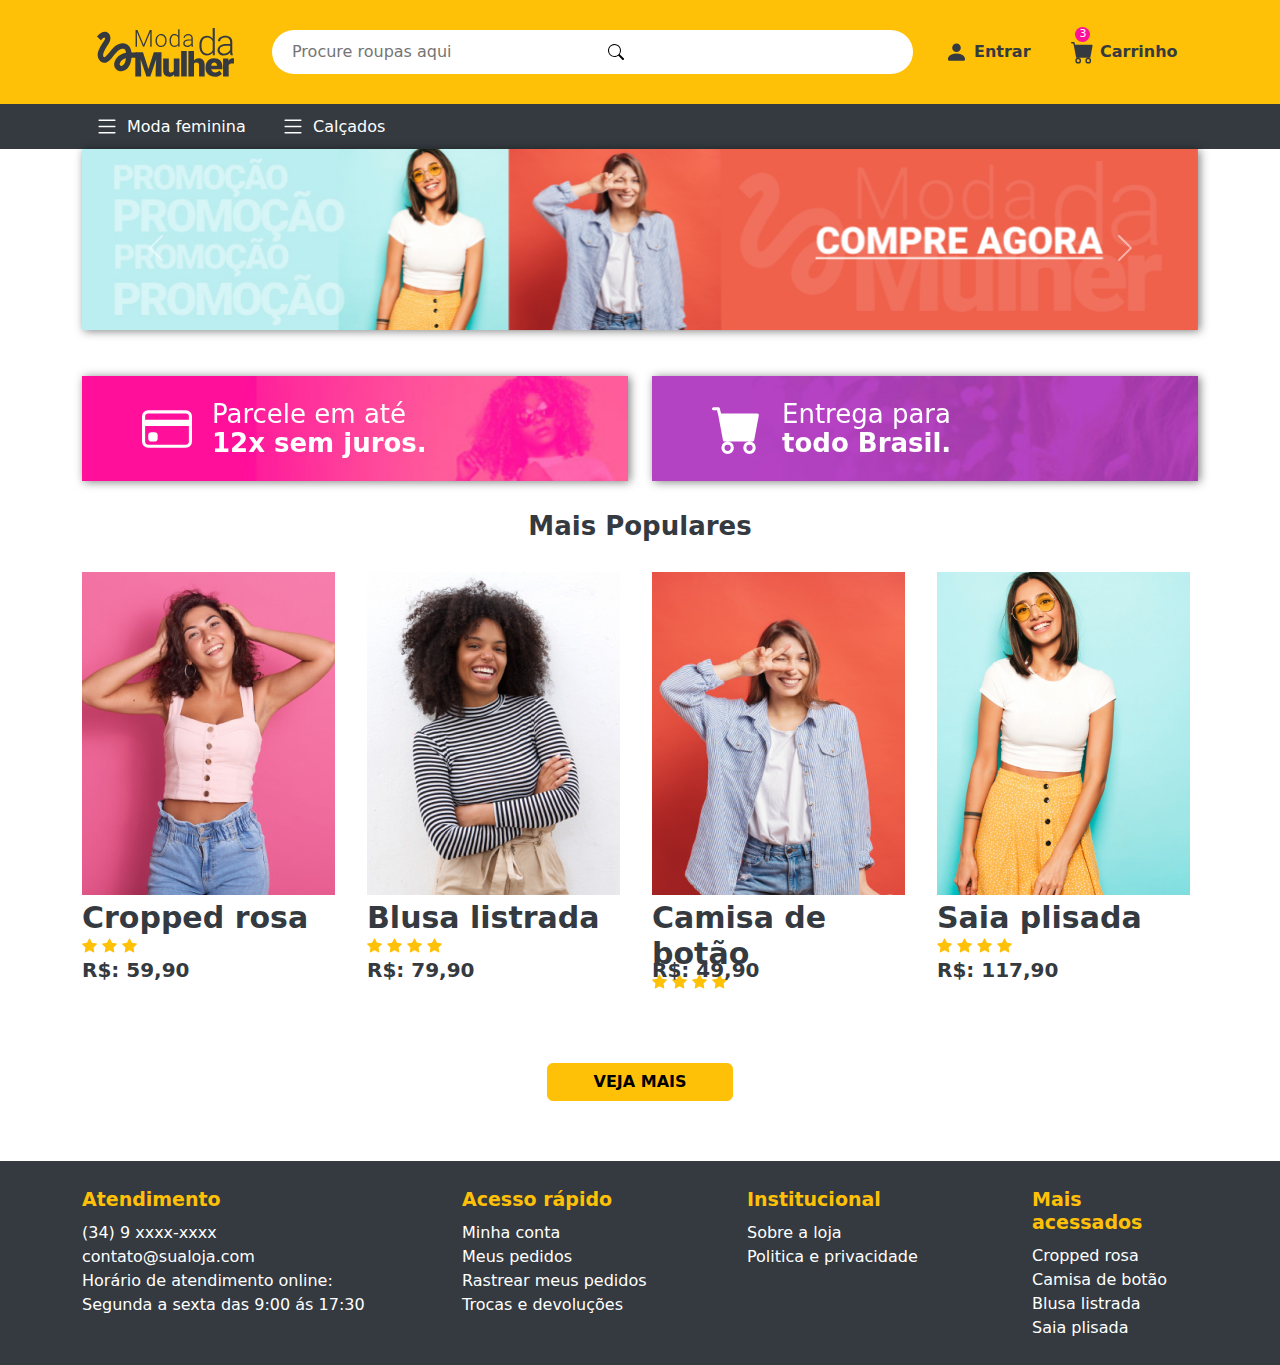
<file: index.html>
<!DOCTYPE html>
<html lang="pt-br">
<head>
  <meta charset="UTF-8">
  <meta name="viewport" content="width=device-width, initial-scale=1.0">

  <!--Nome do site-->
  <title>Projeto de Loja Feminina</title>

  <!--Links para logo do site-->
  <link rel="apple-touch-icon" sizes="57x57" href="./assets/img/favicon imgs/">
  <link rel="apple-touch-icon" sizes="60x60" href="./assets/img/favicon imgs/apple-icon-60x60.png">
  <link rel="apple-touch-icon" sizes="72x72" href="./assets/img/favicon imgs/apple-icon-72x72.png">
  <link rel="apple-touch-icon" sizes="76x76" href="./assets/img/favicon imgs/apple-icon-76x76.png">
  <link rel="apple-touch-icon" sizes="114x114" href="./assets/img/favicon imgs/apple-icon-114x114.png">
  <link rel="apple-touch-icon" sizes="120x120" href="./assets/img/favicon imgs/apple-icon-120x120.png">
  <link rel="apple-touch-icon" sizes="144x144" href="./assets/img/favicon imgs/apple-icon-144x144.png">
  <link rel="apple-touch-icon" sizes="152x152" href="./assets/img/favicon imgs/apple-icon-152x152.png">
  <link rel="apple-touch-icon" sizes="180x180" href="./assets/img/favicon imgs/apple-icon-180x180.png">
  <link rel="icon" type="image/png" sizes="192x192"  href="./assets/img/favicon imgs/android-icon-192x192.png">
  <link rel="icon" type="image/png" sizes="32x32" href="./assets/img/favicon imgs/favicon-32x32.png">
  <link rel="icon" type="image/png" sizes="96x96" href="./assets/img/favicon imgs/favicon-96x96.png">
  <link rel="icon" type="image/png" sizes="16x16" href="./assets/img/favicon imgs/favicon-16x16.png">
  <link rel="manifest" href="./assets/img/favicon imgs/manifest.json">
  <meta name="msapplication-TileColor" content="##FFC107">
  <meta name="msapplication-TileImage" content="./assets/img/favicon imgs/ms-icon-144x144.png">
  <meta name="theme-color" content="##FFC107">

  <!--Link para configs do css-->
  <link rel="stylesheet" href="./assets/css/style.css">
</head>
<body>
  
  <!--cabeçalho do site-->
  <header class="container-fluid">

    <section class="container">

      <!--Row de elementos do cabeçalho-->
      <article class="row d-flex align-items-center">

        <!--Parte da logo com 2 colunas-->
        <a href="#" class="col-md-2 d-flex justify-content-center">

          <!--logo do site-->
          <img src="./assets/img/logo.svg" class="img-fluid" alt="Logo da empresa">

        </a>

        <!--Barra de pesquisa-->
        <form action="#" class="col-md-7 d-flex align-items-center">
          <!--O input da barra de pesquisa-->
          <input type="text" name="name" placeholder="Procure roupas aqui">

          <!--o botao de pesquisar na barra de pesquisa (lupa)-->
          <button class="d-flex align-items-center">
            <svg xmlns="http://www.w3.org/2000/svg" width="16" height="16" fill="currentColor" class="bi bi-search" viewBox="0 0 16 16">
              <path d="M11.742 10.344a6.5 6.5 0 1 0-1.397 1.398h-.001q.044.06.098.115l3.85 3.85a1 1 0 0 0 1.415-1.414l-3.85-3.85a1 1 0 0 0-.115-.1zM12 6.5a5.5 5.5 0 1 1-11 0 5.5 5.5 0 0 1 11 0"/>
            </svg>
          </button>
        </form>

        <!--lista no modo row do lado direito com o login e carrinho-->
        <ul class="nav col-md-3 d-flex justify-content-around align-items-center">

          <!--login com imagem de pessoa-->
          <li class="nav-item">
            <a href="#">
              <svg xmlns="http://www.w3.org/2000/svg" width="16" height="16" fill="currentColor" class="bi bi-person-fill" viewBox="0 0 16 16">
                <path d="M3 14s-1 0-1-1 1-4 6-4 6 3 6 4-1 1-1 1zm5-6a3 3 0 1 0 0-6 3 3 0 0 0 0 6"/>
              </svg>
              Entrar

            </a>
          </li>

          <!--carrinho com notificação-->
          <li class="nav-item">
            <!--notificação de quantos item no carrinho-->
            <span class="notificacao d-flex justify-content-center align-items-center">3</span>
            <a href="#">
              <svg xmlns="http://www.w3.org/2000/svg" width="16" height="16" fill="currentColor" class="bi bi-cart-fill" viewBox="0 0 16 16">
                <path d="M0 1.5A.5.5 0 0 1 .5 1H2a.5.5 0 0 1 .485.379L2.89 3H14.5a.5.5 0 0 1 .491.592l-1.5 8A.5.5 0 0 1 13 12H4a.5.5 0 0 1-.491-.408L2.01 3.607 1.61 2H.5a.5.5 0 0 1-.5-.5M5 12a2 2 0 1 0 0 4 2 2 0 0 0 0-4m7 0a2 2 0 1 0 0 4 2 2 0 0 0 0-4m-7 1a1 1 0 1 1 0 2 1 1 0 0 1 0-2m7 0a1 1 0 1 1 0 2 1 1 0 0 1 0-2"/>
              </svg>
              Carrinho
            </a>
          </li>
        </ul>
      </article>
    </section>
  </header>

  <!--navegação de filtros-->
  <nav class="container-fluid nav-produtos">
    <section class="container">

      <!--lista em row dos tipos de filtros-->
      <ul class="nav">

        <!--um filtro "maior"-->
        <li class="nav-item d-flex align-items-center col-xl-2 col-md-12 col-lg-3">
          <svg xmlns="http://www.w3.org/2000/svg" width="16" height="16" fill="currentColor" class="bi bi-list" viewBox="0 0 16 16">
            <path fill-rule="evenodd" d="M2.5 12a.5.5 0 0 1 .5-.5h10a.5.5 0 0 1 0 1H3a.5.5 0 0 1-.5-.5m0-4a.5.5 0 0 1 .5-.5h10a.5.5 0 0 1 0 1H3a.5.5 0 0 1-.5-.5m0-4a.5.5 0 0 1 .5-.5h10a.5.5 0 0 1 0 1H3a.5.5 0 0 1-.5-.5"/>
          </svg>
          Moda feminina

          <!--filtros dentro do filtro-->
          <ul class="nav flex-column">
            <li class="nav-item">
              <a href="#">Lançamentos</a>
            </li>
            <li class="nav-item">
              <a href="#">Promoção</a>
            </li>
            <li class="nav-item">
              <a href="#">Plus size</a>
            </li>
            <li class="nav-item">
              <a href="#">Moda Praia</a>
            </li>
            <li class="nav-item">
              <a href="#">Acessorios</a>
            </li>
          </ul>



        </li>

        <!--outro filtro "maior"-->
        <li class="nav-item d-flex align-items-center col-xl-2 col-md-12 col-lg-3">
          <svg xmlns="http://www.w3.org/2000/svg" width="16" height="16" fill="currentColor" class="bi bi-list" viewBox="0 0 16 16">
            <path fill-rule="evenodd" d="M2.5 12a.5.5 0 0 1 .5-.5h10a.5.5 0 0 1 0 1H3a.5.5 0 0 1-.5-.5m0-4a.5.5 0 0 1 .5-.5h10a.5.5 0 0 1 0 1H3a.5.5 0 0 1-.5-.5m0-4a.5.5 0 0 1 .5-.5h10a.5.5 0 0 1 0 1H3a.5.5 0 0 1-.5-.5"/>
          </svg>
          Calçados
        </li>
      </ul>
    </section>
  </nav>

  <!--parte principal do site-->
  <main>
    <!--carrossel de banners promocionais-->
    <section id="banners-promocionais" class="carousel slide container" data-bs-ride="carousel" style="filter: drop-shadow(2px 1px 5px rgba(0,0,0,.5));" >
      <article class="carousel-inner">
        <figure class="carousel-item active">
          <img src="./assets/img/banner-1.jpg" class="d-block w-100" alt="banner 1">
        </figure>
        <figure class="carousel-item">
          <img src="./assets/img/banner-2.jpg" class="d-block w-100" alt="banner 2">
        </figure>
      </article>
      <button class="carousel-control-prev" type="button" data-bs-target="#banners-promocionais" data-bs-slide="prev">
        <span class="carousel-control-prev-icon" aria-hidden="true"></span>
        <span class="visually-hidden">Previous</span>
      </button>
      <button class="carousel-control-next" type="button" data-bs-target="#banners-promocionais" data-bs-slide="next">
        <span class="carousel-control-next-icon" aria-hidden="true"></span>
        <span class="visually-hidden">Next</span>
      </button>
    </section>

    <!--Banners de parcela e entrega-->
    <section class="container banners-promocionais-statico">

      <section class="row">

        <!--primeiro banner com imagem de cartao de credito-->
        <article class="col-md-6 ">
          <div class="banners-promocionais-statico-12x d-flex align-items-center">
            <svg xmlns="http://www.w3.org/2000/svg" width="16" height="16" fill="currentColor" class="bi bi-credit-card" viewBox="0 0 16 16">
              <path d="M0 4a2 2 0 0 1 2-2h12a2 2 0 0 1 2 2v8a2 2 0 0 1-2 2H2a2 2 0 0 1-2-2zm2-1a1 1 0 0 0-1 1v1h14V4a1 1 0 0 0-1-1zm13 4H1v5a1 1 0 0 0 1 1h12a1 1 0 0 0 1-1z"/>
              <path d="M2 10a1 1 0 0 1 1-1h1a1 1 0 0 1 1 1v1a1 1 0 0 1-1 1H3a1 1 0 0 1-1-1z"/>
            </svg>

            <p>
              Parcele em até<br>
              <strong>12x sem juros.</strong>

            </p>
          </div>
        </article>

        <!--segundo banner com imagem de carrinho-->
        <article class="col-md-6">
          <div class="banners-promocionais-statico-todo-br d-flex align-items-center">
            <svg xmlns="http://www.w3.org/2000/svg" width="16" height="16" fill="currentColor" class="bi bi-cart-fill" viewBox="0 0 16 16">
              <path d="M0 1.5A.5.5 0 0 1 .5 1H2a.5.5 0 0 1 .485.379L2.89 3H14.5a.5.5 0 0 1 .491.592l-1.5 8A.5.5 0 0 1 13 12H4a.5.5 0 0 1-.491-.408L2.01 3.607 1.61 2H.5a.5.5 0 0 1-.5-.5M5 12a2 2 0 1 0 0 4 2 2 0 0 0 0-4m7 0a2 2 0 1 0 0 4 2 2 0 0 0 0-4m-7 1a1 1 0 1 1 0 2 1 1 0 0 1 0-2m7 0a1 1 0 1 1 0 2 1 1 0 0 1 0-2"/>
            </svg>

            <p>
              Entrega para<br>
              <strong>todo Brasil.</strong>
            </p>
          </div>
        </article>

      </section>



    </section>

    <!--Parte dos produtos-->
    <section class="container">
      <!--titulo-->
      <h1 class="text-center">Mais Populares</h1>

      <!--listagem de produtos-->
      <article class="row">

        <!--Produto 1 (cropped rosa)-->
        <a href="#" class="produtos-container col-md-3">

          <!--imagem do cropped-->
          <img src="./assets/img/cropped-rosa.jpg" class="img-fluid" alt="cropped-rosa">

          <!--nome do produto-->
          <article class="produtos-itens">
            <h2>Cropped rosa</h2>

            <!--quantidade de estrelas-->
            <div class="produto-stars">
              <svg xmlns="http://www.w3.org/2000/svg" width="16" height="16" fill="currentColor" class="bi bi-star-fill" viewBox="0 0 16 16">
                <path d="M3.612 15.443c-.386.198-.824-.149-.746-.592l.83-4.73L.173 6.765c-.329-.314-.158-.888.283-.95l4.898-.696L7.538.792c.197-.39.73-.39.927 0l2.184 4.327 4.898.696c.441.062.612.636.282.95l-3.522 3.356.83 4.73c.078.443-.36.79-.746.592L8 13.187l-4.389 2.256z"/>
              </svg>

              <svg xmlns="http://www.w3.org/2000/svg" width="16" height="16" fill="currentColor" class="bi bi-star-fill" viewBox="0 0 16 16">
                <path d="M3.612 15.443c-.386.198-.824-.149-.746-.592l.83-4.73L.173 6.765c-.329-.314-.158-.888.283-.95l4.898-.696L7.538.792c.197-.39.73-.39.927 0l2.184 4.327 4.898.696c.441.062.612.636.282.95l-3.522 3.356.83 4.73c.078.443-.36.79-.746.592L8 13.187l-4.389 2.256z"/>
              </svg>

              <svg xmlns="http://www.w3.org/2000/svg" width="16" height="16" fill="currentColor" class="bi bi-star-fill" viewBox="0 0 16 16">
                <path d="M3.612 15.443c-.386.198-.824-.149-.746-.592l.83-4.73L.173 6.765c-.329-.314-.158-.888.283-.95l4.898-.696L7.538.792c.197-.39.73-.39.927 0l2.184 4.327 4.898.696c.441.062.612.636.282.95l-3.522 3.356.83 4.73c.078.443-.36.79-.746.592L8 13.187l-4.389 2.256z"/>
              </svg>
            </div>

  
            <!--preço-->
            <strong id="preco_cropped">R$: 59,90</strong>
      


          </article>

        </a>

        <!--Produto 2 (camisa listrada)-->
        <a href="#" class="produtos-container col-md-3">

          <!--imagem do cropped-->
          <img src="./assets/img/camiseta-manga-comprida.jpg" class="img-fluid" alt="blusa listrada manga comprida">

          <!--nome do produto-->
          <article class="produtos-itens">
            <h2>Blusa listrada</h2>

            <!--quantidade de estrelas-->
            <div class="produto-stars">
              <svg xmlns="http://www.w3.org/2000/svg" width="16" height="16" fill="currentColor" class="bi bi-star-fill" viewBox="0 0 16 16">
                <path d="M3.612 15.443c-.386.198-.824-.149-.746-.592l.83-4.73L.173 6.765c-.329-.314-.158-.888.283-.95l4.898-.696L7.538.792c.197-.39.73-.39.927 0l2.184 4.327 4.898.696c.441.062.612.636.282.95l-3.522 3.356.83 4.73c.078.443-.36.79-.746.592L8 13.187l-4.389 2.256z"/>
              </svg>

              <svg xmlns="http://www.w3.org/2000/svg" width="16" height="16" fill="currentColor" class="bi bi-star-fill" viewBox="0 0 16 16">
                <path d="M3.612 15.443c-.386.198-.824-.149-.746-.592l.83-4.73L.173 6.765c-.329-.314-.158-.888.283-.95l4.898-.696L7.538.792c.197-.39.73-.39.927 0l2.184 4.327 4.898.696c.441.062.612.636.282.95l-3.522 3.356.83 4.73c.078.443-.36.79-.746.592L8 13.187l-4.389 2.256z"/>
              </svg>

              <svg xmlns="http://www.w3.org/2000/svg" width="16" height="16" fill="currentColor" class="bi bi-star-fill" viewBox="0 0 16 16">
                <path d="M3.612 15.443c-.386.198-.824-.149-.746-.592l.83-4.73L.173 6.765c-.329-.314-.158-.888.283-.95l4.898-.696L7.538.792c.197-.39.73-.39.927 0l2.184 4.327 4.898.696c.441.062.612.636.282.95l-3.522 3.356.83 4.73c.078.443-.36.79-.746.592L8 13.187l-4.389 2.256z"/>
              </svg>

              <svg xmlns="http://www.w3.org/2000/svg" width="16" height="16" fill="currentColor" class="bi bi-star-fill" viewBox="0 0 16 16">
                <path d="M3.612 15.443c-.386.198-.824-.149-.746-.592l.83-4.73L.173 6.765c-.329-.314-.158-.888.283-.95l4.898-.696L7.538.792c.197-.39.73-.39.927 0l2.184 4.327 4.898.696c.441.062.612.636.282.95l-3.522 3.356.83 4.73c.078.443-.36.79-.746.592L8 13.187l-4.389 2.256z"/>
              </svg>
            </div>

            <!--preço-->
            <strong id="preco_blusa">R$: 79,90</strong>



          </article>

        </a>


        <!--Produto 3 (Camisa de botão)-->
        <a href="#" class="produtos-container col-md-3">

          <!--imagem da camisa-->
          <img src="./assets/img/camiseta-listrada.jpg" class="img-fluid" alt="camisa de botao">

          <!--nome do produto-->
          <article class="produtos-itens">
            <h2>Camisa de botão</h2>

            <!--quantidade de estrelas-->
            <div class="produto-stars">
              <svg xmlns="http://www.w3.org/2000/svg" width="16" height="16" fill="currentColor" class="bi bi-star-fill" viewBox="0 0 16 16">
                <path d="M3.612 15.443c-.386.198-.824-.149-.746-.592l.83-4.73L.173 6.765c-.329-.314-.158-.888.283-.95l4.898-.696L7.538.792c.197-.39.73-.39.927 0l2.184 4.327 4.898.696c.441.062.612.636.282.95l-3.522 3.356.83 4.73c.078.443-.36.79-.746.592L8 13.187l-4.389 2.256z"/>
              </svg>

              <svg xmlns="http://www.w3.org/2000/svg" width="16" height="16" fill="currentColor" class="bi bi-star-fill" viewBox="0 0 16 16">
                <path d="M3.612 15.443c-.386.198-.824-.149-.746-.592l.83-4.73L.173 6.765c-.329-.314-.158-.888.283-.95l4.898-.696L7.538.792c.197-.39.73-.39.927 0l2.184 4.327 4.898.696c.441.062.612.636.282.95l-3.522 3.356.83 4.73c.078.443-.36.79-.746.592L8 13.187l-4.389 2.256z"/>
              </svg>

              <svg xmlns="http://www.w3.org/2000/svg" width="16" height="16" fill="currentColor" class="bi bi-star-fill" viewBox="0 0 16 16">
                <path d="M3.612 15.443c-.386.198-.824-.149-.746-.592l.83-4.73L.173 6.765c-.329-.314-.158-.888.283-.95l4.898-.696L7.538.792c.197-.39.73-.39.927 0l2.184 4.327 4.898.696c.441.062.612.636.282.95l-3.522 3.356.83 4.73c.078.443-.36.79-.746.592L8 13.187l-4.389 2.256z"/>
              </svg>

              <svg xmlns="http://www.w3.org/2000/svg" width="16" height="16" fill="currentColor" class="bi bi-star-fill" viewBox="0 0 16 16">
                <path d="M3.612 15.443c-.386.198-.824-.149-.746-.592l.83-4.73L.173 6.765c-.329-.314-.158-.888.283-.95l4.898-.696L7.538.792c.197-.39.73-.39.927 0l2.184 4.327 4.898.696c.441.062.612.636.282.95l-3.522 3.356.83 4.73c.078.443-.36.79-.746.592L8 13.187l-4.389 2.256z"/>
              </svg>
            </div>

            <!--preço-->
            <strong id="preco_camisa">R$: 49,90</strong>



          </article>

        </a>        


        <!--Produto 4 (saia plisada)-->
        <a href="#" class="produtos-container col-md-3">

          <!--imagem da saia-->
          <img src="./assets/img/saia-plisada.jpg" class="img-fluid" alt="saia plisada">

          <!--nome do produto-->
          <article class="produtos-itens">
            <h2>Saia plisada</h2>

            <!--quantidade de estrelas-->
            <div class="produto-stars">
              <svg xmlns="http://www.w3.org/2000/svg" width="16" height="16" fill="currentColor" class="bi bi-star-fill" viewBox="0 0 16 16">
                <path d="M3.612 15.443c-.386.198-.824-.149-.746-.592l.83-4.73L.173 6.765c-.329-.314-.158-.888.283-.95l4.898-.696L7.538.792c.197-.39.73-.39.927 0l2.184 4.327 4.898.696c.441.062.612.636.282.95l-3.522 3.356.83 4.73c.078.443-.36.79-.746.592L8 13.187l-4.389 2.256z"/>
              </svg>

              <svg xmlns="http://www.w3.org/2000/svg" width="16" height="16" fill="currentColor" class="bi bi-star-fill" viewBox="0 0 16 16">
                <path d="M3.612 15.443c-.386.198-.824-.149-.746-.592l.83-4.73L.173 6.765c-.329-.314-.158-.888.283-.95l4.898-.696L7.538.792c.197-.39.73-.39.927 0l2.184 4.327 4.898.696c.441.062.612.636.282.95l-3.522 3.356.83 4.73c.078.443-.36.79-.746.592L8 13.187l-4.389 2.256z"/>
              </svg>

              <svg xmlns="http://www.w3.org/2000/svg" width="16" height="16" fill="currentColor" class="bi bi-star-fill" viewBox="0 0 16 16">
                <path d="M3.612 15.443c-.386.198-.824-.149-.746-.592l.83-4.73L.173 6.765c-.329-.314-.158-.888.283-.95l4.898-.696L7.538.792c.197-.39.73-.39.927 0l2.184 4.327 4.898.696c.441.062.612.636.282.95l-3.522 3.356.83 4.73c.078.443-.36.79-.746.592L8 13.187l-4.389 2.256z"/>
              </svg>

              <svg xmlns="http://www.w3.org/2000/svg" width="16" height="16" fill="currentColor" class="bi bi-star-fill" viewBox="0 0 16 16">
                <path d="M3.612 15.443c-.386.198-.824-.149-.746-.592l.83-4.73L.173 6.765c-.329-.314-.158-.888.283-.95l4.898-.696L7.538.792c.197-.39.73-.39.927 0l2.184 4.327 4.898.696c.441.062.612.636.282.95l-3.522 3.356.83 4.73c.078.443-.36.79-.746.592L8 13.187l-4.389 2.256z"/>
              </svg>
            </div>

            <!--preço-->
            <strong id="preco_saia">R$: 117,90</strong>



          </article>

        </a>

        <!--Botao de veja mais-->
        <div class="d-flex justify-content-center">
          <button type="button" class="btn btn-warning col-md-2"><strong>VEJA MAIS</strong></button>
        </div>

      </article>




    </section>

  </main>

  <!--rodapé do site-->
  <footer class="container-fluid">

    <!--caixa de itens-->
    <section class="container">

      <!--linha de itens-->
      <section class="row">

        <!--caixa 1 de atendimento-->
        <article class="col-md-4">

          <!--titulo-->
          <h4>Atendimento</h4>

          <!--lista de contatos para atendimento-->
          <ul class="nav flex-column">

            <li class="nav-item">
              <a href="#">(34) 9 xxxx-xxxx</a>
            </li>

            <li class="nav-item">
              <a href="#">contato@sualoja.com</a>
            </li>

            <li class="nav-item">
              <p>Horário de atendimento online:<br>
                 Segunda a sexta das 9:00 ás 17:30</p>
            </li>
          </ul>
        </article>

        <!--caixa 2 de acesso rapido-->
        <article class="col-md-3">

          <!--titulo-->
          <h4>Acesso rápido</h4>

          <!--lista de de acessos rapidos-->
          <ul class="nav flex-column">

            <li class="nav-item">
              <a href="#">Minha conta</a>
            </li>

            <li class="nav-item">
              <a href="#">Meus pedidos</a>
            </li>

            <li class="nav-item">
              <a href="#">Rastrear meus pedidos</a>
            </li>

            <li class="nav-item">
              <a href="#">Trocas e devoluções</a>
            </li>

          </ul>

        </article>

        <!--caixa 3 de institucionais-->
        <article class="col-md-3">

          <!--lista de politicas-->
          <ul class="nav flex-column">

            <!--titulo-->
            <h4>Institucional</h4>

            <li class="nav-item">

              <a href="#">Sobre a loja</a>

            </li>

            <li class="nav-item">

              <a href="#">Politica e privacidade</a>

            </li>

          </ul>

        </article>

        <!--caixa 4 de mais acessados-->
        <article class="col-md-2">

          <!--titulo-->
          <h4>Mais acessados</h4>

          <ul class="nav flex-column">

            <li class="nav-item">

              <a href="#">Cropped rosa</a>

            </li>

            <li class="nav-item">

              <a href="#">Camisa de botão</a>

            </li>

            <li class="nav-item">

              <a href="#">Blusa listrada</a>

            </li>
            
            <li class="nav-item">

              <a href="#">Saia plisada</a>

            </li>


          </ul>


        </article>



      </section>




    </section>






  </footer>





  <script src="./assets/js/bootstrap.bundle.min.js" ></script>
  <script src="./assets/js/popper.min.js"></script>
  <script src="./assets/js/bootstrap.min.js"></script>
</body>
</html>
</file>
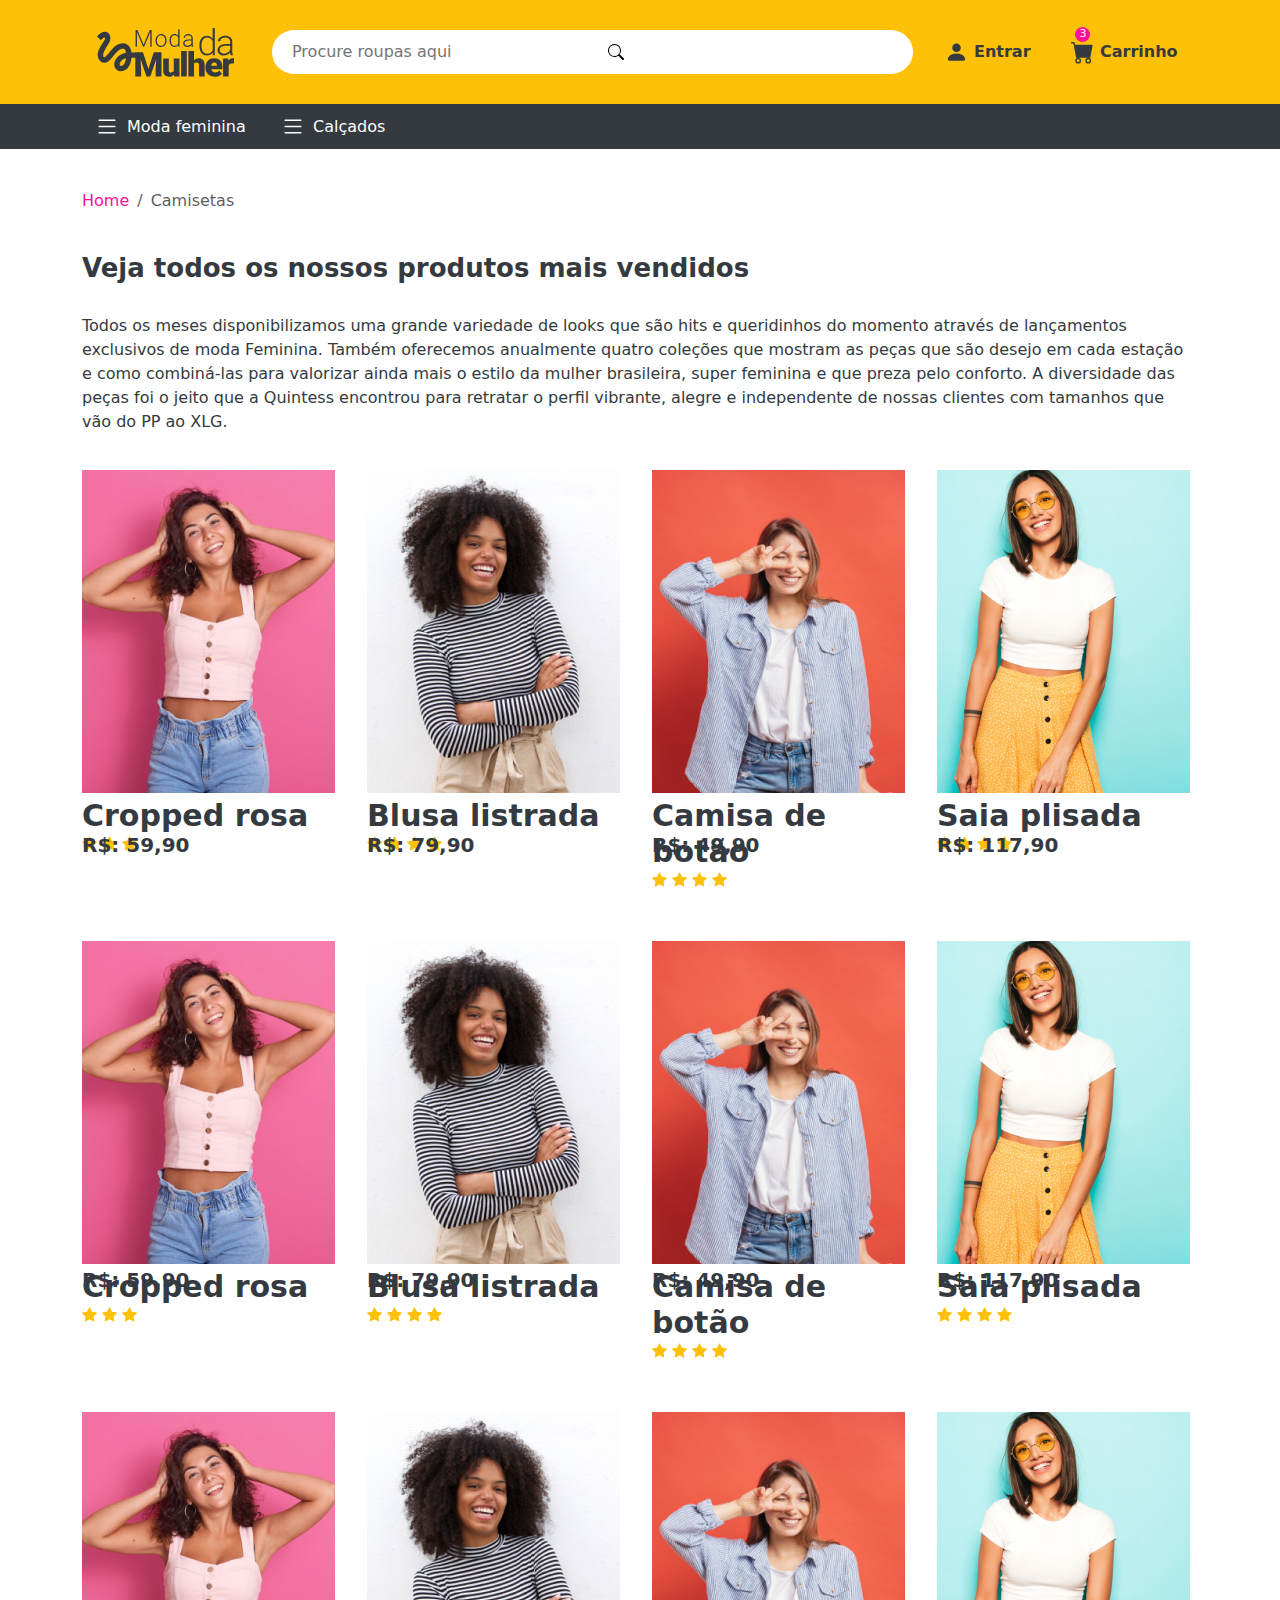
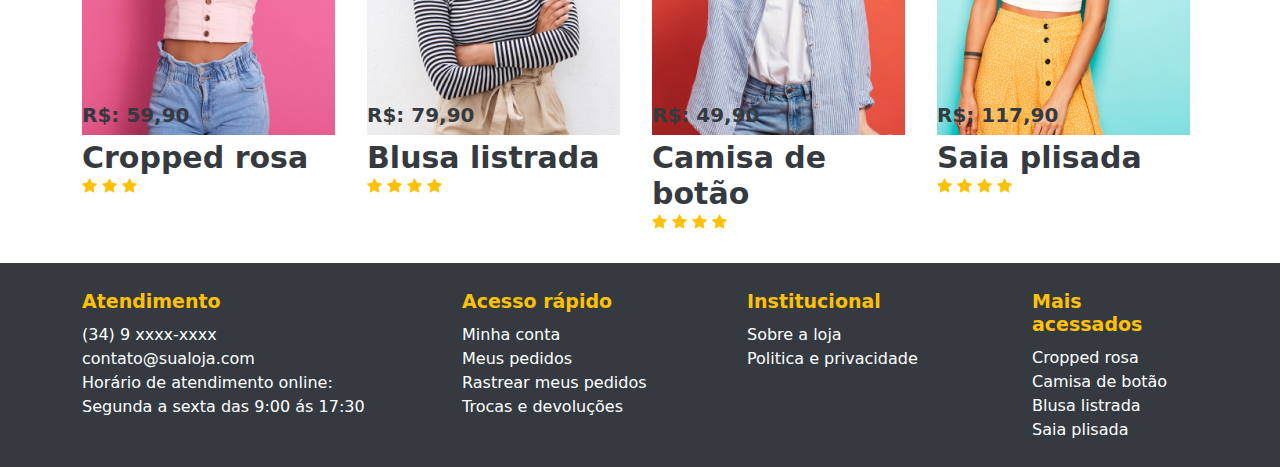
<file: camisetas.html>
<!DOCTYPE html>
<html lang="pt-br">
<head>
  <meta charset="UTF-8">
  <meta name="viewport" content="width=device-width, initial-scale=1.0">

  <!--Nome do site-->
  <title>Projeto de Loja Feminina - Camisetas</title>

  <!--Links para logo do site-->
  <link rel="apple-touch-icon" sizes="57x57" href="./assets/img/favicon imgs/">
  <link rel="apple-touch-icon" sizes="60x60" href="./assets/img/favicon imgs/apple-icon-60x60.png">
  <link rel="apple-touch-icon" sizes="72x72" href="./assets/img/favicon imgs/apple-icon-72x72.png">
  <link rel="apple-touch-icon" sizes="76x76" href="./assets/img/favicon imgs/apple-icon-76x76.png">
  <link rel="apple-touch-icon" sizes="114x114" href="./assets/img/favicon imgs/apple-icon-114x114.png">
  <link rel="apple-touch-icon" sizes="120x120" href="./assets/img/favicon imgs/apple-icon-120x120.png">
  <link rel="apple-touch-icon" sizes="144x144" href="./assets/img/favicon imgs/apple-icon-144x144.png">
  <link rel="apple-touch-icon" sizes="152x152" href="./assets/img/favicon imgs/apple-icon-152x152.png">
  <link rel="apple-touch-icon" sizes="180x180" href="./assets/img/favicon imgs/apple-icon-180x180.png">
  <link rel="icon" type="image/png" sizes="192x192"  href="./assets/img/favicon imgs/android-icon-192x192.png">
  <link rel="icon" type="image/png" sizes="32x32" href="./assets/img/favicon imgs/favicon-32x32.png">
  <link rel="icon" type="image/png" sizes="96x96" href="./assets/img/favicon imgs/favicon-96x96.png">
  <link rel="icon" type="image/png" sizes="16x16" href="./assets/img/favicon imgs/favicon-16x16.png">
  <link rel="manifest" href="./assets/img/favicon imgs/manifest.json">
  <meta name="msapplication-TileColor" content="##FFC107">
  <meta name="msapplication-TileImage" content="./assets/img/favicon imgs/ms-icon-144x144.png">
  <meta name="theme-color" content="##FFC107">

  <!--Link para configs do css-->
  <link rel="stylesheet" href="./assets/css/style.css">
</head>
<body>
  
  <!--cabeçalho do site-->
  <header class="container-fluid">

    <section class="container">

      <!--Row de elementos do cabeçalho-->
      <article class="row d-flex align-items-center">

        <!--Parte da logo com 2 colunas-->
        <a href="./" class="col-md-2 d-flex justify-content-center">

          <!--logo do site-->
          <img src="./assets/img/logo.svg" class="img-fluid" alt="Logo da empresa">

        </a>

        <!--Barra de pesquisa-->
        <form action="#" class="col-md-7 d-flex align-items-center">
          <!--O input da barra de pesquisa-->
          <input type="text" name="name" placeholder="Procure roupas aqui">

          <!--o botao de pesquisar na barra de pesquisa (lupa)-->
          <button class="d-flex align-items-center">
            <svg xmlns="http://www.w3.org/2000/svg" width="16" height="16" fill="currentColor" class="bi bi-search" viewBox="0 0 16 16">
              <path d="M11.742 10.344a6.5 6.5 0 1 0-1.397 1.398h-.001q.044.06.098.115l3.85 3.85a1 1 0 0 0 1.415-1.414l-3.85-3.85a1 1 0 0 0-.115-.1zM12 6.5a5.5 5.5 0 1 1-11 0 5.5 5.5 0 0 1 11 0"/>
            </svg>
          </button>
        </form>

        <!--lista no modo row do lado direito com o login e carrinho-->
        <ul class="nav col-md-3 d-flex justify-content-around align-items-center">

          <!--login com imagem de pessoa-->
          <li class="nav-item">
            <a href="#">
              <svg xmlns="http://www.w3.org/2000/svg" width="16" height="16" fill="currentColor" class="bi bi-person-fill" viewBox="0 0 16 16">
                <path d="M3 14s-1 0-1-1 1-4 6-4 6 3 6 4-1 1-1 1zm5-6a3 3 0 1 0 0-6 3 3 0 0 0 0 6"/>
              </svg>
              Entrar

            </a>
          </li>

          <!--carrinho com notificação-->
          <li class="nav-item">
            <!--notificação de quantos item no carrinho-->
            <span class="notificacao d-flex justify-content-center align-items-center">3</span>
            <a href="#">
              <svg xmlns="http://www.w3.org/2000/svg" width="16" height="16" fill="currentColor" class="bi bi-cart-fill" viewBox="0 0 16 16">
                <path d="M0 1.5A.5.5 0 0 1 .5 1H2a.5.5 0 0 1 .485.379L2.89 3H14.5a.5.5 0 0 1 .491.592l-1.5 8A.5.5 0 0 1 13 12H4a.5.5 0 0 1-.491-.408L2.01 3.607 1.61 2H.5a.5.5 0 0 1-.5-.5M5 12a2 2 0 1 0 0 4 2 2 0 0 0 0-4m7 0a2 2 0 1 0 0 4 2 2 0 0 0 0-4m-7 1a1 1 0 1 1 0 2 1 1 0 0 1 0-2m7 0a1 1 0 1 1 0 2 1 1 0 0 1 0-2"/>
              </svg>
              Carrinho
            </a>
          </li>
        </ul>
      </article>
    </section>
  </header>

  <!--navegação de filtros-->
  <nav class="container-fluid nav-produtos">
    <section class="container">

      <!--lista em row dos tipos de filtros-->
      <ul class="nav">

        <!--um filtro "maior"-->
        <li class="nav-item d-flex align-items-center col-xl-2 col-md-12 col-lg-3">
          <svg xmlns="http://www.w3.org/2000/svg" width="16" height="16" fill="currentColor" class="bi bi-list" viewBox="0 0 16 16">
            <path fill-rule="evenodd" d="M2.5 12a.5.5 0 0 1 .5-.5h10a.5.5 0 0 1 0 1H3a.5.5 0 0 1-.5-.5m0-4a.5.5 0 0 1 .5-.5h10a.5.5 0 0 1 0 1H3a.5.5 0 0 1-.5-.5m0-4a.5.5 0 0 1 .5-.5h10a.5.5 0 0 1 0 1H3a.5.5 0 0 1-.5-.5"/>
          </svg>
          Moda feminina

          <!--filtros dentro do filtro-->
          <ul class="nav flex-column">
            <li class="nav-item">
              <a href="#">Lançamentos</a>
            </li>
            <li class="nav-item">
              <a href="#">Promoção</a>
            </li>
            <li class="nav-item">
              <a href="#">Plus size</a>
            </li>
            <li class="nav-item">
              <a href="#">Moda Praia</a>
            </li>
            <li class="nav-item">
              <a href="#">Acessorios</a>
            </li>
          </ul>



        </li>

        <!--outro filtro "maior"-->
        <li class="nav-item d-flex align-items-center col-xl-2 col-md-12 col-lg-3">
          <svg xmlns="http://www.w3.org/2000/svg" width="16" height="16" fill="currentColor" class="bi bi-list" viewBox="0 0 16 16">
            <path fill-rule="evenodd" d="M2.5 12a.5.5 0 0 1 .5-.5h10a.5.5 0 0 1 0 1H3a.5.5 0 0 1-.5-.5m0-4a.5.5 0 0 1 .5-.5h10a.5.5 0 0 1 0 1H3a.5.5 0 0 1-.5-.5m0-4a.5.5 0 0 1 .5-.5h10a.5.5 0 0 1 0 1H3a.5.5 0 0 1-.5-.5"/>
          </svg>
          Calçados
        </li>
      </ul>
    </section>
  </nav>

  <!--parte principal do site-->
  <main>

    <!--Parte dos produtos-->
    <section class="container">

      <nav aria-label="breadcrumb">
        <ol class="breadcrumb">
          <li class="breadcrumb-item"><a href="./">Home</a></li>
          <li class="breadcrumb-item active" aria-current="page">Camisetas</li>
        </ol>
      </nav>

      <!--titulo-->
      <h1>Veja todos os nossos produtos mais vendidos</h1>
      <p>
        Todos os meses disponibilizamos uma grande variedade 
        de looks que são hits e queridinhos do momento através 
        de lançamentos exclusivos de moda Feminina. 
        Também oferecemos anualmente quatro coleções que mostram 
        as peças que são desejo em cada estação e como combiná-las 
        para valorizar ainda mais o estilo da mulher brasileira, 
        super feminina e que preza pelo conforto. 
        A diversidade das peças foi o jeito que a Quintess encontrou
        para retratar o perfil vibrante, alegre e independente de nossas 
        clientes com tamanhos que vão do PP ao XLG.
        
      </p>

      <!--listagem de produtos-->
      <article class="row">

        <!--Produto 1 (cropped rosa)-->
        <a href="#" class="produtos-container col-md-3" style="margin: 20px 0 20px 0;">

          <!--imagem do cropped-->
          <img src="./assets/img/cropped-rosa.jpg" class="img-fluid" alt="cropped-rosa" >

          <!--nome do produto-->
          <article class="produtos-itens">
            <h2>Cropped rosa</h2>

            <!--quantidade de estrelas-->
            <div class="produto-stars">
              <svg xmlns="http://www.w3.org/2000/svg" width="16" height="16" fill="currentColor" class="bi bi-star-fill" viewBox="0 0 16 16">
                <path d="M3.612 15.443c-.386.198-.824-.149-.746-.592l.83-4.73L.173 6.765c-.329-.314-.158-.888.283-.95l4.898-.696L7.538.792c.197-.39.73-.39.927 0l2.184 4.327 4.898.696c.441.062.612.636.282.95l-3.522 3.356.83 4.73c.078.443-.36.79-.746.592L8 13.187l-4.389 2.256z"/>
              </svg>

              <svg xmlns="http://www.w3.org/2000/svg" width="16" height="16" fill="currentColor" class="bi bi-star-fill" viewBox="0 0 16 16">
                <path d="M3.612 15.443c-.386.198-.824-.149-.746-.592l.83-4.73L.173 6.765c-.329-.314-.158-.888.283-.95l4.898-.696L7.538.792c.197-.39.73-.39.927 0l2.184 4.327 4.898.696c.441.062.612.636.282.95l-3.522 3.356.83 4.73c.078.443-.36.79-.746.592L8 13.187l-4.389 2.256z"/>
              </svg>

              <svg xmlns="http://www.w3.org/2000/svg" width="16" height="16" fill="currentColor" class="bi bi-star-fill" viewBox="0 0 16 16">
                <path d="M3.612 15.443c-.386.198-.824-.149-.746-.592l.83-4.73L.173 6.765c-.329-.314-.158-.888.283-.95l4.898-.696L7.538.792c.197-.39.73-.39.927 0l2.184 4.327 4.898.696c.441.062.612.636.282.95l-3.522 3.356.83 4.73c.078.443-.36.79-.746.592L8 13.187l-4.389 2.256z"/>
              </svg>
            </div>

  
            <!--preço-->
            <strong id="preco_cropped" style="top: 830px;">R$: 59,90</strong>
      


          </article>

        </a>

        <!--Produto 2 (camisa listrada)-->
        <a href="./produto-camiseta-blusa-listrada.html" class="produtos-container col-md-3" style="margin: 20px 0 20px 0;">

          <!--imagem do cropped-->
          <img src="./assets/img/camiseta-manga-comprida.jpg" class="img-fluid" alt="blusa listrada manga comprida" >

          <!--nome do produto-->
          <article class="produtos-itens">
            <h2>Blusa listrada</h2>

            <!--quantidade de estrelas-->
            <div class="produto-stars">
              <svg xmlns="http://www.w3.org/2000/svg" width="16" height="16" fill="currentColor" class="bi bi-star-fill" viewBox="0 0 16 16">
                <path d="M3.612 15.443c-.386.198-.824-.149-.746-.592l.83-4.73L.173 6.765c-.329-.314-.158-.888.283-.95l4.898-.696L7.538.792c.197-.39.73-.39.927 0l2.184 4.327 4.898.696c.441.062.612.636.282.95l-3.522 3.356.83 4.73c.078.443-.36.79-.746.592L8 13.187l-4.389 2.256z"/>
              </svg>

              <svg xmlns="http://www.w3.org/2000/svg" width="16" height="16" fill="currentColor" class="bi bi-star-fill" viewBox="0 0 16 16">
                <path d="M3.612 15.443c-.386.198-.824-.149-.746-.592l.83-4.73L.173 6.765c-.329-.314-.158-.888.283-.95l4.898-.696L7.538.792c.197-.39.73-.39.927 0l2.184 4.327 4.898.696c.441.062.612.636.282.95l-3.522 3.356.83 4.73c.078.443-.36.79-.746.592L8 13.187l-4.389 2.256z"/>
              </svg>

              <svg xmlns="http://www.w3.org/2000/svg" width="16" height="16" fill="currentColor" class="bi bi-star-fill" viewBox="0 0 16 16">
                <path d="M3.612 15.443c-.386.198-.824-.149-.746-.592l.83-4.73L.173 6.765c-.329-.314-.158-.888.283-.95l4.898-.696L7.538.792c.197-.39.73-.39.927 0l2.184 4.327 4.898.696c.441.062.612.636.282.95l-3.522 3.356.83 4.73c.078.443-.36.79-.746.592L8 13.187l-4.389 2.256z"/>
              </svg>

              <svg xmlns="http://www.w3.org/2000/svg" width="16" height="16" fill="currentColor" class="bi bi-star-fill" viewBox="0 0 16 16">
                <path d="M3.612 15.443c-.386.198-.824-.149-.746-.592l.83-4.73L.173 6.765c-.329-.314-.158-.888.283-.95l4.898-.696L7.538.792c.197-.39.73-.39.927 0l2.184 4.327 4.898.696c.441.062.612.636.282.95l-3.522 3.356.83 4.73c.078.443-.36.79-.746.592L8 13.187l-4.389 2.256z"/>
              </svg>
            </div>

            <!--preço-->
            <strong id="preco_blusa" style="top: 830px;">R$: 79,90</strong>



          </article>

        </a>


        <!--Produto 3 (Camisa de botão)-->
        <a href="#" class="produtos-container col-md-3" style="margin: 20px 0 20px 0;">

          <!--imagem da camisa-->
          <img src="./assets/img/camiseta-listrada.jpg" class="img-fluid" alt="camisa de botao">

          <!--nome do produto-->
          <article class="produtos-itens">
            <h2>Camisa de botão</h2>

            <!--quantidade de estrelas-->
            <div class="produto-stars">
              <svg xmlns="http://www.w3.org/2000/svg" width="16" height="16" fill="currentColor" class="bi bi-star-fill" viewBox="0 0 16 16">
                <path d="M3.612 15.443c-.386.198-.824-.149-.746-.592l.83-4.73L.173 6.765c-.329-.314-.158-.888.283-.95l4.898-.696L7.538.792c.197-.39.73-.39.927 0l2.184 4.327 4.898.696c.441.062.612.636.282.95l-3.522 3.356.83 4.73c.078.443-.36.79-.746.592L8 13.187l-4.389 2.256z"/>
              </svg>

              <svg xmlns="http://www.w3.org/2000/svg" width="16" height="16" fill="currentColor" class="bi bi-star-fill" viewBox="0 0 16 16">
                <path d="M3.612 15.443c-.386.198-.824-.149-.746-.592l.83-4.73L.173 6.765c-.329-.314-.158-.888.283-.95l4.898-.696L7.538.792c.197-.39.73-.39.927 0l2.184 4.327 4.898.696c.441.062.612.636.282.95l-3.522 3.356.83 4.73c.078.443-.36.79-.746.592L8 13.187l-4.389 2.256z"/>
              </svg>

              <svg xmlns="http://www.w3.org/2000/svg" width="16" height="16" fill="currentColor" class="bi bi-star-fill" viewBox="0 0 16 16">
                <path d="M3.612 15.443c-.386.198-.824-.149-.746-.592l.83-4.73L.173 6.765c-.329-.314-.158-.888.283-.95l4.898-.696L7.538.792c.197-.39.73-.39.927 0l2.184 4.327 4.898.696c.441.062.612.636.282.95l-3.522 3.356.83 4.73c.078.443-.36.79-.746.592L8 13.187l-4.389 2.256z"/>
              </svg>

              <svg xmlns="http://www.w3.org/2000/svg" width="16" height="16" fill="currentColor" class="bi bi-star-fill" viewBox="0 0 16 16">
                <path d="M3.612 15.443c-.386.198-.824-.149-.746-.592l.83-4.73L.173 6.765c-.329-.314-.158-.888.283-.95l4.898-.696L7.538.792c.197-.39.73-.39.927 0l2.184 4.327 4.898.696c.441.062.612.636.282.95l-3.522 3.356.83 4.73c.078.443-.36.79-.746.592L8 13.187l-4.389 2.256z"/>
              </svg>
            </div>

            <!--preço-->
            <strong id="preco_camisa" style="top: 830px;">R$: 49,90</strong>



          </article>

        </a>        


        <!--Produto 4 (saia plisada)-->
        <a href="#" class="produtos-container col-md-3" style="margin: 20px 0 20px 0;">

          <!--imagem da saia-->
          <img src="./assets/img/saia-plisada.jpg" class="img-fluid" alt="saia plisada">

          <!--nome do produto-->
          <article class="produtos-itens">
            <h2>Saia plisada</h2>

            <!--quantidade de estrelas-->
            <div class="produto-stars">
              <svg xmlns="http://www.w3.org/2000/svg" width="16" height="16" fill="currentColor" class="bi bi-star-fill" viewBox="0 0 16 16">
                <path d="M3.612 15.443c-.386.198-.824-.149-.746-.592l.83-4.73L.173 6.765c-.329-.314-.158-.888.283-.95l4.898-.696L7.538.792c.197-.39.73-.39.927 0l2.184 4.327 4.898.696c.441.062.612.636.282.95l-3.522 3.356.83 4.73c.078.443-.36.79-.746.592L8 13.187l-4.389 2.256z"/>
              </svg>

              <svg xmlns="http://www.w3.org/2000/svg" width="16" height="16" fill="currentColor" class="bi bi-star-fill" viewBox="0 0 16 16">
                <path d="M3.612 15.443c-.386.198-.824-.149-.746-.592l.83-4.73L.173 6.765c-.329-.314-.158-.888.283-.95l4.898-.696L7.538.792c.197-.39.73-.39.927 0l2.184 4.327 4.898.696c.441.062.612.636.282.95l-3.522 3.356.83 4.73c.078.443-.36.79-.746.592L8 13.187l-4.389 2.256z"/>
              </svg>

              <svg xmlns="http://www.w3.org/2000/svg" width="16" height="16" fill="currentColor" class="bi bi-star-fill" viewBox="0 0 16 16">
                <path d="M3.612 15.443c-.386.198-.824-.149-.746-.592l.83-4.73L.173 6.765c-.329-.314-.158-.888.283-.95l4.898-.696L7.538.792c.197-.39.73-.39.927 0l2.184 4.327 4.898.696c.441.062.612.636.282.95l-3.522 3.356.83 4.73c.078.443-.36.79-.746.592L8 13.187l-4.389 2.256z"/>
              </svg>

              <svg xmlns="http://www.w3.org/2000/svg" width="16" height="16" fill="currentColor" class="bi bi-star-fill" viewBox="0 0 16 16">
                <path d="M3.612 15.443c-.386.198-.824-.149-.746-.592l.83-4.73L.173 6.765c-.329-.314-.158-.888.283-.95l4.898-.696L7.538.792c.197-.39.73-.39.927 0l2.184 4.327 4.898.696c.441.062.612.636.282.95l-3.522 3.356.83 4.73c.078.443-.36.79-.746.592L8 13.187l-4.389 2.256z"/>
              </svg>
            </div>

            <!--preço-->
            <strong id="preco_saia" style="top: 830px;">R$: 117,90</strong>



          </article>

        </a>

        <!--Produto 1 (cropped rosa)-->
        <a href="#" class="produtos-container col-md-3" style="margin: 20px 0 20px 0;">

                  <!--imagem do cropped-->
                  <img src="./assets/img/cropped-rosa.jpg" class="img-fluid" alt="cropped-rosa">
        
                  <!--nome do produto-->
                  <article class="produtos-itens">
                    <h2>Cropped rosa</h2>
        
                    <!--quantidade de estrelas-->
                    <div class="produto-stars">
                      <svg xmlns="http://www.w3.org/2000/svg" width="16" height="16" fill="currentColor" class="bi bi-star-fill" viewBox="0 0 16 16">
                        <path d="M3.612 15.443c-.386.198-.824-.149-.746-.592l.83-4.73L.173 6.765c-.329-.314-.158-.888.283-.95l4.898-.696L7.538.792c.197-.39.73-.39.927 0l2.184 4.327 4.898.696c.441.062.612.636.282.95l-3.522 3.356.83 4.73c.078.443-.36.79-.746.592L8 13.187l-4.389 2.256z"/>
                      </svg>
        
                      <svg xmlns="http://www.w3.org/2000/svg" width="16" height="16" fill="currentColor" class="bi bi-star-fill" viewBox="0 0 16 16">
                        <path d="M3.612 15.443c-.386.198-.824-.149-.746-.592l.83-4.73L.173 6.765c-.329-.314-.158-.888.283-.95l4.898-.696L7.538.792c.197-.39.73-.39.927 0l2.184 4.327 4.898.696c.441.062.612.636.282.95l-3.522 3.356.83 4.73c.078.443-.36.79-.746.592L8 13.187l-4.389 2.256z"/>
                      </svg>
        
                      <svg xmlns="http://www.w3.org/2000/svg" width="16" height="16" fill="currentColor" class="bi bi-star-fill" viewBox="0 0 16 16">
                        <path d="M3.612 15.443c-.386.198-.824-.149-.746-.592l.83-4.73L.173 6.765c-.329-.314-.158-.888.283-.95l4.898-.696L7.538.792c.197-.39.73-.39.927 0l2.184 4.327 4.898.696c.441.062.612.636.282.95l-3.522 3.356.83 4.73c.078.443-.36.79-.746.592L8 13.187l-4.389 2.256z"/>
                      </svg>
                    </div>
        
          
                    <!--preço-->
                    <strong id="preco_cropped" style="top: 1265px;">R$: 59,90</strong>
              
        
        
                  </article>
        
        </a>
        
        <!--Produto 2 (camisa listrada)-->
        <a href="#" class="produtos-container col-md-3" style="margin: 20px 0 20px 0;">
        
                  <!--imagem do cropped-->
                  <img src="./assets/img/camiseta-manga-comprida.jpg" class="img-fluid" alt="blusa listrada manga comprida">
        
                  <!--nome do produto-->
                  <article class="produtos-itens">
                    <h2>Blusa listrada</h2>
        
                    <!--quantidade de estrelas-->
                    <div class="produto-stars">
                      <svg xmlns="http://www.w3.org/2000/svg" width="16" height="16" fill="currentColor" class="bi bi-star-fill" viewBox="0 0 16 16">
                        <path d="M3.612 15.443c-.386.198-.824-.149-.746-.592l.83-4.73L.173 6.765c-.329-.314-.158-.888.283-.95l4.898-.696L7.538.792c.197-.39.73-.39.927 0l2.184 4.327 4.898.696c.441.062.612.636.282.95l-3.522 3.356.83 4.73c.078.443-.36.79-.746.592L8 13.187l-4.389 2.256z"/>
                      </svg>
        
                      <svg xmlns="http://www.w3.org/2000/svg" width="16" height="16" fill="currentColor" class="bi bi-star-fill" viewBox="0 0 16 16">
                        <path d="M3.612 15.443c-.386.198-.824-.149-.746-.592l.83-4.73L.173 6.765c-.329-.314-.158-.888.283-.95l4.898-.696L7.538.792c.197-.39.73-.39.927 0l2.184 4.327 4.898.696c.441.062.612.636.282.95l-3.522 3.356.83 4.73c.078.443-.36.79-.746.592L8 13.187l-4.389 2.256z"/>
                      </svg>
        
                      <svg xmlns="http://www.w3.org/2000/svg" width="16" height="16" fill="currentColor" class="bi bi-star-fill" viewBox="0 0 16 16">
                        <path d="M3.612 15.443c-.386.198-.824-.149-.746-.592l.83-4.73L.173 6.765c-.329-.314-.158-.888.283-.95l4.898-.696L7.538.792c.197-.39.73-.39.927 0l2.184 4.327 4.898.696c.441.062.612.636.282.95l-3.522 3.356.83 4.73c.078.443-.36.79-.746.592L8 13.187l-4.389 2.256z"/>
                      </svg>
        
                      <svg xmlns="http://www.w3.org/2000/svg" width="16" height="16" fill="currentColor" class="bi bi-star-fill" viewBox="0 0 16 16">
                        <path d="M3.612 15.443c-.386.198-.824-.149-.746-.592l.83-4.73L.173 6.765c-.329-.314-.158-.888.283-.95l4.898-.696L7.538.792c.197-.39.73-.39.927 0l2.184 4.327 4.898.696c.441.062.612.636.282.95l-3.522 3.356.83 4.73c.078.443-.36.79-.746.592L8 13.187l-4.389 2.256z"/>
                      </svg>
                    </div>
        
                    <!--preço-->
                    <strong id="preco_blusa" style="top: 1265px;">R$: 79,90</strong>
        
        
        
                  </article>
        
        </a>
        
        
        <!--Produto 3 (Camisa de botão)-->
        <a href="#" class="produtos-container col-md-3" style="margin: 20px 0 20px 0;">
        
                  <!--imagem da camisa-->
                  <img src="./assets/img/camiseta-listrada.jpg" class="img-fluid" alt="camisa de botao">
        
                  <!--nome do produto-->
                  <article class="produtos-itens">
                    <h2>Camisa de botão</h2>
        
                    <!--quantidade de estrelas-->
                    <div class="produto-stars">
                      <svg xmlns="http://www.w3.org/2000/svg" width="16" height="16" fill="currentColor" class="bi bi-star-fill" viewBox="0 0 16 16">
                        <path d="M3.612 15.443c-.386.198-.824-.149-.746-.592l.83-4.73L.173 6.765c-.329-.314-.158-.888.283-.95l4.898-.696L7.538.792c.197-.39.73-.39.927 0l2.184 4.327 4.898.696c.441.062.612.636.282.95l-3.522 3.356.83 4.73c.078.443-.36.79-.746.592L8 13.187l-4.389 2.256z"/>
                      </svg>
        
                      <svg xmlns="http://www.w3.org/2000/svg" width="16" height="16" fill="currentColor" class="bi bi-star-fill" viewBox="0 0 16 16">
                        <path d="M3.612 15.443c-.386.198-.824-.149-.746-.592l.83-4.73L.173 6.765c-.329-.314-.158-.888.283-.95l4.898-.696L7.538.792c.197-.39.73-.39.927 0l2.184 4.327 4.898.696c.441.062.612.636.282.95l-3.522 3.356.83 4.73c.078.443-.36.79-.746.592L8 13.187l-4.389 2.256z"/>
                      </svg>
        
                      <svg xmlns="http://www.w3.org/2000/svg" width="16" height="16" fill="currentColor" class="bi bi-star-fill" viewBox="0 0 16 16">
                        <path d="M3.612 15.443c-.386.198-.824-.149-.746-.592l.83-4.73L.173 6.765c-.329-.314-.158-.888.283-.95l4.898-.696L7.538.792c.197-.39.73-.39.927 0l2.184 4.327 4.898.696c.441.062.612.636.282.95l-3.522 3.356.83 4.73c.078.443-.36.79-.746.592L8 13.187l-4.389 2.256z"/>
                      </svg>
        
                      <svg xmlns="http://www.w3.org/2000/svg" width="16" height="16" fill="currentColor" class="bi bi-star-fill" viewBox="0 0 16 16">
                        <path d="M3.612 15.443c-.386.198-.824-.149-.746-.592l.83-4.73L.173 6.765c-.329-.314-.158-.888.283-.95l4.898-.696L7.538.792c.197-.39.73-.39.927 0l2.184 4.327 4.898.696c.441.062.612.636.282.95l-3.522 3.356.83 4.73c.078.443-.36.79-.746.592L8 13.187l-4.389 2.256z"/>
                      </svg>
                    </div>
        
                    <!--preço-->
                    <strong id="preco_camisa" style="top: 1265px;">R$: 49,90</strong>
        
        
        
                  </article>
        
        </a>        
        
        
        <!--Produto 4 (saia plisada)-->
        <a href="#" class="produtos-container col-md-3" style="margin: 20px 0 20px 0;">
        
                  <!--imagem da saia-->
                  <img src="./assets/img/saia-plisada.jpg" class="img-fluid" alt="saia plisada">
        
                  <!--nome do produto-->
                  <article class="produtos-itens">
                    <h2>Saia plisada</h2>
        
                    <!--quantidade de estrelas-->
                    <div class="produto-stars">
                      <svg xmlns="http://www.w3.org/2000/svg" width="16" height="16" fill="currentColor" class="bi bi-star-fill" viewBox="0 0 16 16">
                        <path d="M3.612 15.443c-.386.198-.824-.149-.746-.592l.83-4.73L.173 6.765c-.329-.314-.158-.888.283-.95l4.898-.696L7.538.792c.197-.39.73-.39.927 0l2.184 4.327 4.898.696c.441.062.612.636.282.95l-3.522 3.356.83 4.73c.078.443-.36.79-.746.592L8 13.187l-4.389 2.256z"/>
                      </svg>
        
                      <svg xmlns="http://www.w3.org/2000/svg" width="16" height="16" fill="currentColor" class="bi bi-star-fill" viewBox="0 0 16 16">
                        <path d="M3.612 15.443c-.386.198-.824-.149-.746-.592l.83-4.73L.173 6.765c-.329-.314-.158-.888.283-.95l4.898-.696L7.538.792c.197-.39.73-.39.927 0l2.184 4.327 4.898.696c.441.062.612.636.282.95l-3.522 3.356.83 4.73c.078.443-.36.79-.746.592L8 13.187l-4.389 2.256z"/>
                      </svg>
        
                      <svg xmlns="http://www.w3.org/2000/svg" width="16" height="16" fill="currentColor" class="bi bi-star-fill" viewBox="0 0 16 16">
                        <path d="M3.612 15.443c-.386.198-.824-.149-.746-.592l.83-4.73L.173 6.765c-.329-.314-.158-.888.283-.95l4.898-.696L7.538.792c.197-.39.73-.39.927 0l2.184 4.327 4.898.696c.441.062.612.636.282.95l-3.522 3.356.83 4.73c.078.443-.36.79-.746.592L8 13.187l-4.389 2.256z"/>
                      </svg>
        
                      <svg xmlns="http://www.w3.org/2000/svg" width="16" height="16" fill="currentColor" class="bi bi-star-fill" viewBox="0 0 16 16">
                        <path d="M3.612 15.443c-.386.198-.824-.149-.746-.592l.83-4.73L.173 6.765c-.329-.314-.158-.888.283-.95l4.898-.696L7.538.792c.197-.39.73-.39.927 0l2.184 4.327 4.898.696c.441.062.612.636.282.95l-3.522 3.356.83 4.73c.078.443-.36.79-.746.592L8 13.187l-4.389 2.256z"/>
                      </svg>
                    </div>
        
                    <!--preço-->
                    <strong id="preco_saia" style="top: 1265px;">R$: 117,90</strong>
        
        
        
                  </article>
        
        </a>

        <!--Produto 1 (cropped rosa)-->
        <a href="#" class="produtos-container col-md-3" style="margin: 20px 0 20px 0;">

          <!--imagem do cropped-->
          <img src="./assets/img/cropped-rosa.jpg" class="img-fluid" alt="cropped-rosa">

          <!--nome do produto-->
          <article class="produtos-itens">
            <h2>Cropped rosa</h2>

            <!--quantidade de estrelas-->
            <div class="produto-stars">
              <svg xmlns="http://www.w3.org/2000/svg" width="16" height="16" fill="currentColor" class="bi bi-star-fill" viewBox="0 0 16 16">
                <path d="M3.612 15.443c-.386.198-.824-.149-.746-.592l.83-4.73L.173 6.765c-.329-.314-.158-.888.283-.95l4.898-.696L7.538.792c.197-.39.73-.39.927 0l2.184 4.327 4.898.696c.441.062.612.636.282.95l-3.522 3.356.83 4.73c.078.443-.36.79-.746.592L8 13.187l-4.389 2.256z"/>
              </svg>

              <svg xmlns="http://www.w3.org/2000/svg" width="16" height="16" fill="currentColor" class="bi bi-star-fill" viewBox="0 0 16 16">
                <path d="M3.612 15.443c-.386.198-.824-.149-.746-.592l.83-4.73L.173 6.765c-.329-.314-.158-.888.283-.95l4.898-.696L7.538.792c.197-.39.73-.39.927 0l2.184 4.327 4.898.696c.441.062.612.636.282.95l-3.522 3.356.83 4.73c.078.443-.36.79-.746.592L8 13.187l-4.389 2.256z"/>
              </svg>

              <svg xmlns="http://www.w3.org/2000/svg" width="16" height="16" fill="currentColor" class="bi bi-star-fill" viewBox="0 0 16 16">
                <path d="M3.612 15.443c-.386.198-.824-.149-.746-.592l.83-4.73L.173 6.765c-.329-.314-.158-.888.283-.95l4.898-.696L7.538.792c.197-.39.73-.39.927 0l2.184 4.327 4.898.696c.441.062.612.636.282.95l-3.522 3.356.83 4.73c.078.443-.36.79-.746.592L8 13.187l-4.389 2.256z"/>
              </svg>
            </div>

  
            <!--preço-->
            <strong id="preco_cropped" style="top: 1700px;">R$: 59,90</strong>
      


          </article>

        </a>

        <!--Produto 2 (camisa listrada)-->
        <a href="#" class="produtos-container col-md-3" style="margin: 20px 0 20px 0;">

          <!--imagem do cropped-->
          <img src="./assets/img/camiseta-manga-comprida.jpg" class="img-fluid" alt="blusa listrada manga comprida">

          <!--nome do produto-->
          <article class="produtos-itens">
            <h2>Blusa listrada</h2>

            <!--quantidade de estrelas-->
            <div class="produto-stars">
              <svg xmlns="http://www.w3.org/2000/svg" width="16" height="16" fill="currentColor" class="bi bi-star-fill" viewBox="0 0 16 16">
                <path d="M3.612 15.443c-.386.198-.824-.149-.746-.592l.83-4.73L.173 6.765c-.329-.314-.158-.888.283-.95l4.898-.696L7.538.792c.197-.39.73-.39.927 0l2.184 4.327 4.898.696c.441.062.612.636.282.95l-3.522 3.356.83 4.73c.078.443-.36.79-.746.592L8 13.187l-4.389 2.256z"/>
              </svg>

              <svg xmlns="http://www.w3.org/2000/svg" width="16" height="16" fill="currentColor" class="bi bi-star-fill" viewBox="0 0 16 16">
                <path d="M3.612 15.443c-.386.198-.824-.149-.746-.592l.83-4.73L.173 6.765c-.329-.314-.158-.888.283-.95l4.898-.696L7.538.792c.197-.39.73-.39.927 0l2.184 4.327 4.898.696c.441.062.612.636.282.95l-3.522 3.356.83 4.73c.078.443-.36.79-.746.592L8 13.187l-4.389 2.256z"/>
              </svg>

              <svg xmlns="http://www.w3.org/2000/svg" width="16" height="16" fill="currentColor" class="bi bi-star-fill" viewBox="0 0 16 16">
                <path d="M3.612 15.443c-.386.198-.824-.149-.746-.592l.83-4.73L.173 6.765c-.329-.314-.158-.888.283-.95l4.898-.696L7.538.792c.197-.39.73-.39.927 0l2.184 4.327 4.898.696c.441.062.612.636.282.95l-3.522 3.356.83 4.73c.078.443-.36.79-.746.592L8 13.187l-4.389 2.256z"/>
              </svg>

              <svg xmlns="http://www.w3.org/2000/svg" width="16" height="16" fill="currentColor" class="bi bi-star-fill" viewBox="0 0 16 16">
                <path d="M3.612 15.443c-.386.198-.824-.149-.746-.592l.83-4.73L.173 6.765c-.329-.314-.158-.888.283-.95l4.898-.696L7.538.792c.197-.39.73-.39.927 0l2.184 4.327 4.898.696c.441.062.612.636.282.95l-3.522 3.356.83 4.73c.078.443-.36.79-.746.592L8 13.187l-4.389 2.256z"/>
              </svg>
            </div>

            <!--preço-->
            <strong id="preco_blusa" style="top: 1700px;">R$: 79,90</strong>



          </article>

        </a>


        <!--Produto 3 (Camisa de botão)-->
        <a href="#" class="produtos-container col-md-3" style="margin: 20px 0 20px 0;">

          <!--imagem da camisa-->
          <img src="./assets/img/camiseta-listrada.jpg" class="img-fluid" alt="camisa de botao">

          <!--nome do produto-->
          <article class="produtos-itens">
            <h2>Camisa de botão</h2>

            <!--quantidade de estrelas-->
            <div class="produto-stars">
              <svg xmlns="http://www.w3.org/2000/svg" width="16" height="16" fill="currentColor" class="bi bi-star-fill" viewBox="0 0 16 16">
                <path d="M3.612 15.443c-.386.198-.824-.149-.746-.592l.83-4.73L.173 6.765c-.329-.314-.158-.888.283-.95l4.898-.696L7.538.792c.197-.39.73-.39.927 0l2.184 4.327 4.898.696c.441.062.612.636.282.95l-3.522 3.356.83 4.73c.078.443-.36.79-.746.592L8 13.187l-4.389 2.256z"/>
              </svg>

              <svg xmlns="http://www.w3.org/2000/svg" width="16" height="16" fill="currentColor" class="bi bi-star-fill" viewBox="0 0 16 16">
                <path d="M3.612 15.443c-.386.198-.824-.149-.746-.592l.83-4.73L.173 6.765c-.329-.314-.158-.888.283-.95l4.898-.696L7.538.792c.197-.39.73-.39.927 0l2.184 4.327 4.898.696c.441.062.612.636.282.95l-3.522 3.356.83 4.73c.078.443-.36.79-.746.592L8 13.187l-4.389 2.256z"/>
              </svg>

              <svg xmlns="http://www.w3.org/2000/svg" width="16" height="16" fill="currentColor" class="bi bi-star-fill" viewBox="0 0 16 16">
                <path d="M3.612 15.443c-.386.198-.824-.149-.746-.592l.83-4.73L.173 6.765c-.329-.314-.158-.888.283-.95l4.898-.696L7.538.792c.197-.39.73-.39.927 0l2.184 4.327 4.898.696c.441.062.612.636.282.95l-3.522 3.356.83 4.73c.078.443-.36.79-.746.592L8 13.187l-4.389 2.256z"/>
              </svg>

              <svg xmlns="http://www.w3.org/2000/svg" width="16" height="16" fill="currentColor" class="bi bi-star-fill" viewBox="0 0 16 16">
                <path d="M3.612 15.443c-.386.198-.824-.149-.746-.592l.83-4.73L.173 6.765c-.329-.314-.158-.888.283-.95l4.898-.696L7.538.792c.197-.39.73-.39.927 0l2.184 4.327 4.898.696c.441.062.612.636.282.95l-3.522 3.356.83 4.73c.078.443-.36.79-.746.592L8 13.187l-4.389 2.256z"/>
              </svg>
            </div>

            <!--preço-->
            <strong id="preco_camisa" style="top: 1700px;">R$: 49,90</strong>



          </article>

        </a>        


        <!--Produto 4 (saia plisada)-->
        <a href="#" class="produtos-container col-md-3" style="margin: 20px 0 20px 0;">

          <!--imagem da saia-->
          <img src="./assets/img/saia-plisada.jpg" class="img-fluid" alt="saia plisada">

          <!--nome do produto-->
          <article class="produtos-itens">
            <h2>Saia plisada</h2>

            <!--quantidade de estrelas-->
            <div class="produto-stars">
              <svg xmlns="http://www.w3.org/2000/svg" width="16" height="16" fill="currentColor" class="bi bi-star-fill" viewBox="0 0 16 16">
                <path d="M3.612 15.443c-.386.198-.824-.149-.746-.592l.83-4.73L.173 6.765c-.329-.314-.158-.888.283-.95l4.898-.696L7.538.792c.197-.39.73-.39.927 0l2.184 4.327 4.898.696c.441.062.612.636.282.95l-3.522 3.356.83 4.73c.078.443-.36.79-.746.592L8 13.187l-4.389 2.256z"/>
              </svg>

              <svg xmlns="http://www.w3.org/2000/svg" width="16" height="16" fill="currentColor" class="bi bi-star-fill" viewBox="0 0 16 16">
                <path d="M3.612 15.443c-.386.198-.824-.149-.746-.592l.83-4.73L.173 6.765c-.329-.314-.158-.888.283-.95l4.898-.696L7.538.792c.197-.39.73-.39.927 0l2.184 4.327 4.898.696c.441.062.612.636.282.95l-3.522 3.356.83 4.73c.078.443-.36.79-.746.592L8 13.187l-4.389 2.256z"/>
              </svg>

              <svg xmlns="http://www.w3.org/2000/svg" width="16" height="16" fill="currentColor" class="bi bi-star-fill" viewBox="0 0 16 16">
                <path d="M3.612 15.443c-.386.198-.824-.149-.746-.592l.83-4.73L.173 6.765c-.329-.314-.158-.888.283-.95l4.898-.696L7.538.792c.197-.39.73-.39.927 0l2.184 4.327 4.898.696c.441.062.612.636.282.95l-3.522 3.356.83 4.73c.078.443-.36.79-.746.592L8 13.187l-4.389 2.256z"/>
              </svg>

              <svg xmlns="http://www.w3.org/2000/svg" width="16" height="16" fill="currentColor" class="bi bi-star-fill" viewBox="0 0 16 16">
                <path d="M3.612 15.443c-.386.198-.824-.149-.746-.592l.83-4.73L.173 6.765c-.329-.314-.158-.888.283-.95l4.898-.696L7.538.792c.197-.39.73-.39.927 0l2.184 4.327 4.898.696c.441.062.612.636.282.95l-3.522 3.356.83 4.73c.078.443-.36.79-.746.592L8 13.187l-4.389 2.256z"/>
              </svg>
            </div>

            <!--preço-->
            <strong id="preco_saia" style="top: 1700px;">R$: 117,90</strong>



          </article>

        </a>

      </article>




    </section>

  </main>

  <!--rodapé do site-->
  <footer class="container-fluid">

    <!--caixa de itens-->
    <section class="container">

      <!--linha de itens-->
      <section class="row">

        <!--caixa 1 de atendimento-->
        <article class="col-md-4">

          <!--titulo-->
          <h4>Atendimento</h4>

          <!--lista de contatos para atendimento-->
          <ul class="nav flex-column">

            <li class="nav-item">
              <a href="#">(34) 9 xxxx-xxxx</a>
            </li>

            <li class="nav-item">
              <a href="#">contato@sualoja.com</a>
            </li>

            <li class="nav-item">
              <p>Horário de atendimento online:<br>
                 Segunda a sexta das 9:00 ás 17:30</p>
            </li>
          </ul>
        </article>

        <!--caixa 2 de acesso rapido-->
        <article class="col-md-3">

          <!--titulo-->
          <h4>Acesso rápido</h4>

          <!--lista de de acessos rapidos-->
          <ul class="nav flex-column">

            <li class="nav-item">
              <a href="#">Minha conta</a>
            </li>

            <li class="nav-item">
              <a href="#">Meus pedidos</a>
            </li>

            <li class="nav-item">
              <a href="#">Rastrear meus pedidos</a>
            </li>

            <li class="nav-item">
              <a href="#">Trocas e devoluções</a>
            </li>

          </ul>

        </article>

        <!--caixa 3 de institucionais-->
        <article class="col-md-3">

          <!--lista de politicas-->
          <ul class="nav flex-column">

            <!--titulo-->
            <h4>Institucional</h4>

            <li class="nav-item">

              <a href="#">Sobre a loja</a>

            </li>

            <li class="nav-item">

              <a href="#">Politica e privacidade</a>

            </li>

          </ul>

        </article>

        <!--caixa 4 de mais acessados-->
        <article class="col-md-2">

          <!--titulo-->
          <h4>Mais acessados</h4>

          <ul class="nav flex-column">

            <li class="nav-item">

              <a href="#">Cropped rosa</a>

            </li>

            <li class="nav-item">

              <a href="#">Camisa de botão</a>

            </li>

            <li class="nav-item">

              <a href="#">Blusa listrada</a>

            </li>
            
            <li class="nav-item">

              <a href="#">Saia plisada</a>

            </li>


          </ul>


        </article>



      </section>




    </section>






  </footer>





  <script src="./assets/js/bootstrap.bundle.min.js" ></script>
  <script src="./assets/js/popper.min.js"></script>
  <script src="./assets/js/bootstrap.min.js"></script>
</body>
</html>
</file>
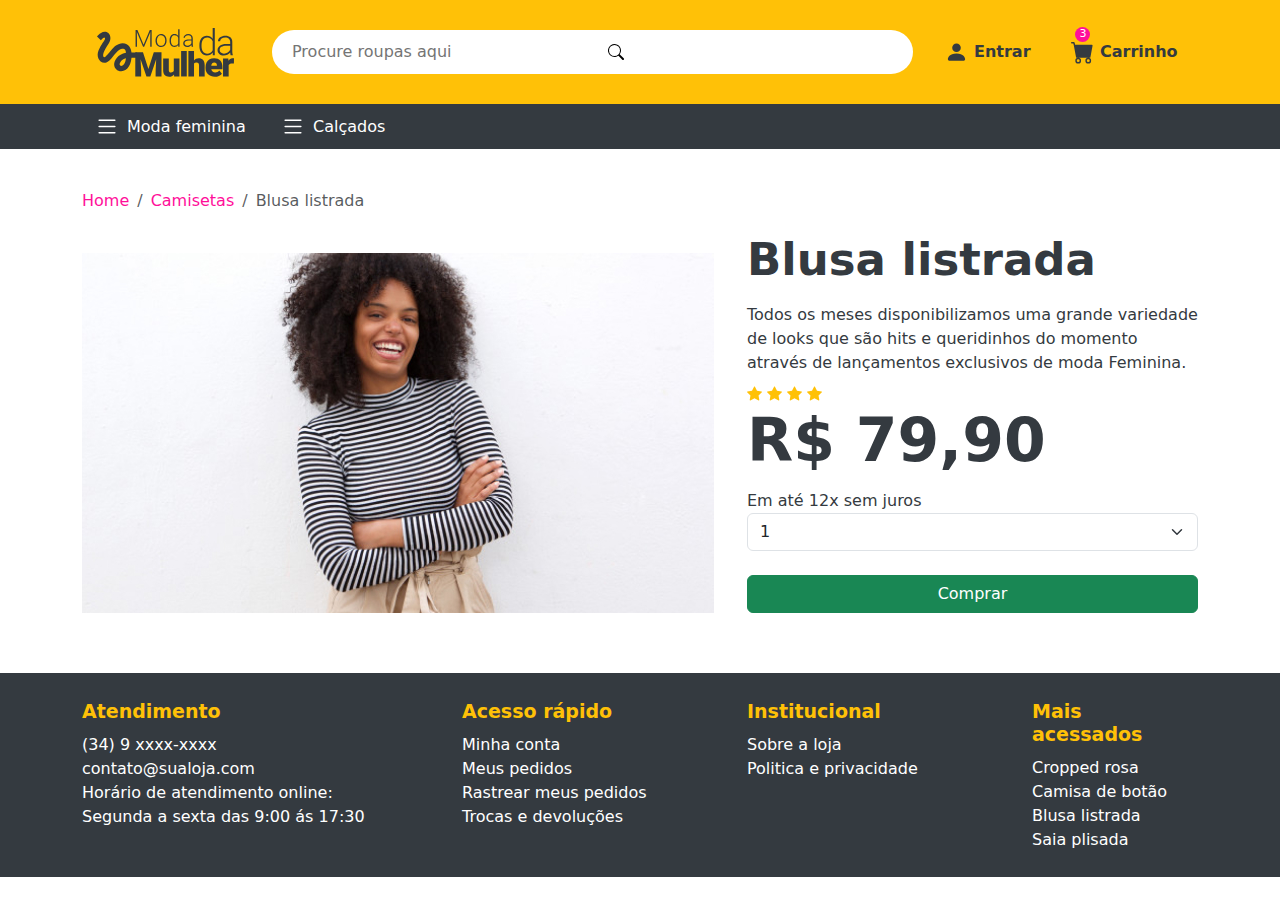
<file: produto-camiseta-blusa-listrada.html>
<!DOCTYPE html>
<html lang="pt-br">
<head>
  <meta charset="UTF-8">
  <meta name="viewport" content="width=device-width, initial-scale=1.0">

  <!--Nome do site-->
  <title>Projeto de Loja Feminina - Blusa Listrada</title>

  <!--Links para logo do site-->
  <link rel="apple-touch-icon" sizes="57x57" href="./assets/img/favicon imgs/">
  <link rel="apple-touch-icon" sizes="60x60" href="./assets/img/favicon imgs/apple-icon-60x60.png">
  <link rel="apple-touch-icon" sizes="72x72" href="./assets/img/favicon imgs/apple-icon-72x72.png">
  <link rel="apple-touch-icon" sizes="76x76" href="./assets/img/favicon imgs/apple-icon-76x76.png">
  <link rel="apple-touch-icon" sizes="114x114" href="./assets/img/favicon imgs/apple-icon-114x114.png">
  <link rel="apple-touch-icon" sizes="120x120" href="./assets/img/favicon imgs/apple-icon-120x120.png">
  <link rel="apple-touch-icon" sizes="144x144" href="./assets/img/favicon imgs/apple-icon-144x144.png">
  <link rel="apple-touch-icon" sizes="152x152" href="./assets/img/favicon imgs/apple-icon-152x152.png">
  <link rel="apple-touch-icon" sizes="180x180" href="./assets/img/favicon imgs/apple-icon-180x180.png">
  <link rel="icon" type="image/png" sizes="192x192"  href="./assets/img/favicon imgs/android-icon-192x192.png">
  <link rel="icon" type="image/png" sizes="32x32" href="./assets/img/favicon imgs/favicon-32x32.png">
  <link rel="icon" type="image/png" sizes="96x96" href="./assets/img/favicon imgs/favicon-96x96.png">
  <link rel="icon" type="image/png" sizes="16x16" href="./assets/img/favicon imgs/favicon-16x16.png">
  <link rel="manifest" href="./assets/img/favicon imgs/manifest.json">
  <meta name="msapplication-TileColor" content="##FFC107">
  <meta name="msapplication-TileImage" content="./assets/img/favicon imgs/ms-icon-144x144.png">
  <meta name="theme-color" content="##FFC107">

  <style>
    .produto-stars{
      svg{
        fill: #FFC107;
        width: 15px;
        height: 15px;
        margin: -30px 0 -10px 0;
      }
    }

    strong{
      margin: -20px 0 5px;
    }

    .produtos-conteudo{
      margin-top: -50px;
    }

  </style>
  
  <!--Link para configs do css-->
  <link rel="stylesheet" href="./assets/css/style.css">
</head>
<body>
  
  <!--cabeçalho do site-->
  <header class="container-fluid">

    <section class="container">

      <!--Row de elementos do cabeçalho-->
      <article class="row d-flex align-items-center">

        <!--Parte da logo com 2 colunas-->
        <a href="./" class="col-md-2 d-flex justify-content-center">

          <!--logo do site-->
          <img src="./assets/img/logo.svg" class="img-fluid" alt="Logo da empresa">

        </a>

        <!--Barra de pesquisa-->
        <form action="#" class="col-md-7 d-flex align-items-center">
          <!--O input da barra de pesquisa-->
          <input type="text" name="name" placeholder="Procure roupas aqui">

          <!--o botao de pesquisar na barra de pesquisa (lupa)-->
          <button class="d-flex align-items-center">
            <svg xmlns="http://www.w3.org/2000/svg" width="16" height="16" fill="currentColor" class="bi bi-search" viewBox="0 0 16 16">
              <path d="M11.742 10.344a6.5 6.5 0 1 0-1.397 1.398h-.001q.044.06.098.115l3.85 3.85a1 1 0 0 0 1.415-1.414l-3.85-3.85a1 1 0 0 0-.115-.1zM12 6.5a5.5 5.5 0 1 1-11 0 5.5 5.5 0 0 1 11 0"/>
            </svg>
          </button>
        </form>

        <!--lista no modo row do lado direito com o login e carrinho-->
        <ul class="nav col-md-3 d-flex justify-content-around align-items-center">

          <!--login com imagem de pessoa-->
          <li class="nav-item">
            <a href="#">
              <svg xmlns="http://www.w3.org/2000/svg" width="16" height="16" fill="currentColor" class="bi bi-person-fill" viewBox="0 0 16 16">
                <path d="M3 14s-1 0-1-1 1-4 6-4 6 3 6 4-1 1-1 1zm5-6a3 3 0 1 0 0-6 3 3 0 0 0 0 6"/>
              </svg>
              Entrar

            </a>
          </li>

          <!--carrinho com notificação-->
          <li class="nav-item">
            <!--notificação de quantos item no carrinho-->
            <span class="notificacao d-flex justify-content-center align-items-center">3</span>
            <a href="#">
              <svg xmlns="http://www.w3.org/2000/svg" width="16" height="16" fill="currentColor" class="bi bi-cart-fill" viewBox="0 0 16 16">
                <path d="M0 1.5A.5.5 0 0 1 .5 1H2a.5.5 0 0 1 .485.379L2.89 3H14.5a.5.5 0 0 1 .491.592l-1.5 8A.5.5 0 0 1 13 12H4a.5.5 0 0 1-.491-.408L2.01 3.607 1.61 2H.5a.5.5 0 0 1-.5-.5M5 12a2 2 0 1 0 0 4 2 2 0 0 0 0-4m7 0a2 2 0 1 0 0 4 2 2 0 0 0 0-4m-7 1a1 1 0 1 1 0 2 1 1 0 0 1 0-2m7 0a1 1 0 1 1 0 2 1 1 0 0 1 0-2"/>
              </svg>
              Carrinho
            </a>
          </li>
        </ul>
      </article>
    </section>
  </header>

  <!--navegação de filtros-->
  <nav class="container-fluid nav-produtos">
    <section class="container">

      <!--lista em row dos tipos de filtros-->
      <ul class="nav">

        <!--um filtro "maior"-->
        <li class="nav-item d-flex align-items-center col-xl-2 col-md-12 col-lg-3">
          <svg xmlns="http://www.w3.org/2000/svg" width="16" height="16" fill="currentColor" class="bi bi-list" viewBox="0 0 16 16">
            <path fill-rule="evenodd" d="M2.5 12a.5.5 0 0 1 .5-.5h10a.5.5 0 0 1 0 1H3a.5.5 0 0 1-.5-.5m0-4a.5.5 0 0 1 .5-.5h10a.5.5 0 0 1 0 1H3a.5.5 0 0 1-.5-.5m0-4a.5.5 0 0 1 .5-.5h10a.5.5 0 0 1 0 1H3a.5.5 0 0 1-.5-.5"/>
          </svg>
          Moda feminina

          <!--filtros dentro do filtro-->
          <ul class="nav flex-column">
            <li class="nav-item">
              <a href="#">Lançamentos</a>
            </li>
            <li class="nav-item">
              <a href="#">Promoção</a>
            </li>
            <li class="nav-item">
              <a href="#">Plus size</a>
            </li>
            <li class="nav-item">
              <a href="#">Moda Praia</a>
            </li>
            <li class="nav-item">
              <a href="#">Acessorios</a>
            </li>
          </ul>



        </li>

        <!--outro filtro "maior"-->
        <li class="nav-item d-flex align-items-center col-xl-2 col-md-12 col-lg-3">
          <svg xmlns="http://www.w3.org/2000/svg" width="16" height="16" fill="currentColor" class="bi bi-list" viewBox="0 0 16 16">
            <path fill-rule="evenodd" d="M2.5 12a.5.5 0 0 1 .5-.5h10a.5.5 0 0 1 0 1H3a.5.5 0 0 1-.5-.5m0-4a.5.5 0 0 1 .5-.5h10a.5.5 0 0 1 0 1H3a.5.5 0 0 1-.5-.5m0-4a.5.5 0 0 1 .5-.5h10a.5.5 0 0 1 0 1H3a.5.5 0 0 1-.5-.5"/>
          </svg>
          Calçados
        </li>
      </ul>
    </section>
  </nav>

  <!--parte principal do site-->
  <main>

    <!--Parte dos produtos-->
    <section class="container">

      <nav aria-label="breadcrumb">
        <ol class="breadcrumb">
          <li class="breadcrumb-item"><a href="./index.html">Home</a></li>
          <li class="breadcrumb-item"><a href="./camisetas.html">Camisetas</a></li>
          <li class="breadcrumb-item active" aria-current="page">Blusa listrada</li>
        </ol>
      </nav>

      <article class="row produtos-compra">
        <figure class="col-md-7">
          <img src="./assets/img/foto-carrinho-camiseta-manga-comprida.jpg" alt="" class="img-fluid">

        </figure>

        <section class="col-md-5 d-flex flex-column">
          <article class="produtos-conteudo">
            <h1 class="mb-3" style="font-size: 45px;">Blusa listrada</h1>
            <p class="mt-1">Todos os meses disponibilizamos uma grande 
              variedade de looks que são hits e queridinhos 
              do momento através de lançamentos exclusivos
              de moda Feminina.
            </p>
          </article>

          <article class="produtos-preco">
            <div class="produto-stars">
              <svg xmlns="http://www.w3.org/2000/svg" width="16" height="16" fill="currentColor" class="bi bi-star-fill" viewBox="0 0 16 16">
                <path d="M3.612 15.443c-.386.198-.824-.149-.746-.592l.83-4.73L.173 6.765c-.329-.314-.158-.888.283-.95l4.898-.696L7.538.792c.197-.39.73-.39.927 0l2.184 4.327 4.898.696c.441.062.612.636.282.95l-3.522 3.356.83 4.73c.078.443-.36.79-.746.592L8 13.187l-4.389 2.256z"/>
              </svg>

              <svg xmlns="http://www.w3.org/2000/svg" width="16" height="16" fill="currentColor" class="bi bi-star-fill" viewBox="0 0 16 16">
                <path d="M3.612 15.443c-.386.198-.824-.149-.746-.592l.83-4.73L.173 6.765c-.329-.314-.158-.888.283-.95l4.898-.696L7.538.792c.197-.39.73-.39.927 0l2.184 4.327 4.898.696c.441.062.612.636.282.95l-3.522 3.356.83 4.73c.078.443-.36.79-.746.592L8 13.187l-4.389 2.256z"/>
              </svg>

              <svg xmlns="http://www.w3.org/2000/svg" width="16" height="16" fill="currentColor" class="bi bi-star-fill" viewBox="0 0 16 16">
                <path d="M3.612 15.443c-.386.198-.824-.149-.746-.592l.83-4.73L.173 6.765c-.329-.314-.158-.888.283-.95l4.898-.696L7.538.792c.197-.39.73-.39.927 0l2.184 4.327 4.898.696c.441.062.612.636.282.95l-3.522 3.356.83 4.73c.078.443-.36.79-.746.592L8 13.187l-4.389 2.256z"/>
              </svg>

              <svg xmlns="http://www.w3.org/2000/svg" width="16" height="16" fill="currentColor" class="bi bi-star-fill" viewBox="0 0 16 16">
                <path d="M3.612 15.443c-.386.198-.824-.149-.746-.592l.83-4.73L.173 6.765c-.329-.314-.158-.888.283-.95l4.898-.696L7.538.792c.197-.39.73-.39.927 0l2.184 4.327 4.898.696c.441.062.612.636.282.95l-3.522 3.356.83 4.73c.078.443-.36.79-.746.592L8 13.187l-4.389 2.256z"/>
              </svg>
            </div>
          </article>

          <strong class="mb-1" style="font-size: 60px;">
            R$ 79,90
          </strong>
          <span class="d-block">Em até 12x sem juros</span>
          <form action="#">

            <select class="form-select" aria-label="Default select example">
              <option selected>1</option>
              <option value="2">2</option>
              <option value="3">3</option>
              <option value="4">4</option>
            </select>

            <button type="submit" class="btn btn-success col-md-12 mt-4">Comprar</button>
          </form>

         

        </section>


      </article>


    </section>

  </main>

  <!--rodapé do site-->
  <footer class="container-fluid">

    <!--caixa de itens-->
    <section class="container">

      <!--linha de itens-->
      <section class="row">

        <!--caixa 1 de atendimento-->
        <article class="col-md-4">

          <!--titulo-->
          <h4>Atendimento</h4>

          <!--lista de contatos para atendimento-->
          <ul class="nav flex-column">

            <li class="nav-item">
              <a href="#">(34) 9 xxxx-xxxx</a>
            </li>

            <li class="nav-item">
              <a href="#">contato@sualoja.com</a>
            </li>

            <li class="nav-item">
              <p>Horário de atendimento online:<br>
                 Segunda a sexta das 9:00 ás 17:30</p>
            </li>
          </ul>
        </article>

        <!--caixa 2 de acesso rapido-->
        <article class="col-md-3">

          <!--titulo-->
          <h4>Acesso rápido</h4>

          <!--lista de de acessos rapidos-->
          <ul class="nav flex-column">

            <li class="nav-item">
              <a href="#">Minha conta</a>
            </li>

            <li class="nav-item">
              <a href="#">Meus pedidos</a>
            </li>

            <li class="nav-item">
              <a href="#">Rastrear meus pedidos</a>
            </li>

            <li class="nav-item">
              <a href="#">Trocas e devoluções</a>
            </li>

          </ul>

        </article>

        <!--caixa 3 de institucionais-->
        <article class="col-md-3">

          <!--lista de politicas-->
          <ul class="nav flex-column">

            <!--titulo-->
            <h4>Institucional</h4>

            <li class="nav-item">

              <a href="#">Sobre a loja</a>

            </li>

            <li class="nav-item">

              <a href="#">Politica e privacidade</a>

            </li>

          </ul>

        </article>

        <!--caixa 4 de mais acessados-->
        <article class="col-md-2">

          <!--titulo-->
          <h4>Mais acessados</h4>

          <ul class="nav flex-column">

            <li class="nav-item">

              <a href="#">Cropped rosa</a>

            </li>

            <li class="nav-item">

              <a href="#">Camisa de botão</a>

            </li>

            <li class="nav-item">

              <a href="#">Blusa listrada</a>

            </li>
            
            <li class="nav-item">

              <a href="#">Saia plisada</a>

            </li>


          </ul>


        </article>



      </section>




    </section>






  </footer>





  <script src="./assets/js/bootstrap.bundle.min.js" ></script>
  <script src="./assets/js/popper.min.js"></script>
  <script src="./assets/js/bootstrap.min.js"></script>
</body>
</html>
</file>
<file: assets/css/style.css>
@charset "UTF-8";
@import url("https://fonts.googleapis.com/css2?family=Roboto:wght@300;500;900&display=swap");
/*!
* Bootstrap  v5.3.3 (https://getbootstrap.com/)
* Copyright 2011-2024 The Bootstrap Authors
* Licensed under MIT (https://github.com/twbs/bootstrap/blob/main/LICENSE)
*/
:root, [data-bs-theme=light] {
  --bs-blue:#0d6efd;
  --bs-indigo:#6610f2;
  --bs-purple:#6f42c1;
  --bs-pink:#d63384;
  --bs-red:#dc3545;
  --bs-orange:#fd7e14;
  --bs-yellow:#ffc107;
  --bs-green:#198754;
  --bs-teal:#20c997;
  --bs-cyan:#0dcaf0;
  --bs-black:#000;
  --bs-white:#fff;
  --bs-gray:#6c757d;
  --bs-gray-dark:#343a40;
  --bs-gray-100:#f8f9fa;
  --bs-gray-200:#e9ecef;
  --bs-gray-300:#dee2e6;
  --bs-gray-400:#ced4da;
  --bs-gray-500:#adb5bd;
  --bs-gray-600:#6c757d;
  --bs-gray-700:#495057;
  --bs-gray-800:#343a40;
  --bs-gray-900:#212529;
  --bs-primary:#0d6efd;
  --bs-secondary:#6c757d;
  --bs-success:#198754;
  --bs-info:#0dcaf0;
  --bs-warning:#ffc107;
  --bs-danger:#dc3545;
  --bs-light:#f8f9fa;
  --bs-dark:#212529;
  --bs-primary-rgb:13,110,253;
  --bs-secondary-rgb:108,117,125;
  --bs-success-rgb:25,135,84;
  --bs-info-rgb:13,202,240;
  --bs-warning-rgb:255,193,7;
  --bs-danger-rgb:220,53,69;
  --bs-light-rgb:248,249,250;
  --bs-dark-rgb:33,37,41;
  --bs-primary-text-emphasis:#052c65;
  --bs-secondary-text-emphasis:#2b2f32;
  --bs-success-text-emphasis:#0a3622;
  --bs-info-text-emphasis:#055160;
  --bs-warning-text-emphasis:#664d03;
  --bs-danger-text-emphasis:#58151c;
  --bs-light-text-emphasis:#495057;
  --bs-dark-text-emphasis:#495057;
  --bs-primary-bg-subtle:#cfe2ff;
  --bs-secondary-bg-subtle:#e2e3e5;
  --bs-success-bg-subtle:#d1e7dd;
  --bs-info-bg-subtle:#cff4fc;
  --bs-warning-bg-subtle:#fff3cd;
  --bs-danger-bg-subtle:#f8d7da;
  --bs-light-bg-subtle:#fcfcfd;
  --bs-dark-bg-subtle:#ced4da;
  --bs-primary-border-subtle:#9ec5fe;
  --bs-secondary-border-subtle:#c4c8cb;
  --bs-success-border-subtle:#a3cfbb;
  --bs-info-border-subtle:#9eeaf9;
  --bs-warning-border-subtle:#ffe69c;
  --bs-danger-border-subtle:#f1aeb5;
  --bs-light-border-subtle:#e9ecef;
  --bs-dark-border-subtle:#adb5bd;
  --bs-white-rgb:255,255,255;
  --bs-black-rgb:0,0,0;
  --bs-font-sans-serif:system-ui,-apple-system,"Segoe UI",Roboto,"Helvetica Neue","Noto Sans","Liberation Sans",Arial,sans-serif,"Apple Color Emoji","Segoe UI Emoji","Segoe UI Symbol","Noto Color Emoji";
  --bs-font-monospace:SFMono-Regular,Menlo,Monaco,Consolas,"Liberation Mono","Courier New",monospace;
  --bs-gradient:linear-gradient(180deg, rgba(255, 255, 255, 0.15), rgba(255, 255, 255, 0));
  --bs-body-font-family:var(--bs-font-sans-serif);
  --bs-body-font-size:1rem;
  --bs-body-font-weight:400;
  --bs-body-line-height:1.5;
  --bs-body-color:#212529;
  --bs-body-color-rgb:33,37,41;
  --bs-body-bg:#fff;
  --bs-body-bg-rgb:255,255,255;
  --bs-emphasis-color:#000;
  --bs-emphasis-color-rgb:0,0,0;
  --bs-secondary-color:rgba(33, 37, 41, 0.75);
  --bs-secondary-color-rgb:33,37,41;
  --bs-secondary-bg:#e9ecef;
  --bs-secondary-bg-rgb:233,236,239;
  --bs-tertiary-color:rgba(33, 37, 41, 0.5);
  --bs-tertiary-color-rgb:33,37,41;
  --bs-tertiary-bg:#f8f9fa;
  --bs-tertiary-bg-rgb:248,249,250;
  --bs-heading-color:inherit;
  --bs-link-color:#0d6efd;
  --bs-link-color-rgb:13,110,253;
  --bs-link-decoration:underline;
  --bs-link-hover-color:#0a58ca;
  --bs-link-hover-color-rgb:10,88,202;
  --bs-code-color:#d63384;
  --bs-highlight-color:#212529;
  --bs-highlight-bg:#fff3cd;
  --bs-border-width:1px;
  --bs-border-style:solid;
  --bs-border-color:#dee2e6;
  --bs-border-color-translucent:rgba(0, 0, 0, 0.175);
  --bs-border-radius:0.375rem;
  --bs-border-radius-sm:0.25rem;
  --bs-border-radius-lg:0.5rem;
  --bs-border-radius-xl:1rem;
  --bs-border-radius-xxl:2rem;
  --bs-border-radius-2xl:var(--bs-border-radius-xxl);
  --bs-border-radius-pill:50rem;
  --bs-box-shadow:0 0.5rem 1rem rgba(0, 0, 0, 0.15);
  --bs-box-shadow-sm:0 0.125rem 0.25rem rgba(0, 0, 0, 0.075);
  --bs-box-shadow-lg:0 1rem 3rem rgba(0, 0, 0, 0.175);
  --bs-box-shadow-inset:inset 0 1px 2px rgba(0, 0, 0, 0.075);
  --bs-focus-ring-width:0.25rem;
  --bs-focus-ring-opacity:0.25;
  --bs-focus-ring-color:rgba(13, 110, 253, 0.25);
  --bs-form-valid-color:#198754;
  --bs-form-valid-border-color:#198754;
  --bs-form-invalid-color:#dc3545;
  --bs-form-invalid-border-color:#dc3545;
}

[data-bs-theme=dark] {
  color-scheme: dark;
  --bs-body-color:#dee2e6;
  --bs-body-color-rgb:222,226,230;
  --bs-body-bg:#212529;
  --bs-body-bg-rgb:33,37,41;
  --bs-emphasis-color:#fff;
  --bs-emphasis-color-rgb:255,255,255;
  --bs-secondary-color:rgba(222, 226, 230, 0.75);
  --bs-secondary-color-rgb:222,226,230;
  --bs-secondary-bg:#343a40;
  --bs-secondary-bg-rgb:52,58,64;
  --bs-tertiary-color:rgba(222, 226, 230, 0.5);
  --bs-tertiary-color-rgb:222,226,230;
  --bs-tertiary-bg:#2b3035;
  --bs-tertiary-bg-rgb:43,48,53;
  --bs-primary-text-emphasis:#6ea8fe;
  --bs-secondary-text-emphasis:#a7acb1;
  --bs-success-text-emphasis:#75b798;
  --bs-info-text-emphasis:#6edff6;
  --bs-warning-text-emphasis:#ffda6a;
  --bs-danger-text-emphasis:#ea868f;
  --bs-light-text-emphasis:#f8f9fa;
  --bs-dark-text-emphasis:#dee2e6;
  --bs-primary-bg-subtle:#031633;
  --bs-secondary-bg-subtle:#161719;
  --bs-success-bg-subtle:#051b11;
  --bs-info-bg-subtle:#032830;
  --bs-warning-bg-subtle:#332701;
  --bs-danger-bg-subtle:#2c0b0e;
  --bs-light-bg-subtle:#343a40;
  --bs-dark-bg-subtle:#1a1d20;
  --bs-primary-border-subtle:#084298;
  --bs-secondary-border-subtle:#41464b;
  --bs-success-border-subtle:#0f5132;
  --bs-info-border-subtle:#087990;
  --bs-warning-border-subtle:#997404;
  --bs-danger-border-subtle:#842029;
  --bs-light-border-subtle:#495057;
  --bs-dark-border-subtle:#343a40;
  --bs-heading-color:inherit;
  --bs-link-color:#6ea8fe;
  --bs-link-hover-color:#8bb9fe;
  --bs-link-color-rgb:110,168,254;
  --bs-link-hover-color-rgb:139,185,254;
  --bs-code-color:#e685b5;
  --bs-highlight-color:#dee2e6;
  --bs-highlight-bg:#664d03;
  --bs-border-color:#495057;
  --bs-border-color-translucent:rgba(255, 255, 255, 0.15);
  --bs-form-valid-color:#75b798;
  --bs-form-valid-border-color:#75b798;
  --bs-form-invalid-color:#ea868f;
  --bs-form-invalid-border-color:#ea868f;
}

*, ::after, ::before {
  box-sizing: border-box;
}

@media (prefers-reduced-motion: no-preference) {
  :root {
    scroll-behavior: smooth;
  }
}
body {
  margin: 0;
  font-family: var(--bs-body-font-family);
  font-size: var(--bs-body-font-size);
  font-weight: var(--bs-body-font-weight);
  line-height: var(--bs-body-line-height);
  color: var(--bs-body-color);
  text-align: var(--bs-body-text-align);
  background-color: var(--bs-body-bg);
  -webkit-text-size-adjust: 100%;
  -webkit-tap-highlight-color: transparent;
}

hr {
  margin: 1rem 0;
  color: inherit;
  border: 0;
  border-top: var(--bs-border-width) solid;
  opacity: 0.25;
}

.h1, .h2, .h3, .h4, .h5, .h6, h1, h2, h3, h4, h5, h6 {
  margin-top: 0;
  margin-bottom: 0.5rem;
  font-weight: 500;
  line-height: 1.2;
  color: var(--bs-heading-color);
}

.h1, h1 {
  font-size: calc(1.375rem + 1.5vw);
}

@media (min-width: 1200px) {
  .h1, h1 {
    font-size: 2.5rem;
  }
}
.h2, h2 {
  font-size: calc(1.325rem + 0.9vw);
}

@media (min-width: 1200px) {
  .h2, h2 {
    font-size: 2rem;
  }
}
.h3, h3 {
  font-size: calc(1.3rem + 0.6vw);
}

@media (min-width: 1200px) {
  .h3, h3 {
    font-size: 1.75rem;
  }
}
.h4, h4 {
  font-size: calc(1.275rem + 0.3vw);
}

@media (min-width: 1200px) {
  .h4, h4 {
    font-size: 1.5rem;
  }
}
.h5, h5 {
  font-size: 1.25rem;
}

.h6, h6 {
  font-size: 1rem;
}

p {
  margin-top: 0;
  margin-bottom: 1rem;
}

abbr[title] {
  -webkit-text-decoration: underline dotted;
  text-decoration: underline dotted;
  cursor: help;
  -webkit-text-decoration-skip-ink: none;
  text-decoration-skip-ink: none;
}

address {
  margin-bottom: 1rem;
  font-style: normal;
  line-height: inherit;
}

ol, ul {
  padding-left: 2rem;
}

dl, ol, ul {
  margin-top: 0;
  margin-bottom: 1rem;
}

ol ol, ol ul, ul ol, ul ul {
  margin-bottom: 0;
}

dt {
  font-weight: 700;
}

dd {
  margin-bottom: 0.5rem;
  margin-left: 0;
}

blockquote {
  margin: 0 0 1rem;
}

b, strong {
  font-weight: bolder;
}

.small, small {
  font-size: 0.875em;
}

.mark, mark {
  padding: 0.1875em;
  color: var(--bs-highlight-color);
  background-color: var(--bs-highlight-bg);
}

sub, sup {
  position: relative;
  font-size: 0.75em;
  line-height: 0;
  vertical-align: baseline;
}

sub {
  bottom: -0.25em;
}

sup {
  top: -0.5em;
}

a {
  color: rgba(var(--bs-link-color-rgb), var(--bs-link-opacity, 1));
  text-decoration: underline;
}

a:hover {
  --bs-link-color-rgb:var(--bs-link-hover-color-rgb);
}

a:not([href]):not([class]), a:not([href]):not([class]):hover {
  color: inherit;
  text-decoration: none;
}

code, kbd, pre, samp {
  font-family: var(--bs-font-monospace);
  font-size: 1em;
}

pre {
  display: block;
  margin-top: 0;
  margin-bottom: 1rem;
  overflow: auto;
  font-size: 0.875em;
}

pre code {
  font-size: inherit;
  color: inherit;
  word-break: normal;
}

code {
  font-size: 0.875em;
  color: var(--bs-code-color);
  word-wrap: break-word;
}

a > code {
  color: inherit;
}

kbd {
  padding: 0.1875rem 0.375rem;
  font-size: 0.875em;
  color: var(--bs-body-bg);
  background-color: var(--bs-body-color);
  border-radius: 0.25rem;
}

kbd kbd {
  padding: 0;
  font-size: 1em;
}

figure {
  margin: 0 0 1rem;
}

img, svg {
  vertical-align: middle;
}

table {
  caption-side: bottom;
  border-collapse: collapse;
}

caption {
  padding-top: 0.5rem;
  padding-bottom: 0.5rem;
  color: var(--bs-secondary-color);
  text-align: left;
}

th {
  text-align: inherit;
  text-align: -webkit-match-parent;
}

tbody, td, tfoot, th, thead, tr {
  border-color: inherit;
  border-style: solid;
  border-width: 0;
}

label {
  display: inline-block;
}

button {
  border-radius: 0;
}

button:focus:not(:focus-visible) {
  outline: 0;
}

button, input, optgroup, select, textarea {
  margin: 0;
  font-family: inherit;
  font-size: inherit;
  line-height: inherit;
}

button, select {
  text-transform: none;
}

[role=button] {
  cursor: pointer;
}

select {
  word-wrap: normal;
}

select:disabled {
  opacity: 1;
}

[list]:not([type=date]):not([type=datetime-local]):not([type=month]):not([type=week]):not([type=time])::-webkit-calendar-picker-indicator {
  display: none !important;
}

[type=button], [type=reset], [type=submit], button {
  -webkit-appearance: button;
}

[type=button]:not(:disabled), [type=reset]:not(:disabled), [type=submit]:not(:disabled), button:not(:disabled) {
  cursor: pointer;
}

::-moz-focus-inner {
  padding: 0;
  border-style: none;
}

textarea {
  resize: vertical;
}

fieldset {
  min-width: 0;
  padding: 0;
  margin: 0;
  border: 0;
}

legend {
  float: left;
  width: 100%;
  padding: 0;
  margin-bottom: 0.5rem;
  font-size: calc(1.275rem + 0.3vw);
  line-height: inherit;
}

@media (min-width: 1200px) {
  legend {
    font-size: 1.5rem;
  }
}
legend + * {
  clear: left;
}

::-webkit-datetime-edit-day-field, ::-webkit-datetime-edit-fields-wrapper, ::-webkit-datetime-edit-hour-field, ::-webkit-datetime-edit-minute, ::-webkit-datetime-edit-month-field, ::-webkit-datetime-edit-text, ::-webkit-datetime-edit-year-field {
  padding: 0;
}

::-webkit-inner-spin-button {
  height: auto;
}

[type=search] {
  -webkit-appearance: textfield;
  outline-offset: -2px;
}

::-webkit-search-decoration {
  -webkit-appearance: none;
}

::-webkit-color-swatch-wrapper {
  padding: 0;
}

::-webkit-file-upload-button {
  font: inherit;
  -webkit-appearance: button;
}

::file-selector-button {
  font: inherit;
  -webkit-appearance: button;
}

output {
  display: inline-block;
}

iframe {
  border: 0;
}

summary {
  display: list-item;
  cursor: pointer;
}

progress {
  vertical-align: baseline;
}

[hidden] {
  display: none !important;
}

.lead {
  font-size: 1.25rem;
  font-weight: 300;
}

.display-1 {
  font-size: calc(1.625rem + 4.5vw);
  font-weight: 300;
  line-height: 1.2;
}

@media (min-width: 1200px) {
  .display-1 {
    font-size: 5rem;
  }
}
.display-2 {
  font-size: calc(1.575rem + 3.9vw);
  font-weight: 300;
  line-height: 1.2;
}

@media (min-width: 1200px) {
  .display-2 {
    font-size: 4.5rem;
  }
}
.display-3 {
  font-size: calc(1.525rem + 3.3vw);
  font-weight: 300;
  line-height: 1.2;
}

@media (min-width: 1200px) {
  .display-3 {
    font-size: 4rem;
  }
}
.display-4 {
  font-size: calc(1.475rem + 2.7vw);
  font-weight: 300;
  line-height: 1.2;
}

@media (min-width: 1200px) {
  .display-4 {
    font-size: 3.5rem;
  }
}
.display-5 {
  font-size: calc(1.425rem + 2.1vw);
  font-weight: 300;
  line-height: 1.2;
}

@media (min-width: 1200px) {
  .display-5 {
    font-size: 3rem;
  }
}
.display-6 {
  font-size: calc(1.375rem + 1.5vw);
  font-weight: 300;
  line-height: 1.2;
}

@media (min-width: 1200px) {
  .display-6 {
    font-size: 2.5rem;
  }
}
.list-unstyled {
  padding-left: 0;
  list-style: none;
}

.list-inline {
  padding-left: 0;
  list-style: none;
}

.list-inline-item {
  display: inline-block;
}

.list-inline-item:not(:last-child) {
  margin-right: 0.5rem;
}

.initialism {
  font-size: 0.875em;
  text-transform: uppercase;
}

.blockquote {
  margin-bottom: 1rem;
  font-size: 1.25rem;
}

.blockquote > :last-child {
  margin-bottom: 0;
}

.blockquote-footer {
  margin-top: -1rem;
  margin-bottom: 1rem;
  font-size: 0.875em;
  color: #6c757d;
}

.blockquote-footer::before {
  content: "— ";
}

.img-fluid {
  max-width: 100%;
  height: auto;
}

.img-thumbnail {
  padding: 0.25rem;
  background-color: var(--bs-body-bg);
  border: var(--bs-border-width) solid var(--bs-border-color);
  border-radius: var(--bs-border-radius);
  max-width: 100%;
  height: auto;
}

.figure {
  display: inline-block;
}

.figure-img {
  margin-bottom: 0.5rem;
  line-height: 1;
}

.figure-caption {
  font-size: 0.875em;
  color: var(--bs-secondary-color);
}

.container, .container-fluid, .container-lg, .container-md, .container-sm, .container-xl, .container-xxl {
  --bs-gutter-x:1.5rem;
  --bs-gutter-y:0;
  width: 100%;
  padding-right: calc(var(--bs-gutter-x) * 0.5);
  padding-left: calc(var(--bs-gutter-x) * 0.5);
  margin-right: auto;
  margin-left: auto;
}

@media (min-width: 576px) {
  .container, .container-sm {
    max-width: 540px;
  }
}
@media (min-width: 768px) {
  .container, .container-md, .container-sm {
    max-width: 720px;
  }
}
@media (min-width: 992px) {
  .container, .container-lg, .container-md, .container-sm {
    max-width: 960px;
  }
}
@media (min-width: 1200px) {
  .container, .container-lg, .container-md, .container-sm, .container-xl {
    max-width: 1140px;
  }
}
@media (min-width: 1400px) {
  .container, .container-lg, .container-md, .container-sm, .container-xl, .container-xxl {
    max-width: 1320px;
  }
}
:root {
  --bs-breakpoint-xs:0;
  --bs-breakpoint-sm:576px;
  --bs-breakpoint-md:768px;
  --bs-breakpoint-lg:992px;
  --bs-breakpoint-xl:1200px;
  --bs-breakpoint-xxl:1400px;
}

.row {
  --bs-gutter-x:1.5rem;
  --bs-gutter-y:0;
  display: flex;
  flex-wrap: wrap;
  margin-top: calc(-1 * var(--bs-gutter-y));
  margin-right: calc(-0.5 * var(--bs-gutter-x));
  margin-left: calc(-0.5 * var(--bs-gutter-x));
}

.row > * {
  flex-shrink: 0;
  width: 100%;
  max-width: 100%;
  padding-right: calc(var(--bs-gutter-x) * 0.5);
  padding-left: calc(var(--bs-gutter-x) * 0.5);
  margin-top: var(--bs-gutter-y);
}

.col {
  flex: 1 0 0%;
}

.row-cols-auto > * {
  flex: 0 0 auto;
  width: auto;
}

.row-cols-1 > * {
  flex: 0 0 auto;
  width: 100%;
}

.row-cols-2 > * {
  flex: 0 0 auto;
  width: 50%;
}

.row-cols-3 > * {
  flex: 0 0 auto;
  width: 33.33333333%;
}

.row-cols-4 > * {
  flex: 0 0 auto;
  width: 25%;
}

.row-cols-5 > * {
  flex: 0 0 auto;
  width: 20%;
}

.row-cols-6 > * {
  flex: 0 0 auto;
  width: 16.66666667%;
}

.col-auto {
  flex: 0 0 auto;
  width: auto;
}

.col-1 {
  flex: 0 0 auto;
  width: 8.33333333%;
}

.col-2 {
  flex: 0 0 auto;
  width: 16.66666667%;
}

.col-3 {
  flex: 0 0 auto;
  width: 25%;
}

.col-4 {
  flex: 0 0 auto;
  width: 33.33333333%;
}

.col-5 {
  flex: 0 0 auto;
  width: 41.66666667%;
}

.col-6 {
  flex: 0 0 auto;
  width: 50%;
}

.col-7 {
  flex: 0 0 auto;
  width: 58.33333333%;
}

.col-8 {
  flex: 0 0 auto;
  width: 66.66666667%;
}

.col-9 {
  flex: 0 0 auto;
  width: 75%;
}

.col-10 {
  flex: 0 0 auto;
  width: 83.33333333%;
}

.col-11 {
  flex: 0 0 auto;
  width: 91.66666667%;
}

.col-12 {
  flex: 0 0 auto;
  width: 100%;
}

.offset-1 {
  margin-left: 8.33333333%;
}

.offset-2 {
  margin-left: 16.66666667%;
}

.offset-3 {
  margin-left: 25%;
}

.offset-4 {
  margin-left: 33.33333333%;
}

.offset-5 {
  margin-left: 41.66666667%;
}

.offset-6 {
  margin-left: 50%;
}

.offset-7 {
  margin-left: 58.33333333%;
}

.offset-8 {
  margin-left: 66.66666667%;
}

.offset-9 {
  margin-left: 75%;
}

.offset-10 {
  margin-left: 83.33333333%;
}

.offset-11 {
  margin-left: 91.66666667%;
}

.g-0, .gx-0 {
  --bs-gutter-x:0;
}

.g-0, .gy-0 {
  --bs-gutter-y:0;
}

.g-1, .gx-1 {
  --bs-gutter-x:0.25rem;
}

.g-1, .gy-1 {
  --bs-gutter-y:0.25rem;
}

.g-2, .gx-2 {
  --bs-gutter-x:0.5rem;
}

.g-2, .gy-2 {
  --bs-gutter-y:0.5rem;
}

.g-3, .gx-3 {
  --bs-gutter-x:1rem;
}

.g-3, .gy-3 {
  --bs-gutter-y:1rem;
}

.g-4, .gx-4 {
  --bs-gutter-x:1.5rem;
}

.g-4, .gy-4 {
  --bs-gutter-y:1.5rem;
}

.g-5, .gx-5 {
  --bs-gutter-x:3rem;
}

.g-5, .gy-5 {
  --bs-gutter-y:3rem;
}

@media (min-width: 576px) {
  .col-sm {
    flex: 1 0 0%;
  }
  .row-cols-sm-auto > * {
    flex: 0 0 auto;
    width: auto;
  }
  .row-cols-sm-1 > * {
    flex: 0 0 auto;
    width: 100%;
  }
  .row-cols-sm-2 > * {
    flex: 0 0 auto;
    width: 50%;
  }
  .row-cols-sm-3 > * {
    flex: 0 0 auto;
    width: 33.33333333%;
  }
  .row-cols-sm-4 > * {
    flex: 0 0 auto;
    width: 25%;
  }
  .row-cols-sm-5 > * {
    flex: 0 0 auto;
    width: 20%;
  }
  .row-cols-sm-6 > * {
    flex: 0 0 auto;
    width: 16.66666667%;
  }
  .col-sm-auto {
    flex: 0 0 auto;
    width: auto;
  }
  .col-sm-1 {
    flex: 0 0 auto;
    width: 8.33333333%;
  }
  .col-sm-2 {
    flex: 0 0 auto;
    width: 16.66666667%;
  }
  .col-sm-3 {
    flex: 0 0 auto;
    width: 25%;
  }
  .col-sm-4 {
    flex: 0 0 auto;
    width: 33.33333333%;
  }
  .col-sm-5 {
    flex: 0 0 auto;
    width: 41.66666667%;
  }
  .col-sm-6 {
    flex: 0 0 auto;
    width: 50%;
  }
  .col-sm-7 {
    flex: 0 0 auto;
    width: 58.33333333%;
  }
  .col-sm-8 {
    flex: 0 0 auto;
    width: 66.66666667%;
  }
  .col-sm-9 {
    flex: 0 0 auto;
    width: 75%;
  }
  .col-sm-10 {
    flex: 0 0 auto;
    width: 83.33333333%;
  }
  .col-sm-11 {
    flex: 0 0 auto;
    width: 91.66666667%;
  }
  .col-sm-12 {
    flex: 0 0 auto;
    width: 100%;
  }
  .offset-sm-0 {
    margin-left: 0;
  }
  .offset-sm-1 {
    margin-left: 8.33333333%;
  }
  .offset-sm-2 {
    margin-left: 16.66666667%;
  }
  .offset-sm-3 {
    margin-left: 25%;
  }
  .offset-sm-4 {
    margin-left: 33.33333333%;
  }
  .offset-sm-5 {
    margin-left: 41.66666667%;
  }
  .offset-sm-6 {
    margin-left: 50%;
  }
  .offset-sm-7 {
    margin-left: 58.33333333%;
  }
  .offset-sm-8 {
    margin-left: 66.66666667%;
  }
  .offset-sm-9 {
    margin-left: 75%;
  }
  .offset-sm-10 {
    margin-left: 83.33333333%;
  }
  .offset-sm-11 {
    margin-left: 91.66666667%;
  }
  .g-sm-0, .gx-sm-0 {
    --bs-gutter-x:0;
  }
  .g-sm-0, .gy-sm-0 {
    --bs-gutter-y:0;
  }
  .g-sm-1, .gx-sm-1 {
    --bs-gutter-x:0.25rem;
  }
  .g-sm-1, .gy-sm-1 {
    --bs-gutter-y:0.25rem;
  }
  .g-sm-2, .gx-sm-2 {
    --bs-gutter-x:0.5rem;
  }
  .g-sm-2, .gy-sm-2 {
    --bs-gutter-y:0.5rem;
  }
  .g-sm-3, .gx-sm-3 {
    --bs-gutter-x:1rem;
  }
  .g-sm-3, .gy-sm-3 {
    --bs-gutter-y:1rem;
  }
  .g-sm-4, .gx-sm-4 {
    --bs-gutter-x:1.5rem;
  }
  .g-sm-4, .gy-sm-4 {
    --bs-gutter-y:1.5rem;
  }
  .g-sm-5, .gx-sm-5 {
    --bs-gutter-x:3rem;
  }
  .g-sm-5, .gy-sm-5 {
    --bs-gutter-y:3rem;
  }
}
@media (min-width: 768px) {
  .col-md {
    flex: 1 0 0%;
  }
  .row-cols-md-auto > * {
    flex: 0 0 auto;
    width: auto;
  }
  .row-cols-md-1 > * {
    flex: 0 0 auto;
    width: 100%;
  }
  .row-cols-md-2 > * {
    flex: 0 0 auto;
    width: 50%;
  }
  .row-cols-md-3 > * {
    flex: 0 0 auto;
    width: 33.33333333%;
  }
  .row-cols-md-4 > * {
    flex: 0 0 auto;
    width: 25%;
  }
  .row-cols-md-5 > * {
    flex: 0 0 auto;
    width: 20%;
  }
  .row-cols-md-6 > * {
    flex: 0 0 auto;
    width: 16.66666667%;
  }
  .col-md-auto {
    flex: 0 0 auto;
    width: auto;
  }
  .col-md-1 {
    flex: 0 0 auto;
    width: 8.33333333%;
  }
  .col-md-2 {
    flex: 0 0 auto;
    width: 16.66666667%;
  }
  .col-md-3 {
    flex: 0 0 auto;
    width: 25%;
  }
  .col-md-4 {
    flex: 0 0 auto;
    width: 33.33333333%;
  }
  .col-md-5 {
    flex: 0 0 auto;
    width: 41.66666667%;
  }
  .col-md-6 {
    flex: 0 0 auto;
    width: 50%;
  }
  .col-md-7 {
    flex: 0 0 auto;
    width: 58.33333333%;
  }
  .col-md-8 {
    flex: 0 0 auto;
    width: 66.66666667%;
  }
  .col-md-9 {
    flex: 0 0 auto;
    width: 75%;
  }
  .col-md-10 {
    flex: 0 0 auto;
    width: 83.33333333%;
  }
  .col-md-11 {
    flex: 0 0 auto;
    width: 91.66666667%;
  }
  .col-md-12 {
    flex: 0 0 auto;
    width: 100%;
  }
  .offset-md-0 {
    margin-left: 0;
  }
  .offset-md-1 {
    margin-left: 8.33333333%;
  }
  .offset-md-2 {
    margin-left: 16.66666667%;
  }
  .offset-md-3 {
    margin-left: 25%;
  }
  .offset-md-4 {
    margin-left: 33.33333333%;
  }
  .offset-md-5 {
    margin-left: 41.66666667%;
  }
  .offset-md-6 {
    margin-left: 50%;
  }
  .offset-md-7 {
    margin-left: 58.33333333%;
  }
  .offset-md-8 {
    margin-left: 66.66666667%;
  }
  .offset-md-9 {
    margin-left: 75%;
  }
  .offset-md-10 {
    margin-left: 83.33333333%;
  }
  .offset-md-11 {
    margin-left: 91.66666667%;
  }
  .g-md-0, .gx-md-0 {
    --bs-gutter-x:0;
  }
  .g-md-0, .gy-md-0 {
    --bs-gutter-y:0;
  }
  .g-md-1, .gx-md-1 {
    --bs-gutter-x:0.25rem;
  }
  .g-md-1, .gy-md-1 {
    --bs-gutter-y:0.25rem;
  }
  .g-md-2, .gx-md-2 {
    --bs-gutter-x:0.5rem;
  }
  .g-md-2, .gy-md-2 {
    --bs-gutter-y:0.5rem;
  }
  .g-md-3, .gx-md-3 {
    --bs-gutter-x:1rem;
  }
  .g-md-3, .gy-md-3 {
    --bs-gutter-y:1rem;
  }
  .g-md-4, .gx-md-4 {
    --bs-gutter-x:1.5rem;
  }
  .g-md-4, .gy-md-4 {
    --bs-gutter-y:1.5rem;
  }
  .g-md-5, .gx-md-5 {
    --bs-gutter-x:3rem;
  }
  .g-md-5, .gy-md-5 {
    --bs-gutter-y:3rem;
  }
}
@media (min-width: 992px) {
  .col-lg {
    flex: 1 0 0%;
  }
  .row-cols-lg-auto > * {
    flex: 0 0 auto;
    width: auto;
  }
  .row-cols-lg-1 > * {
    flex: 0 0 auto;
    width: 100%;
  }
  .row-cols-lg-2 > * {
    flex: 0 0 auto;
    width: 50%;
  }
  .row-cols-lg-3 > * {
    flex: 0 0 auto;
    width: 33.33333333%;
  }
  .row-cols-lg-4 > * {
    flex: 0 0 auto;
    width: 25%;
  }
  .row-cols-lg-5 > * {
    flex: 0 0 auto;
    width: 20%;
  }
  .row-cols-lg-6 > * {
    flex: 0 0 auto;
    width: 16.66666667%;
  }
  .col-lg-auto {
    flex: 0 0 auto;
    width: auto;
  }
  .col-lg-1 {
    flex: 0 0 auto;
    width: 8.33333333%;
  }
  .col-lg-2 {
    flex: 0 0 auto;
    width: 16.66666667%;
  }
  .col-lg-3 {
    flex: 0 0 auto;
    width: 25%;
  }
  .col-lg-4 {
    flex: 0 0 auto;
    width: 33.33333333%;
  }
  .col-lg-5 {
    flex: 0 0 auto;
    width: 41.66666667%;
  }
  .col-lg-6 {
    flex: 0 0 auto;
    width: 50%;
  }
  .col-lg-7 {
    flex: 0 0 auto;
    width: 58.33333333%;
  }
  .col-lg-8 {
    flex: 0 0 auto;
    width: 66.66666667%;
  }
  .col-lg-9 {
    flex: 0 0 auto;
    width: 75%;
  }
  .col-lg-10 {
    flex: 0 0 auto;
    width: 83.33333333%;
  }
  .col-lg-11 {
    flex: 0 0 auto;
    width: 91.66666667%;
  }
  .col-lg-12 {
    flex: 0 0 auto;
    width: 100%;
  }
  .offset-lg-0 {
    margin-left: 0;
  }
  .offset-lg-1 {
    margin-left: 8.33333333%;
  }
  .offset-lg-2 {
    margin-left: 16.66666667%;
  }
  .offset-lg-3 {
    margin-left: 25%;
  }
  .offset-lg-4 {
    margin-left: 33.33333333%;
  }
  .offset-lg-5 {
    margin-left: 41.66666667%;
  }
  .offset-lg-6 {
    margin-left: 50%;
  }
  .offset-lg-7 {
    margin-left: 58.33333333%;
  }
  .offset-lg-8 {
    margin-left: 66.66666667%;
  }
  .offset-lg-9 {
    margin-left: 75%;
  }
  .offset-lg-10 {
    margin-left: 83.33333333%;
  }
  .offset-lg-11 {
    margin-left: 91.66666667%;
  }
  .g-lg-0, .gx-lg-0 {
    --bs-gutter-x:0;
  }
  .g-lg-0, .gy-lg-0 {
    --bs-gutter-y:0;
  }
  .g-lg-1, .gx-lg-1 {
    --bs-gutter-x:0.25rem;
  }
  .g-lg-1, .gy-lg-1 {
    --bs-gutter-y:0.25rem;
  }
  .g-lg-2, .gx-lg-2 {
    --bs-gutter-x:0.5rem;
  }
  .g-lg-2, .gy-lg-2 {
    --bs-gutter-y:0.5rem;
  }
  .g-lg-3, .gx-lg-3 {
    --bs-gutter-x:1rem;
  }
  .g-lg-3, .gy-lg-3 {
    --bs-gutter-y:1rem;
  }
  .g-lg-4, .gx-lg-4 {
    --bs-gutter-x:1.5rem;
  }
  .g-lg-4, .gy-lg-4 {
    --bs-gutter-y:1.5rem;
  }
  .g-lg-5, .gx-lg-5 {
    --bs-gutter-x:3rem;
  }
  .g-lg-5, .gy-lg-5 {
    --bs-gutter-y:3rem;
  }
}
@media (min-width: 1200px) {
  .col-xl {
    flex: 1 0 0%;
  }
  .row-cols-xl-auto > * {
    flex: 0 0 auto;
    width: auto;
  }
  .row-cols-xl-1 > * {
    flex: 0 0 auto;
    width: 100%;
  }
  .row-cols-xl-2 > * {
    flex: 0 0 auto;
    width: 50%;
  }
  .row-cols-xl-3 > * {
    flex: 0 0 auto;
    width: 33.33333333%;
  }
  .row-cols-xl-4 > * {
    flex: 0 0 auto;
    width: 25%;
  }
  .row-cols-xl-5 > * {
    flex: 0 0 auto;
    width: 20%;
  }
  .row-cols-xl-6 > * {
    flex: 0 0 auto;
    width: 16.66666667%;
  }
  .col-xl-auto {
    flex: 0 0 auto;
    width: auto;
  }
  .col-xl-1 {
    flex: 0 0 auto;
    width: 8.33333333%;
  }
  .col-xl-2 {
    flex: 0 0 auto;
    width: 16.66666667%;
  }
  .col-xl-3 {
    flex: 0 0 auto;
    width: 25%;
  }
  .col-xl-4 {
    flex: 0 0 auto;
    width: 33.33333333%;
  }
  .col-xl-5 {
    flex: 0 0 auto;
    width: 41.66666667%;
  }
  .col-xl-6 {
    flex: 0 0 auto;
    width: 50%;
  }
  .col-xl-7 {
    flex: 0 0 auto;
    width: 58.33333333%;
  }
  .col-xl-8 {
    flex: 0 0 auto;
    width: 66.66666667%;
  }
  .col-xl-9 {
    flex: 0 0 auto;
    width: 75%;
  }
  .col-xl-10 {
    flex: 0 0 auto;
    width: 83.33333333%;
  }
  .col-xl-11 {
    flex: 0 0 auto;
    width: 91.66666667%;
  }
  .col-xl-12 {
    flex: 0 0 auto;
    width: 100%;
  }
  .offset-xl-0 {
    margin-left: 0;
  }
  .offset-xl-1 {
    margin-left: 8.33333333%;
  }
  .offset-xl-2 {
    margin-left: 16.66666667%;
  }
  .offset-xl-3 {
    margin-left: 25%;
  }
  .offset-xl-4 {
    margin-left: 33.33333333%;
  }
  .offset-xl-5 {
    margin-left: 41.66666667%;
  }
  .offset-xl-6 {
    margin-left: 50%;
  }
  .offset-xl-7 {
    margin-left: 58.33333333%;
  }
  .offset-xl-8 {
    margin-left: 66.66666667%;
  }
  .offset-xl-9 {
    margin-left: 75%;
  }
  .offset-xl-10 {
    margin-left: 83.33333333%;
  }
  .offset-xl-11 {
    margin-left: 91.66666667%;
  }
  .g-xl-0, .gx-xl-0 {
    --bs-gutter-x:0;
  }
  .g-xl-0, .gy-xl-0 {
    --bs-gutter-y:0;
  }
  .g-xl-1, .gx-xl-1 {
    --bs-gutter-x:0.25rem;
  }
  .g-xl-1, .gy-xl-1 {
    --bs-gutter-y:0.25rem;
  }
  .g-xl-2, .gx-xl-2 {
    --bs-gutter-x:0.5rem;
  }
  .g-xl-2, .gy-xl-2 {
    --bs-gutter-y:0.5rem;
  }
  .g-xl-3, .gx-xl-3 {
    --bs-gutter-x:1rem;
  }
  .g-xl-3, .gy-xl-3 {
    --bs-gutter-y:1rem;
  }
  .g-xl-4, .gx-xl-4 {
    --bs-gutter-x:1.5rem;
  }
  .g-xl-4, .gy-xl-4 {
    --bs-gutter-y:1.5rem;
  }
  .g-xl-5, .gx-xl-5 {
    --bs-gutter-x:3rem;
  }
  .g-xl-5, .gy-xl-5 {
    --bs-gutter-y:3rem;
  }
}
@media (min-width: 1400px) {
  .col-xxl {
    flex: 1 0 0%;
  }
  .row-cols-xxl-auto > * {
    flex: 0 0 auto;
    width: auto;
  }
  .row-cols-xxl-1 > * {
    flex: 0 0 auto;
    width: 100%;
  }
  .row-cols-xxl-2 > * {
    flex: 0 0 auto;
    width: 50%;
  }
  .row-cols-xxl-3 > * {
    flex: 0 0 auto;
    width: 33.33333333%;
  }
  .row-cols-xxl-4 > * {
    flex: 0 0 auto;
    width: 25%;
  }
  .row-cols-xxl-5 > * {
    flex: 0 0 auto;
    width: 20%;
  }
  .row-cols-xxl-6 > * {
    flex: 0 0 auto;
    width: 16.66666667%;
  }
  .col-xxl-auto {
    flex: 0 0 auto;
    width: auto;
  }
  .col-xxl-1 {
    flex: 0 0 auto;
    width: 8.33333333%;
  }
  .col-xxl-2 {
    flex: 0 0 auto;
    width: 16.66666667%;
  }
  .col-xxl-3 {
    flex: 0 0 auto;
    width: 25%;
  }
  .col-xxl-4 {
    flex: 0 0 auto;
    width: 33.33333333%;
  }
  .col-xxl-5 {
    flex: 0 0 auto;
    width: 41.66666667%;
  }
  .col-xxl-6 {
    flex: 0 0 auto;
    width: 50%;
  }
  .col-xxl-7 {
    flex: 0 0 auto;
    width: 58.33333333%;
  }
  .col-xxl-8 {
    flex: 0 0 auto;
    width: 66.66666667%;
  }
  .col-xxl-9 {
    flex: 0 0 auto;
    width: 75%;
  }
  .col-xxl-10 {
    flex: 0 0 auto;
    width: 83.33333333%;
  }
  .col-xxl-11 {
    flex: 0 0 auto;
    width: 91.66666667%;
  }
  .col-xxl-12 {
    flex: 0 0 auto;
    width: 100%;
  }
  .offset-xxl-0 {
    margin-left: 0;
  }
  .offset-xxl-1 {
    margin-left: 8.33333333%;
  }
  .offset-xxl-2 {
    margin-left: 16.66666667%;
  }
  .offset-xxl-3 {
    margin-left: 25%;
  }
  .offset-xxl-4 {
    margin-left: 33.33333333%;
  }
  .offset-xxl-5 {
    margin-left: 41.66666667%;
  }
  .offset-xxl-6 {
    margin-left: 50%;
  }
  .offset-xxl-7 {
    margin-left: 58.33333333%;
  }
  .offset-xxl-8 {
    margin-left: 66.66666667%;
  }
  .offset-xxl-9 {
    margin-left: 75%;
  }
  .offset-xxl-10 {
    margin-left: 83.33333333%;
  }
  .offset-xxl-11 {
    margin-left: 91.66666667%;
  }
  .g-xxl-0, .gx-xxl-0 {
    --bs-gutter-x:0;
  }
  .g-xxl-0, .gy-xxl-0 {
    --bs-gutter-y:0;
  }
  .g-xxl-1, .gx-xxl-1 {
    --bs-gutter-x:0.25rem;
  }
  .g-xxl-1, .gy-xxl-1 {
    --bs-gutter-y:0.25rem;
  }
  .g-xxl-2, .gx-xxl-2 {
    --bs-gutter-x:0.5rem;
  }
  .g-xxl-2, .gy-xxl-2 {
    --bs-gutter-y:0.5rem;
  }
  .g-xxl-3, .gx-xxl-3 {
    --bs-gutter-x:1rem;
  }
  .g-xxl-3, .gy-xxl-3 {
    --bs-gutter-y:1rem;
  }
  .g-xxl-4, .gx-xxl-4 {
    --bs-gutter-x:1.5rem;
  }
  .g-xxl-4, .gy-xxl-4 {
    --bs-gutter-y:1.5rem;
  }
  .g-xxl-5, .gx-xxl-5 {
    --bs-gutter-x:3rem;
  }
  .g-xxl-5, .gy-xxl-5 {
    --bs-gutter-y:3rem;
  }
}
.table {
  --bs-table-color-type:initial;
  --bs-table-bg-type:initial;
  --bs-table-color-state:initial;
  --bs-table-bg-state:initial;
  --bs-table-color:var(--bs-emphasis-color);
  --bs-table-bg:var(--bs-body-bg);
  --bs-table-border-color:var(--bs-border-color);
  --bs-table-accent-bg:transparent;
  --bs-table-striped-color:var(--bs-emphasis-color);
  --bs-table-striped-bg:rgba(var(--bs-emphasis-color-rgb), 0.05);
  --bs-table-active-color:var(--bs-emphasis-color);
  --bs-table-active-bg:rgba(var(--bs-emphasis-color-rgb), 0.1);
  --bs-table-hover-color:var(--bs-emphasis-color);
  --bs-table-hover-bg:rgba(var(--bs-emphasis-color-rgb), 0.075);
  width: 100%;
  margin-bottom: 1rem;
  vertical-align: top;
  border-color: var(--bs-table-border-color);
}

.table > :not(caption) > * > * {
  padding: 0.5rem 0.5rem;
  color: var(--bs-table-color-state, var(--bs-table-color-type, var(--bs-table-color)));
  background-color: var(--bs-table-bg);
  border-bottom-width: var(--bs-border-width);
  box-shadow: inset 0 0 0 9999px var(--bs-table-bg-state, var(--bs-table-bg-type, var(--bs-table-accent-bg)));
}

.table > tbody {
  vertical-align: inherit;
}

.table > thead {
  vertical-align: bottom;
}

.table-group-divider {
  border-top: calc(var(--bs-border-width) * 2) solid currentcolor;
}

.caption-top {
  caption-side: top;
}

.table-sm > :not(caption) > * > * {
  padding: 0.25rem 0.25rem;
}

.table-bordered > :not(caption) > * {
  border-width: var(--bs-border-width) 0;
}

.table-bordered > :not(caption) > * > * {
  border-width: 0 var(--bs-border-width);
}

.table-borderless > :not(caption) > * > * {
  border-bottom-width: 0;
}

.table-borderless > :not(:first-child) {
  border-top-width: 0;
}

.table-striped > tbody > tr:nth-of-type(odd) > * {
  --bs-table-color-type:var(--bs-table-striped-color);
  --bs-table-bg-type:var(--bs-table-striped-bg);
}

.table-striped-columns > :not(caption) > tr > :nth-child(2n) {
  --bs-table-color-type:var(--bs-table-striped-color);
  --bs-table-bg-type:var(--bs-table-striped-bg);
}

.table-active {
  --bs-table-color-state:var(--bs-table-active-color);
  --bs-table-bg-state:var(--bs-table-active-bg);
}

.table-hover > tbody > tr:hover > * {
  --bs-table-color-state:var(--bs-table-hover-color);
  --bs-table-bg-state:var(--bs-table-hover-bg);
}

.table-primary {
  --bs-table-color:#000;
  --bs-table-bg:#cfe2ff;
  --bs-table-border-color:#a6b5cc;
  --bs-table-striped-bg:#c5d7f2;
  --bs-table-striped-color:#000;
  --bs-table-active-bg:#bacbe6;
  --bs-table-active-color:#000;
  --bs-table-hover-bg:#bfd1ec;
  --bs-table-hover-color:#000;
  color: var(--bs-table-color);
  border-color: var(--bs-table-border-color);
}

.table-secondary {
  --bs-table-color:#000;
  --bs-table-bg:#e2e3e5;
  --bs-table-border-color:#b5b6b7;
  --bs-table-striped-bg:#d7d8da;
  --bs-table-striped-color:#000;
  --bs-table-active-bg:#cbccce;
  --bs-table-active-color:#000;
  --bs-table-hover-bg:#d1d2d4;
  --bs-table-hover-color:#000;
  color: var(--bs-table-color);
  border-color: var(--bs-table-border-color);
}

.table-success {
  --bs-table-color:#000;
  --bs-table-bg:#d1e7dd;
  --bs-table-border-color:#a7b9b1;
  --bs-table-striped-bg:#c7dbd2;
  --bs-table-striped-color:#000;
  --bs-table-active-bg:#bcd0c7;
  --bs-table-active-color:#000;
  --bs-table-hover-bg:#c1d6cc;
  --bs-table-hover-color:#000;
  color: var(--bs-table-color);
  border-color: var(--bs-table-border-color);
}

.table-info {
  --bs-table-color:#000;
  --bs-table-bg:#cff4fc;
  --bs-table-border-color:#a6c3ca;
  --bs-table-striped-bg:#c5e8ef;
  --bs-table-striped-color:#000;
  --bs-table-active-bg:#badce3;
  --bs-table-active-color:#000;
  --bs-table-hover-bg:#bfe2e9;
  --bs-table-hover-color:#000;
  color: var(--bs-table-color);
  border-color: var(--bs-table-border-color);
}

.table-warning {
  --bs-table-color:#000;
  --bs-table-bg:#fff3cd;
  --bs-table-border-color:#ccc2a4;
  --bs-table-striped-bg:#f2e7c3;
  --bs-table-striped-color:#000;
  --bs-table-active-bg:#e6dbb9;
  --bs-table-active-color:#000;
  --bs-table-hover-bg:#ece1be;
  --bs-table-hover-color:#000;
  color: var(--bs-table-color);
  border-color: var(--bs-table-border-color);
}

.table-danger {
  --bs-table-color:#000;
  --bs-table-bg:#f8d7da;
  --bs-table-border-color:#c6acae;
  --bs-table-striped-bg:#eccccf;
  --bs-table-striped-color:#000;
  --bs-table-active-bg:#dfc2c4;
  --bs-table-active-color:#000;
  --bs-table-hover-bg:#e5c7ca;
  --bs-table-hover-color:#000;
  color: var(--bs-table-color);
  border-color: var(--bs-table-border-color);
}

.table-light {
  --bs-table-color:#000;
  --bs-table-bg:#f8f9fa;
  --bs-table-border-color:#c6c7c8;
  --bs-table-striped-bg:#ecedee;
  --bs-table-striped-color:#000;
  --bs-table-active-bg:#dfe0e1;
  --bs-table-active-color:#000;
  --bs-table-hover-bg:#e5e6e7;
  --bs-table-hover-color:#000;
  color: var(--bs-table-color);
  border-color: var(--bs-table-border-color);
}

.table-dark {
  --bs-table-color:#fff;
  --bs-table-bg:#212529;
  --bs-table-border-color:#4d5154;
  --bs-table-striped-bg:#2c3034;
  --bs-table-striped-color:#fff;
  --bs-table-active-bg:#373b3e;
  --bs-table-active-color:#fff;
  --bs-table-hover-bg:#323539;
  --bs-table-hover-color:#fff;
  color: var(--bs-table-color);
  border-color: var(--bs-table-border-color);
}

.table-responsive {
  overflow-x: auto;
  -webkit-overflow-scrolling: touch;
}

@media (max-width: 575.98px) {
  .table-responsive-sm {
    overflow-x: auto;
    -webkit-overflow-scrolling: touch;
  }
}
@media (max-width: 767.98px) {
  .table-responsive-md {
    overflow-x: auto;
    -webkit-overflow-scrolling: touch;
  }
}
@media (max-width: 991.98px) {
  .table-responsive-lg {
    overflow-x: auto;
    -webkit-overflow-scrolling: touch;
  }
}
@media (max-width: 1199.98px) {
  .table-responsive-xl {
    overflow-x: auto;
    -webkit-overflow-scrolling: touch;
  }
}
@media (max-width: 1399.98px) {
  .table-responsive-xxl {
    overflow-x: auto;
    -webkit-overflow-scrolling: touch;
  }
}
.form-label {
  margin-bottom: 0.5rem;
}

.col-form-label {
  padding-top: calc(0.375rem + var(--bs-border-width));
  padding-bottom: calc(0.375rem + var(--bs-border-width));
  margin-bottom: 0;
  font-size: inherit;
  line-height: 1.5;
}

.col-form-label-lg {
  padding-top: calc(0.5rem + var(--bs-border-width));
  padding-bottom: calc(0.5rem + var(--bs-border-width));
  font-size: 1.25rem;
}

.col-form-label-sm {
  padding-top: calc(0.25rem + var(--bs-border-width));
  padding-bottom: calc(0.25rem + var(--bs-border-width));
  font-size: 0.875rem;
}

.form-text {
  margin-top: 0.25rem;
  font-size: 0.875em;
  color: var(--bs-secondary-color);
}

.form-control {
  display: block;
  width: 100%;
  padding: 0.375rem 0.75rem;
  font-size: 1rem;
  font-weight: 400;
  line-height: 1.5;
  color: var(--bs-body-color);
  -webkit-appearance: none;
  -moz-appearance: none;
  appearance: none;
  background-color: var(--bs-body-bg);
  background-clip: padding-box;
  border: var(--bs-border-width) solid var(--bs-border-color);
  border-radius: var(--bs-border-radius);
  transition: border-color 0.15s ease-in-out, box-shadow 0.15s ease-in-out;
}

@media (prefers-reduced-motion: reduce) {
  .form-control {
    transition: none;
  }
}
.form-control[type=file] {
  overflow: hidden;
}

.form-control[type=file]:not(:disabled):not([readonly]) {
  cursor: pointer;
}

.form-control:focus {
  color: var(--bs-body-color);
  background-color: var(--bs-body-bg);
  border-color: #86b7fe;
  outline: 0;
  box-shadow: 0 0 0 0.25rem rgba(13, 110, 253, 0.25);
}

.form-control::-webkit-date-and-time-value {
  min-width: 85px;
  height: 1.5em;
  margin: 0;
}

.form-control::-webkit-datetime-edit {
  display: block;
  padding: 0;
}

.form-control::-moz-placeholder {
  color: var(--bs-secondary-color);
  opacity: 1;
}

.form-control::placeholder {
  color: var(--bs-secondary-color);
  opacity: 1;
}

.form-control:disabled {
  background-color: var(--bs-secondary-bg);
  opacity: 1;
}

.form-control::-webkit-file-upload-button {
  padding: 0.375rem 0.75rem;
  margin: -0.375rem -0.75rem;
  -webkit-margin-end: 0.75rem;
  margin-inline-end: 0.75rem;
  color: var(--bs-body-color);
  background-color: var(--bs-tertiary-bg);
  pointer-events: none;
  border-color: inherit;
  border-style: solid;
  border-width: 0;
  border-inline-end-width: var(--bs-border-width);
  border-radius: 0;
  -webkit-transition: color 0.15s ease-in-out, background-color 0.15s ease-in-out, border-color 0.15s ease-in-out, box-shadow 0.15s ease-in-out;
  transition: color 0.15s ease-in-out, background-color 0.15s ease-in-out, border-color 0.15s ease-in-out, box-shadow 0.15s ease-in-out;
}

.form-control::file-selector-button {
  padding: 0.375rem 0.75rem;
  margin: -0.375rem -0.75rem;
  -webkit-margin-end: 0.75rem;
  margin-inline-end: 0.75rem;
  color: var(--bs-body-color);
  background-color: var(--bs-tertiary-bg);
  pointer-events: none;
  border-color: inherit;
  border-style: solid;
  border-width: 0;
  border-inline-end-width: var(--bs-border-width);
  border-radius: 0;
  transition: color 0.15s ease-in-out, background-color 0.15s ease-in-out, border-color 0.15s ease-in-out, box-shadow 0.15s ease-in-out;
}

@media (prefers-reduced-motion: reduce) {
  .form-control::-webkit-file-upload-button {
    -webkit-transition: none;
    transition: none;
  }
  .form-control::file-selector-button {
    transition: none;
  }
}
.form-control:hover:not(:disabled):not([readonly])::-webkit-file-upload-button {
  background-color: var(--bs-secondary-bg);
}

.form-control:hover:not(:disabled):not([readonly])::file-selector-button {
  background-color: var(--bs-secondary-bg);
}

.form-control-plaintext {
  display: block;
  width: 100%;
  padding: 0.375rem 0;
  margin-bottom: 0;
  line-height: 1.5;
  color: var(--bs-body-color);
  background-color: transparent;
  border: solid transparent;
  border-width: var(--bs-border-width) 0;
}

.form-control-plaintext:focus {
  outline: 0;
}

.form-control-plaintext.form-control-lg, .form-control-plaintext.form-control-sm {
  padding-right: 0;
  padding-left: 0;
}

.form-control-sm {
  min-height: calc(1.5em + 0.5rem + var(--bs-border-width) * 2);
  padding: 0.25rem 0.5rem;
  font-size: 0.875rem;
  border-radius: var(--bs-border-radius-sm);
}

.form-control-sm::-webkit-file-upload-button {
  padding: 0.25rem 0.5rem;
  margin: -0.25rem -0.5rem;
  -webkit-margin-end: 0.5rem;
  margin-inline-end: 0.5rem;
}

.form-control-sm::file-selector-button {
  padding: 0.25rem 0.5rem;
  margin: -0.25rem -0.5rem;
  -webkit-margin-end: 0.5rem;
  margin-inline-end: 0.5rem;
}

.form-control-lg {
  min-height: calc(1.5em + 1rem + var(--bs-border-width) * 2);
  padding: 0.5rem 1rem;
  font-size: 1.25rem;
  border-radius: var(--bs-border-radius-lg);
}

.form-control-lg::-webkit-file-upload-button {
  padding: 0.5rem 1rem;
  margin: -0.5rem -1rem;
  -webkit-margin-end: 1rem;
  margin-inline-end: 1rem;
}

.form-control-lg::file-selector-button {
  padding: 0.5rem 1rem;
  margin: -0.5rem -1rem;
  -webkit-margin-end: 1rem;
  margin-inline-end: 1rem;
}

textarea.form-control {
  min-height: calc(1.5em + 0.75rem + var(--bs-border-width) * 2);
}

textarea.form-control-sm {
  min-height: calc(1.5em + 0.5rem + var(--bs-border-width) * 2);
}

textarea.form-control-lg {
  min-height: calc(1.5em + 1rem + var(--bs-border-width) * 2);
}

.form-control-color {
  width: 3rem;
  height: calc(1.5em + 0.75rem + var(--bs-border-width) * 2);
  padding: 0.375rem;
}

.form-control-color:not(:disabled):not([readonly]) {
  cursor: pointer;
}

.form-control-color::-moz-color-swatch {
  border: 0 !important;
  border-radius: var(--bs-border-radius);
}

.form-control-color::-webkit-color-swatch {
  border: 0 !important;
  border-radius: var(--bs-border-radius);
}

.form-control-color.form-control-sm {
  height: calc(1.5em + 0.5rem + var(--bs-border-width) * 2);
}

.form-control-color.form-control-lg {
  height: calc(1.5em + 1rem + var(--bs-border-width) * 2);
}

.form-select {
  --bs-form-select-bg-img:url("data:image/svg+xml,%3csvg xmlns='http://www.w3.org/2000/svg' viewBox='0 0 16 16'%3e%3cpath fill='none' stroke='%23343a40' stroke-linecap='round' stroke-linejoin='round' stroke-width='2' d='m2 5 6 6 6-6'/%3e%3c/svg%3e");
  display: block;
  width: 100%;
  padding: 0.375rem 2.25rem 0.375rem 0.75rem;
  font-size: 1rem;
  font-weight: 400;
  line-height: 1.5;
  color: var(--bs-body-color);
  -webkit-appearance: none;
  -moz-appearance: none;
  appearance: none;
  background-color: var(--bs-body-bg);
  background-image: var(--bs-form-select-bg-img), var(--bs-form-select-bg-icon, none);
  background-repeat: no-repeat;
  background-position: right 0.75rem center;
  background-size: 16px 12px;
  border: var(--bs-border-width) solid var(--bs-border-color);
  border-radius: var(--bs-border-radius);
  transition: border-color 0.15s ease-in-out, box-shadow 0.15s ease-in-out;
}

@media (prefers-reduced-motion: reduce) {
  .form-select {
    transition: none;
  }
}
.form-select:focus {
  border-color: #86b7fe;
  outline: 0;
  box-shadow: 0 0 0 0.25rem rgba(13, 110, 253, 0.25);
}

.form-select[multiple], .form-select[size]:not([size="1"]) {
  padding-right: 0.75rem;
  background-image: none;
}

.form-select:disabled {
  background-color: var(--bs-secondary-bg);
}

.form-select:-moz-focusring {
  color: transparent;
  text-shadow: 0 0 0 var(--bs-body-color);
}

.form-select-sm {
  padding-top: 0.25rem;
  padding-bottom: 0.25rem;
  padding-left: 0.5rem;
  font-size: 0.875rem;
  border-radius: var(--bs-border-radius-sm);
}

.form-select-lg {
  padding-top: 0.5rem;
  padding-bottom: 0.5rem;
  padding-left: 1rem;
  font-size: 1.25rem;
  border-radius: var(--bs-border-radius-lg);
}

[data-bs-theme=dark] .form-select {
  --bs-form-select-bg-img:url("data:image/svg+xml,%3csvg xmlns='http://www.w3.org/2000/svg' viewBox='0 0 16 16'%3e%3cpath fill='none' stroke='%23dee2e6' stroke-linecap='round' stroke-linejoin='round' stroke-width='2' d='m2 5 6 6 6-6'/%3e%3c/svg%3e");
}

.form-check {
  display: block;
  min-height: 1.5rem;
  padding-left: 1.5em;
  margin-bottom: 0.125rem;
}

.form-check .form-check-input {
  float: left;
  margin-left: -1.5em;
}

.form-check-reverse {
  padding-right: 1.5em;
  padding-left: 0;
  text-align: right;
}

.form-check-reverse .form-check-input {
  float: right;
  margin-right: -1.5em;
  margin-left: 0;
}

.form-check-input {
  --bs-form-check-bg:var(--bs-body-bg);
  flex-shrink: 0;
  width: 1em;
  height: 1em;
  margin-top: 0.25em;
  vertical-align: top;
  -webkit-appearance: none;
  -moz-appearance: none;
  appearance: none;
  background-color: var(--bs-form-check-bg);
  background-image: var(--bs-form-check-bg-image);
  background-repeat: no-repeat;
  background-position: center;
  background-size: contain;
  border: var(--bs-border-width) solid var(--bs-border-color);
  -webkit-print-color-adjust: exact;
  color-adjust: exact;
  print-color-adjust: exact;
}

.form-check-input[type=checkbox] {
  border-radius: 0.25em;
}

.form-check-input[type=radio] {
  border-radius: 50%;
}

.form-check-input:active {
  filter: brightness(90%);
}

.form-check-input:focus {
  border-color: #86b7fe;
  outline: 0;
  box-shadow: 0 0 0 0.25rem rgba(13, 110, 253, 0.25);
}

.form-check-input:checked {
  background-color: #0d6efd;
  border-color: #0d6efd;
}

.form-check-input:checked[type=checkbox] {
  --bs-form-check-bg-image:url("data:image/svg+xml,%3csvg xmlns='http://www.w3.org/2000/svg' viewBox='0 0 20 20'%3e%3cpath fill='none' stroke='%23fff' stroke-linecap='round' stroke-linejoin='round' stroke-width='3' d='m6 10 3 3 6-6'/%3e%3c/svg%3e");
}

.form-check-input:checked[type=radio] {
  --bs-form-check-bg-image:url("data:image/svg+xml,%3csvg xmlns='http://www.w3.org/2000/svg' viewBox='-4 -4 8 8'%3e%3ccircle r='2' fill='%23fff'/%3e%3c/svg%3e");
}

.form-check-input[type=checkbox]:indeterminate {
  background-color: #0d6efd;
  border-color: #0d6efd;
  --bs-form-check-bg-image:url("data:image/svg+xml,%3csvg xmlns='http://www.w3.org/2000/svg' viewBox='0 0 20 20'%3e%3cpath fill='none' stroke='%23fff' stroke-linecap='round' stroke-linejoin='round' stroke-width='3' d='M6 10h8'/%3e%3c/svg%3e");
}

.form-check-input:disabled {
  pointer-events: none;
  filter: none;
  opacity: 0.5;
}

.form-check-input:disabled ~ .form-check-label, .form-check-input[disabled] ~ .form-check-label {
  cursor: default;
  opacity: 0.5;
}

.form-switch {
  padding-left: 2.5em;
}

.form-switch .form-check-input {
  --bs-form-switch-bg:url("data:image/svg+xml,%3csvg xmlns='http://www.w3.org/2000/svg' viewBox='-4 -4 8 8'%3e%3ccircle r='3' fill='rgba%280, 0, 0, 0.25%29'/%3e%3c/svg%3e");
  width: 2em;
  margin-left: -2.5em;
  background-image: var(--bs-form-switch-bg);
  background-position: left center;
  border-radius: 2em;
  transition: background-position 0.15s ease-in-out;
}

@media (prefers-reduced-motion: reduce) {
  .form-switch .form-check-input {
    transition: none;
  }
}
.form-switch .form-check-input:focus {
  --bs-form-switch-bg:url("data:image/svg+xml,%3csvg xmlns='http://www.w3.org/2000/svg' viewBox='-4 -4 8 8'%3e%3ccircle r='3' fill='%2386b7fe'/%3e%3c/svg%3e");
}

.form-switch .form-check-input:checked {
  background-position: right center;
  --bs-form-switch-bg:url("data:image/svg+xml,%3csvg xmlns='http://www.w3.org/2000/svg' viewBox='-4 -4 8 8'%3e%3ccircle r='3' fill='%23fff'/%3e%3c/svg%3e");
}

.form-switch.form-check-reverse {
  padding-right: 2.5em;
  padding-left: 0;
}

.form-switch.form-check-reverse .form-check-input {
  margin-right: -2.5em;
  margin-left: 0;
}

.form-check-inline {
  display: inline-block;
  margin-right: 1rem;
}

.btn-check {
  position: absolute;
  clip: rect(0, 0, 0, 0);
  pointer-events: none;
}

.btn-check:disabled + .btn, .btn-check[disabled] + .btn {
  pointer-events: none;
  filter: none;
  opacity: 0.65;
}

[data-bs-theme=dark] .form-switch .form-check-input:not(:checked):not(:focus) {
  --bs-form-switch-bg:url("data:image/svg+xml,%3csvg xmlns='http://www.w3.org/2000/svg' viewBox='-4 -4 8 8'%3e%3ccircle r='3' fill='rgba%28255, 255, 255, 0.25%29'/%3e%3c/svg%3e");
}

.form-range {
  width: 100%;
  height: 1.5rem;
  padding: 0;
  -webkit-appearance: none;
  -moz-appearance: none;
  appearance: none;
  background-color: transparent;
}

.form-range:focus {
  outline: 0;
}

.form-range:focus::-webkit-slider-thumb {
  box-shadow: 0 0 0 1px #fff, 0 0 0 0.25rem rgba(13, 110, 253, 0.25);
}

.form-range:focus::-moz-range-thumb {
  box-shadow: 0 0 0 1px #fff, 0 0 0 0.25rem rgba(13, 110, 253, 0.25);
}

.form-range::-moz-focus-outer {
  border: 0;
}

.form-range::-webkit-slider-thumb {
  width: 1rem;
  height: 1rem;
  margin-top: -0.25rem;
  -webkit-appearance: none;
  appearance: none;
  background-color: #0d6efd;
  border: 0;
  border-radius: 1rem;
  -webkit-transition: background-color 0.15s ease-in-out, border-color 0.15s ease-in-out, box-shadow 0.15s ease-in-out;
  transition: background-color 0.15s ease-in-out, border-color 0.15s ease-in-out, box-shadow 0.15s ease-in-out;
}

@media (prefers-reduced-motion: reduce) {
  .form-range::-webkit-slider-thumb {
    -webkit-transition: none;
    transition: none;
  }
}
.form-range::-webkit-slider-thumb:active {
  background-color: #b6d4fe;
}

.form-range::-webkit-slider-runnable-track {
  width: 100%;
  height: 0.5rem;
  color: transparent;
  cursor: pointer;
  background-color: var(--bs-secondary-bg);
  border-color: transparent;
  border-radius: 1rem;
}

.form-range::-moz-range-thumb {
  width: 1rem;
  height: 1rem;
  -moz-appearance: none;
  appearance: none;
  background-color: #0d6efd;
  border: 0;
  border-radius: 1rem;
  -moz-transition: background-color 0.15s ease-in-out, border-color 0.15s ease-in-out, box-shadow 0.15s ease-in-out;
  transition: background-color 0.15s ease-in-out, border-color 0.15s ease-in-out, box-shadow 0.15s ease-in-out;
}

@media (prefers-reduced-motion: reduce) {
  .form-range::-moz-range-thumb {
    -moz-transition: none;
    transition: none;
  }
}
.form-range::-moz-range-thumb:active {
  background-color: #b6d4fe;
}

.form-range::-moz-range-track {
  width: 100%;
  height: 0.5rem;
  color: transparent;
  cursor: pointer;
  background-color: var(--bs-secondary-bg);
  border-color: transparent;
  border-radius: 1rem;
}

.form-range:disabled {
  pointer-events: none;
}

.form-range:disabled::-webkit-slider-thumb {
  background-color: var(--bs-secondary-color);
}

.form-range:disabled::-moz-range-thumb {
  background-color: var(--bs-secondary-color);
}

.form-floating {
  position: relative;
}

.form-floating > .form-control, .form-floating > .form-control-plaintext, .form-floating > .form-select {
  height: calc(3.5rem + var(--bs-border-width) * 2);
  min-height: calc(3.5rem + var(--bs-border-width) * 2);
  line-height: 1.25;
}

.form-floating > label {
  position: absolute;
  top: 0;
  left: 0;
  z-index: 2;
  height: 100%;
  padding: 1rem 0.75rem;
  overflow: hidden;
  text-align: start;
  text-overflow: ellipsis;
  white-space: nowrap;
  pointer-events: none;
  border: var(--bs-border-width) solid transparent;
  transform-origin: 0 0;
  transition: opacity 0.1s ease-in-out, transform 0.1s ease-in-out;
}

@media (prefers-reduced-motion: reduce) {
  .form-floating > label {
    transition: none;
  }
}
.form-floating > .form-control, .form-floating > .form-control-plaintext {
  padding: 1rem 0.75rem;
}

.form-floating > .form-control-plaintext::-moz-placeholder, .form-floating > .form-control::-moz-placeholder {
  color: transparent;
}

.form-floating > .form-control-plaintext::placeholder, .form-floating > .form-control::placeholder {
  color: transparent;
}

.form-floating > .form-control-plaintext:not(:-moz-placeholder-shown), .form-floating > .form-control:not(:-moz-placeholder-shown) {
  padding-top: 1.625rem;
  padding-bottom: 0.625rem;
}

.form-floating > .form-control-plaintext:focus, .form-floating > .form-control-plaintext:not(:placeholder-shown), .form-floating > .form-control:focus, .form-floating > .form-control:not(:placeholder-shown) {
  padding-top: 1.625rem;
  padding-bottom: 0.625rem;
}

.form-floating > .form-control-plaintext:-webkit-autofill, .form-floating > .form-control:-webkit-autofill {
  padding-top: 1.625rem;
  padding-bottom: 0.625rem;
}

.form-floating > .form-select {
  padding-top: 1.625rem;
  padding-bottom: 0.625rem;
}

.form-floating > .form-control:not(:-moz-placeholder-shown) ~ label {
  color: rgba(var(--bs-body-color-rgb), 0.65);
  transform: scale(0.85) translateY(-0.5rem) translateX(0.15rem);
}

.form-floating > .form-control-plaintext ~ label, .form-floating > .form-control:focus ~ label, .form-floating > .form-control:not(:placeholder-shown) ~ label, .form-floating > .form-select ~ label {
  color: rgba(var(--bs-body-color-rgb), 0.65);
  transform: scale(0.85) translateY(-0.5rem) translateX(0.15rem);
}

.form-floating > .form-control:not(:-moz-placeholder-shown) ~ label::after {
  position: absolute;
  inset: 1rem 0.375rem;
  z-index: -1;
  height: 1.5em;
  content: "";
  background-color: var(--bs-body-bg);
  border-radius: var(--bs-border-radius);
}

.form-floating > .form-control-plaintext ~ label::after, .form-floating > .form-control:focus ~ label::after, .form-floating > .form-control:not(:placeholder-shown) ~ label::after, .form-floating > .form-select ~ label::after {
  position: absolute;
  inset: 1rem 0.375rem;
  z-index: -1;
  height: 1.5em;
  content: "";
  background-color: var(--bs-body-bg);
  border-radius: var(--bs-border-radius);
}

.form-floating > .form-control:-webkit-autofill ~ label {
  color: rgba(var(--bs-body-color-rgb), 0.65);
  transform: scale(0.85) translateY(-0.5rem) translateX(0.15rem);
}

.form-floating > .form-control-plaintext ~ label {
  border-width: var(--bs-border-width) 0;
}

.form-floating > .form-control:disabled ~ label, .form-floating > :disabled ~ label {
  color: #6c757d;
}

.form-floating > .form-control:disabled ~ label::after, .form-floating > :disabled ~ label::after {
  background-color: var(--bs-secondary-bg);
}

.input-group {
  position: relative;
  display: flex;
  flex-wrap: wrap;
  align-items: stretch;
  width: 100%;
}

.input-group > .form-control, .input-group > .form-floating, .input-group > .form-select {
  position: relative;
  flex: 1 1 auto;
  width: 1%;
  min-width: 0;
}

.input-group > .form-control:focus, .input-group > .form-floating:focus-within, .input-group > .form-select:focus {
  z-index: 5;
}

.input-group .btn {
  position: relative;
  z-index: 2;
}

.input-group .btn:focus {
  z-index: 5;
}

.input-group-text {
  display: flex;
  align-items: center;
  padding: 0.375rem 0.75rem;
  font-size: 1rem;
  font-weight: 400;
  line-height: 1.5;
  color: var(--bs-body-color);
  text-align: center;
  white-space: nowrap;
  background-color: var(--bs-tertiary-bg);
  border: var(--bs-border-width) solid var(--bs-border-color);
  border-radius: var(--bs-border-radius);
}

.input-group-lg > .btn, .input-group-lg > .form-control, .input-group-lg > .form-select, .input-group-lg > .input-group-text {
  padding: 0.5rem 1rem;
  font-size: 1.25rem;
  border-radius: var(--bs-border-radius-lg);
}

.input-group-sm > .btn, .input-group-sm > .form-control, .input-group-sm > .form-select, .input-group-sm > .input-group-text {
  padding: 0.25rem 0.5rem;
  font-size: 0.875rem;
  border-radius: var(--bs-border-radius-sm);
}

.input-group-lg > .form-select, .input-group-sm > .form-select {
  padding-right: 3rem;
}

.input-group:not(.has-validation) > .dropdown-toggle:nth-last-child(n+3), .input-group:not(.has-validation) > .form-floating:not(:last-child) > .form-control, .input-group:not(.has-validation) > .form-floating:not(:last-child) > .form-select, .input-group:not(.has-validation) > :not(:last-child):not(.dropdown-toggle):not(.dropdown-menu):not(.form-floating) {
  border-top-right-radius: 0;
  border-bottom-right-radius: 0;
}

.input-group.has-validation > .dropdown-toggle:nth-last-child(n+4), .input-group.has-validation > .form-floating:nth-last-child(n+3) > .form-control, .input-group.has-validation > .form-floating:nth-last-child(n+3) > .form-select, .input-group.has-validation > :nth-last-child(n+3):not(.dropdown-toggle):not(.dropdown-menu):not(.form-floating) {
  border-top-right-radius: 0;
  border-bottom-right-radius: 0;
}

.input-group > :not(:first-child):not(.dropdown-menu):not(.valid-tooltip):not(.valid-feedback):not(.invalid-tooltip):not(.invalid-feedback) {
  margin-left: calc(var(--bs-border-width) * -1);
  border-top-left-radius: 0;
  border-bottom-left-radius: 0;
}

.input-group > .form-floating:not(:first-child) > .form-control, .input-group > .form-floating:not(:first-child) > .form-select {
  border-top-left-radius: 0;
  border-bottom-left-radius: 0;
}

.valid-feedback {
  display: none;
  width: 100%;
  margin-top: 0.25rem;
  font-size: 0.875em;
  color: var(--bs-form-valid-color);
}

.valid-tooltip {
  position: absolute;
  top: 100%;
  z-index: 5;
  display: none;
  max-width: 100%;
  padding: 0.25rem 0.5rem;
  margin-top: 0.1rem;
  font-size: 0.875rem;
  color: #fff;
  background-color: var(--bs-success);
  border-radius: var(--bs-border-radius);
}

.is-valid ~ .valid-feedback, .is-valid ~ .valid-tooltip, .was-validated :valid ~ .valid-feedback, .was-validated :valid ~ .valid-tooltip {
  display: block;
}

.form-control.is-valid, .was-validated .form-control:valid {
  border-color: var(--bs-form-valid-border-color);
  padding-right: calc(1.5em + 0.75rem);
  background-image: url("data:image/svg+xml,%3csvg xmlns='http://www.w3.org/2000/svg' viewBox='0 0 8 8'%3e%3cpath fill='%23198754' d='M2.3 6.73.6 4.53c-.4-1.04.46-1.4 1.1-.8l1.1 1.4 3.4-3.8c.6-.63 1.6-.27 1.2.7l-4 4.6c-.43.5-.8.4-1.1.1z'/%3e%3c/svg%3e");
  background-repeat: no-repeat;
  background-position: right calc(0.375em + 0.1875rem) center;
  background-size: calc(0.75em + 0.375rem) calc(0.75em + 0.375rem);
}

.form-control.is-valid:focus, .was-validated .form-control:valid:focus {
  border-color: var(--bs-form-valid-border-color);
  box-shadow: 0 0 0 0.25rem rgba(var(--bs-success-rgb), 0.25);
}

.was-validated textarea.form-control:valid, textarea.form-control.is-valid {
  padding-right: calc(1.5em + 0.75rem);
  background-position: top calc(0.375em + 0.1875rem) right calc(0.375em + 0.1875rem);
}

.form-select.is-valid, .was-validated .form-select:valid {
  border-color: var(--bs-form-valid-border-color);
}

.form-select.is-valid:not([multiple]):not([size]), .form-select.is-valid:not([multiple])[size="1"], .was-validated .form-select:valid:not([multiple]):not([size]), .was-validated .form-select:valid:not([multiple])[size="1"] {
  --bs-form-select-bg-icon:url("data:image/svg+xml,%3csvg xmlns='http://www.w3.org/2000/svg' viewBox='0 0 8 8'%3e%3cpath fill='%23198754' d='M2.3 6.73.6 4.53c-.4-1.04.46-1.4 1.1-.8l1.1 1.4 3.4-3.8c.6-.63 1.6-.27 1.2.7l-4 4.6c-.43.5-.8.4-1.1.1z'/%3e%3c/svg%3e");
  padding-right: 4.125rem;
  background-position: right 0.75rem center, center right 2.25rem;
  background-size: 16px 12px, calc(0.75em + 0.375rem) calc(0.75em + 0.375rem);
}

.form-select.is-valid:focus, .was-validated .form-select:valid:focus {
  border-color: var(--bs-form-valid-border-color);
  box-shadow: 0 0 0 0.25rem rgba(var(--bs-success-rgb), 0.25);
}

.form-control-color.is-valid, .was-validated .form-control-color:valid {
  width: calc(3rem + 1.5em + 0.75rem);
}

.form-check-input.is-valid, .was-validated .form-check-input:valid {
  border-color: var(--bs-form-valid-border-color);
}

.form-check-input.is-valid:checked, .was-validated .form-check-input:valid:checked {
  background-color: var(--bs-form-valid-color);
}

.form-check-input.is-valid:focus, .was-validated .form-check-input:valid:focus {
  box-shadow: 0 0 0 0.25rem rgba(var(--bs-success-rgb), 0.25);
}

.form-check-input.is-valid ~ .form-check-label, .was-validated .form-check-input:valid ~ .form-check-label {
  color: var(--bs-form-valid-color);
}

.form-check-inline .form-check-input ~ .valid-feedback {
  margin-left: 0.5em;
}

.input-group > .form-control:not(:focus).is-valid, .input-group > .form-floating:not(:focus-within).is-valid, .input-group > .form-select:not(:focus).is-valid, .was-validated .input-group > .form-control:not(:focus):valid, .was-validated .input-group > .form-floating:not(:focus-within):valid, .was-validated .input-group > .form-select:not(:focus):valid {
  z-index: 3;
}

.invalid-feedback {
  display: none;
  width: 100%;
  margin-top: 0.25rem;
  font-size: 0.875em;
  color: var(--bs-form-invalid-color);
}

.invalid-tooltip {
  position: absolute;
  top: 100%;
  z-index: 5;
  display: none;
  max-width: 100%;
  padding: 0.25rem 0.5rem;
  margin-top: 0.1rem;
  font-size: 0.875rem;
  color: #fff;
  background-color: var(--bs-danger);
  border-radius: var(--bs-border-radius);
}

.is-invalid ~ .invalid-feedback, .is-invalid ~ .invalid-tooltip, .was-validated :invalid ~ .invalid-feedback, .was-validated :invalid ~ .invalid-tooltip {
  display: block;
}

.form-control.is-invalid, .was-validated .form-control:invalid {
  border-color: var(--bs-form-invalid-border-color);
  padding-right: calc(1.5em + 0.75rem);
  background-image: url("data:image/svg+xml,%3csvg xmlns='http://www.w3.org/2000/svg' viewBox='0 0 12 12' width='12' height='12' fill='none' stroke='%23dc3545'%3e%3ccircle cx='6' cy='6' r='4.5'/%3e%3cpath stroke-linejoin='round' d='M5.8 3.6h.4L6 6.5z'/%3e%3ccircle cx='6' cy='8.2' r='.6' fill='%23dc3545' stroke='none'/%3e%3c/svg%3e");
  background-repeat: no-repeat;
  background-position: right calc(0.375em + 0.1875rem) center;
  background-size: calc(0.75em + 0.375rem) calc(0.75em + 0.375rem);
}

.form-control.is-invalid:focus, .was-validated .form-control:invalid:focus {
  border-color: var(--bs-form-invalid-border-color);
  box-shadow: 0 0 0 0.25rem rgba(var(--bs-danger-rgb), 0.25);
}

.was-validated textarea.form-control:invalid, textarea.form-control.is-invalid {
  padding-right: calc(1.5em + 0.75rem);
  background-position: top calc(0.375em + 0.1875rem) right calc(0.375em + 0.1875rem);
}

.form-select.is-invalid, .was-validated .form-select:invalid {
  border-color: var(--bs-form-invalid-border-color);
}

.form-select.is-invalid:not([multiple]):not([size]), .form-select.is-invalid:not([multiple])[size="1"], .was-validated .form-select:invalid:not([multiple]):not([size]), .was-validated .form-select:invalid:not([multiple])[size="1"] {
  --bs-form-select-bg-icon:url("data:image/svg+xml,%3csvg xmlns='http://www.w3.org/2000/svg' viewBox='0 0 12 12' width='12' height='12' fill='none' stroke='%23dc3545'%3e%3ccircle cx='6' cy='6' r='4.5'/%3e%3cpath stroke-linejoin='round' d='M5.8 3.6h.4L6 6.5z'/%3e%3ccircle cx='6' cy='8.2' r='.6' fill='%23dc3545' stroke='none'/%3e%3c/svg%3e");
  padding-right: 4.125rem;
  background-position: right 0.75rem center, center right 2.25rem;
  background-size: 16px 12px, calc(0.75em + 0.375rem) calc(0.75em + 0.375rem);
}

.form-select.is-invalid:focus, .was-validated .form-select:invalid:focus {
  border-color: var(--bs-form-invalid-border-color);
  box-shadow: 0 0 0 0.25rem rgba(var(--bs-danger-rgb), 0.25);
}

.form-control-color.is-invalid, .was-validated .form-control-color:invalid {
  width: calc(3rem + 1.5em + 0.75rem);
}

.form-check-input.is-invalid, .was-validated .form-check-input:invalid {
  border-color: var(--bs-form-invalid-border-color);
}

.form-check-input.is-invalid:checked, .was-validated .form-check-input:invalid:checked {
  background-color: var(--bs-form-invalid-color);
}

.form-check-input.is-invalid:focus, .was-validated .form-check-input:invalid:focus {
  box-shadow: 0 0 0 0.25rem rgba(var(--bs-danger-rgb), 0.25);
}

.form-check-input.is-invalid ~ .form-check-label, .was-validated .form-check-input:invalid ~ .form-check-label {
  color: var(--bs-form-invalid-color);
}

.form-check-inline .form-check-input ~ .invalid-feedback {
  margin-left: 0.5em;
}

.input-group > .form-control:not(:focus).is-invalid, .input-group > .form-floating:not(:focus-within).is-invalid, .input-group > .form-select:not(:focus).is-invalid, .was-validated .input-group > .form-control:not(:focus):invalid, .was-validated .input-group > .form-floating:not(:focus-within):invalid, .was-validated .input-group > .form-select:not(:focus):invalid {
  z-index: 4;
}

.btn {
  --bs-btn-padding-x:0.75rem;
  --bs-btn-padding-y:0.375rem;
  --bs-btn-font-family: ;
  --bs-btn-font-size:1rem;
  --bs-btn-font-weight:400;
  --bs-btn-line-height:1.5;
  --bs-btn-color:var(--bs-body-color);
  --bs-btn-bg:transparent;
  --bs-btn-border-width:var(--bs-border-width);
  --bs-btn-border-color:transparent;
  --bs-btn-border-radius:var(--bs-border-radius);
  --bs-btn-hover-border-color:transparent;
  --bs-btn-box-shadow:inset 0 1px 0 rgba(255, 255, 255, 0.15),0 1px 1px rgba(0, 0, 0, 0.075);
  --bs-btn-disabled-opacity:0.65;
  --bs-btn-focus-box-shadow:0 0 0 0.25rem rgba(var(--bs-btn-focus-shadow-rgb), .5);
  display: inline-block;
  padding: var(--bs-btn-padding-y) var(--bs-btn-padding-x);
  font-family: var(--bs-btn-font-family);
  font-size: var(--bs-btn-font-size);
  font-weight: var(--bs-btn-font-weight);
  line-height: var(--bs-btn-line-height);
  color: var(--bs-btn-color);
  text-align: center;
  text-decoration: none;
  vertical-align: middle;
  cursor: pointer;
  -webkit-user-select: none;
  -moz-user-select: none;
  user-select: none;
  border: var(--bs-btn-border-width) solid var(--bs-btn-border-color);
  border-radius: var(--bs-btn-border-radius);
  background-color: var(--bs-btn-bg);
  transition: color 0.15s ease-in-out, background-color 0.15s ease-in-out, border-color 0.15s ease-in-out, box-shadow 0.15s ease-in-out;
}

@media (prefers-reduced-motion: reduce) {
  .btn {
    transition: none;
  }
}
.btn:hover {
  color: var(--bs-btn-hover-color);
  background-color: var(--bs-btn-hover-bg);
  border-color: var(--bs-btn-hover-border-color);
}

.btn-check + .btn:hover {
  color: var(--bs-btn-color);
  background-color: var(--bs-btn-bg);
  border-color: var(--bs-btn-border-color);
}

.btn:focus-visible {
  color: var(--bs-btn-hover-color);
  background-color: var(--bs-btn-hover-bg);
  border-color: var(--bs-btn-hover-border-color);
  outline: 0;
  box-shadow: var(--bs-btn-focus-box-shadow);
}

.btn-check:focus-visible + .btn {
  border-color: var(--bs-btn-hover-border-color);
  outline: 0;
  box-shadow: var(--bs-btn-focus-box-shadow);
}

.btn-check:checked + .btn, .btn.active, .btn.show, .btn:first-child:active, :not(.btn-check) + .btn:active {
  color: var(--bs-btn-active-color);
  background-color: var(--bs-btn-active-bg);
  border-color: var(--bs-btn-active-border-color);
}

.btn-check:checked + .btn:focus-visible, .btn.active:focus-visible, .btn.show:focus-visible, .btn:first-child:active:focus-visible, :not(.btn-check) + .btn:active:focus-visible {
  box-shadow: var(--bs-btn-focus-box-shadow);
}

.btn-check:checked:focus-visible + .btn {
  box-shadow: var(--bs-btn-focus-box-shadow);
}

.btn.disabled, .btn:disabled, fieldset:disabled .btn {
  color: var(--bs-btn-disabled-color);
  pointer-events: none;
  background-color: var(--bs-btn-disabled-bg);
  border-color: var(--bs-btn-disabled-border-color);
  opacity: var(--bs-btn-disabled-opacity);
}

.btn-primary {
  --bs-btn-color:#fff;
  --bs-btn-bg:#0d6efd;
  --bs-btn-border-color:#0d6efd;
  --bs-btn-hover-color:#fff;
  --bs-btn-hover-bg:#0b5ed7;
  --bs-btn-hover-border-color:#0a58ca;
  --bs-btn-focus-shadow-rgb:49,132,253;
  --bs-btn-active-color:#fff;
  --bs-btn-active-bg:#0a58ca;
  --bs-btn-active-border-color:#0a53be;
  --bs-btn-active-shadow:inset 0 3px 5px rgba(0, 0, 0, 0.125);
  --bs-btn-disabled-color:#fff;
  --bs-btn-disabled-bg:#0d6efd;
  --bs-btn-disabled-border-color:#0d6efd;
}

.btn-secondary {
  --bs-btn-color:#fff;
  --bs-btn-bg:#6c757d;
  --bs-btn-border-color:#6c757d;
  --bs-btn-hover-color:#fff;
  --bs-btn-hover-bg:#5c636a;
  --bs-btn-hover-border-color:#565e64;
  --bs-btn-focus-shadow-rgb:130,138,145;
  --bs-btn-active-color:#fff;
  --bs-btn-active-bg:#565e64;
  --bs-btn-active-border-color:#51585e;
  --bs-btn-active-shadow:inset 0 3px 5px rgba(0, 0, 0, 0.125);
  --bs-btn-disabled-color:#fff;
  --bs-btn-disabled-bg:#6c757d;
  --bs-btn-disabled-border-color:#6c757d;
}

.btn-success {
  --bs-btn-color:#fff;
  --bs-btn-bg:#198754;
  --bs-btn-border-color:#198754;
  --bs-btn-hover-color:#fff;
  --bs-btn-hover-bg:#157347;
  --bs-btn-hover-border-color:#146c43;
  --bs-btn-focus-shadow-rgb:60,153,110;
  --bs-btn-active-color:#fff;
  --bs-btn-active-bg:#146c43;
  --bs-btn-active-border-color:#13653f;
  --bs-btn-active-shadow:inset 0 3px 5px rgba(0, 0, 0, 0.125);
  --bs-btn-disabled-color:#fff;
  --bs-btn-disabled-bg:#198754;
  --bs-btn-disabled-border-color:#198754;
}

.btn-info {
  --bs-btn-color:#000;
  --bs-btn-bg:#0dcaf0;
  --bs-btn-border-color:#0dcaf0;
  --bs-btn-hover-color:#000;
  --bs-btn-hover-bg:#31d2f2;
  --bs-btn-hover-border-color:#25cff2;
  --bs-btn-focus-shadow-rgb:11,172,204;
  --bs-btn-active-color:#000;
  --bs-btn-active-bg:#3dd5f3;
  --bs-btn-active-border-color:#25cff2;
  --bs-btn-active-shadow:inset 0 3px 5px rgba(0, 0, 0, 0.125);
  --bs-btn-disabled-color:#000;
  --bs-btn-disabled-bg:#0dcaf0;
  --bs-btn-disabled-border-color:#0dcaf0;
}

.btn-warning {
  --bs-btn-color:#000;
  --bs-btn-bg:#ffc107;
  --bs-btn-border-color:#ffc107;
  --bs-btn-hover-color:#000;
  --bs-btn-hover-bg:#ffca2c;
  --bs-btn-hover-border-color:#ffc720;
  --bs-btn-focus-shadow-rgb:217,164,6;
  --bs-btn-active-color:#000;
  --bs-btn-active-bg:#ffcd39;
  --bs-btn-active-border-color:#ffc720;
  --bs-btn-active-shadow:inset 0 3px 5px rgba(0, 0, 0, 0.125);
  --bs-btn-disabled-color:#000;
  --bs-btn-disabled-bg:#ffc107;
  --bs-btn-disabled-border-color:#ffc107;
}

.btn-danger {
  --bs-btn-color:#fff;
  --bs-btn-bg:#dc3545;
  --bs-btn-border-color:#dc3545;
  --bs-btn-hover-color:#fff;
  --bs-btn-hover-bg:#bb2d3b;
  --bs-btn-hover-border-color:#b02a37;
  --bs-btn-focus-shadow-rgb:225,83,97;
  --bs-btn-active-color:#fff;
  --bs-btn-active-bg:#b02a37;
  --bs-btn-active-border-color:#a52834;
  --bs-btn-active-shadow:inset 0 3px 5px rgba(0, 0, 0, 0.125);
  --bs-btn-disabled-color:#fff;
  --bs-btn-disabled-bg:#dc3545;
  --bs-btn-disabled-border-color:#dc3545;
}

.btn-light {
  --bs-btn-color:#000;
  --bs-btn-bg:#f8f9fa;
  --bs-btn-border-color:#f8f9fa;
  --bs-btn-hover-color:#000;
  --bs-btn-hover-bg:#d3d4d5;
  --bs-btn-hover-border-color:#c6c7c8;
  --bs-btn-focus-shadow-rgb:211,212,213;
  --bs-btn-active-color:#000;
  --bs-btn-active-bg:#c6c7c8;
  --bs-btn-active-border-color:#babbbc;
  --bs-btn-active-shadow:inset 0 3px 5px rgba(0, 0, 0, 0.125);
  --bs-btn-disabled-color:#000;
  --bs-btn-disabled-bg:#f8f9fa;
  --bs-btn-disabled-border-color:#f8f9fa;
}

.btn-dark {
  --bs-btn-color:#fff;
  --bs-btn-bg:#212529;
  --bs-btn-border-color:#212529;
  --bs-btn-hover-color:#fff;
  --bs-btn-hover-bg:#424649;
  --bs-btn-hover-border-color:#373b3e;
  --bs-btn-focus-shadow-rgb:66,70,73;
  --bs-btn-active-color:#fff;
  --bs-btn-active-bg:#4d5154;
  --bs-btn-active-border-color:#373b3e;
  --bs-btn-active-shadow:inset 0 3px 5px rgba(0, 0, 0, 0.125);
  --bs-btn-disabled-color:#fff;
  --bs-btn-disabled-bg:#212529;
  --bs-btn-disabled-border-color:#212529;
}

.btn-outline-primary {
  --bs-btn-color:#0d6efd;
  --bs-btn-border-color:#0d6efd;
  --bs-btn-hover-color:#fff;
  --bs-btn-hover-bg:#0d6efd;
  --bs-btn-hover-border-color:#0d6efd;
  --bs-btn-focus-shadow-rgb:13,110,253;
  --bs-btn-active-color:#fff;
  --bs-btn-active-bg:#0d6efd;
  --bs-btn-active-border-color:#0d6efd;
  --bs-btn-active-shadow:inset 0 3px 5px rgba(0, 0, 0, 0.125);
  --bs-btn-disabled-color:#0d6efd;
  --bs-btn-disabled-bg:transparent;
  --bs-btn-disabled-border-color:#0d6efd;
  --bs-gradient:none;
}

.btn-outline-secondary {
  --bs-btn-color:#6c757d;
  --bs-btn-border-color:#6c757d;
  --bs-btn-hover-color:#fff;
  --bs-btn-hover-bg:#6c757d;
  --bs-btn-hover-border-color:#6c757d;
  --bs-btn-focus-shadow-rgb:108,117,125;
  --bs-btn-active-color:#fff;
  --bs-btn-active-bg:#6c757d;
  --bs-btn-active-border-color:#6c757d;
  --bs-btn-active-shadow:inset 0 3px 5px rgba(0, 0, 0, 0.125);
  --bs-btn-disabled-color:#6c757d;
  --bs-btn-disabled-bg:transparent;
  --bs-btn-disabled-border-color:#6c757d;
  --bs-gradient:none;
}

.btn-outline-success {
  --bs-btn-color:#198754;
  --bs-btn-border-color:#198754;
  --bs-btn-hover-color:#fff;
  --bs-btn-hover-bg:#198754;
  --bs-btn-hover-border-color:#198754;
  --bs-btn-focus-shadow-rgb:25,135,84;
  --bs-btn-active-color:#fff;
  --bs-btn-active-bg:#198754;
  --bs-btn-active-border-color:#198754;
  --bs-btn-active-shadow:inset 0 3px 5px rgba(0, 0, 0, 0.125);
  --bs-btn-disabled-color:#198754;
  --bs-btn-disabled-bg:transparent;
  --bs-btn-disabled-border-color:#198754;
  --bs-gradient:none;
}

.btn-outline-info {
  --bs-btn-color:#0dcaf0;
  --bs-btn-border-color:#0dcaf0;
  --bs-btn-hover-color:#000;
  --bs-btn-hover-bg:#0dcaf0;
  --bs-btn-hover-border-color:#0dcaf0;
  --bs-btn-focus-shadow-rgb:13,202,240;
  --bs-btn-active-color:#000;
  --bs-btn-active-bg:#0dcaf0;
  --bs-btn-active-border-color:#0dcaf0;
  --bs-btn-active-shadow:inset 0 3px 5px rgba(0, 0, 0, 0.125);
  --bs-btn-disabled-color:#0dcaf0;
  --bs-btn-disabled-bg:transparent;
  --bs-btn-disabled-border-color:#0dcaf0;
  --bs-gradient:none;
}

.btn-outline-warning {
  --bs-btn-color:#ffc107;
  --bs-btn-border-color:#ffc107;
  --bs-btn-hover-color:#000;
  --bs-btn-hover-bg:#ffc107;
  --bs-btn-hover-border-color:#ffc107;
  --bs-btn-focus-shadow-rgb:255,193,7;
  --bs-btn-active-color:#000;
  --bs-btn-active-bg:#ffc107;
  --bs-btn-active-border-color:#ffc107;
  --bs-btn-active-shadow:inset 0 3px 5px rgba(0, 0, 0, 0.125);
  --bs-btn-disabled-color:#ffc107;
  --bs-btn-disabled-bg:transparent;
  --bs-btn-disabled-border-color:#ffc107;
  --bs-gradient:none;
}

.btn-outline-danger {
  --bs-btn-color:#dc3545;
  --bs-btn-border-color:#dc3545;
  --bs-btn-hover-color:#fff;
  --bs-btn-hover-bg:#dc3545;
  --bs-btn-hover-border-color:#dc3545;
  --bs-btn-focus-shadow-rgb:220,53,69;
  --bs-btn-active-color:#fff;
  --bs-btn-active-bg:#dc3545;
  --bs-btn-active-border-color:#dc3545;
  --bs-btn-active-shadow:inset 0 3px 5px rgba(0, 0, 0, 0.125);
  --bs-btn-disabled-color:#dc3545;
  --bs-btn-disabled-bg:transparent;
  --bs-btn-disabled-border-color:#dc3545;
  --bs-gradient:none;
}

.btn-outline-light {
  --bs-btn-color:#f8f9fa;
  --bs-btn-border-color:#f8f9fa;
  --bs-btn-hover-color:#000;
  --bs-btn-hover-bg:#f8f9fa;
  --bs-btn-hover-border-color:#f8f9fa;
  --bs-btn-focus-shadow-rgb:248,249,250;
  --bs-btn-active-color:#000;
  --bs-btn-active-bg:#f8f9fa;
  --bs-btn-active-border-color:#f8f9fa;
  --bs-btn-active-shadow:inset 0 3px 5px rgba(0, 0, 0, 0.125);
  --bs-btn-disabled-color:#f8f9fa;
  --bs-btn-disabled-bg:transparent;
  --bs-btn-disabled-border-color:#f8f9fa;
  --bs-gradient:none;
}

.btn-outline-dark {
  --bs-btn-color:#212529;
  --bs-btn-border-color:#212529;
  --bs-btn-hover-color:#fff;
  --bs-btn-hover-bg:#212529;
  --bs-btn-hover-border-color:#212529;
  --bs-btn-focus-shadow-rgb:33,37,41;
  --bs-btn-active-color:#fff;
  --bs-btn-active-bg:#212529;
  --bs-btn-active-border-color:#212529;
  --bs-btn-active-shadow:inset 0 3px 5px rgba(0, 0, 0, 0.125);
  --bs-btn-disabled-color:#212529;
  --bs-btn-disabled-bg:transparent;
  --bs-btn-disabled-border-color:#212529;
  --bs-gradient:none;
}

.btn-link {
  --bs-btn-font-weight:400;
  --bs-btn-color:var(--bs-link-color);
  --bs-btn-bg:transparent;
  --bs-btn-border-color:transparent;
  --bs-btn-hover-color:var(--bs-link-hover-color);
  --bs-btn-hover-border-color:transparent;
  --bs-btn-active-color:var(--bs-link-hover-color);
  --bs-btn-active-border-color:transparent;
  --bs-btn-disabled-color:#6c757d;
  --bs-btn-disabled-border-color:transparent;
  --bs-btn-box-shadow:0 0 0 #000;
  --bs-btn-focus-shadow-rgb:49,132,253;
  text-decoration: underline;
}

.btn-link:focus-visible {
  color: var(--bs-btn-color);
}

.btn-link:hover {
  color: var(--bs-btn-hover-color);
}

.btn-group-lg > .btn, .btn-lg {
  --bs-btn-padding-y:0.5rem;
  --bs-btn-padding-x:1rem;
  --bs-btn-font-size:1.25rem;
  --bs-btn-border-radius:var(--bs-border-radius-lg);
}

.btn-group-sm > .btn, .btn-sm {
  --bs-btn-padding-y:0.25rem;
  --bs-btn-padding-x:0.5rem;
  --bs-btn-font-size:0.875rem;
  --bs-btn-border-radius:var(--bs-border-radius-sm);
}

.fade {
  transition: opacity 0.15s linear;
}

@media (prefers-reduced-motion: reduce) {
  .fade {
    transition: none;
  }
}
.fade:not(.show) {
  opacity: 0;
}

.collapse:not(.show) {
  display: none;
}

.collapsing {
  height: 0;
  overflow: hidden;
  transition: height 0.35s ease;
}

@media (prefers-reduced-motion: reduce) {
  .collapsing {
    transition: none;
  }
}
.collapsing.collapse-horizontal {
  width: 0;
  height: auto;
  transition: width 0.35s ease;
}

@media (prefers-reduced-motion: reduce) {
  .collapsing.collapse-horizontal {
    transition: none;
  }
}
.dropdown, .dropdown-center, .dropend, .dropstart, .dropup, .dropup-center {
  position: relative;
}

.dropdown-toggle {
  white-space: nowrap;
}

.dropdown-toggle::after {
  display: inline-block;
  margin-left: 0.255em;
  vertical-align: 0.255em;
  content: "";
  border-top: 0.3em solid;
  border-right: 0.3em solid transparent;
  border-bottom: 0;
  border-left: 0.3em solid transparent;
}

.dropdown-toggle:empty::after {
  margin-left: 0;
}

.dropdown-menu {
  --bs-dropdown-zindex:1000;
  --bs-dropdown-min-width:10rem;
  --bs-dropdown-padding-x:0;
  --bs-dropdown-padding-y:0.5rem;
  --bs-dropdown-spacer:0.125rem;
  --bs-dropdown-font-size:1rem;
  --bs-dropdown-color:var(--bs-body-color);
  --bs-dropdown-bg:var(--bs-body-bg);
  --bs-dropdown-border-color:var(--bs-border-color-translucent);
  --bs-dropdown-border-radius:var(--bs-border-radius);
  --bs-dropdown-border-width:var(--bs-border-width);
  --bs-dropdown-inner-border-radius:calc(var(--bs-border-radius) - var(--bs-border-width));
  --bs-dropdown-divider-bg:var(--bs-border-color-translucent);
  --bs-dropdown-divider-margin-y:0.5rem;
  --bs-dropdown-box-shadow:var(--bs-box-shadow);
  --bs-dropdown-link-color:var(--bs-body-color);
  --bs-dropdown-link-hover-color:var(--bs-body-color);
  --bs-dropdown-link-hover-bg:var(--bs-tertiary-bg);
  --bs-dropdown-link-active-color:#fff;
  --bs-dropdown-link-active-bg:#0d6efd;
  --bs-dropdown-link-disabled-color:var(--bs-tertiary-color);
  --bs-dropdown-item-padding-x:1rem;
  --bs-dropdown-item-padding-y:0.25rem;
  --bs-dropdown-header-color:#6c757d;
  --bs-dropdown-header-padding-x:1rem;
  --bs-dropdown-header-padding-y:0.5rem;
  position: absolute;
  z-index: var(--bs-dropdown-zindex);
  display: none;
  min-width: var(--bs-dropdown-min-width);
  padding: var(--bs-dropdown-padding-y) var(--bs-dropdown-padding-x);
  margin: 0;
  font-size: var(--bs-dropdown-font-size);
  color: var(--bs-dropdown-color);
  text-align: left;
  list-style: none;
  background-color: var(--bs-dropdown-bg);
  background-clip: padding-box;
  border: var(--bs-dropdown-border-width) solid var(--bs-dropdown-border-color);
  border-radius: var(--bs-dropdown-border-radius);
}

.dropdown-menu[data-bs-popper] {
  top: 100%;
  left: 0;
  margin-top: var(--bs-dropdown-spacer);
}

.dropdown-menu-start {
  --bs-position:start;
}

.dropdown-menu-start[data-bs-popper] {
  right: auto;
  left: 0;
}

.dropdown-menu-end {
  --bs-position:end;
}

.dropdown-menu-end[data-bs-popper] {
  right: 0;
  left: auto;
}

@media (min-width: 576px) {
  .dropdown-menu-sm-start {
    --bs-position:start;
  }
  .dropdown-menu-sm-start[data-bs-popper] {
    right: auto;
    left: 0;
  }
  .dropdown-menu-sm-end {
    --bs-position:end;
  }
  .dropdown-menu-sm-end[data-bs-popper] {
    right: 0;
    left: auto;
  }
}
@media (min-width: 768px) {
  .dropdown-menu-md-start {
    --bs-position:start;
  }
  .dropdown-menu-md-start[data-bs-popper] {
    right: auto;
    left: 0;
  }
  .dropdown-menu-md-end {
    --bs-position:end;
  }
  .dropdown-menu-md-end[data-bs-popper] {
    right: 0;
    left: auto;
  }
}
@media (min-width: 992px) {
  .dropdown-menu-lg-start {
    --bs-position:start;
  }
  .dropdown-menu-lg-start[data-bs-popper] {
    right: auto;
    left: 0;
  }
  .dropdown-menu-lg-end {
    --bs-position:end;
  }
  .dropdown-menu-lg-end[data-bs-popper] {
    right: 0;
    left: auto;
  }
}
@media (min-width: 1200px) {
  .dropdown-menu-xl-start {
    --bs-position:start;
  }
  .dropdown-menu-xl-start[data-bs-popper] {
    right: auto;
    left: 0;
  }
  .dropdown-menu-xl-end {
    --bs-position:end;
  }
  .dropdown-menu-xl-end[data-bs-popper] {
    right: 0;
    left: auto;
  }
}
@media (min-width: 1400px) {
  .dropdown-menu-xxl-start {
    --bs-position:start;
  }
  .dropdown-menu-xxl-start[data-bs-popper] {
    right: auto;
    left: 0;
  }
  .dropdown-menu-xxl-end {
    --bs-position:end;
  }
  .dropdown-menu-xxl-end[data-bs-popper] {
    right: 0;
    left: auto;
  }
}
.dropup .dropdown-menu[data-bs-popper] {
  top: auto;
  bottom: 100%;
  margin-top: 0;
  margin-bottom: var(--bs-dropdown-spacer);
}

.dropup .dropdown-toggle::after {
  display: inline-block;
  margin-left: 0.255em;
  vertical-align: 0.255em;
  content: "";
  border-top: 0;
  border-right: 0.3em solid transparent;
  border-bottom: 0.3em solid;
  border-left: 0.3em solid transparent;
}

.dropup .dropdown-toggle:empty::after {
  margin-left: 0;
}

.dropend .dropdown-menu[data-bs-popper] {
  top: 0;
  right: auto;
  left: 100%;
  margin-top: 0;
  margin-left: var(--bs-dropdown-spacer);
}

.dropend .dropdown-toggle::after {
  display: inline-block;
  margin-left: 0.255em;
  vertical-align: 0.255em;
  content: "";
  border-top: 0.3em solid transparent;
  border-right: 0;
  border-bottom: 0.3em solid transparent;
  border-left: 0.3em solid;
}

.dropend .dropdown-toggle:empty::after {
  margin-left: 0;
}

.dropend .dropdown-toggle::after {
  vertical-align: 0;
}

.dropstart .dropdown-menu[data-bs-popper] {
  top: 0;
  right: 100%;
  left: auto;
  margin-top: 0;
  margin-right: var(--bs-dropdown-spacer);
}

.dropstart .dropdown-toggle::after {
  display: inline-block;
  margin-left: 0.255em;
  vertical-align: 0.255em;
  content: "";
}

.dropstart .dropdown-toggle::after {
  display: none;
}

.dropstart .dropdown-toggle::before {
  display: inline-block;
  margin-right: 0.255em;
  vertical-align: 0.255em;
  content: "";
  border-top: 0.3em solid transparent;
  border-right: 0.3em solid;
  border-bottom: 0.3em solid transparent;
}

.dropstart .dropdown-toggle:empty::after {
  margin-left: 0;
}

.dropstart .dropdown-toggle::before {
  vertical-align: 0;
}

.dropdown-divider {
  height: 0;
  margin: var(--bs-dropdown-divider-margin-y) 0;
  overflow: hidden;
  border-top: 1px solid var(--bs-dropdown-divider-bg);
  opacity: 1;
}

.dropdown-item {
  display: block;
  width: 100%;
  padding: var(--bs-dropdown-item-padding-y) var(--bs-dropdown-item-padding-x);
  clear: both;
  font-weight: 400;
  color: var(--bs-dropdown-link-color);
  text-align: inherit;
  text-decoration: none;
  white-space: nowrap;
  background-color: transparent;
  border: 0;
  border-radius: var(--bs-dropdown-item-border-radius, 0);
}

.dropdown-item:focus, .dropdown-item:hover {
  color: var(--bs-dropdown-link-hover-color);
  background-color: var(--bs-dropdown-link-hover-bg);
}

.dropdown-item.active, .dropdown-item:active {
  color: var(--bs-dropdown-link-active-color);
  text-decoration: none;
  background-color: var(--bs-dropdown-link-active-bg);
}

.dropdown-item.disabled, .dropdown-item:disabled {
  color: var(--bs-dropdown-link-disabled-color);
  pointer-events: none;
  background-color: transparent;
}

.dropdown-menu.show {
  display: block;
}

.dropdown-header {
  display: block;
  padding: var(--bs-dropdown-header-padding-y) var(--bs-dropdown-header-padding-x);
  margin-bottom: 0;
  font-size: 0.875rem;
  color: var(--bs-dropdown-header-color);
  white-space: nowrap;
}

.dropdown-item-text {
  display: block;
  padding: var(--bs-dropdown-item-padding-y) var(--bs-dropdown-item-padding-x);
  color: var(--bs-dropdown-link-color);
}

.dropdown-menu-dark {
  --bs-dropdown-color:#dee2e6;
  --bs-dropdown-bg:#343a40;
  --bs-dropdown-border-color:var(--bs-border-color-translucent);
  --bs-dropdown-box-shadow: ;
  --bs-dropdown-link-color:#dee2e6;
  --bs-dropdown-link-hover-color:#fff;
  --bs-dropdown-divider-bg:var(--bs-border-color-translucent);
  --bs-dropdown-link-hover-bg:rgba(255, 255, 255, 0.15);
  --bs-dropdown-link-active-color:#fff;
  --bs-dropdown-link-active-bg:#0d6efd;
  --bs-dropdown-link-disabled-color:#adb5bd;
  --bs-dropdown-header-color:#adb5bd;
}

.btn-group, .btn-group-vertical {
  position: relative;
  display: inline-flex;
  vertical-align: middle;
}

.btn-group-vertical > .btn, .btn-group > .btn {
  position: relative;
  flex: 1 1 auto;
}

.btn-group-vertical > .btn-check:checked + .btn, .btn-group-vertical > .btn-check:focus + .btn, .btn-group-vertical > .btn.active, .btn-group-vertical > .btn:active, .btn-group-vertical > .btn:focus, .btn-group-vertical > .btn:hover, .btn-group > .btn-check:checked + .btn, .btn-group > .btn-check:focus + .btn, .btn-group > .btn.active, .btn-group > .btn:active, .btn-group > .btn:focus, .btn-group > .btn:hover {
  z-index: 1;
}

.btn-toolbar {
  display: flex;
  flex-wrap: wrap;
  justify-content: flex-start;
}

.btn-toolbar .input-group {
  width: auto;
}

.btn-group {
  border-radius: var(--bs-border-radius);
}

.btn-group > .btn-group:not(:first-child), .btn-group > :not(.btn-check:first-child) + .btn {
  margin-left: calc(var(--bs-border-width) * -1);
}

.btn-group > .btn-group:not(:last-child) > .btn, .btn-group > .btn.dropdown-toggle-split:first-child, .btn-group > .btn:not(:last-child):not(.dropdown-toggle) {
  border-top-right-radius: 0;
  border-bottom-right-radius: 0;
}

.btn-group > .btn-group:not(:first-child) > .btn, .btn-group > .btn:nth-child(n+3), .btn-group > :not(.btn-check) + .btn {
  border-top-left-radius: 0;
  border-bottom-left-radius: 0;
}

.dropdown-toggle-split {
  padding-right: 0.5625rem;
  padding-left: 0.5625rem;
}

.dropdown-toggle-split::after, .dropend .dropdown-toggle-split::after, .dropup .dropdown-toggle-split::after {
  margin-left: 0;
}

.dropstart .dropdown-toggle-split::before {
  margin-right: 0;
}

.btn-group-sm > .btn + .dropdown-toggle-split, .btn-sm + .dropdown-toggle-split {
  padding-right: 0.375rem;
  padding-left: 0.375rem;
}

.btn-group-lg > .btn + .dropdown-toggle-split, .btn-lg + .dropdown-toggle-split {
  padding-right: 0.75rem;
  padding-left: 0.75rem;
}

.btn-group-vertical {
  flex-direction: column;
  align-items: flex-start;
  justify-content: center;
}

.btn-group-vertical > .btn, .btn-group-vertical > .btn-group {
  width: 100%;
}

.btn-group-vertical > .btn-group:not(:first-child), .btn-group-vertical > .btn:not(:first-child) {
  margin-top: calc(var(--bs-border-width) * -1);
}

.btn-group-vertical > .btn-group:not(:last-child) > .btn, .btn-group-vertical > .btn:not(:last-child):not(.dropdown-toggle) {
  border-bottom-right-radius: 0;
  border-bottom-left-radius: 0;
}

.btn-group-vertical > .btn-group:not(:first-child) > .btn, .btn-group-vertical > .btn ~ .btn {
  border-top-left-radius: 0;
  border-top-right-radius: 0;
}

.nav {
  --bs-nav-link-padding-x:1rem;
  --bs-nav-link-padding-y:0.5rem;
  --bs-nav-link-font-weight: ;
  --bs-nav-link-color:var(--bs-link-color);
  --bs-nav-link-hover-color:var(--bs-link-hover-color);
  --bs-nav-link-disabled-color:var(--bs-secondary-color);
  display: flex;
  flex-wrap: wrap;
  padding-left: 0;
  margin-bottom: 0;
  list-style: none;
}

.nav-link {
  display: block;
  padding: var(--bs-nav-link-padding-y) var(--bs-nav-link-padding-x);
  font-size: var(--bs-nav-link-font-size);
  font-weight: var(--bs-nav-link-font-weight);
  color: var(--bs-nav-link-color);
  text-decoration: none;
  background: 0 0;
  border: 0;
  transition: color 0.15s ease-in-out, background-color 0.15s ease-in-out, border-color 0.15s ease-in-out;
}

@media (prefers-reduced-motion: reduce) {
  .nav-link {
    transition: none;
  }
}
.nav-link:focus, .nav-link:hover {
  color: var(--bs-nav-link-hover-color);
}

.nav-link:focus-visible {
  outline: 0;
  box-shadow: 0 0 0 0.25rem rgba(13, 110, 253, 0.25);
}

.nav-link.disabled, .nav-link:disabled {
  color: var(--bs-nav-link-disabled-color);
  pointer-events: none;
  cursor: default;
}

.nav-tabs {
  --bs-nav-tabs-border-width:var(--bs-border-width);
  --bs-nav-tabs-border-color:var(--bs-border-color);
  --bs-nav-tabs-border-radius:var(--bs-border-radius);
  --bs-nav-tabs-link-hover-border-color:var(--bs-secondary-bg) var(--bs-secondary-bg) var(--bs-border-color);
  --bs-nav-tabs-link-active-color:var(--bs-emphasis-color);
  --bs-nav-tabs-link-active-bg:var(--bs-body-bg);
  --bs-nav-tabs-link-active-border-color:var(--bs-border-color) var(--bs-border-color) var(--bs-body-bg);
  border-bottom: var(--bs-nav-tabs-border-width) solid var(--bs-nav-tabs-border-color);
}

.nav-tabs .nav-link {
  margin-bottom: calc(-1 * var(--bs-nav-tabs-border-width));
  border: var(--bs-nav-tabs-border-width) solid transparent;
  border-top-left-radius: var(--bs-nav-tabs-border-radius);
  border-top-right-radius: var(--bs-nav-tabs-border-radius);
}

.nav-tabs .nav-link:focus, .nav-tabs .nav-link:hover {
  isolation: isolate;
  border-color: var(--bs-nav-tabs-link-hover-border-color);
}

.nav-tabs .nav-item.show .nav-link, .nav-tabs .nav-link.active {
  color: var(--bs-nav-tabs-link-active-color);
  background-color: var(--bs-nav-tabs-link-active-bg);
  border-color: var(--bs-nav-tabs-link-active-border-color);
}

.nav-tabs .dropdown-menu {
  margin-top: calc(-1 * var(--bs-nav-tabs-border-width));
  border-top-left-radius: 0;
  border-top-right-radius: 0;
}

.nav-pills {
  --bs-nav-pills-border-radius:var(--bs-border-radius);
  --bs-nav-pills-link-active-color:#fff;
  --bs-nav-pills-link-active-bg:#0d6efd;
}

.nav-pills .nav-link {
  border-radius: var(--bs-nav-pills-border-radius);
}

.nav-pills .nav-link.active, .nav-pills .show > .nav-link {
  color: var(--bs-nav-pills-link-active-color);
  background-color: var(--bs-nav-pills-link-active-bg);
}

.nav-underline {
  --bs-nav-underline-gap:1rem;
  --bs-nav-underline-border-width:0.125rem;
  --bs-nav-underline-link-active-color:var(--bs-emphasis-color);
  gap: var(--bs-nav-underline-gap);
}

.nav-underline .nav-link {
  padding-right: 0;
  padding-left: 0;
  border-bottom: var(--bs-nav-underline-border-width) solid transparent;
}

.nav-underline .nav-link:focus, .nav-underline .nav-link:hover {
  border-bottom-color: currentcolor;
}

.nav-underline .nav-link.active, .nav-underline .show > .nav-link {
  font-weight: 700;
  color: var(--bs-nav-underline-link-active-color);
  border-bottom-color: currentcolor;
}

.nav-fill .nav-item, .nav-fill > .nav-link {
  flex: 1 1 auto;
  text-align: center;
}

.nav-justified .nav-item, .nav-justified > .nav-link {
  flex-basis: 0;
  flex-grow: 1;
  text-align: center;
}

.nav-fill .nav-item .nav-link, .nav-justified .nav-item .nav-link {
  width: 100%;
}

.tab-content > .tab-pane {
  display: none;
}

.tab-content > .active {
  display: block;
}

.navbar {
  --bs-navbar-padding-x:0;
  --bs-navbar-padding-y:0.5rem;
  --bs-navbar-color:rgba(var(--bs-emphasis-color-rgb), 0.65);
  --bs-navbar-hover-color:rgba(var(--bs-emphasis-color-rgb), 0.8);
  --bs-navbar-disabled-color:rgba(var(--bs-emphasis-color-rgb), 0.3);
  --bs-navbar-active-color:rgba(var(--bs-emphasis-color-rgb), 1);
  --bs-navbar-brand-padding-y:0.3125rem;
  --bs-navbar-brand-margin-end:1rem;
  --bs-navbar-brand-font-size:1.25rem;
  --bs-navbar-brand-color:rgba(var(--bs-emphasis-color-rgb), 1);
  --bs-navbar-brand-hover-color:rgba(var(--bs-emphasis-color-rgb), 1);
  --bs-navbar-nav-link-padding-x:0.5rem;
  --bs-navbar-toggler-padding-y:0.25rem;
  --bs-navbar-toggler-padding-x:0.75rem;
  --bs-navbar-toggler-font-size:1.25rem;
  --bs-navbar-toggler-icon-bg:url("data:image/svg+xml,%3csvg xmlns='http://www.w3.org/2000/svg' viewBox='0 0 30 30'%3e%3cpath stroke='rgba%2833, 37, 41, 0.75%29' stroke-linecap='round' stroke-miterlimit='10' stroke-width='2' d='M4 7h22M4 15h22M4 23h22'/%3e%3c/svg%3e");
  --bs-navbar-toggler-border-color:rgba(var(--bs-emphasis-color-rgb), 0.15);
  --bs-navbar-toggler-border-radius:var(--bs-border-radius);
  --bs-navbar-toggler-focus-width:0.25rem;
  --bs-navbar-toggler-transition:box-shadow 0.15s ease-in-out;
  position: relative;
  display: flex;
  flex-wrap: wrap;
  align-items: center;
  justify-content: space-between;
  padding: var(--bs-navbar-padding-y) var(--bs-navbar-padding-x);
}

.navbar > .container, .navbar > .container-fluid, .navbar > .container-lg, .navbar > .container-md, .navbar > .container-sm, .navbar > .container-xl, .navbar > .container-xxl {
  display: flex;
  flex-wrap: inherit;
  align-items: center;
  justify-content: space-between;
}

.navbar-brand {
  padding-top: var(--bs-navbar-brand-padding-y);
  padding-bottom: var(--bs-navbar-brand-padding-y);
  margin-right: var(--bs-navbar-brand-margin-end);
  font-size: var(--bs-navbar-brand-font-size);
  color: var(--bs-navbar-brand-color);
  text-decoration: none;
  white-space: nowrap;
}

.navbar-brand:focus, .navbar-brand:hover {
  color: var(--bs-navbar-brand-hover-color);
}

.navbar-nav {
  --bs-nav-link-padding-x:0;
  --bs-nav-link-padding-y:0.5rem;
  --bs-nav-link-font-weight: ;
  --bs-nav-link-color:var(--bs-navbar-color);
  --bs-nav-link-hover-color:var(--bs-navbar-hover-color);
  --bs-nav-link-disabled-color:var(--bs-navbar-disabled-color);
  display: flex;
  flex-direction: column;
  padding-left: 0;
  margin-bottom: 0;
  list-style: none;
}

.navbar-nav .nav-link.active, .navbar-nav .nav-link.show {
  color: var(--bs-navbar-active-color);
}

.navbar-nav .dropdown-menu {
  position: static;
}

.navbar-text {
  padding-top: 0.5rem;
  padding-bottom: 0.5rem;
  color: var(--bs-navbar-color);
}

.navbar-text a, .navbar-text a:focus, .navbar-text a:hover {
  color: var(--bs-navbar-active-color);
}

.navbar-collapse {
  flex-basis: 100%;
  flex-grow: 1;
  align-items: center;
}

.navbar-toggler {
  padding: var(--bs-navbar-toggler-padding-y) var(--bs-navbar-toggler-padding-x);
  font-size: var(--bs-navbar-toggler-font-size);
  line-height: 1;
  color: var(--bs-navbar-color);
  background-color: transparent;
  border: var(--bs-border-width) solid var(--bs-navbar-toggler-border-color);
  border-radius: var(--bs-navbar-toggler-border-radius);
  transition: var(--bs-navbar-toggler-transition);
}

@media (prefers-reduced-motion: reduce) {
  .navbar-toggler {
    transition: none;
  }
}
.navbar-toggler:hover {
  text-decoration: none;
}

.navbar-toggler:focus {
  text-decoration: none;
  outline: 0;
  box-shadow: 0 0 0 var(--bs-navbar-toggler-focus-width);
}

.navbar-toggler-icon {
  display: inline-block;
  width: 1.5em;
  height: 1.5em;
  vertical-align: middle;
  background-image: var(--bs-navbar-toggler-icon-bg);
  background-repeat: no-repeat;
  background-position: center;
  background-size: 100%;
}

.navbar-nav-scroll {
  max-height: var(--bs-scroll-height, 75vh);
  overflow-y: auto;
}

@media (min-width: 576px) {
  .navbar-expand-sm {
    flex-wrap: nowrap;
    justify-content: flex-start;
  }
  .navbar-expand-sm .navbar-nav {
    flex-direction: row;
  }
  .navbar-expand-sm .navbar-nav .dropdown-menu {
    position: absolute;
  }
  .navbar-expand-sm .navbar-nav .nav-link {
    padding-right: var(--bs-navbar-nav-link-padding-x);
    padding-left: var(--bs-navbar-nav-link-padding-x);
  }
  .navbar-expand-sm .navbar-nav-scroll {
    overflow: visible;
  }
  .navbar-expand-sm .navbar-collapse {
    display: flex !important;
    flex-basis: auto;
  }
  .navbar-expand-sm .navbar-toggler {
    display: none;
  }
  .navbar-expand-sm .offcanvas {
    position: static;
    z-index: auto;
    flex-grow: 1;
    width: auto !important;
    height: auto !important;
    visibility: visible !important;
    background-color: transparent !important;
    border: 0 !important;
    transform: none !important;
    transition: none;
  }
  .navbar-expand-sm .offcanvas .offcanvas-header {
    display: none;
  }
  .navbar-expand-sm .offcanvas .offcanvas-body {
    display: flex;
    flex-grow: 0;
    padding: 0;
    overflow-y: visible;
  }
}
@media (min-width: 768px) {
  .navbar-expand-md {
    flex-wrap: nowrap;
    justify-content: flex-start;
  }
  .navbar-expand-md .navbar-nav {
    flex-direction: row;
  }
  .navbar-expand-md .navbar-nav .dropdown-menu {
    position: absolute;
  }
  .navbar-expand-md .navbar-nav .nav-link {
    padding-right: var(--bs-navbar-nav-link-padding-x);
    padding-left: var(--bs-navbar-nav-link-padding-x);
  }
  .navbar-expand-md .navbar-nav-scroll {
    overflow: visible;
  }
  .navbar-expand-md .navbar-collapse {
    display: flex !important;
    flex-basis: auto;
  }
  .navbar-expand-md .navbar-toggler {
    display: none;
  }
  .navbar-expand-md .offcanvas {
    position: static;
    z-index: auto;
    flex-grow: 1;
    width: auto !important;
    height: auto !important;
    visibility: visible !important;
    background-color: transparent !important;
    border: 0 !important;
    transform: none !important;
    transition: none;
  }
  .navbar-expand-md .offcanvas .offcanvas-header {
    display: none;
  }
  .navbar-expand-md .offcanvas .offcanvas-body {
    display: flex;
    flex-grow: 0;
    padding: 0;
    overflow-y: visible;
  }
}
@media (min-width: 992px) {
  .navbar-expand-lg {
    flex-wrap: nowrap;
    justify-content: flex-start;
  }
  .navbar-expand-lg .navbar-nav {
    flex-direction: row;
  }
  .navbar-expand-lg .navbar-nav .dropdown-menu {
    position: absolute;
  }
  .navbar-expand-lg .navbar-nav .nav-link {
    padding-right: var(--bs-navbar-nav-link-padding-x);
    padding-left: var(--bs-navbar-nav-link-padding-x);
  }
  .navbar-expand-lg .navbar-nav-scroll {
    overflow: visible;
  }
  .navbar-expand-lg .navbar-collapse {
    display: flex !important;
    flex-basis: auto;
  }
  .navbar-expand-lg .navbar-toggler {
    display: none;
  }
  .navbar-expand-lg .offcanvas {
    position: static;
    z-index: auto;
    flex-grow: 1;
    width: auto !important;
    height: auto !important;
    visibility: visible !important;
    background-color: transparent !important;
    border: 0 !important;
    transform: none !important;
    transition: none;
  }
  .navbar-expand-lg .offcanvas .offcanvas-header {
    display: none;
  }
  .navbar-expand-lg .offcanvas .offcanvas-body {
    display: flex;
    flex-grow: 0;
    padding: 0;
    overflow-y: visible;
  }
}
@media (min-width: 1200px) {
  .navbar-expand-xl {
    flex-wrap: nowrap;
    justify-content: flex-start;
  }
  .navbar-expand-xl .navbar-nav {
    flex-direction: row;
  }
  .navbar-expand-xl .navbar-nav .dropdown-menu {
    position: absolute;
  }
  .navbar-expand-xl .navbar-nav .nav-link {
    padding-right: var(--bs-navbar-nav-link-padding-x);
    padding-left: var(--bs-navbar-nav-link-padding-x);
  }
  .navbar-expand-xl .navbar-nav-scroll {
    overflow: visible;
  }
  .navbar-expand-xl .navbar-collapse {
    display: flex !important;
    flex-basis: auto;
  }
  .navbar-expand-xl .navbar-toggler {
    display: none;
  }
  .navbar-expand-xl .offcanvas {
    position: static;
    z-index: auto;
    flex-grow: 1;
    width: auto !important;
    height: auto !important;
    visibility: visible !important;
    background-color: transparent !important;
    border: 0 !important;
    transform: none !important;
    transition: none;
  }
  .navbar-expand-xl .offcanvas .offcanvas-header {
    display: none;
  }
  .navbar-expand-xl .offcanvas .offcanvas-body {
    display: flex;
    flex-grow: 0;
    padding: 0;
    overflow-y: visible;
  }
}
@media (min-width: 1400px) {
  .navbar-expand-xxl {
    flex-wrap: nowrap;
    justify-content: flex-start;
  }
  .navbar-expand-xxl .navbar-nav {
    flex-direction: row;
  }
  .navbar-expand-xxl .navbar-nav .dropdown-menu {
    position: absolute;
  }
  .navbar-expand-xxl .navbar-nav .nav-link {
    padding-right: var(--bs-navbar-nav-link-padding-x);
    padding-left: var(--bs-navbar-nav-link-padding-x);
  }
  .navbar-expand-xxl .navbar-nav-scroll {
    overflow: visible;
  }
  .navbar-expand-xxl .navbar-collapse {
    display: flex !important;
    flex-basis: auto;
  }
  .navbar-expand-xxl .navbar-toggler {
    display: none;
  }
  .navbar-expand-xxl .offcanvas {
    position: static;
    z-index: auto;
    flex-grow: 1;
    width: auto !important;
    height: auto !important;
    visibility: visible !important;
    background-color: transparent !important;
    border: 0 !important;
    transform: none !important;
    transition: none;
  }
  .navbar-expand-xxl .offcanvas .offcanvas-header {
    display: none;
  }
  .navbar-expand-xxl .offcanvas .offcanvas-body {
    display: flex;
    flex-grow: 0;
    padding: 0;
    overflow-y: visible;
  }
}
.navbar-expand {
  flex-wrap: nowrap;
  justify-content: flex-start;
}

.navbar-expand .navbar-nav {
  flex-direction: row;
}

.navbar-expand .navbar-nav .dropdown-menu {
  position: absolute;
}

.navbar-expand .navbar-nav .nav-link {
  padding-right: var(--bs-navbar-nav-link-padding-x);
  padding-left: var(--bs-navbar-nav-link-padding-x);
}

.navbar-expand .navbar-nav-scroll {
  overflow: visible;
}

.navbar-expand .navbar-collapse {
  display: flex !important;
  flex-basis: auto;
}

.navbar-expand .navbar-toggler {
  display: none;
}

.navbar-expand .offcanvas {
  position: static;
  z-index: auto;
  flex-grow: 1;
  width: auto !important;
  height: auto !important;
  visibility: visible !important;
  background-color: transparent !important;
  border: 0 !important;
  transform: none !important;
  transition: none;
}

.navbar-expand .offcanvas .offcanvas-header {
  display: none;
}

.navbar-expand .offcanvas .offcanvas-body {
  display: flex;
  flex-grow: 0;
  padding: 0;
  overflow-y: visible;
}

.navbar-dark, .navbar[data-bs-theme=dark] {
  --bs-navbar-color:rgba(255, 255, 255, 0.55);
  --bs-navbar-hover-color:rgba(255, 255, 255, 0.75);
  --bs-navbar-disabled-color:rgba(255, 255, 255, 0.25);
  --bs-navbar-active-color:#fff;
  --bs-navbar-brand-color:#fff;
  --bs-navbar-brand-hover-color:#fff;
  --bs-navbar-toggler-border-color:rgba(255, 255, 255, 0.1);
  --bs-navbar-toggler-icon-bg:url("data:image/svg+xml,%3csvg xmlns='http://www.w3.org/2000/svg' viewBox='0 0 30 30'%3e%3cpath stroke='rgba%28255, 255, 255, 0.55%29' stroke-linecap='round' stroke-miterlimit='10' stroke-width='2' d='M4 7h22M4 15h22M4 23h22'/%3e%3c/svg%3e");
}

[data-bs-theme=dark] .navbar-toggler-icon {
  --bs-navbar-toggler-icon-bg:url("data:image/svg+xml,%3csvg xmlns='http://www.w3.org/2000/svg' viewBox='0 0 30 30'%3e%3cpath stroke='rgba%28255, 255, 255, 0.55%29' stroke-linecap='round' stroke-miterlimit='10' stroke-width='2' d='M4 7h22M4 15h22M4 23h22'/%3e%3c/svg%3e");
}

.card {
  --bs-card-spacer-y:1rem;
  --bs-card-spacer-x:1rem;
  --bs-card-title-spacer-y:0.5rem;
  --bs-card-title-color: ;
  --bs-card-subtitle-color: ;
  --bs-card-border-width:var(--bs-border-width);
  --bs-card-border-color:var(--bs-border-color-translucent);
  --bs-card-border-radius:var(--bs-border-radius);
  --bs-card-box-shadow: ;
  --bs-card-inner-border-radius:calc(var(--bs-border-radius) - (var(--bs-border-width)));
  --bs-card-cap-padding-y:0.5rem;
  --bs-card-cap-padding-x:1rem;
  --bs-card-cap-bg:rgba(var(--bs-body-color-rgb), 0.03);
  --bs-card-cap-color: ;
  --bs-card-height: ;
  --bs-card-color: ;
  --bs-card-bg:var(--bs-body-bg);
  --bs-card-img-overlay-padding:1rem;
  --bs-card-group-margin:0.75rem;
  position: relative;
  display: flex;
  flex-direction: column;
  min-width: 0;
  height: var(--bs-card-height);
  color: var(--bs-body-color);
  word-wrap: break-word;
  background-color: var(--bs-card-bg);
  background-clip: border-box;
  border: var(--bs-card-border-width) solid var(--bs-card-border-color);
  border-radius: var(--bs-card-border-radius);
}

.card > hr {
  margin-right: 0;
  margin-left: 0;
}

.card > .list-group {
  border-top: inherit;
  border-bottom: inherit;
}

.card > .list-group:first-child {
  border-top-width: 0;
  border-top-left-radius: var(--bs-card-inner-border-radius);
  border-top-right-radius: var(--bs-card-inner-border-radius);
}

.card > .list-group:last-child {
  border-bottom-width: 0;
  border-bottom-right-radius: var(--bs-card-inner-border-radius);
  border-bottom-left-radius: var(--bs-card-inner-border-radius);
}

.card > .card-header + .list-group, .card > .list-group + .card-footer {
  border-top: 0;
}

.card-body {
  flex: 1 1 auto;
  padding: var(--bs-card-spacer-y) var(--bs-card-spacer-x);
  color: var(--bs-card-color);
}

.card-title {
  margin-bottom: var(--bs-card-title-spacer-y);
  color: var(--bs-card-title-color);
}

.card-subtitle {
  margin-top: calc(-0.5 * var(--bs-card-title-spacer-y));
  margin-bottom: 0;
  color: var(--bs-card-subtitle-color);
}

.card-text:last-child {
  margin-bottom: 0;
}

.card-link + .card-link {
  margin-left: var(--bs-card-spacer-x);
}

.card-header {
  padding: var(--bs-card-cap-padding-y) var(--bs-card-cap-padding-x);
  margin-bottom: 0;
  color: var(--bs-card-cap-color);
  background-color: var(--bs-card-cap-bg);
  border-bottom: var(--bs-card-border-width) solid var(--bs-card-border-color);
}

.card-header:first-child {
  border-radius: var(--bs-card-inner-border-radius) var(--bs-card-inner-border-radius) 0 0;
}

.card-footer {
  padding: var(--bs-card-cap-padding-y) var(--bs-card-cap-padding-x);
  color: var(--bs-card-cap-color);
  background-color: var(--bs-card-cap-bg);
  border-top: var(--bs-card-border-width) solid var(--bs-card-border-color);
}

.card-footer:last-child {
  border-radius: 0 0 var(--bs-card-inner-border-radius) var(--bs-card-inner-border-radius);
}

.card-header-tabs {
  margin-right: calc(-0.5 * var(--bs-card-cap-padding-x));
  margin-bottom: calc(-1 * var(--bs-card-cap-padding-y));
  margin-left: calc(-0.5 * var(--bs-card-cap-padding-x));
  border-bottom: 0;
}

.card-header-tabs .nav-link.active {
  background-color: var(--bs-card-bg);
  border-bottom-color: var(--bs-card-bg);
}

.card-header-pills {
  margin-right: calc(-0.5 * var(--bs-card-cap-padding-x));
  margin-left: calc(-0.5 * var(--bs-card-cap-padding-x));
}

.card-img-overlay {
  position: absolute;
  top: 0;
  right: 0;
  bottom: 0;
  left: 0;
  padding: var(--bs-card-img-overlay-padding);
  border-radius: var(--bs-card-inner-border-radius);
}

.card-img, .card-img-bottom, .card-img-top {
  width: 100%;
}

.card-img, .card-img-top {
  border-top-left-radius: var(--bs-card-inner-border-radius);
  border-top-right-radius: var(--bs-card-inner-border-radius);
}

.card-img, .card-img-bottom {
  border-bottom-right-radius: var(--bs-card-inner-border-radius);
  border-bottom-left-radius: var(--bs-card-inner-border-radius);
}

.card-group > .card {
  margin-bottom: var(--bs-card-group-margin);
}

@media (min-width: 576px) {
  .card-group {
    display: flex;
    flex-flow: row wrap;
  }
  .card-group > .card {
    flex: 1 0 0%;
    margin-bottom: 0;
  }
  .card-group > .card + .card {
    margin-left: 0;
    border-left: 0;
  }
  .card-group > .card:not(:last-child) {
    border-top-right-radius: 0;
    border-bottom-right-radius: 0;
  }
  .card-group > .card:not(:last-child) .card-header, .card-group > .card:not(:last-child) .card-img-top {
    border-top-right-radius: 0;
  }
  .card-group > .card:not(:last-child) .card-footer, .card-group > .card:not(:last-child) .card-img-bottom {
    border-bottom-right-radius: 0;
  }
  .card-group > .card:not(:first-child) {
    border-top-left-radius: 0;
    border-bottom-left-radius: 0;
  }
  .card-group > .card:not(:first-child) .card-header, .card-group > .card:not(:first-child) .card-img-top {
    border-top-left-radius: 0;
  }
  .card-group > .card:not(:first-child) .card-footer, .card-group > .card:not(:first-child) .card-img-bottom {
    border-bottom-left-radius: 0;
  }
}
.accordion {
  --bs-accordion-color:var(--bs-body-color);
  --bs-accordion-bg:var(--bs-body-bg);
  --bs-accordion-transition:color 0.15s ease-in-out,background-color 0.15s ease-in-out,border-color 0.15s ease-in-out,box-shadow 0.15s ease-in-out,border-radius 0.15s ease;
  --bs-accordion-border-color:var(--bs-border-color);
  --bs-accordion-border-width:var(--bs-border-width);
  --bs-accordion-border-radius:var(--bs-border-radius);
  --bs-accordion-inner-border-radius:calc(var(--bs-border-radius) - (var(--bs-border-width)));
  --bs-accordion-btn-padding-x:1.25rem;
  --bs-accordion-btn-padding-y:1rem;
  --bs-accordion-btn-color:var(--bs-body-color);
  --bs-accordion-btn-bg:var(--bs-accordion-bg);
  --bs-accordion-btn-icon:url("data:image/svg+xml,%3csvg xmlns='http://www.w3.org/2000/svg' viewBox='0 0 16 16' fill='none' stroke='%23212529' stroke-linecap='round' stroke-linejoin='round'%3e%3cpath d='M2 5L8 11L14 5'/%3e%3c/svg%3e");
  --bs-accordion-btn-icon-width:1.25rem;
  --bs-accordion-btn-icon-transform:rotate(-180deg);
  --bs-accordion-btn-icon-transition:transform 0.2s ease-in-out;
  --bs-accordion-btn-active-icon:url("data:image/svg+xml,%3csvg xmlns='http://www.w3.org/2000/svg' viewBox='0 0 16 16' fill='none' stroke='%23052c65' stroke-linecap='round' stroke-linejoin='round'%3e%3cpath d='M2 5L8 11L14 5'/%3e%3c/svg%3e");
  --bs-accordion-btn-focus-box-shadow:0 0 0 0.25rem rgba(13, 110, 253, 0.25);
  --bs-accordion-body-padding-x:1.25rem;
  --bs-accordion-body-padding-y:1rem;
  --bs-accordion-active-color:var(--bs-primary-text-emphasis);
  --bs-accordion-active-bg:var(--bs-primary-bg-subtle);
}

.accordion-button {
  position: relative;
  display: flex;
  align-items: center;
  width: 100%;
  padding: var(--bs-accordion-btn-padding-y) var(--bs-accordion-btn-padding-x);
  font-size: 1rem;
  color: var(--bs-accordion-btn-color);
  text-align: left;
  background-color: var(--bs-accordion-btn-bg);
  border: 0;
  border-radius: 0;
  overflow-anchor: none;
  transition: var(--bs-accordion-transition);
}

@media (prefers-reduced-motion: reduce) {
  .accordion-button {
    transition: none;
  }
}
.accordion-button:not(.collapsed) {
  color: var(--bs-accordion-active-color);
  background-color: var(--bs-accordion-active-bg);
  box-shadow: inset 0 calc(-1 * var(--bs-accordion-border-width)) 0 var(--bs-accordion-border-color);
}

.accordion-button:not(.collapsed)::after {
  background-image: var(--bs-accordion-btn-active-icon);
  transform: var(--bs-accordion-btn-icon-transform);
}

.accordion-button::after {
  flex-shrink: 0;
  width: var(--bs-accordion-btn-icon-width);
  height: var(--bs-accordion-btn-icon-width);
  margin-left: auto;
  content: "";
  background-image: var(--bs-accordion-btn-icon);
  background-repeat: no-repeat;
  background-size: var(--bs-accordion-btn-icon-width);
  transition: var(--bs-accordion-btn-icon-transition);
}

@media (prefers-reduced-motion: reduce) {
  .accordion-button::after {
    transition: none;
  }
}
.accordion-button:hover {
  z-index: 2;
}

.accordion-button:focus {
  z-index: 3;
  outline: 0;
  box-shadow: var(--bs-accordion-btn-focus-box-shadow);
}

.accordion-header {
  margin-bottom: 0;
}

.accordion-item {
  color: var(--bs-accordion-color);
  background-color: var(--bs-accordion-bg);
  border: var(--bs-accordion-border-width) solid var(--bs-accordion-border-color);
}

.accordion-item:first-of-type {
  border-top-left-radius: var(--bs-accordion-border-radius);
  border-top-right-radius: var(--bs-accordion-border-radius);
}

.accordion-item:first-of-type > .accordion-header .accordion-button {
  border-top-left-radius: var(--bs-accordion-inner-border-radius);
  border-top-right-radius: var(--bs-accordion-inner-border-radius);
}

.accordion-item:not(:first-of-type) {
  border-top: 0;
}

.accordion-item:last-of-type {
  border-bottom-right-radius: var(--bs-accordion-border-radius);
  border-bottom-left-radius: var(--bs-accordion-border-radius);
}

.accordion-item:last-of-type > .accordion-header .accordion-button.collapsed {
  border-bottom-right-radius: var(--bs-accordion-inner-border-radius);
  border-bottom-left-radius: var(--bs-accordion-inner-border-radius);
}

.accordion-item:last-of-type > .accordion-collapse {
  border-bottom-right-radius: var(--bs-accordion-border-radius);
  border-bottom-left-radius: var(--bs-accordion-border-radius);
}

.accordion-body {
  padding: var(--bs-accordion-body-padding-y) var(--bs-accordion-body-padding-x);
}

.accordion-flush > .accordion-item {
  border-right: 0;
  border-left: 0;
  border-radius: 0;
}

.accordion-flush > .accordion-item:first-child {
  border-top: 0;
}

.accordion-flush > .accordion-item:last-child {
  border-bottom: 0;
}

.accordion-flush > .accordion-item > .accordion-header .accordion-button, .accordion-flush > .accordion-item > .accordion-header .accordion-button.collapsed {
  border-radius: 0;
}

.accordion-flush > .accordion-item > .accordion-collapse {
  border-radius: 0;
}

[data-bs-theme=dark] .accordion-button::after {
  --bs-accordion-btn-icon:url("data:image/svg+xml,%3csvg xmlns='http://www.w3.org/2000/svg' viewBox='0 0 16 16' fill='%236ea8fe'%3e%3cpath fill-rule='evenodd' d='M1.646 4.646a.5.5 0 0 1 .708 0L8 10.293l5.646-5.647a.5.5 0 0 1 .708.708l-6 6a.5.5 0 0 1-.708 0l-6-6a.5.5 0 0 1 0-.708z'/%3e%3c/svg%3e");
  --bs-accordion-btn-active-icon:url("data:image/svg+xml,%3csvg xmlns='http://www.w3.org/2000/svg' viewBox='0 0 16 16' fill='%236ea8fe'%3e%3cpath fill-rule='evenodd' d='M1.646 4.646a.5.5 0 0 1 .708 0L8 10.293l5.646-5.647a.5.5 0 0 1 .708.708l-6 6a.5.5 0 0 1-.708 0l-6-6a.5.5 0 0 1 0-.708z'/%3e%3c/svg%3e");
}

.breadcrumb {
  --bs-breadcrumb-padding-x:0;
  --bs-breadcrumb-padding-y:0;
  --bs-breadcrumb-margin-bottom:1rem;
  --bs-breadcrumb-bg: ;
  --bs-breadcrumb-border-radius: ;
  --bs-breadcrumb-divider-color:var(--bs-secondary-color);
  --bs-breadcrumb-item-padding-x:0.5rem;
  --bs-breadcrumb-item-active-color:var(--bs-secondary-color);
  display: flex;
  flex-wrap: wrap;
  padding: var(--bs-breadcrumb-padding-y) var(--bs-breadcrumb-padding-x);
  margin-bottom: var(--bs-breadcrumb-margin-bottom);
  font-size: var(--bs-breadcrumb-font-size);
  list-style: none;
  background-color: var(--bs-breadcrumb-bg);
  border-radius: var(--bs-breadcrumb-border-radius);
}

.breadcrumb-item + .breadcrumb-item {
  padding-left: var(--bs-breadcrumb-item-padding-x);
}

.breadcrumb-item + .breadcrumb-item::before {
  float: left;
  padding-right: var(--bs-breadcrumb-item-padding-x);
  color: var(--bs-breadcrumb-divider-color);
  content: var(--bs-breadcrumb-divider, "/");
}

.breadcrumb-item.active {
  color: var(--bs-breadcrumb-item-active-color);
}

.pagination {
  --bs-pagination-padding-x:0.75rem;
  --bs-pagination-padding-y:0.375rem;
  --bs-pagination-font-size:1rem;
  --bs-pagination-color:var(--bs-link-color);
  --bs-pagination-bg:var(--bs-body-bg);
  --bs-pagination-border-width:var(--bs-border-width);
  --bs-pagination-border-color:var(--bs-border-color);
  --bs-pagination-border-radius:var(--bs-border-radius);
  --bs-pagination-hover-color:var(--bs-link-hover-color);
  --bs-pagination-hover-bg:var(--bs-tertiary-bg);
  --bs-pagination-hover-border-color:var(--bs-border-color);
  --bs-pagination-focus-color:var(--bs-link-hover-color);
  --bs-pagination-focus-bg:var(--bs-secondary-bg);
  --bs-pagination-focus-box-shadow:0 0 0 0.25rem rgba(13, 110, 253, 0.25);
  --bs-pagination-active-color:#fff;
  --bs-pagination-active-bg:#0d6efd;
  --bs-pagination-active-border-color:#0d6efd;
  --bs-pagination-disabled-color:var(--bs-secondary-color);
  --bs-pagination-disabled-bg:var(--bs-secondary-bg);
  --bs-pagination-disabled-border-color:var(--bs-border-color);
  display: flex;
  padding-left: 0;
  list-style: none;
}

.page-link {
  position: relative;
  display: block;
  padding: var(--bs-pagination-padding-y) var(--bs-pagination-padding-x);
  font-size: var(--bs-pagination-font-size);
  color: var(--bs-pagination-color);
  text-decoration: none;
  background-color: var(--bs-pagination-bg);
  border: var(--bs-pagination-border-width) solid var(--bs-pagination-border-color);
  transition: color 0.15s ease-in-out, background-color 0.15s ease-in-out, border-color 0.15s ease-in-out, box-shadow 0.15s ease-in-out;
}

@media (prefers-reduced-motion: reduce) {
  .page-link {
    transition: none;
  }
}
.page-link:hover {
  z-index: 2;
  color: var(--bs-pagination-hover-color);
  background-color: var(--bs-pagination-hover-bg);
  border-color: var(--bs-pagination-hover-border-color);
}

.page-link:focus {
  z-index: 3;
  color: var(--bs-pagination-focus-color);
  background-color: var(--bs-pagination-focus-bg);
  outline: 0;
  box-shadow: var(--bs-pagination-focus-box-shadow);
}

.active > .page-link, .page-link.active {
  z-index: 3;
  color: var(--bs-pagination-active-color);
  background-color: var(--bs-pagination-active-bg);
  border-color: var(--bs-pagination-active-border-color);
}

.disabled > .page-link, .page-link.disabled {
  color: var(--bs-pagination-disabled-color);
  pointer-events: none;
  background-color: var(--bs-pagination-disabled-bg);
  border-color: var(--bs-pagination-disabled-border-color);
}

.page-item:not(:first-child) .page-link {
  margin-left: calc(var(--bs-border-width) * -1);
}

.page-item:first-child .page-link {
  border-top-left-radius: var(--bs-pagination-border-radius);
  border-bottom-left-radius: var(--bs-pagination-border-radius);
}

.page-item:last-child .page-link {
  border-top-right-radius: var(--bs-pagination-border-radius);
  border-bottom-right-radius: var(--bs-pagination-border-radius);
}

.pagination-lg {
  --bs-pagination-padding-x:1.5rem;
  --bs-pagination-padding-y:0.75rem;
  --bs-pagination-font-size:1.25rem;
  --bs-pagination-border-radius:var(--bs-border-radius-lg);
}

.pagination-sm {
  --bs-pagination-padding-x:0.5rem;
  --bs-pagination-padding-y:0.25rem;
  --bs-pagination-font-size:0.875rem;
  --bs-pagination-border-radius:var(--bs-border-radius-sm);
}

.badge {
  --bs-badge-padding-x:0.65em;
  --bs-badge-padding-y:0.35em;
  --bs-badge-font-size:0.75em;
  --bs-badge-font-weight:700;
  --bs-badge-color:#fff;
  --bs-badge-border-radius:var(--bs-border-radius);
  display: inline-block;
  padding: var(--bs-badge-padding-y) var(--bs-badge-padding-x);
  font-size: var(--bs-badge-font-size);
  font-weight: var(--bs-badge-font-weight);
  line-height: 1;
  color: var(--bs-badge-color);
  text-align: center;
  white-space: nowrap;
  vertical-align: baseline;
  border-radius: var(--bs-badge-border-radius);
}

.badge:empty {
  display: none;
}

.btn .badge {
  position: relative;
  top: -1px;
}

.alert {
  --bs-alert-bg:transparent;
  --bs-alert-padding-x:1rem;
  --bs-alert-padding-y:1rem;
  --bs-alert-margin-bottom:1rem;
  --bs-alert-color:inherit;
  --bs-alert-border-color:transparent;
  --bs-alert-border:var(--bs-border-width) solid var(--bs-alert-border-color);
  --bs-alert-border-radius:var(--bs-border-radius);
  --bs-alert-link-color:inherit;
  position: relative;
  padding: var(--bs-alert-padding-y) var(--bs-alert-padding-x);
  margin-bottom: var(--bs-alert-margin-bottom);
  color: var(--bs-alert-color);
  background-color: var(--bs-alert-bg);
  border: var(--bs-alert-border);
  border-radius: var(--bs-alert-border-radius);
}

.alert-heading {
  color: inherit;
}

.alert-link {
  font-weight: 700;
  color: var(--bs-alert-link-color);
}

.alert-dismissible {
  padding-right: 3rem;
}

.alert-dismissible .btn-close {
  position: absolute;
  top: 0;
  right: 0;
  z-index: 2;
  padding: 1.25rem 1rem;
}

.alert-primary {
  --bs-alert-color:var(--bs-primary-text-emphasis);
  --bs-alert-bg:var(--bs-primary-bg-subtle);
  --bs-alert-border-color:var(--bs-primary-border-subtle);
  --bs-alert-link-color:var(--bs-primary-text-emphasis);
}

.alert-secondary {
  --bs-alert-color:var(--bs-secondary-text-emphasis);
  --bs-alert-bg:var(--bs-secondary-bg-subtle);
  --bs-alert-border-color:var(--bs-secondary-border-subtle);
  --bs-alert-link-color:var(--bs-secondary-text-emphasis);
}

.alert-success {
  --bs-alert-color:var(--bs-success-text-emphasis);
  --bs-alert-bg:var(--bs-success-bg-subtle);
  --bs-alert-border-color:var(--bs-success-border-subtle);
  --bs-alert-link-color:var(--bs-success-text-emphasis);
}

.alert-info {
  --bs-alert-color:var(--bs-info-text-emphasis);
  --bs-alert-bg:var(--bs-info-bg-subtle);
  --bs-alert-border-color:var(--bs-info-border-subtle);
  --bs-alert-link-color:var(--bs-info-text-emphasis);
}

.alert-warning {
  --bs-alert-color:var(--bs-warning-text-emphasis);
  --bs-alert-bg:var(--bs-warning-bg-subtle);
  --bs-alert-border-color:var(--bs-warning-border-subtle);
  --bs-alert-link-color:var(--bs-warning-text-emphasis);
}

.alert-danger {
  --bs-alert-color:var(--bs-danger-text-emphasis);
  --bs-alert-bg:var(--bs-danger-bg-subtle);
  --bs-alert-border-color:var(--bs-danger-border-subtle);
  --bs-alert-link-color:var(--bs-danger-text-emphasis);
}

.alert-light {
  --bs-alert-color:var(--bs-light-text-emphasis);
  --bs-alert-bg:var(--bs-light-bg-subtle);
  --bs-alert-border-color:var(--bs-light-border-subtle);
  --bs-alert-link-color:var(--bs-light-text-emphasis);
}

.alert-dark {
  --bs-alert-color:var(--bs-dark-text-emphasis);
  --bs-alert-bg:var(--bs-dark-bg-subtle);
  --bs-alert-border-color:var(--bs-dark-border-subtle);
  --bs-alert-link-color:var(--bs-dark-text-emphasis);
}

@keyframes progress-bar-stripes {
  0% {
    background-position-x: 1rem;
  }
}
.progress, .progress-stacked {
  --bs-progress-height:1rem;
  --bs-progress-font-size:0.75rem;
  --bs-progress-bg:var(--bs-secondary-bg);
  --bs-progress-border-radius:var(--bs-border-radius);
  --bs-progress-box-shadow:var(--bs-box-shadow-inset);
  --bs-progress-bar-color:#fff;
  --bs-progress-bar-bg:#0d6efd;
  --bs-progress-bar-transition:width 0.6s ease;
  display: flex;
  height: var(--bs-progress-height);
  overflow: hidden;
  font-size: var(--bs-progress-font-size);
  background-color: var(--bs-progress-bg);
  border-radius: var(--bs-progress-border-radius);
}

.progress-bar {
  display: flex;
  flex-direction: column;
  justify-content: center;
  overflow: hidden;
  color: var(--bs-progress-bar-color);
  text-align: center;
  white-space: nowrap;
  background-color: var(--bs-progress-bar-bg);
  transition: var(--bs-progress-bar-transition);
}

@media (prefers-reduced-motion: reduce) {
  .progress-bar {
    transition: none;
  }
}
.progress-bar-striped {
  background-image: linear-gradient(45deg, rgba(255, 255, 255, 0.15) 25%, transparent 25%, transparent 50%, rgba(255, 255, 255, 0.15) 50%, rgba(255, 255, 255, 0.15) 75%, transparent 75%, transparent);
  background-size: var(--bs-progress-height) var(--bs-progress-height);
}

.progress-stacked > .progress {
  overflow: visible;
}

.progress-stacked > .progress > .progress-bar {
  width: 100%;
}

.progress-bar-animated {
  animation: 1s linear infinite progress-bar-stripes;
}

@media (prefers-reduced-motion: reduce) {
  .progress-bar-animated {
    animation: none;
  }
}
.list-group {
  --bs-list-group-color:var(--bs-body-color);
  --bs-list-group-bg:var(--bs-body-bg);
  --bs-list-group-border-color:var(--bs-border-color);
  --bs-list-group-border-width:var(--bs-border-width);
  --bs-list-group-border-radius:var(--bs-border-radius);
  --bs-list-group-item-padding-x:1rem;
  --bs-list-group-item-padding-y:0.5rem;
  --bs-list-group-action-color:var(--bs-secondary-color);
  --bs-list-group-action-hover-color:var(--bs-emphasis-color);
  --bs-list-group-action-hover-bg:var(--bs-tertiary-bg);
  --bs-list-group-action-active-color:var(--bs-body-color);
  --bs-list-group-action-active-bg:var(--bs-secondary-bg);
  --bs-list-group-disabled-color:var(--bs-secondary-color);
  --bs-list-group-disabled-bg:var(--bs-body-bg);
  --bs-list-group-active-color:#fff;
  --bs-list-group-active-bg:#0d6efd;
  --bs-list-group-active-border-color:#0d6efd;
  display: flex;
  flex-direction: column;
  padding-left: 0;
  margin-bottom: 0;
  border-radius: var(--bs-list-group-border-radius);
}

.list-group-numbered {
  list-style-type: none;
  counter-reset: section;
}

.list-group-numbered > .list-group-item::before {
  content: counters(section, ".") ". ";
  counter-increment: section;
}

.list-group-item-action {
  width: 100%;
  color: var(--bs-list-group-action-color);
  text-align: inherit;
}

.list-group-item-action:focus, .list-group-item-action:hover {
  z-index: 1;
  color: var(--bs-list-group-action-hover-color);
  text-decoration: none;
  background-color: var(--bs-list-group-action-hover-bg);
}

.list-group-item-action:active {
  color: var(--bs-list-group-action-active-color);
  background-color: var(--bs-list-group-action-active-bg);
}

.list-group-item {
  position: relative;
  display: block;
  padding: var(--bs-list-group-item-padding-y) var(--bs-list-group-item-padding-x);
  color: var(--bs-list-group-color);
  text-decoration: none;
  background-color: var(--bs-list-group-bg);
  border: var(--bs-list-group-border-width) solid var(--bs-list-group-border-color);
}

.list-group-item:first-child {
  border-top-left-radius: inherit;
  border-top-right-radius: inherit;
}

.list-group-item:last-child {
  border-bottom-right-radius: inherit;
  border-bottom-left-radius: inherit;
}

.list-group-item.disabled, .list-group-item:disabled {
  color: var(--bs-list-group-disabled-color);
  pointer-events: none;
  background-color: var(--bs-list-group-disabled-bg);
}

.list-group-item.active {
  z-index: 2;
  color: var(--bs-list-group-active-color);
  background-color: var(--bs-list-group-active-bg);
  border-color: var(--bs-list-group-active-border-color);
}

.list-group-item + .list-group-item {
  border-top-width: 0;
}

.list-group-item + .list-group-item.active {
  margin-top: calc(-1 * var(--bs-list-group-border-width));
  border-top-width: var(--bs-list-group-border-width);
}

.list-group-horizontal {
  flex-direction: row;
}

.list-group-horizontal > .list-group-item:first-child:not(:last-child) {
  border-bottom-left-radius: var(--bs-list-group-border-radius);
  border-top-right-radius: 0;
}

.list-group-horizontal > .list-group-item:last-child:not(:first-child) {
  border-top-right-radius: var(--bs-list-group-border-radius);
  border-bottom-left-radius: 0;
}

.list-group-horizontal > .list-group-item.active {
  margin-top: 0;
}

.list-group-horizontal > .list-group-item + .list-group-item {
  border-top-width: var(--bs-list-group-border-width);
  border-left-width: 0;
}

.list-group-horizontal > .list-group-item + .list-group-item.active {
  margin-left: calc(-1 * var(--bs-list-group-border-width));
  border-left-width: var(--bs-list-group-border-width);
}

@media (min-width: 576px) {
  .list-group-horizontal-sm {
    flex-direction: row;
  }
  .list-group-horizontal-sm > .list-group-item:first-child:not(:last-child) {
    border-bottom-left-radius: var(--bs-list-group-border-radius);
    border-top-right-radius: 0;
  }
  .list-group-horizontal-sm > .list-group-item:last-child:not(:first-child) {
    border-top-right-radius: var(--bs-list-group-border-radius);
    border-bottom-left-radius: 0;
  }
  .list-group-horizontal-sm > .list-group-item.active {
    margin-top: 0;
  }
  .list-group-horizontal-sm > .list-group-item + .list-group-item {
    border-top-width: var(--bs-list-group-border-width);
    border-left-width: 0;
  }
  .list-group-horizontal-sm > .list-group-item + .list-group-item.active {
    margin-left: calc(-1 * var(--bs-list-group-border-width));
    border-left-width: var(--bs-list-group-border-width);
  }
}
@media (min-width: 768px) {
  .list-group-horizontal-md {
    flex-direction: row;
  }
  .list-group-horizontal-md > .list-group-item:first-child:not(:last-child) {
    border-bottom-left-radius: var(--bs-list-group-border-radius);
    border-top-right-radius: 0;
  }
  .list-group-horizontal-md > .list-group-item:last-child:not(:first-child) {
    border-top-right-radius: var(--bs-list-group-border-radius);
    border-bottom-left-radius: 0;
  }
  .list-group-horizontal-md > .list-group-item.active {
    margin-top: 0;
  }
  .list-group-horizontal-md > .list-group-item + .list-group-item {
    border-top-width: var(--bs-list-group-border-width);
    border-left-width: 0;
  }
  .list-group-horizontal-md > .list-group-item + .list-group-item.active {
    margin-left: calc(-1 * var(--bs-list-group-border-width));
    border-left-width: var(--bs-list-group-border-width);
  }
}
@media (min-width: 992px) {
  .list-group-horizontal-lg {
    flex-direction: row;
  }
  .list-group-horizontal-lg > .list-group-item:first-child:not(:last-child) {
    border-bottom-left-radius: var(--bs-list-group-border-radius);
    border-top-right-radius: 0;
  }
  .list-group-horizontal-lg > .list-group-item:last-child:not(:first-child) {
    border-top-right-radius: var(--bs-list-group-border-radius);
    border-bottom-left-radius: 0;
  }
  .list-group-horizontal-lg > .list-group-item.active {
    margin-top: 0;
  }
  .list-group-horizontal-lg > .list-group-item + .list-group-item {
    border-top-width: var(--bs-list-group-border-width);
    border-left-width: 0;
  }
  .list-group-horizontal-lg > .list-group-item + .list-group-item.active {
    margin-left: calc(-1 * var(--bs-list-group-border-width));
    border-left-width: var(--bs-list-group-border-width);
  }
}
@media (min-width: 1200px) {
  .list-group-horizontal-xl {
    flex-direction: row;
  }
  .list-group-horizontal-xl > .list-group-item:first-child:not(:last-child) {
    border-bottom-left-radius: var(--bs-list-group-border-radius);
    border-top-right-radius: 0;
  }
  .list-group-horizontal-xl > .list-group-item:last-child:not(:first-child) {
    border-top-right-radius: var(--bs-list-group-border-radius);
    border-bottom-left-radius: 0;
  }
  .list-group-horizontal-xl > .list-group-item.active {
    margin-top: 0;
  }
  .list-group-horizontal-xl > .list-group-item + .list-group-item {
    border-top-width: var(--bs-list-group-border-width);
    border-left-width: 0;
  }
  .list-group-horizontal-xl > .list-group-item + .list-group-item.active {
    margin-left: calc(-1 * var(--bs-list-group-border-width));
    border-left-width: var(--bs-list-group-border-width);
  }
}
@media (min-width: 1400px) {
  .list-group-horizontal-xxl {
    flex-direction: row;
  }
  .list-group-horizontal-xxl > .list-group-item:first-child:not(:last-child) {
    border-bottom-left-radius: var(--bs-list-group-border-radius);
    border-top-right-radius: 0;
  }
  .list-group-horizontal-xxl > .list-group-item:last-child:not(:first-child) {
    border-top-right-radius: var(--bs-list-group-border-radius);
    border-bottom-left-radius: 0;
  }
  .list-group-horizontal-xxl > .list-group-item.active {
    margin-top: 0;
  }
  .list-group-horizontal-xxl > .list-group-item + .list-group-item {
    border-top-width: var(--bs-list-group-border-width);
    border-left-width: 0;
  }
  .list-group-horizontal-xxl > .list-group-item + .list-group-item.active {
    margin-left: calc(-1 * var(--bs-list-group-border-width));
    border-left-width: var(--bs-list-group-border-width);
  }
}
.list-group-flush {
  border-radius: 0;
}

.list-group-flush > .list-group-item {
  border-width: 0 0 var(--bs-list-group-border-width);
}

.list-group-flush > .list-group-item:last-child {
  border-bottom-width: 0;
}

.list-group-item-primary {
  --bs-list-group-color:var(--bs-primary-text-emphasis);
  --bs-list-group-bg:var(--bs-primary-bg-subtle);
  --bs-list-group-border-color:var(--bs-primary-border-subtle);
  --bs-list-group-action-hover-color:var(--bs-emphasis-color);
  --bs-list-group-action-hover-bg:var(--bs-primary-border-subtle);
  --bs-list-group-action-active-color:var(--bs-emphasis-color);
  --bs-list-group-action-active-bg:var(--bs-primary-border-subtle);
  --bs-list-group-active-color:var(--bs-primary-bg-subtle);
  --bs-list-group-active-bg:var(--bs-primary-text-emphasis);
  --bs-list-group-active-border-color:var(--bs-primary-text-emphasis);
}

.list-group-item-secondary {
  --bs-list-group-color:var(--bs-secondary-text-emphasis);
  --bs-list-group-bg:var(--bs-secondary-bg-subtle);
  --bs-list-group-border-color:var(--bs-secondary-border-subtle);
  --bs-list-group-action-hover-color:var(--bs-emphasis-color);
  --bs-list-group-action-hover-bg:var(--bs-secondary-border-subtle);
  --bs-list-group-action-active-color:var(--bs-emphasis-color);
  --bs-list-group-action-active-bg:var(--bs-secondary-border-subtle);
  --bs-list-group-active-color:var(--bs-secondary-bg-subtle);
  --bs-list-group-active-bg:var(--bs-secondary-text-emphasis);
  --bs-list-group-active-border-color:var(--bs-secondary-text-emphasis);
}

.list-group-item-success {
  --bs-list-group-color:var(--bs-success-text-emphasis);
  --bs-list-group-bg:var(--bs-success-bg-subtle);
  --bs-list-group-border-color:var(--bs-success-border-subtle);
  --bs-list-group-action-hover-color:var(--bs-emphasis-color);
  --bs-list-group-action-hover-bg:var(--bs-success-border-subtle);
  --bs-list-group-action-active-color:var(--bs-emphasis-color);
  --bs-list-group-action-active-bg:var(--bs-success-border-subtle);
  --bs-list-group-active-color:var(--bs-success-bg-subtle);
  --bs-list-group-active-bg:var(--bs-success-text-emphasis);
  --bs-list-group-active-border-color:var(--bs-success-text-emphasis);
}

.list-group-item-info {
  --bs-list-group-color:var(--bs-info-text-emphasis);
  --bs-list-group-bg:var(--bs-info-bg-subtle);
  --bs-list-group-border-color:var(--bs-info-border-subtle);
  --bs-list-group-action-hover-color:var(--bs-emphasis-color);
  --bs-list-group-action-hover-bg:var(--bs-info-border-subtle);
  --bs-list-group-action-active-color:var(--bs-emphasis-color);
  --bs-list-group-action-active-bg:var(--bs-info-border-subtle);
  --bs-list-group-active-color:var(--bs-info-bg-subtle);
  --bs-list-group-active-bg:var(--bs-info-text-emphasis);
  --bs-list-group-active-border-color:var(--bs-info-text-emphasis);
}

.list-group-item-warning {
  --bs-list-group-color:var(--bs-warning-text-emphasis);
  --bs-list-group-bg:var(--bs-warning-bg-subtle);
  --bs-list-group-border-color:var(--bs-warning-border-subtle);
  --bs-list-group-action-hover-color:var(--bs-emphasis-color);
  --bs-list-group-action-hover-bg:var(--bs-warning-border-subtle);
  --bs-list-group-action-active-color:var(--bs-emphasis-color);
  --bs-list-group-action-active-bg:var(--bs-warning-border-subtle);
  --bs-list-group-active-color:var(--bs-warning-bg-subtle);
  --bs-list-group-active-bg:var(--bs-warning-text-emphasis);
  --bs-list-group-active-border-color:var(--bs-warning-text-emphasis);
}

.list-group-item-danger {
  --bs-list-group-color:var(--bs-danger-text-emphasis);
  --bs-list-group-bg:var(--bs-danger-bg-subtle);
  --bs-list-group-border-color:var(--bs-danger-border-subtle);
  --bs-list-group-action-hover-color:var(--bs-emphasis-color);
  --bs-list-group-action-hover-bg:var(--bs-danger-border-subtle);
  --bs-list-group-action-active-color:var(--bs-emphasis-color);
  --bs-list-group-action-active-bg:var(--bs-danger-border-subtle);
  --bs-list-group-active-color:var(--bs-danger-bg-subtle);
  --bs-list-group-active-bg:var(--bs-danger-text-emphasis);
  --bs-list-group-active-border-color:var(--bs-danger-text-emphasis);
}

.list-group-item-light {
  --bs-list-group-color:var(--bs-light-text-emphasis);
  --bs-list-group-bg:var(--bs-light-bg-subtle);
  --bs-list-group-border-color:var(--bs-light-border-subtle);
  --bs-list-group-action-hover-color:var(--bs-emphasis-color);
  --bs-list-group-action-hover-bg:var(--bs-light-border-subtle);
  --bs-list-group-action-active-color:var(--bs-emphasis-color);
  --bs-list-group-action-active-bg:var(--bs-light-border-subtle);
  --bs-list-group-active-color:var(--bs-light-bg-subtle);
  --bs-list-group-active-bg:var(--bs-light-text-emphasis);
  --bs-list-group-active-border-color:var(--bs-light-text-emphasis);
}

.list-group-item-dark {
  --bs-list-group-color:var(--bs-dark-text-emphasis);
  --bs-list-group-bg:var(--bs-dark-bg-subtle);
  --bs-list-group-border-color:var(--bs-dark-border-subtle);
  --bs-list-group-action-hover-color:var(--bs-emphasis-color);
  --bs-list-group-action-hover-bg:var(--bs-dark-border-subtle);
  --bs-list-group-action-active-color:var(--bs-emphasis-color);
  --bs-list-group-action-active-bg:var(--bs-dark-border-subtle);
  --bs-list-group-active-color:var(--bs-dark-bg-subtle);
  --bs-list-group-active-bg:var(--bs-dark-text-emphasis);
  --bs-list-group-active-border-color:var(--bs-dark-text-emphasis);
}

.btn-close {
  --bs-btn-close-color:#000;
  --bs-btn-close-bg:url("data:image/svg+xml,%3csvg xmlns='http://www.w3.org/2000/svg' viewBox='0 0 16 16' fill='%23000'%3e%3cpath d='M.293.293a1 1 0 0 1 1.414 0L8 6.586 14.293.293a1 1 0 1 1 1.414 1.414L9.414 8l6.293 6.293a1 1 0 0 1-1.414 1.414L8 9.414l-6.293 6.293a1 1 0 0 1-1.414-1.414L6.586 8 .293 1.707a1 1 0 0 1 0-1.414z'/%3e%3c/svg%3e");
  --bs-btn-close-opacity:0.5;
  --bs-btn-close-hover-opacity:0.75;
  --bs-btn-close-focus-shadow:0 0 0 0.25rem rgba(13, 110, 253, 0.25);
  --bs-btn-close-focus-opacity:1;
  --bs-btn-close-disabled-opacity:0.25;
  --bs-btn-close-white-filter:invert(1) grayscale(100%) brightness(200%);
  box-sizing: content-box;
  width: 1em;
  height: 1em;
  padding: 0.25em 0.25em;
  color: var(--bs-btn-close-color);
  background: transparent var(--bs-btn-close-bg) center/1em auto no-repeat;
  border: 0;
  border-radius: 0.375rem;
  opacity: var(--bs-btn-close-opacity);
}

.btn-close:hover {
  color: var(--bs-btn-close-color);
  text-decoration: none;
  opacity: var(--bs-btn-close-hover-opacity);
}

.btn-close:focus {
  outline: 0;
  box-shadow: var(--bs-btn-close-focus-shadow);
  opacity: var(--bs-btn-close-focus-opacity);
}

.btn-close.disabled, .btn-close:disabled {
  pointer-events: none;
  -webkit-user-select: none;
  -moz-user-select: none;
  user-select: none;
  opacity: var(--bs-btn-close-disabled-opacity);
}

.btn-close-white {
  filter: var(--bs-btn-close-white-filter);
}

[data-bs-theme=dark] .btn-close {
  filter: var(--bs-btn-close-white-filter);
}

.toast {
  --bs-toast-zindex:1090;
  --bs-toast-padding-x:0.75rem;
  --bs-toast-padding-y:0.5rem;
  --bs-toast-spacing:1.5rem;
  --bs-toast-max-width:350px;
  --bs-toast-font-size:0.875rem;
  --bs-toast-color: ;
  --bs-toast-bg:rgba(var(--bs-body-bg-rgb), 0.85);
  --bs-toast-border-width:var(--bs-border-width);
  --bs-toast-border-color:var(--bs-border-color-translucent);
  --bs-toast-border-radius:var(--bs-border-radius);
  --bs-toast-box-shadow:var(--bs-box-shadow);
  --bs-toast-header-color:var(--bs-secondary-color);
  --bs-toast-header-bg:rgba(var(--bs-body-bg-rgb), 0.85);
  --bs-toast-header-border-color:var(--bs-border-color-translucent);
  width: var(--bs-toast-max-width);
  max-width: 100%;
  font-size: var(--bs-toast-font-size);
  color: var(--bs-toast-color);
  pointer-events: auto;
  background-color: var(--bs-toast-bg);
  background-clip: padding-box;
  border: var(--bs-toast-border-width) solid var(--bs-toast-border-color);
  box-shadow: var(--bs-toast-box-shadow);
  border-radius: var(--bs-toast-border-radius);
}

.toast.showing {
  opacity: 0;
}

.toast:not(.show) {
  display: none;
}

.toast-container {
  --bs-toast-zindex:1090;
  position: absolute;
  z-index: var(--bs-toast-zindex);
  width: -webkit-max-content;
  width: -moz-max-content;
  width: max-content;
  max-width: 100%;
  pointer-events: none;
}

.toast-container > :not(:last-child) {
  margin-bottom: var(--bs-toast-spacing);
}

.toast-header {
  display: flex;
  align-items: center;
  padding: var(--bs-toast-padding-y) var(--bs-toast-padding-x);
  color: var(--bs-toast-header-color);
  background-color: var(--bs-toast-header-bg);
  background-clip: padding-box;
  border-bottom: var(--bs-toast-border-width) solid var(--bs-toast-header-border-color);
  border-top-left-radius: calc(var(--bs-toast-border-radius) - var(--bs-toast-border-width));
  border-top-right-radius: calc(var(--bs-toast-border-radius) - var(--bs-toast-border-width));
}

.toast-header .btn-close {
  margin-right: calc(-0.5 * var(--bs-toast-padding-x));
  margin-left: var(--bs-toast-padding-x);
}

.toast-body {
  padding: var(--bs-toast-padding-x);
  word-wrap: break-word;
}

.modal {
  --bs-modal-zindex:1055;
  --bs-modal-width:500px;
  --bs-modal-padding:1rem;
  --bs-modal-margin:0.5rem;
  --bs-modal-color: ;
  --bs-modal-bg:var(--bs-body-bg);
  --bs-modal-border-color:var(--bs-border-color-translucent);
  --bs-modal-border-width:var(--bs-border-width);
  --bs-modal-border-radius:var(--bs-border-radius-lg);
  --bs-modal-box-shadow:var(--bs-box-shadow-sm);
  --bs-modal-inner-border-radius:calc(var(--bs-border-radius-lg) - (var(--bs-border-width)));
  --bs-modal-header-padding-x:1rem;
  --bs-modal-header-padding-y:1rem;
  --bs-modal-header-padding:1rem 1rem;
  --bs-modal-header-border-color:var(--bs-border-color);
  --bs-modal-header-border-width:var(--bs-border-width);
  --bs-modal-title-line-height:1.5;
  --bs-modal-footer-gap:0.5rem;
  --bs-modal-footer-bg: ;
  --bs-modal-footer-border-color:var(--bs-border-color);
  --bs-modal-footer-border-width:var(--bs-border-width);
  position: fixed;
  top: 0;
  left: 0;
  z-index: var(--bs-modal-zindex);
  display: none;
  width: 100%;
  height: 100%;
  overflow-x: hidden;
  overflow-y: auto;
  outline: 0;
}

.modal-dialog {
  position: relative;
  width: auto;
  margin: var(--bs-modal-margin);
  pointer-events: none;
}

.modal.fade .modal-dialog {
  transition: transform 0.3s ease-out;
  transform: translate(0, -50px);
}

@media (prefers-reduced-motion: reduce) {
  .modal.fade .modal-dialog {
    transition: none;
  }
}
.modal.show .modal-dialog {
  transform: none;
}

.modal.modal-static .modal-dialog {
  transform: scale(1.02);
}

.modal-dialog-scrollable {
  height: calc(100% - var(--bs-modal-margin) * 2);
}

.modal-dialog-scrollable .modal-content {
  max-height: 100%;
  overflow: hidden;
}

.modal-dialog-scrollable .modal-body {
  overflow-y: auto;
}

.modal-dialog-centered {
  display: flex;
  align-items: center;
  min-height: calc(100% - var(--bs-modal-margin) * 2);
}

.modal-content {
  position: relative;
  display: flex;
  flex-direction: column;
  width: 100%;
  color: var(--bs-modal-color);
  pointer-events: auto;
  background-color: var(--bs-modal-bg);
  background-clip: padding-box;
  border: var(--bs-modal-border-width) solid var(--bs-modal-border-color);
  border-radius: var(--bs-modal-border-radius);
  outline: 0;
}

.modal-backdrop {
  --bs-backdrop-zindex:1050;
  --bs-backdrop-bg:#000;
  --bs-backdrop-opacity:0.5;
  position: fixed;
  top: 0;
  left: 0;
  z-index: var(--bs-backdrop-zindex);
  width: 100vw;
  height: 100vh;
  background-color: var(--bs-backdrop-bg);
}

.modal-backdrop.fade {
  opacity: 0;
}

.modal-backdrop.show {
  opacity: var(--bs-backdrop-opacity);
}

.modal-header {
  display: flex;
  flex-shrink: 0;
  align-items: center;
  padding: var(--bs-modal-header-padding);
  border-bottom: var(--bs-modal-header-border-width) solid var(--bs-modal-header-border-color);
  border-top-left-radius: var(--bs-modal-inner-border-radius);
  border-top-right-radius: var(--bs-modal-inner-border-radius);
}

.modal-header .btn-close {
  padding: calc(var(--bs-modal-header-padding-y) * 0.5) calc(var(--bs-modal-header-padding-x) * 0.5);
  margin: calc(-0.5 * var(--bs-modal-header-padding-y)) calc(-0.5 * var(--bs-modal-header-padding-x)) calc(-0.5 * var(--bs-modal-header-padding-y)) auto;
}

.modal-title {
  margin-bottom: 0;
  line-height: var(--bs-modal-title-line-height);
}

.modal-body {
  position: relative;
  flex: 1 1 auto;
  padding: var(--bs-modal-padding);
}

.modal-footer {
  display: flex;
  flex-shrink: 0;
  flex-wrap: wrap;
  align-items: center;
  justify-content: flex-end;
  padding: calc(var(--bs-modal-padding) - var(--bs-modal-footer-gap) * 0.5);
  background-color: var(--bs-modal-footer-bg);
  border-top: var(--bs-modal-footer-border-width) solid var(--bs-modal-footer-border-color);
  border-bottom-right-radius: var(--bs-modal-inner-border-radius);
  border-bottom-left-radius: var(--bs-modal-inner-border-radius);
}

.modal-footer > * {
  margin: calc(var(--bs-modal-footer-gap) * 0.5);
}

@media (min-width: 576px) {
  .modal {
    --bs-modal-margin:1.75rem;
    --bs-modal-box-shadow:var(--bs-box-shadow);
  }
  .modal-dialog {
    max-width: var(--bs-modal-width);
    margin-right: auto;
    margin-left: auto;
  }
  .modal-sm {
    --bs-modal-width:300px;
  }
}
@media (min-width: 992px) {
  .modal-lg, .modal-xl {
    --bs-modal-width:800px;
  }
}
@media (min-width: 1200px) {
  .modal-xl {
    --bs-modal-width:1140px;
  }
}
.modal-fullscreen {
  width: 100vw;
  max-width: none;
  height: 100%;
  margin: 0;
}

.modal-fullscreen .modal-content {
  height: 100%;
  border: 0;
  border-radius: 0;
}

.modal-fullscreen .modal-footer, .modal-fullscreen .modal-header {
  border-radius: 0;
}

.modal-fullscreen .modal-body {
  overflow-y: auto;
}

@media (max-width: 575.98px) {
  .modal-fullscreen-sm-down {
    width: 100vw;
    max-width: none;
    height: 100%;
    margin: 0;
  }
  .modal-fullscreen-sm-down .modal-content {
    height: 100%;
    border: 0;
    border-radius: 0;
  }
  .modal-fullscreen-sm-down .modal-footer, .modal-fullscreen-sm-down .modal-header {
    border-radius: 0;
  }
  .modal-fullscreen-sm-down .modal-body {
    overflow-y: auto;
  }
}
@media (max-width: 767.98px) {
  .modal-fullscreen-md-down {
    width: 100vw;
    max-width: none;
    height: 100%;
    margin: 0;
  }
  .modal-fullscreen-md-down .modal-content {
    height: 100%;
    border: 0;
    border-radius: 0;
  }
  .modal-fullscreen-md-down .modal-footer, .modal-fullscreen-md-down .modal-header {
    border-radius: 0;
  }
  .modal-fullscreen-md-down .modal-body {
    overflow-y: auto;
  }
}
@media (max-width: 991.98px) {
  .modal-fullscreen-lg-down {
    width: 100vw;
    max-width: none;
    height: 100%;
    margin: 0;
  }
  .modal-fullscreen-lg-down .modal-content {
    height: 100%;
    border: 0;
    border-radius: 0;
  }
  .modal-fullscreen-lg-down .modal-footer, .modal-fullscreen-lg-down .modal-header {
    border-radius: 0;
  }
  .modal-fullscreen-lg-down .modal-body {
    overflow-y: auto;
  }
}
@media (max-width: 1199.98px) {
  .modal-fullscreen-xl-down {
    width: 100vw;
    max-width: none;
    height: 100%;
    margin: 0;
  }
  .modal-fullscreen-xl-down .modal-content {
    height: 100%;
    border: 0;
    border-radius: 0;
  }
  .modal-fullscreen-xl-down .modal-footer, .modal-fullscreen-xl-down .modal-header {
    border-radius: 0;
  }
  .modal-fullscreen-xl-down .modal-body {
    overflow-y: auto;
  }
}
@media (max-width: 1399.98px) {
  .modal-fullscreen-xxl-down {
    width: 100vw;
    max-width: none;
    height: 100%;
    margin: 0;
  }
  .modal-fullscreen-xxl-down .modal-content {
    height: 100%;
    border: 0;
    border-radius: 0;
  }
  .modal-fullscreen-xxl-down .modal-footer, .modal-fullscreen-xxl-down .modal-header {
    border-radius: 0;
  }
  .modal-fullscreen-xxl-down .modal-body {
    overflow-y: auto;
  }
}
.tooltip {
  --bs-tooltip-zindex:1080;
  --bs-tooltip-max-width:200px;
  --bs-tooltip-padding-x:0.5rem;
  --bs-tooltip-padding-y:0.25rem;
  --bs-tooltip-margin: ;
  --bs-tooltip-font-size:0.875rem;
  --bs-tooltip-color:var(--bs-body-bg);
  --bs-tooltip-bg:var(--bs-emphasis-color);
  --bs-tooltip-border-radius:var(--bs-border-radius);
  --bs-tooltip-opacity:0.9;
  --bs-tooltip-arrow-width:0.8rem;
  --bs-tooltip-arrow-height:0.4rem;
  z-index: var(--bs-tooltip-zindex);
  display: block;
  margin: var(--bs-tooltip-margin);
  font-family: var(--bs-font-sans-serif);
  font-style: normal;
  font-weight: 400;
  line-height: 1.5;
  text-align: left;
  text-align: start;
  text-decoration: none;
  text-shadow: none;
  text-transform: none;
  letter-spacing: normal;
  word-break: normal;
  white-space: normal;
  word-spacing: normal;
  line-break: auto;
  font-size: var(--bs-tooltip-font-size);
  word-wrap: break-word;
  opacity: 0;
}

.tooltip.show {
  opacity: var(--bs-tooltip-opacity);
}

.tooltip .tooltip-arrow {
  display: block;
  width: var(--bs-tooltip-arrow-width);
  height: var(--bs-tooltip-arrow-height);
}

.tooltip .tooltip-arrow::before {
  position: absolute;
  content: "";
  border-color: transparent;
  border-style: solid;
}

.bs-tooltip-auto[data-popper-placement^=top] .tooltip-arrow, .bs-tooltip-top .tooltip-arrow {
  bottom: calc(-1 * var(--bs-tooltip-arrow-height));
}

.bs-tooltip-auto[data-popper-placement^=top] .tooltip-arrow::before, .bs-tooltip-top .tooltip-arrow::before {
  top: -1px;
  border-width: var(--bs-tooltip-arrow-height) calc(var(--bs-tooltip-arrow-width) * 0.5) 0;
  border-top-color: var(--bs-tooltip-bg);
}

.bs-tooltip-auto[data-popper-placement^=right] .tooltip-arrow, .bs-tooltip-end .tooltip-arrow {
  left: calc(-1 * var(--bs-tooltip-arrow-height));
  width: var(--bs-tooltip-arrow-height);
  height: var(--bs-tooltip-arrow-width);
}

.bs-tooltip-auto[data-popper-placement^=right] .tooltip-arrow::before, .bs-tooltip-end .tooltip-arrow::before {
  right: -1px;
  border-width: calc(var(--bs-tooltip-arrow-width) * 0.5) var(--bs-tooltip-arrow-height) calc(var(--bs-tooltip-arrow-width) * 0.5) 0;
  border-right-color: var(--bs-tooltip-bg);
}

.bs-tooltip-auto[data-popper-placement^=bottom] .tooltip-arrow, .bs-tooltip-bottom .tooltip-arrow {
  top: calc(-1 * var(--bs-tooltip-arrow-height));
}

.bs-tooltip-auto[data-popper-placement^=bottom] .tooltip-arrow::before, .bs-tooltip-bottom .tooltip-arrow::before {
  bottom: -1px;
  border-width: 0 calc(var(--bs-tooltip-arrow-width) * 0.5) var(--bs-tooltip-arrow-height);
  border-bottom-color: var(--bs-tooltip-bg);
}

.bs-tooltip-auto[data-popper-placement^=left] .tooltip-arrow, .bs-tooltip-start .tooltip-arrow {
  right: calc(-1 * var(--bs-tooltip-arrow-height));
  width: var(--bs-tooltip-arrow-height);
  height: var(--bs-tooltip-arrow-width);
}

.bs-tooltip-auto[data-popper-placement^=left] .tooltip-arrow::before, .bs-tooltip-start .tooltip-arrow::before {
  left: -1px;
  border-width: calc(var(--bs-tooltip-arrow-width) * 0.5) 0 calc(var(--bs-tooltip-arrow-width) * 0.5) var(--bs-tooltip-arrow-height);
  border-left-color: var(--bs-tooltip-bg);
}

.tooltip-inner {
  max-width: var(--bs-tooltip-max-width);
  padding: var(--bs-tooltip-padding-y) var(--bs-tooltip-padding-x);
  color: var(--bs-tooltip-color);
  text-align: center;
  background-color: var(--bs-tooltip-bg);
  border-radius: var(--bs-tooltip-border-radius);
}

.popover {
  --bs-popover-zindex:1070;
  --bs-popover-max-width:276px;
  --bs-popover-font-size:0.875rem;
  --bs-popover-bg:var(--bs-body-bg);
  --bs-popover-border-width:var(--bs-border-width);
  --bs-popover-border-color:var(--bs-border-color-translucent);
  --bs-popover-border-radius:var(--bs-border-radius-lg);
  --bs-popover-inner-border-radius:calc(var(--bs-border-radius-lg) - var(--bs-border-width));
  --bs-popover-box-shadow:var(--bs-box-shadow);
  --bs-popover-header-padding-x:1rem;
  --bs-popover-header-padding-y:0.5rem;
  --bs-popover-header-font-size:1rem;
  --bs-popover-header-color:inherit;
  --bs-popover-header-bg:var(--bs-secondary-bg);
  --bs-popover-body-padding-x:1rem;
  --bs-popover-body-padding-y:1rem;
  --bs-popover-body-color:var(--bs-body-color);
  --bs-popover-arrow-width:1rem;
  --bs-popover-arrow-height:0.5rem;
  --bs-popover-arrow-border:var(--bs-popover-border-color);
  z-index: var(--bs-popover-zindex);
  display: block;
  max-width: var(--bs-popover-max-width);
  font-family: var(--bs-font-sans-serif);
  font-style: normal;
  font-weight: 400;
  line-height: 1.5;
  text-align: left;
  text-align: start;
  text-decoration: none;
  text-shadow: none;
  text-transform: none;
  letter-spacing: normal;
  word-break: normal;
  white-space: normal;
  word-spacing: normal;
  line-break: auto;
  font-size: var(--bs-popover-font-size);
  word-wrap: break-word;
  background-color: var(--bs-popover-bg);
  background-clip: padding-box;
  border: var(--bs-popover-border-width) solid var(--bs-popover-border-color);
  border-radius: var(--bs-popover-border-radius);
}

.popover .popover-arrow {
  display: block;
  width: var(--bs-popover-arrow-width);
  height: var(--bs-popover-arrow-height);
}

.popover .popover-arrow::after, .popover .popover-arrow::before {
  position: absolute;
  display: block;
  content: "";
  border-color: transparent;
  border-style: solid;
  border-width: 0;
}

.bs-popover-auto[data-popper-placement^=top] > .popover-arrow, .bs-popover-top > .popover-arrow {
  bottom: calc(-1 * (var(--bs-popover-arrow-height)) - var(--bs-popover-border-width));
}

.bs-popover-auto[data-popper-placement^=top] > .popover-arrow::after, .bs-popover-auto[data-popper-placement^=top] > .popover-arrow::before, .bs-popover-top > .popover-arrow::after, .bs-popover-top > .popover-arrow::before {
  border-width: var(--bs-popover-arrow-height) calc(var(--bs-popover-arrow-width) * 0.5) 0;
}

.bs-popover-auto[data-popper-placement^=top] > .popover-arrow::before, .bs-popover-top > .popover-arrow::before {
  bottom: 0;
  border-top-color: var(--bs-popover-arrow-border);
}

.bs-popover-auto[data-popper-placement^=top] > .popover-arrow::after, .bs-popover-top > .popover-arrow::after {
  bottom: var(--bs-popover-border-width);
  border-top-color: var(--bs-popover-bg);
}

.bs-popover-auto[data-popper-placement^=right] > .popover-arrow, .bs-popover-end > .popover-arrow {
  left: calc(-1 * (var(--bs-popover-arrow-height)) - var(--bs-popover-border-width));
  width: var(--bs-popover-arrow-height);
  height: var(--bs-popover-arrow-width);
}

.bs-popover-auto[data-popper-placement^=right] > .popover-arrow::after, .bs-popover-auto[data-popper-placement^=right] > .popover-arrow::before, .bs-popover-end > .popover-arrow::after, .bs-popover-end > .popover-arrow::before {
  border-width: calc(var(--bs-popover-arrow-width) * 0.5) var(--bs-popover-arrow-height) calc(var(--bs-popover-arrow-width) * 0.5) 0;
}

.bs-popover-auto[data-popper-placement^=right] > .popover-arrow::before, .bs-popover-end > .popover-arrow::before {
  left: 0;
  border-right-color: var(--bs-popover-arrow-border);
}

.bs-popover-auto[data-popper-placement^=right] > .popover-arrow::after, .bs-popover-end > .popover-arrow::after {
  left: var(--bs-popover-border-width);
  border-right-color: var(--bs-popover-bg);
}

.bs-popover-auto[data-popper-placement^=bottom] > .popover-arrow, .bs-popover-bottom > .popover-arrow {
  top: calc(-1 * (var(--bs-popover-arrow-height)) - var(--bs-popover-border-width));
}

.bs-popover-auto[data-popper-placement^=bottom] > .popover-arrow::after, .bs-popover-auto[data-popper-placement^=bottom] > .popover-arrow::before, .bs-popover-bottom > .popover-arrow::after, .bs-popover-bottom > .popover-arrow::before {
  border-width: 0 calc(var(--bs-popover-arrow-width) * 0.5) var(--bs-popover-arrow-height);
}

.bs-popover-auto[data-popper-placement^=bottom] > .popover-arrow::before, .bs-popover-bottom > .popover-arrow::before {
  top: 0;
  border-bottom-color: var(--bs-popover-arrow-border);
}

.bs-popover-auto[data-popper-placement^=bottom] > .popover-arrow::after, .bs-popover-bottom > .popover-arrow::after {
  top: var(--bs-popover-border-width);
  border-bottom-color: var(--bs-popover-bg);
}

.bs-popover-auto[data-popper-placement^=bottom] .popover-header::before, .bs-popover-bottom .popover-header::before {
  position: absolute;
  top: 0;
  left: 50%;
  display: block;
  width: var(--bs-popover-arrow-width);
  margin-left: calc(-0.5 * var(--bs-popover-arrow-width));
  content: "";
  border-bottom: var(--bs-popover-border-width) solid var(--bs-popover-header-bg);
}

.bs-popover-auto[data-popper-placement^=left] > .popover-arrow, .bs-popover-start > .popover-arrow {
  right: calc(-1 * (var(--bs-popover-arrow-height)) - var(--bs-popover-border-width));
  width: var(--bs-popover-arrow-height);
  height: var(--bs-popover-arrow-width);
}

.bs-popover-auto[data-popper-placement^=left] > .popover-arrow::after, .bs-popover-auto[data-popper-placement^=left] > .popover-arrow::before, .bs-popover-start > .popover-arrow::after, .bs-popover-start > .popover-arrow::before {
  border-width: calc(var(--bs-popover-arrow-width) * 0.5) 0 calc(var(--bs-popover-arrow-width) * 0.5) var(--bs-popover-arrow-height);
}

.bs-popover-auto[data-popper-placement^=left] > .popover-arrow::before, .bs-popover-start > .popover-arrow::before {
  right: 0;
  border-left-color: var(--bs-popover-arrow-border);
}

.bs-popover-auto[data-popper-placement^=left] > .popover-arrow::after, .bs-popover-start > .popover-arrow::after {
  right: var(--bs-popover-border-width);
  border-left-color: var(--bs-popover-bg);
}

.popover-header {
  padding: var(--bs-popover-header-padding-y) var(--bs-popover-header-padding-x);
  margin-bottom: 0;
  font-size: var(--bs-popover-header-font-size);
  color: var(--bs-popover-header-color);
  background-color: var(--bs-popover-header-bg);
  border-bottom: var(--bs-popover-border-width) solid var(--bs-popover-border-color);
  border-top-left-radius: var(--bs-popover-inner-border-radius);
  border-top-right-radius: var(--bs-popover-inner-border-radius);
}

.popover-header:empty {
  display: none;
}

.popover-body {
  padding: var(--bs-popover-body-padding-y) var(--bs-popover-body-padding-x);
  color: var(--bs-popover-body-color);
}

.carousel {
  position: relative;
}

.carousel.pointer-event {
  touch-action: pan-y;
}

.carousel-inner {
  position: relative;
  width: 100%;
  overflow: hidden;
}

.carousel-inner::after {
  display: block;
  clear: both;
  content: "";
}

.carousel-item {
  position: relative;
  display: none;
  float: left;
  width: 100%;
  margin-right: -100%;
  -webkit-backface-visibility: hidden;
  backface-visibility: hidden;
  transition: transform 0.6s ease-in-out;
}

@media (prefers-reduced-motion: reduce) {
  .carousel-item {
    transition: none;
  }
}
.carousel-item-next, .carousel-item-prev, .carousel-item.active {
  display: block;
}

.active.carousel-item-end, .carousel-item-next:not(.carousel-item-start) {
  transform: translateX(100%);
}

.active.carousel-item-start, .carousel-item-prev:not(.carousel-item-end) {
  transform: translateX(-100%);
}

.carousel-fade .carousel-item {
  opacity: 0;
  transition-property: opacity;
  transform: none;
}

.carousel-fade .carousel-item-next.carousel-item-start, .carousel-fade .carousel-item-prev.carousel-item-end, .carousel-fade .carousel-item.active {
  z-index: 1;
  opacity: 1;
}

.carousel-fade .active.carousel-item-end, .carousel-fade .active.carousel-item-start {
  z-index: 0;
  opacity: 0;
  transition: opacity 0s 0.6s;
}

@media (prefers-reduced-motion: reduce) {
  .carousel-fade .active.carousel-item-end, .carousel-fade .active.carousel-item-start {
    transition: none;
  }
}
.carousel-control-next, .carousel-control-prev {
  position: absolute;
  top: 0;
  bottom: 0;
  z-index: 1;
  display: flex;
  align-items: center;
  justify-content: center;
  width: 15%;
  padding: 0;
  color: #fff;
  text-align: center;
  background: 0 0;
  border: 0;
  opacity: 0.5;
  transition: opacity 0.15s ease;
}

@media (prefers-reduced-motion: reduce) {
  .carousel-control-next, .carousel-control-prev {
    transition: none;
  }
}
.carousel-control-next:focus, .carousel-control-next:hover, .carousel-control-prev:focus, .carousel-control-prev:hover {
  color: #fff;
  text-decoration: none;
  outline: 0;
  opacity: 0.9;
}

.carousel-control-prev {
  left: 0;
}

.carousel-control-next {
  right: 0;
}

.carousel-control-next-icon, .carousel-control-prev-icon {
  display: inline-block;
  width: 2rem;
  height: 2rem;
  background-repeat: no-repeat;
  background-position: 50%;
  background-size: 100% 100%;
}

.carousel-control-prev-icon {
  background-image: url("data:image/svg+xml,%3csvg xmlns='http://www.w3.org/2000/svg' viewBox='0 0 16 16' fill='%23fff'%3e%3cpath d='M11.354 1.646a.5.5 0 0 1 0 .708L5.707 8l5.647 5.646a.5.5 0 0 1-.708.708l-6-6a.5.5 0 0 1 0-.708l6-6a.5.5 0 0 1 .708 0z'/%3e%3c/svg%3e");
}

.carousel-control-next-icon {
  background-image: url("data:image/svg+xml,%3csvg xmlns='http://www.w3.org/2000/svg' viewBox='0 0 16 16' fill='%23fff'%3e%3cpath d='M4.646 1.646a.5.5 0 0 1 .708 0l6 6a.5.5 0 0 1 0 .708l-6 6a.5.5 0 0 1-.708-.708L10.293 8 4.646 2.354a.5.5 0 0 1 0-.708z'/%3e%3c/svg%3e");
}

.carousel-indicators {
  position: absolute;
  right: 0;
  bottom: 0;
  left: 0;
  z-index: 2;
  display: flex;
  justify-content: center;
  padding: 0;
  margin-right: 15%;
  margin-bottom: 1rem;
  margin-left: 15%;
}

.carousel-indicators [data-bs-target] {
  box-sizing: content-box;
  flex: 0 1 auto;
  width: 30px;
  height: 3px;
  padding: 0;
  margin-right: 3px;
  margin-left: 3px;
  text-indent: -999px;
  cursor: pointer;
  background-color: #fff;
  background-clip: padding-box;
  border: 0;
  border-top: 10px solid transparent;
  border-bottom: 10px solid transparent;
  opacity: 0.5;
  transition: opacity 0.6s ease;
}

@media (prefers-reduced-motion: reduce) {
  .carousel-indicators [data-bs-target] {
    transition: none;
  }
}
.carousel-indicators .active {
  opacity: 1;
}

.carousel-caption {
  position: absolute;
  right: 15%;
  bottom: 1.25rem;
  left: 15%;
  padding-top: 1.25rem;
  padding-bottom: 1.25rem;
  color: #fff;
  text-align: center;
}

.carousel-dark .carousel-control-next-icon, .carousel-dark .carousel-control-prev-icon {
  filter: invert(1) grayscale(100);
}

.carousel-dark .carousel-indicators [data-bs-target] {
  background-color: #000;
}

.carousel-dark .carousel-caption {
  color: #000;
}

[data-bs-theme=dark] .carousel .carousel-control-next-icon, [data-bs-theme=dark] .carousel .carousel-control-prev-icon, [data-bs-theme=dark].carousel .carousel-control-next-icon, [data-bs-theme=dark].carousel .carousel-control-prev-icon {
  filter: invert(1) grayscale(100);
}

[data-bs-theme=dark] .carousel .carousel-indicators [data-bs-target], [data-bs-theme=dark].carousel .carousel-indicators [data-bs-target] {
  background-color: #000;
}

[data-bs-theme=dark] .carousel .carousel-caption, [data-bs-theme=dark].carousel .carousel-caption {
  color: #000;
}

.spinner-border, .spinner-grow {
  display: inline-block;
  width: var(--bs-spinner-width);
  height: var(--bs-spinner-height);
  vertical-align: var(--bs-spinner-vertical-align);
  border-radius: 50%;
  animation: var(--bs-spinner-animation-speed) linear infinite var(--bs-spinner-animation-name);
}

@keyframes spinner-border {
  to {
    transform: rotate(360deg);
  }
}
.spinner-border {
  --bs-spinner-width:2rem;
  --bs-spinner-height:2rem;
  --bs-spinner-vertical-align:-0.125em;
  --bs-spinner-border-width:0.25em;
  --bs-spinner-animation-speed:0.75s;
  --bs-spinner-animation-name:spinner-border;
  border: var(--bs-spinner-border-width) solid currentcolor;
  border-right-color: transparent;
}

.spinner-border-sm {
  --bs-spinner-width:1rem;
  --bs-spinner-height:1rem;
  --bs-spinner-border-width:0.2em;
}

@keyframes spinner-grow {
  0% {
    transform: scale(0);
  }
  50% {
    opacity: 1;
    transform: none;
  }
}
.spinner-grow {
  --bs-spinner-width:2rem;
  --bs-spinner-height:2rem;
  --bs-spinner-vertical-align:-0.125em;
  --bs-spinner-animation-speed:0.75s;
  --bs-spinner-animation-name:spinner-grow;
  background-color: currentcolor;
  opacity: 0;
}

.spinner-grow-sm {
  --bs-spinner-width:1rem;
  --bs-spinner-height:1rem;
}

@media (prefers-reduced-motion: reduce) {
  .spinner-border, .spinner-grow {
    --bs-spinner-animation-speed:1.5s;
  }
}
.offcanvas, .offcanvas-lg, .offcanvas-md, .offcanvas-sm, .offcanvas-xl, .offcanvas-xxl {
  --bs-offcanvas-zindex:1045;
  --bs-offcanvas-width:400px;
  --bs-offcanvas-height:30vh;
  --bs-offcanvas-padding-x:1rem;
  --bs-offcanvas-padding-y:1rem;
  --bs-offcanvas-color:var(--bs-body-color);
  --bs-offcanvas-bg:var(--bs-body-bg);
  --bs-offcanvas-border-width:var(--bs-border-width);
  --bs-offcanvas-border-color:var(--bs-border-color-translucent);
  --bs-offcanvas-box-shadow:var(--bs-box-shadow-sm);
  --bs-offcanvas-transition:transform 0.3s ease-in-out;
  --bs-offcanvas-title-line-height:1.5;
}

@media (max-width: 575.98px) {
  .offcanvas-sm {
    position: fixed;
    bottom: 0;
    z-index: var(--bs-offcanvas-zindex);
    display: flex;
    flex-direction: column;
    max-width: 100%;
    color: var(--bs-offcanvas-color);
    visibility: hidden;
    background-color: var(--bs-offcanvas-bg);
    background-clip: padding-box;
    outline: 0;
    transition: var(--bs-offcanvas-transition);
  }
}
@media (max-width: 575.98px) and (prefers-reduced-motion: reduce) {
  .offcanvas-sm {
    transition: none;
  }
}
@media (max-width: 575.98px) {
  .offcanvas-sm.offcanvas-start {
    top: 0;
    left: 0;
    width: var(--bs-offcanvas-width);
    border-right: var(--bs-offcanvas-border-width) solid var(--bs-offcanvas-border-color);
    transform: translateX(-100%);
  }
  .offcanvas-sm.offcanvas-end {
    top: 0;
    right: 0;
    width: var(--bs-offcanvas-width);
    border-left: var(--bs-offcanvas-border-width) solid var(--bs-offcanvas-border-color);
    transform: translateX(100%);
  }
  .offcanvas-sm.offcanvas-top {
    top: 0;
    right: 0;
    left: 0;
    height: var(--bs-offcanvas-height);
    max-height: 100%;
    border-bottom: var(--bs-offcanvas-border-width) solid var(--bs-offcanvas-border-color);
    transform: translateY(-100%);
  }
  .offcanvas-sm.offcanvas-bottom {
    right: 0;
    left: 0;
    height: var(--bs-offcanvas-height);
    max-height: 100%;
    border-top: var(--bs-offcanvas-border-width) solid var(--bs-offcanvas-border-color);
    transform: translateY(100%);
  }
  .offcanvas-sm.show:not(.hiding), .offcanvas-sm.showing {
    transform: none;
  }
  .offcanvas-sm.hiding, .offcanvas-sm.show, .offcanvas-sm.showing {
    visibility: visible;
  }
}
@media (min-width: 576px) {
  .offcanvas-sm {
    --bs-offcanvas-height:auto;
    --bs-offcanvas-border-width:0;
    background-color: transparent !important;
  }
  .offcanvas-sm .offcanvas-header {
    display: none;
  }
  .offcanvas-sm .offcanvas-body {
    display: flex;
    flex-grow: 0;
    padding: 0;
    overflow-y: visible;
    background-color: transparent !important;
  }
}
@media (max-width: 767.98px) {
  .offcanvas-md {
    position: fixed;
    bottom: 0;
    z-index: var(--bs-offcanvas-zindex);
    display: flex;
    flex-direction: column;
    max-width: 100%;
    color: var(--bs-offcanvas-color);
    visibility: hidden;
    background-color: var(--bs-offcanvas-bg);
    background-clip: padding-box;
    outline: 0;
    transition: var(--bs-offcanvas-transition);
  }
}
@media (max-width: 767.98px) and (prefers-reduced-motion: reduce) {
  .offcanvas-md {
    transition: none;
  }
}
@media (max-width: 767.98px) {
  .offcanvas-md.offcanvas-start {
    top: 0;
    left: 0;
    width: var(--bs-offcanvas-width);
    border-right: var(--bs-offcanvas-border-width) solid var(--bs-offcanvas-border-color);
    transform: translateX(-100%);
  }
  .offcanvas-md.offcanvas-end {
    top: 0;
    right: 0;
    width: var(--bs-offcanvas-width);
    border-left: var(--bs-offcanvas-border-width) solid var(--bs-offcanvas-border-color);
    transform: translateX(100%);
  }
  .offcanvas-md.offcanvas-top {
    top: 0;
    right: 0;
    left: 0;
    height: var(--bs-offcanvas-height);
    max-height: 100%;
    border-bottom: var(--bs-offcanvas-border-width) solid var(--bs-offcanvas-border-color);
    transform: translateY(-100%);
  }
  .offcanvas-md.offcanvas-bottom {
    right: 0;
    left: 0;
    height: var(--bs-offcanvas-height);
    max-height: 100%;
    border-top: var(--bs-offcanvas-border-width) solid var(--bs-offcanvas-border-color);
    transform: translateY(100%);
  }
  .offcanvas-md.show:not(.hiding), .offcanvas-md.showing {
    transform: none;
  }
  .offcanvas-md.hiding, .offcanvas-md.show, .offcanvas-md.showing {
    visibility: visible;
  }
}
@media (min-width: 768px) {
  .offcanvas-md {
    --bs-offcanvas-height:auto;
    --bs-offcanvas-border-width:0;
    background-color: transparent !important;
  }
  .offcanvas-md .offcanvas-header {
    display: none;
  }
  .offcanvas-md .offcanvas-body {
    display: flex;
    flex-grow: 0;
    padding: 0;
    overflow-y: visible;
    background-color: transparent !important;
  }
}
@media (max-width: 991.98px) {
  .offcanvas-lg {
    position: fixed;
    bottom: 0;
    z-index: var(--bs-offcanvas-zindex);
    display: flex;
    flex-direction: column;
    max-width: 100%;
    color: var(--bs-offcanvas-color);
    visibility: hidden;
    background-color: var(--bs-offcanvas-bg);
    background-clip: padding-box;
    outline: 0;
    transition: var(--bs-offcanvas-transition);
  }
}
@media (max-width: 991.98px) and (prefers-reduced-motion: reduce) {
  .offcanvas-lg {
    transition: none;
  }
}
@media (max-width: 991.98px) {
  .offcanvas-lg.offcanvas-start {
    top: 0;
    left: 0;
    width: var(--bs-offcanvas-width);
    border-right: var(--bs-offcanvas-border-width) solid var(--bs-offcanvas-border-color);
    transform: translateX(-100%);
  }
  .offcanvas-lg.offcanvas-end {
    top: 0;
    right: 0;
    width: var(--bs-offcanvas-width);
    border-left: var(--bs-offcanvas-border-width) solid var(--bs-offcanvas-border-color);
    transform: translateX(100%);
  }
  .offcanvas-lg.offcanvas-top {
    top: 0;
    right: 0;
    left: 0;
    height: var(--bs-offcanvas-height);
    max-height: 100%;
    border-bottom: var(--bs-offcanvas-border-width) solid var(--bs-offcanvas-border-color);
    transform: translateY(-100%);
  }
  .offcanvas-lg.offcanvas-bottom {
    right: 0;
    left: 0;
    height: var(--bs-offcanvas-height);
    max-height: 100%;
    border-top: var(--bs-offcanvas-border-width) solid var(--bs-offcanvas-border-color);
    transform: translateY(100%);
  }
  .offcanvas-lg.show:not(.hiding), .offcanvas-lg.showing {
    transform: none;
  }
  .offcanvas-lg.hiding, .offcanvas-lg.show, .offcanvas-lg.showing {
    visibility: visible;
  }
}
@media (min-width: 992px) {
  .offcanvas-lg {
    --bs-offcanvas-height:auto;
    --bs-offcanvas-border-width:0;
    background-color: transparent !important;
  }
  .offcanvas-lg .offcanvas-header {
    display: none;
  }
  .offcanvas-lg .offcanvas-body {
    display: flex;
    flex-grow: 0;
    padding: 0;
    overflow-y: visible;
    background-color: transparent !important;
  }
}
@media (max-width: 1199.98px) {
  .offcanvas-xl {
    position: fixed;
    bottom: 0;
    z-index: var(--bs-offcanvas-zindex);
    display: flex;
    flex-direction: column;
    max-width: 100%;
    color: var(--bs-offcanvas-color);
    visibility: hidden;
    background-color: var(--bs-offcanvas-bg);
    background-clip: padding-box;
    outline: 0;
    transition: var(--bs-offcanvas-transition);
  }
}
@media (max-width: 1199.98px) and (prefers-reduced-motion: reduce) {
  .offcanvas-xl {
    transition: none;
  }
}
@media (max-width: 1199.98px) {
  .offcanvas-xl.offcanvas-start {
    top: 0;
    left: 0;
    width: var(--bs-offcanvas-width);
    border-right: var(--bs-offcanvas-border-width) solid var(--bs-offcanvas-border-color);
    transform: translateX(-100%);
  }
  .offcanvas-xl.offcanvas-end {
    top: 0;
    right: 0;
    width: var(--bs-offcanvas-width);
    border-left: var(--bs-offcanvas-border-width) solid var(--bs-offcanvas-border-color);
    transform: translateX(100%);
  }
  .offcanvas-xl.offcanvas-top {
    top: 0;
    right: 0;
    left: 0;
    height: var(--bs-offcanvas-height);
    max-height: 100%;
    border-bottom: var(--bs-offcanvas-border-width) solid var(--bs-offcanvas-border-color);
    transform: translateY(-100%);
  }
  .offcanvas-xl.offcanvas-bottom {
    right: 0;
    left: 0;
    height: var(--bs-offcanvas-height);
    max-height: 100%;
    border-top: var(--bs-offcanvas-border-width) solid var(--bs-offcanvas-border-color);
    transform: translateY(100%);
  }
  .offcanvas-xl.show:not(.hiding), .offcanvas-xl.showing {
    transform: none;
  }
  .offcanvas-xl.hiding, .offcanvas-xl.show, .offcanvas-xl.showing {
    visibility: visible;
  }
}
@media (min-width: 1200px) {
  .offcanvas-xl {
    --bs-offcanvas-height:auto;
    --bs-offcanvas-border-width:0;
    background-color: transparent !important;
  }
  .offcanvas-xl .offcanvas-header {
    display: none;
  }
  .offcanvas-xl .offcanvas-body {
    display: flex;
    flex-grow: 0;
    padding: 0;
    overflow-y: visible;
    background-color: transparent !important;
  }
}
@media (max-width: 1399.98px) {
  .offcanvas-xxl {
    position: fixed;
    bottom: 0;
    z-index: var(--bs-offcanvas-zindex);
    display: flex;
    flex-direction: column;
    max-width: 100%;
    color: var(--bs-offcanvas-color);
    visibility: hidden;
    background-color: var(--bs-offcanvas-bg);
    background-clip: padding-box;
    outline: 0;
    transition: var(--bs-offcanvas-transition);
  }
}
@media (max-width: 1399.98px) and (prefers-reduced-motion: reduce) {
  .offcanvas-xxl {
    transition: none;
  }
}
@media (max-width: 1399.98px) {
  .offcanvas-xxl.offcanvas-start {
    top: 0;
    left: 0;
    width: var(--bs-offcanvas-width);
    border-right: var(--bs-offcanvas-border-width) solid var(--bs-offcanvas-border-color);
    transform: translateX(-100%);
  }
  .offcanvas-xxl.offcanvas-end {
    top: 0;
    right: 0;
    width: var(--bs-offcanvas-width);
    border-left: var(--bs-offcanvas-border-width) solid var(--bs-offcanvas-border-color);
    transform: translateX(100%);
  }
  .offcanvas-xxl.offcanvas-top {
    top: 0;
    right: 0;
    left: 0;
    height: var(--bs-offcanvas-height);
    max-height: 100%;
    border-bottom: var(--bs-offcanvas-border-width) solid var(--bs-offcanvas-border-color);
    transform: translateY(-100%);
  }
  .offcanvas-xxl.offcanvas-bottom {
    right: 0;
    left: 0;
    height: var(--bs-offcanvas-height);
    max-height: 100%;
    border-top: var(--bs-offcanvas-border-width) solid var(--bs-offcanvas-border-color);
    transform: translateY(100%);
  }
  .offcanvas-xxl.show:not(.hiding), .offcanvas-xxl.showing {
    transform: none;
  }
  .offcanvas-xxl.hiding, .offcanvas-xxl.show, .offcanvas-xxl.showing {
    visibility: visible;
  }
}
@media (min-width: 1400px) {
  .offcanvas-xxl {
    --bs-offcanvas-height:auto;
    --bs-offcanvas-border-width:0;
    background-color: transparent !important;
  }
  .offcanvas-xxl .offcanvas-header {
    display: none;
  }
  .offcanvas-xxl .offcanvas-body {
    display: flex;
    flex-grow: 0;
    padding: 0;
    overflow-y: visible;
    background-color: transparent !important;
  }
}
.offcanvas {
  position: fixed;
  bottom: 0;
  z-index: var(--bs-offcanvas-zindex);
  display: flex;
  flex-direction: column;
  max-width: 100%;
  color: var(--bs-offcanvas-color);
  visibility: hidden;
  background-color: var(--bs-offcanvas-bg);
  background-clip: padding-box;
  outline: 0;
  transition: var(--bs-offcanvas-transition);
}

@media (prefers-reduced-motion: reduce) {
  .offcanvas {
    transition: none;
  }
}
.offcanvas.offcanvas-start {
  top: 0;
  left: 0;
  width: var(--bs-offcanvas-width);
  border-right: var(--bs-offcanvas-border-width) solid var(--bs-offcanvas-border-color);
  transform: translateX(-100%);
}

.offcanvas.offcanvas-end {
  top: 0;
  right: 0;
  width: var(--bs-offcanvas-width);
  border-left: var(--bs-offcanvas-border-width) solid var(--bs-offcanvas-border-color);
  transform: translateX(100%);
}

.offcanvas.offcanvas-top {
  top: 0;
  right: 0;
  left: 0;
  height: var(--bs-offcanvas-height);
  max-height: 100%;
  border-bottom: var(--bs-offcanvas-border-width) solid var(--bs-offcanvas-border-color);
  transform: translateY(-100%);
}

.offcanvas.offcanvas-bottom {
  right: 0;
  left: 0;
  height: var(--bs-offcanvas-height);
  max-height: 100%;
  border-top: var(--bs-offcanvas-border-width) solid var(--bs-offcanvas-border-color);
  transform: translateY(100%);
}

.offcanvas.show:not(.hiding), .offcanvas.showing {
  transform: none;
}

.offcanvas.hiding, .offcanvas.show, .offcanvas.showing {
  visibility: visible;
}

.offcanvas-backdrop {
  position: fixed;
  top: 0;
  left: 0;
  z-index: 1040;
  width: 100vw;
  height: 100vh;
  background-color: #000;
}

.offcanvas-backdrop.fade {
  opacity: 0;
}

.offcanvas-backdrop.show {
  opacity: 0.5;
}

.offcanvas-header {
  display: flex;
  align-items: center;
  padding: var(--bs-offcanvas-padding-y) var(--bs-offcanvas-padding-x);
}

.offcanvas-header .btn-close {
  padding: calc(var(--bs-offcanvas-padding-y) * 0.5) calc(var(--bs-offcanvas-padding-x) * 0.5);
  margin: calc(-0.5 * var(--bs-offcanvas-padding-y)) calc(-0.5 * var(--bs-offcanvas-padding-x)) calc(-0.5 * var(--bs-offcanvas-padding-y)) auto;
}

.offcanvas-title {
  margin-bottom: 0;
  line-height: var(--bs-offcanvas-title-line-height);
}

.offcanvas-body {
  flex-grow: 1;
  padding: var(--bs-offcanvas-padding-y) var(--bs-offcanvas-padding-x);
  overflow-y: auto;
}

.placeholder {
  display: inline-block;
  min-height: 1em;
  vertical-align: middle;
  cursor: wait;
  background-color: currentcolor;
  opacity: 0.5;
}

.placeholder.btn::before {
  display: inline-block;
  content: "";
}

.placeholder-xs {
  min-height: 0.6em;
}

.placeholder-sm {
  min-height: 0.8em;
}

.placeholder-lg {
  min-height: 1.2em;
}

.placeholder-glow .placeholder {
  animation: placeholder-glow 2s ease-in-out infinite;
}

@keyframes placeholder-glow {
  50% {
    opacity: 0.2;
  }
}
.placeholder-wave {
  -webkit-mask-image: linear-gradient(130deg, #000 55%, rgba(0, 0, 0, 0.8) 75%, #000 95%);
  mask-image: linear-gradient(130deg, #000 55%, rgba(0, 0, 0, 0.8) 75%, #000 95%);
  -webkit-mask-size: 200% 100%;
  mask-size: 200% 100%;
  animation: placeholder-wave 2s linear infinite;
}

@keyframes placeholder-wave {
  100% {
    -webkit-mask-position: -200% 0%;
    mask-position: -200% 0%;
  }
}
.clearfix::after {
  display: block;
  clear: both;
  content: "";
}

.text-bg-primary {
  color: #fff !important;
  background-color: RGBA(var(--bs-primary-rgb), var(--bs-bg-opacity, 1)) !important;
}

.text-bg-secondary {
  color: #fff !important;
  background-color: RGBA(var(--bs-secondary-rgb), var(--bs-bg-opacity, 1)) !important;
}

.text-bg-success {
  color: #fff !important;
  background-color: RGBA(var(--bs-success-rgb), var(--bs-bg-opacity, 1)) !important;
}

.text-bg-info {
  color: #000 !important;
  background-color: RGBA(var(--bs-info-rgb), var(--bs-bg-opacity, 1)) !important;
}

.text-bg-warning {
  color: #000 !important;
  background-color: RGBA(var(--bs-warning-rgb), var(--bs-bg-opacity, 1)) !important;
}

.text-bg-danger {
  color: #fff !important;
  background-color: RGBA(var(--bs-danger-rgb), var(--bs-bg-opacity, 1)) !important;
}

.text-bg-light {
  color: #000 !important;
  background-color: RGBA(var(--bs-light-rgb), var(--bs-bg-opacity, 1)) !important;
}

.text-bg-dark {
  color: #fff !important;
  background-color: RGBA(var(--bs-dark-rgb), var(--bs-bg-opacity, 1)) !important;
}

.link-primary {
  color: RGBA(var(--bs-primary-rgb), var(--bs-link-opacity, 1)) !important;
  -webkit-text-decoration-color: RGBA(var(--bs-primary-rgb), var(--bs-link-underline-opacity, 1)) !important;
  text-decoration-color: RGBA(var(--bs-primary-rgb), var(--bs-link-underline-opacity, 1)) !important;
}

.link-primary:focus, .link-primary:hover {
  color: RGBA(10, 88, 202, var(--bs-link-opacity, 1)) !important;
  -webkit-text-decoration-color: RGBA(10, 88, 202, var(--bs-link-underline-opacity, 1)) !important;
  text-decoration-color: RGBA(10, 88, 202, var(--bs-link-underline-opacity, 1)) !important;
}

.link-secondary {
  color: RGBA(var(--bs-secondary-rgb), var(--bs-link-opacity, 1)) !important;
  -webkit-text-decoration-color: RGBA(var(--bs-secondary-rgb), var(--bs-link-underline-opacity, 1)) !important;
  text-decoration-color: RGBA(var(--bs-secondary-rgb), var(--bs-link-underline-opacity, 1)) !important;
}

.link-secondary:focus, .link-secondary:hover {
  color: RGBA(86, 94, 100, var(--bs-link-opacity, 1)) !important;
  -webkit-text-decoration-color: RGBA(86, 94, 100, var(--bs-link-underline-opacity, 1)) !important;
  text-decoration-color: RGBA(86, 94, 100, var(--bs-link-underline-opacity, 1)) !important;
}

.link-success {
  color: RGBA(var(--bs-success-rgb), var(--bs-link-opacity, 1)) !important;
  -webkit-text-decoration-color: RGBA(var(--bs-success-rgb), var(--bs-link-underline-opacity, 1)) !important;
  text-decoration-color: RGBA(var(--bs-success-rgb), var(--bs-link-underline-opacity, 1)) !important;
}

.link-success:focus, .link-success:hover {
  color: RGBA(20, 108, 67, var(--bs-link-opacity, 1)) !important;
  -webkit-text-decoration-color: RGBA(20, 108, 67, var(--bs-link-underline-opacity, 1)) !important;
  text-decoration-color: RGBA(20, 108, 67, var(--bs-link-underline-opacity, 1)) !important;
}

.link-info {
  color: RGBA(var(--bs-info-rgb), var(--bs-link-opacity, 1)) !important;
  -webkit-text-decoration-color: RGBA(var(--bs-info-rgb), var(--bs-link-underline-opacity, 1)) !important;
  text-decoration-color: RGBA(var(--bs-info-rgb), var(--bs-link-underline-opacity, 1)) !important;
}

.link-info:focus, .link-info:hover {
  color: RGBA(61, 213, 243, var(--bs-link-opacity, 1)) !important;
  -webkit-text-decoration-color: RGBA(61, 213, 243, var(--bs-link-underline-opacity, 1)) !important;
  text-decoration-color: RGBA(61, 213, 243, var(--bs-link-underline-opacity, 1)) !important;
}

.link-warning {
  color: RGBA(var(--bs-warning-rgb), var(--bs-link-opacity, 1)) !important;
  -webkit-text-decoration-color: RGBA(var(--bs-warning-rgb), var(--bs-link-underline-opacity, 1)) !important;
  text-decoration-color: RGBA(var(--bs-warning-rgb), var(--bs-link-underline-opacity, 1)) !important;
}

.link-warning:focus, .link-warning:hover {
  color: RGBA(255, 205, 57, var(--bs-link-opacity, 1)) !important;
  -webkit-text-decoration-color: RGBA(255, 205, 57, var(--bs-link-underline-opacity, 1)) !important;
  text-decoration-color: RGBA(255, 205, 57, var(--bs-link-underline-opacity, 1)) !important;
}

.link-danger {
  color: RGBA(var(--bs-danger-rgb), var(--bs-link-opacity, 1)) !important;
  -webkit-text-decoration-color: RGBA(var(--bs-danger-rgb), var(--bs-link-underline-opacity, 1)) !important;
  text-decoration-color: RGBA(var(--bs-danger-rgb), var(--bs-link-underline-opacity, 1)) !important;
}

.link-danger:focus, .link-danger:hover {
  color: RGBA(176, 42, 55, var(--bs-link-opacity, 1)) !important;
  -webkit-text-decoration-color: RGBA(176, 42, 55, var(--bs-link-underline-opacity, 1)) !important;
  text-decoration-color: RGBA(176, 42, 55, var(--bs-link-underline-opacity, 1)) !important;
}

.link-light {
  color: RGBA(var(--bs-light-rgb), var(--bs-link-opacity, 1)) !important;
  -webkit-text-decoration-color: RGBA(var(--bs-light-rgb), var(--bs-link-underline-opacity, 1)) !important;
  text-decoration-color: RGBA(var(--bs-light-rgb), var(--bs-link-underline-opacity, 1)) !important;
}

.link-light:focus, .link-light:hover {
  color: RGBA(249, 250, 251, var(--bs-link-opacity, 1)) !important;
  -webkit-text-decoration-color: RGBA(249, 250, 251, var(--bs-link-underline-opacity, 1)) !important;
  text-decoration-color: RGBA(249, 250, 251, var(--bs-link-underline-opacity, 1)) !important;
}

.link-dark {
  color: RGBA(var(--bs-dark-rgb), var(--bs-link-opacity, 1)) !important;
  -webkit-text-decoration-color: RGBA(var(--bs-dark-rgb), var(--bs-link-underline-opacity, 1)) !important;
  text-decoration-color: RGBA(var(--bs-dark-rgb), var(--bs-link-underline-opacity, 1)) !important;
}

.link-dark:focus, .link-dark:hover {
  color: RGBA(26, 30, 33, var(--bs-link-opacity, 1)) !important;
  -webkit-text-decoration-color: RGBA(26, 30, 33, var(--bs-link-underline-opacity, 1)) !important;
  text-decoration-color: RGBA(26, 30, 33, var(--bs-link-underline-opacity, 1)) !important;
}

.link-body-emphasis {
  color: RGBA(var(--bs-emphasis-color-rgb), var(--bs-link-opacity, 1)) !important;
  -webkit-text-decoration-color: RGBA(var(--bs-emphasis-color-rgb), var(--bs-link-underline-opacity, 1)) !important;
  text-decoration-color: RGBA(var(--bs-emphasis-color-rgb), var(--bs-link-underline-opacity, 1)) !important;
}

.link-body-emphasis:focus, .link-body-emphasis:hover {
  color: RGBA(var(--bs-emphasis-color-rgb), var(--bs-link-opacity, 0.75)) !important;
  -webkit-text-decoration-color: RGBA(var(--bs-emphasis-color-rgb), var(--bs-link-underline-opacity, 0.75)) !important;
  text-decoration-color: RGBA(var(--bs-emphasis-color-rgb), var(--bs-link-underline-opacity, 0.75)) !important;
}

.focus-ring:focus {
  outline: 0;
  box-shadow: var(--bs-focus-ring-x, 0) var(--bs-focus-ring-y, 0) var(--bs-focus-ring-blur, 0) var(--bs-focus-ring-width) var(--bs-focus-ring-color);
}

.icon-link {
  display: inline-flex;
  gap: 0.375rem;
  align-items: center;
  -webkit-text-decoration-color: rgba(var(--bs-link-color-rgb), var(--bs-link-opacity, 0.5));
  text-decoration-color: rgba(var(--bs-link-color-rgb), var(--bs-link-opacity, 0.5));
  text-underline-offset: 0.25em;
  -webkit-backface-visibility: hidden;
  backface-visibility: hidden;
}

.icon-link > .bi {
  flex-shrink: 0;
  width: 1em;
  height: 1em;
  fill: currentcolor;
  transition: 0.2s ease-in-out transform;
}

@media (prefers-reduced-motion: reduce) {
  .icon-link > .bi {
    transition: none;
  }
}
.icon-link-hover:focus-visible > .bi, .icon-link-hover:hover > .bi {
  transform: var(--bs-icon-link-transform, translate3d(0.25em, 0, 0));
}

.ratio {
  position: relative;
  width: 100%;
}

.ratio::before {
  display: block;
  padding-top: var(--bs-aspect-ratio);
  content: "";
}

.ratio > * {
  position: absolute;
  top: 0;
  left: 0;
  width: 100%;
  height: 100%;
}

.ratio-1x1 {
  --bs-aspect-ratio:100%;
}

.ratio-4x3 {
  --bs-aspect-ratio:75%;
}

.ratio-16x9 {
  --bs-aspect-ratio:56.25%;
}

.ratio-21x9 {
  --bs-aspect-ratio:42.8571428571%;
}

.fixed-top {
  position: fixed;
  top: 0;
  right: 0;
  left: 0;
  z-index: 1030;
}

.fixed-bottom {
  position: fixed;
  right: 0;
  bottom: 0;
  left: 0;
  z-index: 1030;
}

.sticky-top {
  position: -webkit-sticky;
  position: sticky;
  top: 0;
  z-index: 1020;
}

.sticky-bottom {
  position: -webkit-sticky;
  position: sticky;
  bottom: 0;
  z-index: 1020;
}

@media (min-width: 576px) {
  .sticky-sm-top {
    position: -webkit-sticky;
    position: sticky;
    top: 0;
    z-index: 1020;
  }
  .sticky-sm-bottom {
    position: -webkit-sticky;
    position: sticky;
    bottom: 0;
    z-index: 1020;
  }
}
@media (min-width: 768px) {
  .sticky-md-top {
    position: -webkit-sticky;
    position: sticky;
    top: 0;
    z-index: 1020;
  }
  .sticky-md-bottom {
    position: -webkit-sticky;
    position: sticky;
    bottom: 0;
    z-index: 1020;
  }
}
@media (min-width: 992px) {
  .sticky-lg-top {
    position: -webkit-sticky;
    position: sticky;
    top: 0;
    z-index: 1020;
  }
  .sticky-lg-bottom {
    position: -webkit-sticky;
    position: sticky;
    bottom: 0;
    z-index: 1020;
  }
}
@media (min-width: 1200px) {
  .sticky-xl-top {
    position: -webkit-sticky;
    position: sticky;
    top: 0;
    z-index: 1020;
  }
  .sticky-xl-bottom {
    position: -webkit-sticky;
    position: sticky;
    bottom: 0;
    z-index: 1020;
  }
}
@media (min-width: 1400px) {
  .sticky-xxl-top {
    position: -webkit-sticky;
    position: sticky;
    top: 0;
    z-index: 1020;
  }
  .sticky-xxl-bottom {
    position: -webkit-sticky;
    position: sticky;
    bottom: 0;
    z-index: 1020;
  }
}
.hstack {
  display: flex;
  flex-direction: row;
  align-items: center;
  align-self: stretch;
}

.vstack {
  display: flex;
  flex: 1 1 auto;
  flex-direction: column;
  align-self: stretch;
}

.visually-hidden, .visually-hidden-focusable:not(:focus):not(:focus-within) {
  width: 1px !important;
  height: 1px !important;
  padding: 0 !important;
  margin: -1px !important;
  overflow: hidden !important;
  clip: rect(0, 0, 0, 0) !important;
  white-space: nowrap !important;
  border: 0 !important;
}

.visually-hidden-focusable:not(:focus):not(:focus-within):not(caption), .visually-hidden:not(caption) {
  position: absolute !important;
}

.stretched-link::after {
  position: absolute;
  top: 0;
  right: 0;
  bottom: 0;
  left: 0;
  z-index: 1;
  content: "";
}

.text-truncate {
  overflow: hidden;
  text-overflow: ellipsis;
  white-space: nowrap;
}

.vr {
  display: inline-block;
  align-self: stretch;
  width: var(--bs-border-width);
  min-height: 1em;
  background-color: currentcolor;
  opacity: 0.25;
}

.align-baseline {
  vertical-align: baseline !important;
}

.align-top {
  vertical-align: top !important;
}

.align-middle {
  vertical-align: middle !important;
}

.align-bottom {
  vertical-align: bottom !important;
}

.align-text-bottom {
  vertical-align: text-bottom !important;
}

.align-text-top {
  vertical-align: text-top !important;
}

.float-start {
  float: left !important;
}

.float-end {
  float: right !important;
}

.float-none {
  float: none !important;
}

.object-fit-contain {
  -o-object-fit: contain !important;
  object-fit: contain !important;
}

.object-fit-cover {
  -o-object-fit: cover !important;
  object-fit: cover !important;
}

.object-fit-fill {
  -o-object-fit: fill !important;
  object-fit: fill !important;
}

.object-fit-scale {
  -o-object-fit: scale-down !important;
  object-fit: scale-down !important;
}

.object-fit-none {
  -o-object-fit: none !important;
  object-fit: none !important;
}

.opacity-0 {
  opacity: 0 !important;
}

.opacity-25 {
  opacity: 0.25 !important;
}

.opacity-50 {
  opacity: 0.5 !important;
}

.opacity-75 {
  opacity: 0.75 !important;
}

.opacity-100 {
  opacity: 1 !important;
}

.overflow-auto {
  overflow: auto !important;
}

.overflow-hidden {
  overflow: hidden !important;
}

.overflow-visible {
  overflow: visible !important;
}

.overflow-scroll {
  overflow: scroll !important;
}

.overflow-x-auto {
  overflow-x: auto !important;
}

.overflow-x-hidden {
  overflow-x: hidden !important;
}

.overflow-x-visible {
  overflow-x: visible !important;
}

.overflow-x-scroll {
  overflow-x: scroll !important;
}

.overflow-y-auto {
  overflow-y: auto !important;
}

.overflow-y-hidden {
  overflow-y: hidden !important;
}

.overflow-y-visible {
  overflow-y: visible !important;
}

.overflow-y-scroll {
  overflow-y: scroll !important;
}

.d-inline {
  display: inline !important;
}

.d-inline-block {
  display: inline-block !important;
}

.d-block {
  display: block !important;
}

.d-grid {
  display: grid !important;
}

.d-inline-grid {
  display: inline-grid !important;
}

.d-table {
  display: table !important;
}

.d-table-row {
  display: table-row !important;
}

.d-table-cell {
  display: table-cell !important;
}

.d-flex {
  display: flex !important;
}

.d-inline-flex {
  display: inline-flex !important;
}

.d-none {
  display: none !important;
}

.shadow {
  box-shadow: var(--bs-box-shadow) !important;
}

.shadow-sm {
  box-shadow: var(--bs-box-shadow-sm) !important;
}

.shadow-lg {
  box-shadow: var(--bs-box-shadow-lg) !important;
}

.shadow-none {
  box-shadow: none !important;
}

.focus-ring-primary {
  --bs-focus-ring-color:rgba(var(--bs-primary-rgb), var(--bs-focus-ring-opacity));
}

.focus-ring-secondary {
  --bs-focus-ring-color:rgba(var(--bs-secondary-rgb), var(--bs-focus-ring-opacity));
}

.focus-ring-success {
  --bs-focus-ring-color:rgba(var(--bs-success-rgb), var(--bs-focus-ring-opacity));
}

.focus-ring-info {
  --bs-focus-ring-color:rgba(var(--bs-info-rgb), var(--bs-focus-ring-opacity));
}

.focus-ring-warning {
  --bs-focus-ring-color:rgba(var(--bs-warning-rgb), var(--bs-focus-ring-opacity));
}

.focus-ring-danger {
  --bs-focus-ring-color:rgba(var(--bs-danger-rgb), var(--bs-focus-ring-opacity));
}

.focus-ring-light {
  --bs-focus-ring-color:rgba(var(--bs-light-rgb), var(--bs-focus-ring-opacity));
}

.focus-ring-dark {
  --bs-focus-ring-color:rgba(var(--bs-dark-rgb), var(--bs-focus-ring-opacity));
}

.position-static {
  position: static !important;
}

.position-relative {
  position: relative !important;
}

.position-absolute {
  position: absolute !important;
}

.position-fixed {
  position: fixed !important;
}

.position-sticky {
  position: -webkit-sticky !important;
  position: sticky !important;
}

.top-0 {
  top: 0 !important;
}

.top-50 {
  top: 50% !important;
}

.top-100 {
  top: 100% !important;
}

.bottom-0 {
  bottom: 0 !important;
}

.bottom-50 {
  bottom: 50% !important;
}

.bottom-100 {
  bottom: 100% !important;
}

.start-0 {
  left: 0 !important;
}

.start-50 {
  left: 50% !important;
}

.start-100 {
  left: 100% !important;
}

.end-0 {
  right: 0 !important;
}

.end-50 {
  right: 50% !important;
}

.end-100 {
  right: 100% !important;
}

.translate-middle {
  transform: translate(-50%, -50%) !important;
}

.translate-middle-x {
  transform: translateX(-50%) !important;
}

.translate-middle-y {
  transform: translateY(-50%) !important;
}

.border {
  border: var(--bs-border-width) var(--bs-border-style) var(--bs-border-color) !important;
}

.border-0 {
  border: 0 !important;
}

.border-top {
  border-top: var(--bs-border-width) var(--bs-border-style) var(--bs-border-color) !important;
}

.border-top-0 {
  border-top: 0 !important;
}

.border-end {
  border-right: var(--bs-border-width) var(--bs-border-style) var(--bs-border-color) !important;
}

.border-end-0 {
  border-right: 0 !important;
}

.border-bottom {
  border-bottom: var(--bs-border-width) var(--bs-border-style) var(--bs-border-color) !important;
}

.border-bottom-0 {
  border-bottom: 0 !important;
}

.border-start {
  border-left: var(--bs-border-width) var(--bs-border-style) var(--bs-border-color) !important;
}

.border-start-0 {
  border-left: 0 !important;
}

.border-primary {
  --bs-border-opacity:1;
  border-color: rgba(var(--bs-primary-rgb), var(--bs-border-opacity)) !important;
}

.border-secondary {
  --bs-border-opacity:1;
  border-color: rgba(var(--bs-secondary-rgb), var(--bs-border-opacity)) !important;
}

.border-success {
  --bs-border-opacity:1;
  border-color: rgba(var(--bs-success-rgb), var(--bs-border-opacity)) !important;
}

.border-info {
  --bs-border-opacity:1;
  border-color: rgba(var(--bs-info-rgb), var(--bs-border-opacity)) !important;
}

.border-warning {
  --bs-border-opacity:1;
  border-color: rgba(var(--bs-warning-rgb), var(--bs-border-opacity)) !important;
}

.border-danger {
  --bs-border-opacity:1;
  border-color: rgba(var(--bs-danger-rgb), var(--bs-border-opacity)) !important;
}

.border-light {
  --bs-border-opacity:1;
  border-color: rgba(var(--bs-light-rgb), var(--bs-border-opacity)) !important;
}

.border-dark {
  --bs-border-opacity:1;
  border-color: rgba(var(--bs-dark-rgb), var(--bs-border-opacity)) !important;
}

.border-black {
  --bs-border-opacity:1;
  border-color: rgba(var(--bs-black-rgb), var(--bs-border-opacity)) !important;
}

.border-white {
  --bs-border-opacity:1;
  border-color: rgba(var(--bs-white-rgb), var(--bs-border-opacity)) !important;
}

.border-primary-subtle {
  border-color: var(--bs-primary-border-subtle) !important;
}

.border-secondary-subtle {
  border-color: var(--bs-secondary-border-subtle) !important;
}

.border-success-subtle {
  border-color: var(--bs-success-border-subtle) !important;
}

.border-info-subtle {
  border-color: var(--bs-info-border-subtle) !important;
}

.border-warning-subtle {
  border-color: var(--bs-warning-border-subtle) !important;
}

.border-danger-subtle {
  border-color: var(--bs-danger-border-subtle) !important;
}

.border-light-subtle {
  border-color: var(--bs-light-border-subtle) !important;
}

.border-dark-subtle {
  border-color: var(--bs-dark-border-subtle) !important;
}

.border-1 {
  border-width: 1px !important;
}

.border-2 {
  border-width: 2px !important;
}

.border-3 {
  border-width: 3px !important;
}

.border-4 {
  border-width: 4px !important;
}

.border-5 {
  border-width: 5px !important;
}

.border-opacity-10 {
  --bs-border-opacity:0.1;
}

.border-opacity-25 {
  --bs-border-opacity:0.25;
}

.border-opacity-50 {
  --bs-border-opacity:0.5;
}

.border-opacity-75 {
  --bs-border-opacity:0.75;
}

.border-opacity-100 {
  --bs-border-opacity:1;
}

.w-25 {
  width: 25% !important;
}

.w-50 {
  width: 50% !important;
}

.w-75 {
  width: 75% !important;
}

.w-100 {
  width: 100% !important;
}

.w-auto {
  width: auto !important;
}

.mw-100 {
  max-width: 100% !important;
}

.vw-100 {
  width: 100vw !important;
}

.min-vw-100 {
  min-width: 100vw !important;
}

.h-25 {
  height: 25% !important;
}

.h-50 {
  height: 50% !important;
}

.h-75 {
  height: 75% !important;
}

.h-100 {
  height: 100% !important;
}

.h-auto {
  height: auto !important;
}

.mh-100 {
  max-height: 100% !important;
}

.vh-100 {
  height: 100vh !important;
}

.min-vh-100 {
  min-height: 100vh !important;
}

.flex-fill {
  flex: 1 1 auto !important;
}

.flex-row {
  flex-direction: row !important;
}

.flex-column {
  flex-direction: column !important;
}

.flex-row-reverse {
  flex-direction: row-reverse !important;
}

.flex-column-reverse {
  flex-direction: column-reverse !important;
}

.flex-grow-0 {
  flex-grow: 0 !important;
}

.flex-grow-1 {
  flex-grow: 1 !important;
}

.flex-shrink-0 {
  flex-shrink: 0 !important;
}

.flex-shrink-1 {
  flex-shrink: 1 !important;
}

.flex-wrap {
  flex-wrap: wrap !important;
}

.flex-nowrap {
  flex-wrap: nowrap !important;
}

.flex-wrap-reverse {
  flex-wrap: wrap-reverse !important;
}

.justify-content-start {
  justify-content: flex-start !important;
}

.justify-content-end {
  justify-content: flex-end !important;
}

.justify-content-center {
  justify-content: center !important;
}

.justify-content-between {
  justify-content: space-between !important;
}

.justify-content-around {
  justify-content: space-around !important;
}

.justify-content-evenly {
  justify-content: space-evenly !important;
}

.align-items-start {
  align-items: flex-start !important;
}

.align-items-end {
  align-items: flex-end !important;
}

.align-items-center {
  align-items: center !important;
}

.align-items-baseline {
  align-items: baseline !important;
}

.align-items-stretch {
  align-items: stretch !important;
}

.align-content-start {
  align-content: flex-start !important;
}

.align-content-end {
  align-content: flex-end !important;
}

.align-content-center {
  align-content: center !important;
}

.align-content-between {
  align-content: space-between !important;
}

.align-content-around {
  align-content: space-around !important;
}

.align-content-stretch {
  align-content: stretch !important;
}

.align-self-auto {
  align-self: auto !important;
}

.align-self-start {
  align-self: flex-start !important;
}

.align-self-end {
  align-self: flex-end !important;
}

.align-self-center {
  align-self: center !important;
}

.align-self-baseline {
  align-self: baseline !important;
}

.align-self-stretch {
  align-self: stretch !important;
}

.order-first {
  order: -1 !important;
}

.order-0 {
  order: 0 !important;
}

.order-1 {
  order: 1 !important;
}

.order-2 {
  order: 2 !important;
}

.order-3 {
  order: 3 !important;
}

.order-4 {
  order: 4 !important;
}

.order-5 {
  order: 5 !important;
}

.order-last {
  order: 6 !important;
}

.m-0 {
  margin: 0 !important;
}

.m-1 {
  margin: 0.25rem !important;
}

.m-2 {
  margin: 0.5rem !important;
}

.m-3 {
  margin: 1rem !important;
}

.m-4 {
  margin: 1.5rem !important;
}

.m-5 {
  margin: 3rem !important;
}

.m-auto {
  margin: auto !important;
}

.mx-0 {
  margin-right: 0 !important;
  margin-left: 0 !important;
}

.mx-1 {
  margin-right: 0.25rem !important;
  margin-left: 0.25rem !important;
}

.mx-2 {
  margin-right: 0.5rem !important;
  margin-left: 0.5rem !important;
}

.mx-3 {
  margin-right: 1rem !important;
  margin-left: 1rem !important;
}

.mx-4 {
  margin-right: 1.5rem !important;
  margin-left: 1.5rem !important;
}

.mx-5 {
  margin-right: 3rem !important;
  margin-left: 3rem !important;
}

.mx-auto {
  margin-right: auto !important;
  margin-left: auto !important;
}

.my-0 {
  margin-top: 0 !important;
  margin-bottom: 0 !important;
}

.my-1 {
  margin-top: 0.25rem !important;
  margin-bottom: 0.25rem !important;
}

.my-2 {
  margin-top: 0.5rem !important;
  margin-bottom: 0.5rem !important;
}

.my-3 {
  margin-top: 1rem !important;
  margin-bottom: 1rem !important;
}

.my-4 {
  margin-top: 1.5rem !important;
  margin-bottom: 1.5rem !important;
}

.my-5 {
  margin-top: 3rem !important;
  margin-bottom: 3rem !important;
}

.my-auto {
  margin-top: auto !important;
  margin-bottom: auto !important;
}

.mt-0 {
  margin-top: 0 !important;
}

.mt-1 {
  margin-top: 0.25rem !important;
}

.mt-2 {
  margin-top: 0.5rem !important;
}

.mt-3 {
  margin-top: 1rem !important;
}

.mt-4 {
  margin-top: 1.5rem !important;
}

.mt-5 {
  margin-top: 3rem !important;
}

.mt-auto {
  margin-top: auto !important;
}

.me-0 {
  margin-right: 0 !important;
}

.me-1 {
  margin-right: 0.25rem !important;
}

.me-2 {
  margin-right: 0.5rem !important;
}

.me-3 {
  margin-right: 1rem !important;
}

.me-4 {
  margin-right: 1.5rem !important;
}

.me-5 {
  margin-right: 3rem !important;
}

.me-auto {
  margin-right: auto !important;
}

.mb-0 {
  margin-bottom: 0 !important;
}

.mb-1 {
  margin-bottom: 0.25rem !important;
}

.mb-2 {
  margin-bottom: 0.5rem !important;
}

.mb-3 {
  margin-bottom: 1rem !important;
}

.mb-4 {
  margin-bottom: 1.5rem !important;
}

.mb-5 {
  margin-bottom: 3rem !important;
}

.mb-auto {
  margin-bottom: auto !important;
}

.ms-0 {
  margin-left: 0 !important;
}

.ms-1 {
  margin-left: 0.25rem !important;
}

.ms-2 {
  margin-left: 0.5rem !important;
}

.ms-3 {
  margin-left: 1rem !important;
}

.ms-4 {
  margin-left: 1.5rem !important;
}

.ms-5 {
  margin-left: 3rem !important;
}

.ms-auto {
  margin-left: auto !important;
}

.p-0 {
  padding: 0 !important;
}

.p-1 {
  padding: 0.25rem !important;
}

.p-2 {
  padding: 0.5rem !important;
}

.p-3 {
  padding: 1rem !important;
}

.p-4 {
  padding: 1.5rem !important;
}

.p-5 {
  padding: 3rem !important;
}

.px-0 {
  padding-right: 0 !important;
  padding-left: 0 !important;
}

.px-1 {
  padding-right: 0.25rem !important;
  padding-left: 0.25rem !important;
}

.px-2 {
  padding-right: 0.5rem !important;
  padding-left: 0.5rem !important;
}

.px-3 {
  padding-right: 1rem !important;
  padding-left: 1rem !important;
}

.px-4 {
  padding-right: 1.5rem !important;
  padding-left: 1.5rem !important;
}

.px-5 {
  padding-right: 3rem !important;
  padding-left: 3rem !important;
}

.py-0 {
  padding-top: 0 !important;
  padding-bottom: 0 !important;
}

.py-1 {
  padding-top: 0.25rem !important;
  padding-bottom: 0.25rem !important;
}

.py-2 {
  padding-top: 0.5rem !important;
  padding-bottom: 0.5rem !important;
}

.py-3 {
  padding-top: 1rem !important;
  padding-bottom: 1rem !important;
}

.py-4 {
  padding-top: 1.5rem !important;
  padding-bottom: 1.5rem !important;
}

.py-5 {
  padding-top: 3rem !important;
  padding-bottom: 3rem !important;
}

.pt-0 {
  padding-top: 0 !important;
}

.pt-1 {
  padding-top: 0.25rem !important;
}

.pt-2 {
  padding-top: 0.5rem !important;
}

.pt-3 {
  padding-top: 1rem !important;
}

.pt-4 {
  padding-top: 1.5rem !important;
}

.pt-5 {
  padding-top: 3rem !important;
}

.pe-0 {
  padding-right: 0 !important;
}

.pe-1 {
  padding-right: 0.25rem !important;
}

.pe-2 {
  padding-right: 0.5rem !important;
}

.pe-3 {
  padding-right: 1rem !important;
}

.pe-4 {
  padding-right: 1.5rem !important;
}

.pe-5 {
  padding-right: 3rem !important;
}

.pb-0 {
  padding-bottom: 0 !important;
}

.pb-1 {
  padding-bottom: 0.25rem !important;
}

.pb-2 {
  padding-bottom: 0.5rem !important;
}

.pb-3 {
  padding-bottom: 1rem !important;
}

.pb-4 {
  padding-bottom: 1.5rem !important;
}

.pb-5 {
  padding-bottom: 3rem !important;
}

.ps-0 {
  padding-left: 0 !important;
}

.ps-1 {
  padding-left: 0.25rem !important;
}

.ps-2 {
  padding-left: 0.5rem !important;
}

.ps-3 {
  padding-left: 1rem !important;
}

.ps-4 {
  padding-left: 1.5rem !important;
}

.ps-5 {
  padding-left: 3rem !important;
}

.gap-0 {
  gap: 0 !important;
}

.gap-1 {
  gap: 0.25rem !important;
}

.gap-2 {
  gap: 0.5rem !important;
}

.gap-3 {
  gap: 1rem !important;
}

.gap-4 {
  gap: 1.5rem !important;
}

.gap-5 {
  gap: 3rem !important;
}

.row-gap-0 {
  row-gap: 0 !important;
}

.row-gap-1 {
  row-gap: 0.25rem !important;
}

.row-gap-2 {
  row-gap: 0.5rem !important;
}

.row-gap-3 {
  row-gap: 1rem !important;
}

.row-gap-4 {
  row-gap: 1.5rem !important;
}

.row-gap-5 {
  row-gap: 3rem !important;
}

.column-gap-0 {
  -moz-column-gap: 0 !important;
  column-gap: 0 !important;
}

.column-gap-1 {
  -moz-column-gap: 0.25rem !important;
  column-gap: 0.25rem !important;
}

.column-gap-2 {
  -moz-column-gap: 0.5rem !important;
  column-gap: 0.5rem !important;
}

.column-gap-3 {
  -moz-column-gap: 1rem !important;
  column-gap: 1rem !important;
}

.column-gap-4 {
  -moz-column-gap: 1.5rem !important;
  column-gap: 1.5rem !important;
}

.column-gap-5 {
  -moz-column-gap: 3rem !important;
  column-gap: 3rem !important;
}

.font-monospace {
  font-family: var(--bs-font-monospace) !important;
}

.fs-1 {
  font-size: calc(1.375rem + 1.5vw) !important;
}

.fs-2 {
  font-size: calc(1.325rem + 0.9vw) !important;
}

.fs-3 {
  font-size: calc(1.3rem + 0.6vw) !important;
}

.fs-4 {
  font-size: calc(1.275rem + 0.3vw) !important;
}

.fs-5 {
  font-size: 1.25rem !important;
}

.fs-6 {
  font-size: 1rem !important;
}

.fst-italic {
  font-style: italic !important;
}

.fst-normal {
  font-style: normal !important;
}

.fw-lighter {
  font-weight: lighter !important;
}

.fw-light {
  font-weight: 300 !important;
}

.fw-normal {
  font-weight: 400 !important;
}

.fw-medium {
  font-weight: 500 !important;
}

.fw-semibold {
  font-weight: 600 !important;
}

.fw-bold {
  font-weight: 700 !important;
}

.fw-bolder {
  font-weight: bolder !important;
}

.lh-1 {
  line-height: 1 !important;
}

.lh-sm {
  line-height: 1.25 !important;
}

.lh-base {
  line-height: 1.5 !important;
}

.lh-lg {
  line-height: 2 !important;
}

.text-start {
  text-align: left !important;
}

.text-end {
  text-align: right !important;
}

.text-center {
  text-align: center !important;
}

.text-decoration-none {
  text-decoration: none !important;
}

.text-decoration-underline {
  text-decoration: underline !important;
}

.text-decoration-line-through {
  text-decoration: line-through !important;
}

.text-lowercase {
  text-transform: lowercase !important;
}

.text-uppercase {
  text-transform: uppercase !important;
}

.text-capitalize {
  text-transform: capitalize !important;
}

.text-wrap {
  white-space: normal !important;
}

.text-nowrap {
  white-space: nowrap !important;
}

.text-break {
  word-wrap: break-word !important;
  word-break: break-word !important;
}

.text-primary {
  --bs-text-opacity:1;
  color: rgba(var(--bs-primary-rgb), var(--bs-text-opacity)) !important;
}

.text-secondary {
  --bs-text-opacity:1;
  color: rgba(var(--bs-secondary-rgb), var(--bs-text-opacity)) !important;
}

.text-success {
  --bs-text-opacity:1;
  color: rgba(var(--bs-success-rgb), var(--bs-text-opacity)) !important;
}

.text-info {
  --bs-text-opacity:1;
  color: rgba(var(--bs-info-rgb), var(--bs-text-opacity)) !important;
}

.text-warning {
  --bs-text-opacity:1;
  color: rgba(var(--bs-warning-rgb), var(--bs-text-opacity)) !important;
}

.text-danger {
  --bs-text-opacity:1;
  color: rgba(var(--bs-danger-rgb), var(--bs-text-opacity)) !important;
}

.text-light {
  --bs-text-opacity:1;
  color: rgba(var(--bs-light-rgb), var(--bs-text-opacity)) !important;
}

.text-dark {
  --bs-text-opacity:1;
  color: rgba(var(--bs-dark-rgb), var(--bs-text-opacity)) !important;
}

.text-black {
  --bs-text-opacity:1;
  color: rgba(var(--bs-black-rgb), var(--bs-text-opacity)) !important;
}

.text-white {
  --bs-text-opacity:1;
  color: rgba(var(--bs-white-rgb), var(--bs-text-opacity)) !important;
}

.text-body {
  --bs-text-opacity:1;
  color: rgba(var(--bs-body-color-rgb), var(--bs-text-opacity)) !important;
}

.text-muted {
  --bs-text-opacity:1;
  color: var(--bs-secondary-color) !important;
}

.text-black-50 {
  --bs-text-opacity:1;
  color: rgba(0, 0, 0, 0.5) !important;
}

.text-white-50 {
  --bs-text-opacity:1;
  color: rgba(255, 255, 255, 0.5) !important;
}

.text-body-secondary {
  --bs-text-opacity:1;
  color: var(--bs-secondary-color) !important;
}

.text-body-tertiary {
  --bs-text-opacity:1;
  color: var(--bs-tertiary-color) !important;
}

.text-body-emphasis {
  --bs-text-opacity:1;
  color: var(--bs-emphasis-color) !important;
}

.text-reset {
  --bs-text-opacity:1;
  color: inherit !important;
}

.text-opacity-25 {
  --bs-text-opacity:0.25;
}

.text-opacity-50 {
  --bs-text-opacity:0.5;
}

.text-opacity-75 {
  --bs-text-opacity:0.75;
}

.text-opacity-100 {
  --bs-text-opacity:1;
}

.text-primary-emphasis {
  color: var(--bs-primary-text-emphasis) !important;
}

.text-secondary-emphasis {
  color: var(--bs-secondary-text-emphasis) !important;
}

.text-success-emphasis {
  color: var(--bs-success-text-emphasis) !important;
}

.text-info-emphasis {
  color: var(--bs-info-text-emphasis) !important;
}

.text-warning-emphasis {
  color: var(--bs-warning-text-emphasis) !important;
}

.text-danger-emphasis {
  color: var(--bs-danger-text-emphasis) !important;
}

.text-light-emphasis {
  color: var(--bs-light-text-emphasis) !important;
}

.text-dark-emphasis {
  color: var(--bs-dark-text-emphasis) !important;
}

.link-opacity-10 {
  --bs-link-opacity:0.1;
}

.link-opacity-10-hover:hover {
  --bs-link-opacity:0.1;
}

.link-opacity-25 {
  --bs-link-opacity:0.25;
}

.link-opacity-25-hover:hover {
  --bs-link-opacity:0.25;
}

.link-opacity-50 {
  --bs-link-opacity:0.5;
}

.link-opacity-50-hover:hover {
  --bs-link-opacity:0.5;
}

.link-opacity-75 {
  --bs-link-opacity:0.75;
}

.link-opacity-75-hover:hover {
  --bs-link-opacity:0.75;
}

.link-opacity-100 {
  --bs-link-opacity:1;
}

.link-opacity-100-hover:hover {
  --bs-link-opacity:1;
}

.link-offset-1 {
  text-underline-offset: 0.125em !important;
}

.link-offset-1-hover:hover {
  text-underline-offset: 0.125em !important;
}

.link-offset-2 {
  text-underline-offset: 0.25em !important;
}

.link-offset-2-hover:hover {
  text-underline-offset: 0.25em !important;
}

.link-offset-3 {
  text-underline-offset: 0.375em !important;
}

.link-offset-3-hover:hover {
  text-underline-offset: 0.375em !important;
}

.link-underline-primary {
  --bs-link-underline-opacity:1;
  -webkit-text-decoration-color: rgba(var(--bs-primary-rgb), var(--bs-link-underline-opacity)) !important;
  text-decoration-color: rgba(var(--bs-primary-rgb), var(--bs-link-underline-opacity)) !important;
}

.link-underline-secondary {
  --bs-link-underline-opacity:1;
  -webkit-text-decoration-color: rgba(var(--bs-secondary-rgb), var(--bs-link-underline-opacity)) !important;
  text-decoration-color: rgba(var(--bs-secondary-rgb), var(--bs-link-underline-opacity)) !important;
}

.link-underline-success {
  --bs-link-underline-opacity:1;
  -webkit-text-decoration-color: rgba(var(--bs-success-rgb), var(--bs-link-underline-opacity)) !important;
  text-decoration-color: rgba(var(--bs-success-rgb), var(--bs-link-underline-opacity)) !important;
}

.link-underline-info {
  --bs-link-underline-opacity:1;
  -webkit-text-decoration-color: rgba(var(--bs-info-rgb), var(--bs-link-underline-opacity)) !important;
  text-decoration-color: rgba(var(--bs-info-rgb), var(--bs-link-underline-opacity)) !important;
}

.link-underline-warning {
  --bs-link-underline-opacity:1;
  -webkit-text-decoration-color: rgba(var(--bs-warning-rgb), var(--bs-link-underline-opacity)) !important;
  text-decoration-color: rgba(var(--bs-warning-rgb), var(--bs-link-underline-opacity)) !important;
}

.link-underline-danger {
  --bs-link-underline-opacity:1;
  -webkit-text-decoration-color: rgba(var(--bs-danger-rgb), var(--bs-link-underline-opacity)) !important;
  text-decoration-color: rgba(var(--bs-danger-rgb), var(--bs-link-underline-opacity)) !important;
}

.link-underline-light {
  --bs-link-underline-opacity:1;
  -webkit-text-decoration-color: rgba(var(--bs-light-rgb), var(--bs-link-underline-opacity)) !important;
  text-decoration-color: rgba(var(--bs-light-rgb), var(--bs-link-underline-opacity)) !important;
}

.link-underline-dark {
  --bs-link-underline-opacity:1;
  -webkit-text-decoration-color: rgba(var(--bs-dark-rgb), var(--bs-link-underline-opacity)) !important;
  text-decoration-color: rgba(var(--bs-dark-rgb), var(--bs-link-underline-opacity)) !important;
}

.link-underline {
  --bs-link-underline-opacity:1;
  -webkit-text-decoration-color: rgba(var(--bs-link-color-rgb), var(--bs-link-underline-opacity, 1)) !important;
  text-decoration-color: rgba(var(--bs-link-color-rgb), var(--bs-link-underline-opacity, 1)) !important;
}

.link-underline-opacity-0 {
  --bs-link-underline-opacity:0;
}

.link-underline-opacity-0-hover:hover {
  --bs-link-underline-opacity:0;
}

.link-underline-opacity-10 {
  --bs-link-underline-opacity:0.1;
}

.link-underline-opacity-10-hover:hover {
  --bs-link-underline-opacity:0.1;
}

.link-underline-opacity-25 {
  --bs-link-underline-opacity:0.25;
}

.link-underline-opacity-25-hover:hover {
  --bs-link-underline-opacity:0.25;
}

.link-underline-opacity-50 {
  --bs-link-underline-opacity:0.5;
}

.link-underline-opacity-50-hover:hover {
  --bs-link-underline-opacity:0.5;
}

.link-underline-opacity-75 {
  --bs-link-underline-opacity:0.75;
}

.link-underline-opacity-75-hover:hover {
  --bs-link-underline-opacity:0.75;
}

.link-underline-opacity-100 {
  --bs-link-underline-opacity:1;
}

.link-underline-opacity-100-hover:hover {
  --bs-link-underline-opacity:1;
}

.bg-primary {
  --bs-bg-opacity:1;
  background-color: rgba(var(--bs-primary-rgb), var(--bs-bg-opacity)) !important;
}

.bg-secondary {
  --bs-bg-opacity:1;
  background-color: rgba(var(--bs-secondary-rgb), var(--bs-bg-opacity)) !important;
}

.bg-success {
  --bs-bg-opacity:1;
  background-color: rgba(var(--bs-success-rgb), var(--bs-bg-opacity)) !important;
}

.bg-info {
  --bs-bg-opacity:1;
  background-color: rgba(var(--bs-info-rgb), var(--bs-bg-opacity)) !important;
}

.bg-warning {
  --bs-bg-opacity:1;
  background-color: rgba(var(--bs-warning-rgb), var(--bs-bg-opacity)) !important;
}

.bg-danger {
  --bs-bg-opacity:1;
  background-color: rgba(var(--bs-danger-rgb), var(--bs-bg-opacity)) !important;
}

.bg-light {
  --bs-bg-opacity:1;
  background-color: rgba(var(--bs-light-rgb), var(--bs-bg-opacity)) !important;
}

.bg-dark {
  --bs-bg-opacity:1;
  background-color: rgba(var(--bs-dark-rgb), var(--bs-bg-opacity)) !important;
}

.bg-black {
  --bs-bg-opacity:1;
  background-color: rgba(var(--bs-black-rgb), var(--bs-bg-opacity)) !important;
}

.bg-white {
  --bs-bg-opacity:1;
  background-color: rgba(var(--bs-white-rgb), var(--bs-bg-opacity)) !important;
}

.bg-body {
  --bs-bg-opacity:1;
  background-color: rgba(var(--bs-body-bg-rgb), var(--bs-bg-opacity)) !important;
}

.bg-transparent {
  --bs-bg-opacity:1;
  background-color: transparent !important;
}

.bg-body-secondary {
  --bs-bg-opacity:1;
  background-color: rgba(var(--bs-secondary-bg-rgb), var(--bs-bg-opacity)) !important;
}

.bg-body-tertiary {
  --bs-bg-opacity:1;
  background-color: rgba(var(--bs-tertiary-bg-rgb), var(--bs-bg-opacity)) !important;
}

.bg-opacity-10 {
  --bs-bg-opacity:0.1;
}

.bg-opacity-25 {
  --bs-bg-opacity:0.25;
}

.bg-opacity-50 {
  --bs-bg-opacity:0.5;
}

.bg-opacity-75 {
  --bs-bg-opacity:0.75;
}

.bg-opacity-100 {
  --bs-bg-opacity:1;
}

.bg-primary-subtle {
  background-color: var(--bs-primary-bg-subtle) !important;
}

.bg-secondary-subtle {
  background-color: var(--bs-secondary-bg-subtle) !important;
}

.bg-success-subtle {
  background-color: var(--bs-success-bg-subtle) !important;
}

.bg-info-subtle {
  background-color: var(--bs-info-bg-subtle) !important;
}

.bg-warning-subtle {
  background-color: var(--bs-warning-bg-subtle) !important;
}

.bg-danger-subtle {
  background-color: var(--bs-danger-bg-subtle) !important;
}

.bg-light-subtle {
  background-color: var(--bs-light-bg-subtle) !important;
}

.bg-dark-subtle {
  background-color: var(--bs-dark-bg-subtle) !important;
}

.bg-gradient {
  background-image: var(--bs-gradient) !important;
}

.user-select-all {
  -webkit-user-select: all !important;
  -moz-user-select: all !important;
  user-select: all !important;
}

.user-select-auto {
  -webkit-user-select: auto !important;
  -moz-user-select: auto !important;
  user-select: auto !important;
}

.user-select-none {
  -webkit-user-select: none !important;
  -moz-user-select: none !important;
  user-select: none !important;
}

.pe-none {
  pointer-events: none !important;
}

.pe-auto {
  pointer-events: auto !important;
}

.rounded {
  border-radius: var(--bs-border-radius) !important;
}

.rounded-0 {
  border-radius: 0 !important;
}

.rounded-1 {
  border-radius: var(--bs-border-radius-sm) !important;
}

.rounded-2 {
  border-radius: var(--bs-border-radius) !important;
}

.rounded-3 {
  border-radius: var(--bs-border-radius-lg) !important;
}

.rounded-4 {
  border-radius: var(--bs-border-radius-xl) !important;
}

.rounded-5 {
  border-radius: var(--bs-border-radius-xxl) !important;
}

.rounded-circle {
  border-radius: 50% !important;
}

.rounded-pill {
  border-radius: var(--bs-border-radius-pill) !important;
}

.rounded-top {
  border-top-left-radius: var(--bs-border-radius) !important;
  border-top-right-radius: var(--bs-border-radius) !important;
}

.rounded-top-0 {
  border-top-left-radius: 0 !important;
  border-top-right-radius: 0 !important;
}

.rounded-top-1 {
  border-top-left-radius: var(--bs-border-radius-sm) !important;
  border-top-right-radius: var(--bs-border-radius-sm) !important;
}

.rounded-top-2 {
  border-top-left-radius: var(--bs-border-radius) !important;
  border-top-right-radius: var(--bs-border-radius) !important;
}

.rounded-top-3 {
  border-top-left-radius: var(--bs-border-radius-lg) !important;
  border-top-right-radius: var(--bs-border-radius-lg) !important;
}

.rounded-top-4 {
  border-top-left-radius: var(--bs-border-radius-xl) !important;
  border-top-right-radius: var(--bs-border-radius-xl) !important;
}

.rounded-top-5 {
  border-top-left-radius: var(--bs-border-radius-xxl) !important;
  border-top-right-radius: var(--bs-border-radius-xxl) !important;
}

.rounded-top-circle {
  border-top-left-radius: 50% !important;
  border-top-right-radius: 50% !important;
}

.rounded-top-pill {
  border-top-left-radius: var(--bs-border-radius-pill) !important;
  border-top-right-radius: var(--bs-border-radius-pill) !important;
}

.rounded-end {
  border-top-right-radius: var(--bs-border-radius) !important;
  border-bottom-right-radius: var(--bs-border-radius) !important;
}

.rounded-end-0 {
  border-top-right-radius: 0 !important;
  border-bottom-right-radius: 0 !important;
}

.rounded-end-1 {
  border-top-right-radius: var(--bs-border-radius-sm) !important;
  border-bottom-right-radius: var(--bs-border-radius-sm) !important;
}

.rounded-end-2 {
  border-top-right-radius: var(--bs-border-radius) !important;
  border-bottom-right-radius: var(--bs-border-radius) !important;
}

.rounded-end-3 {
  border-top-right-radius: var(--bs-border-radius-lg) !important;
  border-bottom-right-radius: var(--bs-border-radius-lg) !important;
}

.rounded-end-4 {
  border-top-right-radius: var(--bs-border-radius-xl) !important;
  border-bottom-right-radius: var(--bs-border-radius-xl) !important;
}

.rounded-end-5 {
  border-top-right-radius: var(--bs-border-radius-xxl) !important;
  border-bottom-right-radius: var(--bs-border-radius-xxl) !important;
}

.rounded-end-circle {
  border-top-right-radius: 50% !important;
  border-bottom-right-radius: 50% !important;
}

.rounded-end-pill {
  border-top-right-radius: var(--bs-border-radius-pill) !important;
  border-bottom-right-radius: var(--bs-border-radius-pill) !important;
}

.rounded-bottom {
  border-bottom-right-radius: var(--bs-border-radius) !important;
  border-bottom-left-radius: var(--bs-border-radius) !important;
}

.rounded-bottom-0 {
  border-bottom-right-radius: 0 !important;
  border-bottom-left-radius: 0 !important;
}

.rounded-bottom-1 {
  border-bottom-right-radius: var(--bs-border-radius-sm) !important;
  border-bottom-left-radius: var(--bs-border-radius-sm) !important;
}

.rounded-bottom-2 {
  border-bottom-right-radius: var(--bs-border-radius) !important;
  border-bottom-left-radius: var(--bs-border-radius) !important;
}

.rounded-bottom-3 {
  border-bottom-right-radius: var(--bs-border-radius-lg) !important;
  border-bottom-left-radius: var(--bs-border-radius-lg) !important;
}

.rounded-bottom-4 {
  border-bottom-right-radius: var(--bs-border-radius-xl) !important;
  border-bottom-left-radius: var(--bs-border-radius-xl) !important;
}

.rounded-bottom-5 {
  border-bottom-right-radius: var(--bs-border-radius-xxl) !important;
  border-bottom-left-radius: var(--bs-border-radius-xxl) !important;
}

.rounded-bottom-circle {
  border-bottom-right-radius: 50% !important;
  border-bottom-left-radius: 50% !important;
}

.rounded-bottom-pill {
  border-bottom-right-radius: var(--bs-border-radius-pill) !important;
  border-bottom-left-radius: var(--bs-border-radius-pill) !important;
}

.rounded-start {
  border-bottom-left-radius: var(--bs-border-radius) !important;
  border-top-left-radius: var(--bs-border-radius) !important;
}

.rounded-start-0 {
  border-bottom-left-radius: 0 !important;
  border-top-left-radius: 0 !important;
}

.rounded-start-1 {
  border-bottom-left-radius: var(--bs-border-radius-sm) !important;
  border-top-left-radius: var(--bs-border-radius-sm) !important;
}

.rounded-start-2 {
  border-bottom-left-radius: var(--bs-border-radius) !important;
  border-top-left-radius: var(--bs-border-radius) !important;
}

.rounded-start-3 {
  border-bottom-left-radius: var(--bs-border-radius-lg) !important;
  border-top-left-radius: var(--bs-border-radius-lg) !important;
}

.rounded-start-4 {
  border-bottom-left-radius: var(--bs-border-radius-xl) !important;
  border-top-left-radius: var(--bs-border-radius-xl) !important;
}

.rounded-start-5 {
  border-bottom-left-radius: var(--bs-border-radius-xxl) !important;
  border-top-left-radius: var(--bs-border-radius-xxl) !important;
}

.rounded-start-circle {
  border-bottom-left-radius: 50% !important;
  border-top-left-radius: 50% !important;
}

.rounded-start-pill {
  border-bottom-left-radius: var(--bs-border-radius-pill) !important;
  border-top-left-radius: var(--bs-border-radius-pill) !important;
}

.visible {
  visibility: visible !important;
}

.invisible {
  visibility: hidden !important;
}

.z-n1 {
  z-index: -1 !important;
}

.z-0 {
  z-index: 0 !important;
}

.z-1 {
  z-index: 1 !important;
}

.z-2 {
  z-index: 2 !important;
}

.z-3 {
  z-index: 3 !important;
}

@media (min-width: 576px) {
  .float-sm-start {
    float: left !important;
  }
  .float-sm-end {
    float: right !important;
  }
  .float-sm-none {
    float: none !important;
  }
  .object-fit-sm-contain {
    -o-object-fit: contain !important;
    object-fit: contain !important;
  }
  .object-fit-sm-cover {
    -o-object-fit: cover !important;
    object-fit: cover !important;
  }
  .object-fit-sm-fill {
    -o-object-fit: fill !important;
    object-fit: fill !important;
  }
  .object-fit-sm-scale {
    -o-object-fit: scale-down !important;
    object-fit: scale-down !important;
  }
  .object-fit-sm-none {
    -o-object-fit: none !important;
    object-fit: none !important;
  }
  .d-sm-inline {
    display: inline !important;
  }
  .d-sm-inline-block {
    display: inline-block !important;
  }
  .d-sm-block {
    display: block !important;
  }
  .d-sm-grid {
    display: grid !important;
  }
  .d-sm-inline-grid {
    display: inline-grid !important;
  }
  .d-sm-table {
    display: table !important;
  }
  .d-sm-table-row {
    display: table-row !important;
  }
  .d-sm-table-cell {
    display: table-cell !important;
  }
  .d-sm-flex {
    display: flex !important;
  }
  .d-sm-inline-flex {
    display: inline-flex !important;
  }
  .d-sm-none {
    display: none !important;
  }
  .flex-sm-fill {
    flex: 1 1 auto !important;
  }
  .flex-sm-row {
    flex-direction: row !important;
  }
  .flex-sm-column {
    flex-direction: column !important;
  }
  .flex-sm-row-reverse {
    flex-direction: row-reverse !important;
  }
  .flex-sm-column-reverse {
    flex-direction: column-reverse !important;
  }
  .flex-sm-grow-0 {
    flex-grow: 0 !important;
  }
  .flex-sm-grow-1 {
    flex-grow: 1 !important;
  }
  .flex-sm-shrink-0 {
    flex-shrink: 0 !important;
  }
  .flex-sm-shrink-1 {
    flex-shrink: 1 !important;
  }
  .flex-sm-wrap {
    flex-wrap: wrap !important;
  }
  .flex-sm-nowrap {
    flex-wrap: nowrap !important;
  }
  .flex-sm-wrap-reverse {
    flex-wrap: wrap-reverse !important;
  }
  .justify-content-sm-start {
    justify-content: flex-start !important;
  }
  .justify-content-sm-end {
    justify-content: flex-end !important;
  }
  .justify-content-sm-center {
    justify-content: center !important;
  }
  .justify-content-sm-between {
    justify-content: space-between !important;
  }
  .justify-content-sm-around {
    justify-content: space-around !important;
  }
  .justify-content-sm-evenly {
    justify-content: space-evenly !important;
  }
  .align-items-sm-start {
    align-items: flex-start !important;
  }
  .align-items-sm-end {
    align-items: flex-end !important;
  }
  .align-items-sm-center {
    align-items: center !important;
  }
  .align-items-sm-baseline {
    align-items: baseline !important;
  }
  .align-items-sm-stretch {
    align-items: stretch !important;
  }
  .align-content-sm-start {
    align-content: flex-start !important;
  }
  .align-content-sm-end {
    align-content: flex-end !important;
  }
  .align-content-sm-center {
    align-content: center !important;
  }
  .align-content-sm-between {
    align-content: space-between !important;
  }
  .align-content-sm-around {
    align-content: space-around !important;
  }
  .align-content-sm-stretch {
    align-content: stretch !important;
  }
  .align-self-sm-auto {
    align-self: auto !important;
  }
  .align-self-sm-start {
    align-self: flex-start !important;
  }
  .align-self-sm-end {
    align-self: flex-end !important;
  }
  .align-self-sm-center {
    align-self: center !important;
  }
  .align-self-sm-baseline {
    align-self: baseline !important;
  }
  .align-self-sm-stretch {
    align-self: stretch !important;
  }
  .order-sm-first {
    order: -1 !important;
  }
  .order-sm-0 {
    order: 0 !important;
  }
  .order-sm-1 {
    order: 1 !important;
  }
  .order-sm-2 {
    order: 2 !important;
  }
  .order-sm-3 {
    order: 3 !important;
  }
  .order-sm-4 {
    order: 4 !important;
  }
  .order-sm-5 {
    order: 5 !important;
  }
  .order-sm-last {
    order: 6 !important;
  }
  .m-sm-0 {
    margin: 0 !important;
  }
  .m-sm-1 {
    margin: 0.25rem !important;
  }
  .m-sm-2 {
    margin: 0.5rem !important;
  }
  .m-sm-3 {
    margin: 1rem !important;
  }
  .m-sm-4 {
    margin: 1.5rem !important;
  }
  .m-sm-5 {
    margin: 3rem !important;
  }
  .m-sm-auto {
    margin: auto !important;
  }
  .mx-sm-0 {
    margin-right: 0 !important;
    margin-left: 0 !important;
  }
  .mx-sm-1 {
    margin-right: 0.25rem !important;
    margin-left: 0.25rem !important;
  }
  .mx-sm-2 {
    margin-right: 0.5rem !important;
    margin-left: 0.5rem !important;
  }
  .mx-sm-3 {
    margin-right: 1rem !important;
    margin-left: 1rem !important;
  }
  .mx-sm-4 {
    margin-right: 1.5rem !important;
    margin-left: 1.5rem !important;
  }
  .mx-sm-5 {
    margin-right: 3rem !important;
    margin-left: 3rem !important;
  }
  .mx-sm-auto {
    margin-right: auto !important;
    margin-left: auto !important;
  }
  .my-sm-0 {
    margin-top: 0 !important;
    margin-bottom: 0 !important;
  }
  .my-sm-1 {
    margin-top: 0.25rem !important;
    margin-bottom: 0.25rem !important;
  }
  .my-sm-2 {
    margin-top: 0.5rem !important;
    margin-bottom: 0.5rem !important;
  }
  .my-sm-3 {
    margin-top: 1rem !important;
    margin-bottom: 1rem !important;
  }
  .my-sm-4 {
    margin-top: 1.5rem !important;
    margin-bottom: 1.5rem !important;
  }
  .my-sm-5 {
    margin-top: 3rem !important;
    margin-bottom: 3rem !important;
  }
  .my-sm-auto {
    margin-top: auto !important;
    margin-bottom: auto !important;
  }
  .mt-sm-0 {
    margin-top: 0 !important;
  }
  .mt-sm-1 {
    margin-top: 0.25rem !important;
  }
  .mt-sm-2 {
    margin-top: 0.5rem !important;
  }
  .mt-sm-3 {
    margin-top: 1rem !important;
  }
  .mt-sm-4 {
    margin-top: 1.5rem !important;
  }
  .mt-sm-5 {
    margin-top: 3rem !important;
  }
  .mt-sm-auto {
    margin-top: auto !important;
  }
  .me-sm-0 {
    margin-right: 0 !important;
  }
  .me-sm-1 {
    margin-right: 0.25rem !important;
  }
  .me-sm-2 {
    margin-right: 0.5rem !important;
  }
  .me-sm-3 {
    margin-right: 1rem !important;
  }
  .me-sm-4 {
    margin-right: 1.5rem !important;
  }
  .me-sm-5 {
    margin-right: 3rem !important;
  }
  .me-sm-auto {
    margin-right: auto !important;
  }
  .mb-sm-0 {
    margin-bottom: 0 !important;
  }
  .mb-sm-1 {
    margin-bottom: 0.25rem !important;
  }
  .mb-sm-2 {
    margin-bottom: 0.5rem !important;
  }
  .mb-sm-3 {
    margin-bottom: 1rem !important;
  }
  .mb-sm-4 {
    margin-bottom: 1.5rem !important;
  }
  .mb-sm-5 {
    margin-bottom: 3rem !important;
  }
  .mb-sm-auto {
    margin-bottom: auto !important;
  }
  .ms-sm-0 {
    margin-left: 0 !important;
  }
  .ms-sm-1 {
    margin-left: 0.25rem !important;
  }
  .ms-sm-2 {
    margin-left: 0.5rem !important;
  }
  .ms-sm-3 {
    margin-left: 1rem !important;
  }
  .ms-sm-4 {
    margin-left: 1.5rem !important;
  }
  .ms-sm-5 {
    margin-left: 3rem !important;
  }
  .ms-sm-auto {
    margin-left: auto !important;
  }
  .p-sm-0 {
    padding: 0 !important;
  }
  .p-sm-1 {
    padding: 0.25rem !important;
  }
  .p-sm-2 {
    padding: 0.5rem !important;
  }
  .p-sm-3 {
    padding: 1rem !important;
  }
  .p-sm-4 {
    padding: 1.5rem !important;
  }
  .p-sm-5 {
    padding: 3rem !important;
  }
  .px-sm-0 {
    padding-right: 0 !important;
    padding-left: 0 !important;
  }
  .px-sm-1 {
    padding-right: 0.25rem !important;
    padding-left: 0.25rem !important;
  }
  .px-sm-2 {
    padding-right: 0.5rem !important;
    padding-left: 0.5rem !important;
  }
  .px-sm-3 {
    padding-right: 1rem !important;
    padding-left: 1rem !important;
  }
  .px-sm-4 {
    padding-right: 1.5rem !important;
    padding-left: 1.5rem !important;
  }
  .px-sm-5 {
    padding-right: 3rem !important;
    padding-left: 3rem !important;
  }
  .py-sm-0 {
    padding-top: 0 !important;
    padding-bottom: 0 !important;
  }
  .py-sm-1 {
    padding-top: 0.25rem !important;
    padding-bottom: 0.25rem !important;
  }
  .py-sm-2 {
    padding-top: 0.5rem !important;
    padding-bottom: 0.5rem !important;
  }
  .py-sm-3 {
    padding-top: 1rem !important;
    padding-bottom: 1rem !important;
  }
  .py-sm-4 {
    padding-top: 1.5rem !important;
    padding-bottom: 1.5rem !important;
  }
  .py-sm-5 {
    padding-top: 3rem !important;
    padding-bottom: 3rem !important;
  }
  .pt-sm-0 {
    padding-top: 0 !important;
  }
  .pt-sm-1 {
    padding-top: 0.25rem !important;
  }
  .pt-sm-2 {
    padding-top: 0.5rem !important;
  }
  .pt-sm-3 {
    padding-top: 1rem !important;
  }
  .pt-sm-4 {
    padding-top: 1.5rem !important;
  }
  .pt-sm-5 {
    padding-top: 3rem !important;
  }
  .pe-sm-0 {
    padding-right: 0 !important;
  }
  .pe-sm-1 {
    padding-right: 0.25rem !important;
  }
  .pe-sm-2 {
    padding-right: 0.5rem !important;
  }
  .pe-sm-3 {
    padding-right: 1rem !important;
  }
  .pe-sm-4 {
    padding-right: 1.5rem !important;
  }
  .pe-sm-5 {
    padding-right: 3rem !important;
  }
  .pb-sm-0 {
    padding-bottom: 0 !important;
  }
  .pb-sm-1 {
    padding-bottom: 0.25rem !important;
  }
  .pb-sm-2 {
    padding-bottom: 0.5rem !important;
  }
  .pb-sm-3 {
    padding-bottom: 1rem !important;
  }
  .pb-sm-4 {
    padding-bottom: 1.5rem !important;
  }
  .pb-sm-5 {
    padding-bottom: 3rem !important;
  }
  .ps-sm-0 {
    padding-left: 0 !important;
  }
  .ps-sm-1 {
    padding-left: 0.25rem !important;
  }
  .ps-sm-2 {
    padding-left: 0.5rem !important;
  }
  .ps-sm-3 {
    padding-left: 1rem !important;
  }
  .ps-sm-4 {
    padding-left: 1.5rem !important;
  }
  .ps-sm-5 {
    padding-left: 3rem !important;
  }
  .gap-sm-0 {
    gap: 0 !important;
  }
  .gap-sm-1 {
    gap: 0.25rem !important;
  }
  .gap-sm-2 {
    gap: 0.5rem !important;
  }
  .gap-sm-3 {
    gap: 1rem !important;
  }
  .gap-sm-4 {
    gap: 1.5rem !important;
  }
  .gap-sm-5 {
    gap: 3rem !important;
  }
  .row-gap-sm-0 {
    row-gap: 0 !important;
  }
  .row-gap-sm-1 {
    row-gap: 0.25rem !important;
  }
  .row-gap-sm-2 {
    row-gap: 0.5rem !important;
  }
  .row-gap-sm-3 {
    row-gap: 1rem !important;
  }
  .row-gap-sm-4 {
    row-gap: 1.5rem !important;
  }
  .row-gap-sm-5 {
    row-gap: 3rem !important;
  }
  .column-gap-sm-0 {
    -moz-column-gap: 0 !important;
    column-gap: 0 !important;
  }
  .column-gap-sm-1 {
    -moz-column-gap: 0.25rem !important;
    column-gap: 0.25rem !important;
  }
  .column-gap-sm-2 {
    -moz-column-gap: 0.5rem !important;
    column-gap: 0.5rem !important;
  }
  .column-gap-sm-3 {
    -moz-column-gap: 1rem !important;
    column-gap: 1rem !important;
  }
  .column-gap-sm-4 {
    -moz-column-gap: 1.5rem !important;
    column-gap: 1.5rem !important;
  }
  .column-gap-sm-5 {
    -moz-column-gap: 3rem !important;
    column-gap: 3rem !important;
  }
  .text-sm-start {
    text-align: left !important;
  }
  .text-sm-end {
    text-align: right !important;
  }
  .text-sm-center {
    text-align: center !important;
  }
}
@media (min-width: 768px) {
  .float-md-start {
    float: left !important;
  }
  .float-md-end {
    float: right !important;
  }
  .float-md-none {
    float: none !important;
  }
  .object-fit-md-contain {
    -o-object-fit: contain !important;
    object-fit: contain !important;
  }
  .object-fit-md-cover {
    -o-object-fit: cover !important;
    object-fit: cover !important;
  }
  .object-fit-md-fill {
    -o-object-fit: fill !important;
    object-fit: fill !important;
  }
  .object-fit-md-scale {
    -o-object-fit: scale-down !important;
    object-fit: scale-down !important;
  }
  .object-fit-md-none {
    -o-object-fit: none !important;
    object-fit: none !important;
  }
  .d-md-inline {
    display: inline !important;
  }
  .d-md-inline-block {
    display: inline-block !important;
  }
  .d-md-block {
    display: block !important;
  }
  .d-md-grid {
    display: grid !important;
  }
  .d-md-inline-grid {
    display: inline-grid !important;
  }
  .d-md-table {
    display: table !important;
  }
  .d-md-table-row {
    display: table-row !important;
  }
  .d-md-table-cell {
    display: table-cell !important;
  }
  .d-md-flex {
    display: flex !important;
  }
  .d-md-inline-flex {
    display: inline-flex !important;
  }
  .d-md-none {
    display: none !important;
  }
  .flex-md-fill {
    flex: 1 1 auto !important;
  }
  .flex-md-row {
    flex-direction: row !important;
  }
  .flex-md-column {
    flex-direction: column !important;
  }
  .flex-md-row-reverse {
    flex-direction: row-reverse !important;
  }
  .flex-md-column-reverse {
    flex-direction: column-reverse !important;
  }
  .flex-md-grow-0 {
    flex-grow: 0 !important;
  }
  .flex-md-grow-1 {
    flex-grow: 1 !important;
  }
  .flex-md-shrink-0 {
    flex-shrink: 0 !important;
  }
  .flex-md-shrink-1 {
    flex-shrink: 1 !important;
  }
  .flex-md-wrap {
    flex-wrap: wrap !important;
  }
  .flex-md-nowrap {
    flex-wrap: nowrap !important;
  }
  .flex-md-wrap-reverse {
    flex-wrap: wrap-reverse !important;
  }
  .justify-content-md-start {
    justify-content: flex-start !important;
  }
  .justify-content-md-end {
    justify-content: flex-end !important;
  }
  .justify-content-md-center {
    justify-content: center !important;
  }
  .justify-content-md-between {
    justify-content: space-between !important;
  }
  .justify-content-md-around {
    justify-content: space-around !important;
  }
  .justify-content-md-evenly {
    justify-content: space-evenly !important;
  }
  .align-items-md-start {
    align-items: flex-start !important;
  }
  .align-items-md-end {
    align-items: flex-end !important;
  }
  .align-items-md-center {
    align-items: center !important;
  }
  .align-items-md-baseline {
    align-items: baseline !important;
  }
  .align-items-md-stretch {
    align-items: stretch !important;
  }
  .align-content-md-start {
    align-content: flex-start !important;
  }
  .align-content-md-end {
    align-content: flex-end !important;
  }
  .align-content-md-center {
    align-content: center !important;
  }
  .align-content-md-between {
    align-content: space-between !important;
  }
  .align-content-md-around {
    align-content: space-around !important;
  }
  .align-content-md-stretch {
    align-content: stretch !important;
  }
  .align-self-md-auto {
    align-self: auto !important;
  }
  .align-self-md-start {
    align-self: flex-start !important;
  }
  .align-self-md-end {
    align-self: flex-end !important;
  }
  .align-self-md-center {
    align-self: center !important;
  }
  .align-self-md-baseline {
    align-self: baseline !important;
  }
  .align-self-md-stretch {
    align-self: stretch !important;
  }
  .order-md-first {
    order: -1 !important;
  }
  .order-md-0 {
    order: 0 !important;
  }
  .order-md-1 {
    order: 1 !important;
  }
  .order-md-2 {
    order: 2 !important;
  }
  .order-md-3 {
    order: 3 !important;
  }
  .order-md-4 {
    order: 4 !important;
  }
  .order-md-5 {
    order: 5 !important;
  }
  .order-md-last {
    order: 6 !important;
  }
  .m-md-0 {
    margin: 0 !important;
  }
  .m-md-1 {
    margin: 0.25rem !important;
  }
  .m-md-2 {
    margin: 0.5rem !important;
  }
  .m-md-3 {
    margin: 1rem !important;
  }
  .m-md-4 {
    margin: 1.5rem !important;
  }
  .m-md-5 {
    margin: 3rem !important;
  }
  .m-md-auto {
    margin: auto !important;
  }
  .mx-md-0 {
    margin-right: 0 !important;
    margin-left: 0 !important;
  }
  .mx-md-1 {
    margin-right: 0.25rem !important;
    margin-left: 0.25rem !important;
  }
  .mx-md-2 {
    margin-right: 0.5rem !important;
    margin-left: 0.5rem !important;
  }
  .mx-md-3 {
    margin-right: 1rem !important;
    margin-left: 1rem !important;
  }
  .mx-md-4 {
    margin-right: 1.5rem !important;
    margin-left: 1.5rem !important;
  }
  .mx-md-5 {
    margin-right: 3rem !important;
    margin-left: 3rem !important;
  }
  .mx-md-auto {
    margin-right: auto !important;
    margin-left: auto !important;
  }
  .my-md-0 {
    margin-top: 0 !important;
    margin-bottom: 0 !important;
  }
  .my-md-1 {
    margin-top: 0.25rem !important;
    margin-bottom: 0.25rem !important;
  }
  .my-md-2 {
    margin-top: 0.5rem !important;
    margin-bottom: 0.5rem !important;
  }
  .my-md-3 {
    margin-top: 1rem !important;
    margin-bottom: 1rem !important;
  }
  .my-md-4 {
    margin-top: 1.5rem !important;
    margin-bottom: 1.5rem !important;
  }
  .my-md-5 {
    margin-top: 3rem !important;
    margin-bottom: 3rem !important;
  }
  .my-md-auto {
    margin-top: auto !important;
    margin-bottom: auto !important;
  }
  .mt-md-0 {
    margin-top: 0 !important;
  }
  .mt-md-1 {
    margin-top: 0.25rem !important;
  }
  .mt-md-2 {
    margin-top: 0.5rem !important;
  }
  .mt-md-3 {
    margin-top: 1rem !important;
  }
  .mt-md-4 {
    margin-top: 1.5rem !important;
  }
  .mt-md-5 {
    margin-top: 3rem !important;
  }
  .mt-md-auto {
    margin-top: auto !important;
  }
  .me-md-0 {
    margin-right: 0 !important;
  }
  .me-md-1 {
    margin-right: 0.25rem !important;
  }
  .me-md-2 {
    margin-right: 0.5rem !important;
  }
  .me-md-3 {
    margin-right: 1rem !important;
  }
  .me-md-4 {
    margin-right: 1.5rem !important;
  }
  .me-md-5 {
    margin-right: 3rem !important;
  }
  .me-md-auto {
    margin-right: auto !important;
  }
  .mb-md-0 {
    margin-bottom: 0 !important;
  }
  .mb-md-1 {
    margin-bottom: 0.25rem !important;
  }
  .mb-md-2 {
    margin-bottom: 0.5rem !important;
  }
  .mb-md-3 {
    margin-bottom: 1rem !important;
  }
  .mb-md-4 {
    margin-bottom: 1.5rem !important;
  }
  .mb-md-5 {
    margin-bottom: 3rem !important;
  }
  .mb-md-auto {
    margin-bottom: auto !important;
  }
  .ms-md-0 {
    margin-left: 0 !important;
  }
  .ms-md-1 {
    margin-left: 0.25rem !important;
  }
  .ms-md-2 {
    margin-left: 0.5rem !important;
  }
  .ms-md-3 {
    margin-left: 1rem !important;
  }
  .ms-md-4 {
    margin-left: 1.5rem !important;
  }
  .ms-md-5 {
    margin-left: 3rem !important;
  }
  .ms-md-auto {
    margin-left: auto !important;
  }
  .p-md-0 {
    padding: 0 !important;
  }
  .p-md-1 {
    padding: 0.25rem !important;
  }
  .p-md-2 {
    padding: 0.5rem !important;
  }
  .p-md-3 {
    padding: 1rem !important;
  }
  .p-md-4 {
    padding: 1.5rem !important;
  }
  .p-md-5 {
    padding: 3rem !important;
  }
  .px-md-0 {
    padding-right: 0 !important;
    padding-left: 0 !important;
  }
  .px-md-1 {
    padding-right: 0.25rem !important;
    padding-left: 0.25rem !important;
  }
  .px-md-2 {
    padding-right: 0.5rem !important;
    padding-left: 0.5rem !important;
  }
  .px-md-3 {
    padding-right: 1rem !important;
    padding-left: 1rem !important;
  }
  .px-md-4 {
    padding-right: 1.5rem !important;
    padding-left: 1.5rem !important;
  }
  .px-md-5 {
    padding-right: 3rem !important;
    padding-left: 3rem !important;
  }
  .py-md-0 {
    padding-top: 0 !important;
    padding-bottom: 0 !important;
  }
  .py-md-1 {
    padding-top: 0.25rem !important;
    padding-bottom: 0.25rem !important;
  }
  .py-md-2 {
    padding-top: 0.5rem !important;
    padding-bottom: 0.5rem !important;
  }
  .py-md-3 {
    padding-top: 1rem !important;
    padding-bottom: 1rem !important;
  }
  .py-md-4 {
    padding-top: 1.5rem !important;
    padding-bottom: 1.5rem !important;
  }
  .py-md-5 {
    padding-top: 3rem !important;
    padding-bottom: 3rem !important;
  }
  .pt-md-0 {
    padding-top: 0 !important;
  }
  .pt-md-1 {
    padding-top: 0.25rem !important;
  }
  .pt-md-2 {
    padding-top: 0.5rem !important;
  }
  .pt-md-3 {
    padding-top: 1rem !important;
  }
  .pt-md-4 {
    padding-top: 1.5rem !important;
  }
  .pt-md-5 {
    padding-top: 3rem !important;
  }
  .pe-md-0 {
    padding-right: 0 !important;
  }
  .pe-md-1 {
    padding-right: 0.25rem !important;
  }
  .pe-md-2 {
    padding-right: 0.5rem !important;
  }
  .pe-md-3 {
    padding-right: 1rem !important;
  }
  .pe-md-4 {
    padding-right: 1.5rem !important;
  }
  .pe-md-5 {
    padding-right: 3rem !important;
  }
  .pb-md-0 {
    padding-bottom: 0 !important;
  }
  .pb-md-1 {
    padding-bottom: 0.25rem !important;
  }
  .pb-md-2 {
    padding-bottom: 0.5rem !important;
  }
  .pb-md-3 {
    padding-bottom: 1rem !important;
  }
  .pb-md-4 {
    padding-bottom: 1.5rem !important;
  }
  .pb-md-5 {
    padding-bottom: 3rem !important;
  }
  .ps-md-0 {
    padding-left: 0 !important;
  }
  .ps-md-1 {
    padding-left: 0.25rem !important;
  }
  .ps-md-2 {
    padding-left: 0.5rem !important;
  }
  .ps-md-3 {
    padding-left: 1rem !important;
  }
  .ps-md-4 {
    padding-left: 1.5rem !important;
  }
  .ps-md-5 {
    padding-left: 3rem !important;
  }
  .gap-md-0 {
    gap: 0 !important;
  }
  .gap-md-1 {
    gap: 0.25rem !important;
  }
  .gap-md-2 {
    gap: 0.5rem !important;
  }
  .gap-md-3 {
    gap: 1rem !important;
  }
  .gap-md-4 {
    gap: 1.5rem !important;
  }
  .gap-md-5 {
    gap: 3rem !important;
  }
  .row-gap-md-0 {
    row-gap: 0 !important;
  }
  .row-gap-md-1 {
    row-gap: 0.25rem !important;
  }
  .row-gap-md-2 {
    row-gap: 0.5rem !important;
  }
  .row-gap-md-3 {
    row-gap: 1rem !important;
  }
  .row-gap-md-4 {
    row-gap: 1.5rem !important;
  }
  .row-gap-md-5 {
    row-gap: 3rem !important;
  }
  .column-gap-md-0 {
    -moz-column-gap: 0 !important;
    column-gap: 0 !important;
  }
  .column-gap-md-1 {
    -moz-column-gap: 0.25rem !important;
    column-gap: 0.25rem !important;
  }
  .column-gap-md-2 {
    -moz-column-gap: 0.5rem !important;
    column-gap: 0.5rem !important;
  }
  .column-gap-md-3 {
    -moz-column-gap: 1rem !important;
    column-gap: 1rem !important;
  }
  .column-gap-md-4 {
    -moz-column-gap: 1.5rem !important;
    column-gap: 1.5rem !important;
  }
  .column-gap-md-5 {
    -moz-column-gap: 3rem !important;
    column-gap: 3rem !important;
  }
  .text-md-start {
    text-align: left !important;
  }
  .text-md-end {
    text-align: right !important;
  }
  .text-md-center {
    text-align: center !important;
  }
}
@media (min-width: 992px) {
  .float-lg-start {
    float: left !important;
  }
  .float-lg-end {
    float: right !important;
  }
  .float-lg-none {
    float: none !important;
  }
  .object-fit-lg-contain {
    -o-object-fit: contain !important;
    object-fit: contain !important;
  }
  .object-fit-lg-cover {
    -o-object-fit: cover !important;
    object-fit: cover !important;
  }
  .object-fit-lg-fill {
    -o-object-fit: fill !important;
    object-fit: fill !important;
  }
  .object-fit-lg-scale {
    -o-object-fit: scale-down !important;
    object-fit: scale-down !important;
  }
  .object-fit-lg-none {
    -o-object-fit: none !important;
    object-fit: none !important;
  }
  .d-lg-inline {
    display: inline !important;
  }
  .d-lg-inline-block {
    display: inline-block !important;
  }
  .d-lg-block {
    display: block !important;
  }
  .d-lg-grid {
    display: grid !important;
  }
  .d-lg-inline-grid {
    display: inline-grid !important;
  }
  .d-lg-table {
    display: table !important;
  }
  .d-lg-table-row {
    display: table-row !important;
  }
  .d-lg-table-cell {
    display: table-cell !important;
  }
  .d-lg-flex {
    display: flex !important;
  }
  .d-lg-inline-flex {
    display: inline-flex !important;
  }
  .d-lg-none {
    display: none !important;
  }
  .flex-lg-fill {
    flex: 1 1 auto !important;
  }
  .flex-lg-row {
    flex-direction: row !important;
  }
  .flex-lg-column {
    flex-direction: column !important;
  }
  .flex-lg-row-reverse {
    flex-direction: row-reverse !important;
  }
  .flex-lg-column-reverse {
    flex-direction: column-reverse !important;
  }
  .flex-lg-grow-0 {
    flex-grow: 0 !important;
  }
  .flex-lg-grow-1 {
    flex-grow: 1 !important;
  }
  .flex-lg-shrink-0 {
    flex-shrink: 0 !important;
  }
  .flex-lg-shrink-1 {
    flex-shrink: 1 !important;
  }
  .flex-lg-wrap {
    flex-wrap: wrap !important;
  }
  .flex-lg-nowrap {
    flex-wrap: nowrap !important;
  }
  .flex-lg-wrap-reverse {
    flex-wrap: wrap-reverse !important;
  }
  .justify-content-lg-start {
    justify-content: flex-start !important;
  }
  .justify-content-lg-end {
    justify-content: flex-end !important;
  }
  .justify-content-lg-center {
    justify-content: center !important;
  }
  .justify-content-lg-between {
    justify-content: space-between !important;
  }
  .justify-content-lg-around {
    justify-content: space-around !important;
  }
  .justify-content-lg-evenly {
    justify-content: space-evenly !important;
  }
  .align-items-lg-start {
    align-items: flex-start !important;
  }
  .align-items-lg-end {
    align-items: flex-end !important;
  }
  .align-items-lg-center {
    align-items: center !important;
  }
  .align-items-lg-baseline {
    align-items: baseline !important;
  }
  .align-items-lg-stretch {
    align-items: stretch !important;
  }
  .align-content-lg-start {
    align-content: flex-start !important;
  }
  .align-content-lg-end {
    align-content: flex-end !important;
  }
  .align-content-lg-center {
    align-content: center !important;
  }
  .align-content-lg-between {
    align-content: space-between !important;
  }
  .align-content-lg-around {
    align-content: space-around !important;
  }
  .align-content-lg-stretch {
    align-content: stretch !important;
  }
  .align-self-lg-auto {
    align-self: auto !important;
  }
  .align-self-lg-start {
    align-self: flex-start !important;
  }
  .align-self-lg-end {
    align-self: flex-end !important;
  }
  .align-self-lg-center {
    align-self: center !important;
  }
  .align-self-lg-baseline {
    align-self: baseline !important;
  }
  .align-self-lg-stretch {
    align-self: stretch !important;
  }
  .order-lg-first {
    order: -1 !important;
  }
  .order-lg-0 {
    order: 0 !important;
  }
  .order-lg-1 {
    order: 1 !important;
  }
  .order-lg-2 {
    order: 2 !important;
  }
  .order-lg-3 {
    order: 3 !important;
  }
  .order-lg-4 {
    order: 4 !important;
  }
  .order-lg-5 {
    order: 5 !important;
  }
  .order-lg-last {
    order: 6 !important;
  }
  .m-lg-0 {
    margin: 0 !important;
  }
  .m-lg-1 {
    margin: 0.25rem !important;
  }
  .m-lg-2 {
    margin: 0.5rem !important;
  }
  .m-lg-3 {
    margin: 1rem !important;
  }
  .m-lg-4 {
    margin: 1.5rem !important;
  }
  .m-lg-5 {
    margin: 3rem !important;
  }
  .m-lg-auto {
    margin: auto !important;
  }
  .mx-lg-0 {
    margin-right: 0 !important;
    margin-left: 0 !important;
  }
  .mx-lg-1 {
    margin-right: 0.25rem !important;
    margin-left: 0.25rem !important;
  }
  .mx-lg-2 {
    margin-right: 0.5rem !important;
    margin-left: 0.5rem !important;
  }
  .mx-lg-3 {
    margin-right: 1rem !important;
    margin-left: 1rem !important;
  }
  .mx-lg-4 {
    margin-right: 1.5rem !important;
    margin-left: 1.5rem !important;
  }
  .mx-lg-5 {
    margin-right: 3rem !important;
    margin-left: 3rem !important;
  }
  .mx-lg-auto {
    margin-right: auto !important;
    margin-left: auto !important;
  }
  .my-lg-0 {
    margin-top: 0 !important;
    margin-bottom: 0 !important;
  }
  .my-lg-1 {
    margin-top: 0.25rem !important;
    margin-bottom: 0.25rem !important;
  }
  .my-lg-2 {
    margin-top: 0.5rem !important;
    margin-bottom: 0.5rem !important;
  }
  .my-lg-3 {
    margin-top: 1rem !important;
    margin-bottom: 1rem !important;
  }
  .my-lg-4 {
    margin-top: 1.5rem !important;
    margin-bottom: 1.5rem !important;
  }
  .my-lg-5 {
    margin-top: 3rem !important;
    margin-bottom: 3rem !important;
  }
  .my-lg-auto {
    margin-top: auto !important;
    margin-bottom: auto !important;
  }
  .mt-lg-0 {
    margin-top: 0 !important;
  }
  .mt-lg-1 {
    margin-top: 0.25rem !important;
  }
  .mt-lg-2 {
    margin-top: 0.5rem !important;
  }
  .mt-lg-3 {
    margin-top: 1rem !important;
  }
  .mt-lg-4 {
    margin-top: 1.5rem !important;
  }
  .mt-lg-5 {
    margin-top: 3rem !important;
  }
  .mt-lg-auto {
    margin-top: auto !important;
  }
  .me-lg-0 {
    margin-right: 0 !important;
  }
  .me-lg-1 {
    margin-right: 0.25rem !important;
  }
  .me-lg-2 {
    margin-right: 0.5rem !important;
  }
  .me-lg-3 {
    margin-right: 1rem !important;
  }
  .me-lg-4 {
    margin-right: 1.5rem !important;
  }
  .me-lg-5 {
    margin-right: 3rem !important;
  }
  .me-lg-auto {
    margin-right: auto !important;
  }
  .mb-lg-0 {
    margin-bottom: 0 !important;
  }
  .mb-lg-1 {
    margin-bottom: 0.25rem !important;
  }
  .mb-lg-2 {
    margin-bottom: 0.5rem !important;
  }
  .mb-lg-3 {
    margin-bottom: 1rem !important;
  }
  .mb-lg-4 {
    margin-bottom: 1.5rem !important;
  }
  .mb-lg-5 {
    margin-bottom: 3rem !important;
  }
  .mb-lg-auto {
    margin-bottom: auto !important;
  }
  .ms-lg-0 {
    margin-left: 0 !important;
  }
  .ms-lg-1 {
    margin-left: 0.25rem !important;
  }
  .ms-lg-2 {
    margin-left: 0.5rem !important;
  }
  .ms-lg-3 {
    margin-left: 1rem !important;
  }
  .ms-lg-4 {
    margin-left: 1.5rem !important;
  }
  .ms-lg-5 {
    margin-left: 3rem !important;
  }
  .ms-lg-auto {
    margin-left: auto !important;
  }
  .p-lg-0 {
    padding: 0 !important;
  }
  .p-lg-1 {
    padding: 0.25rem !important;
  }
  .p-lg-2 {
    padding: 0.5rem !important;
  }
  .p-lg-3 {
    padding: 1rem !important;
  }
  .p-lg-4 {
    padding: 1.5rem !important;
  }
  .p-lg-5 {
    padding: 3rem !important;
  }
  .px-lg-0 {
    padding-right: 0 !important;
    padding-left: 0 !important;
  }
  .px-lg-1 {
    padding-right: 0.25rem !important;
    padding-left: 0.25rem !important;
  }
  .px-lg-2 {
    padding-right: 0.5rem !important;
    padding-left: 0.5rem !important;
  }
  .px-lg-3 {
    padding-right: 1rem !important;
    padding-left: 1rem !important;
  }
  .px-lg-4 {
    padding-right: 1.5rem !important;
    padding-left: 1.5rem !important;
  }
  .px-lg-5 {
    padding-right: 3rem !important;
    padding-left: 3rem !important;
  }
  .py-lg-0 {
    padding-top: 0 !important;
    padding-bottom: 0 !important;
  }
  .py-lg-1 {
    padding-top: 0.25rem !important;
    padding-bottom: 0.25rem !important;
  }
  .py-lg-2 {
    padding-top: 0.5rem !important;
    padding-bottom: 0.5rem !important;
  }
  .py-lg-3 {
    padding-top: 1rem !important;
    padding-bottom: 1rem !important;
  }
  .py-lg-4 {
    padding-top: 1.5rem !important;
    padding-bottom: 1.5rem !important;
  }
  .py-lg-5 {
    padding-top: 3rem !important;
    padding-bottom: 3rem !important;
  }
  .pt-lg-0 {
    padding-top: 0 !important;
  }
  .pt-lg-1 {
    padding-top: 0.25rem !important;
  }
  .pt-lg-2 {
    padding-top: 0.5rem !important;
  }
  .pt-lg-3 {
    padding-top: 1rem !important;
  }
  .pt-lg-4 {
    padding-top: 1.5rem !important;
  }
  .pt-lg-5 {
    padding-top: 3rem !important;
  }
  .pe-lg-0 {
    padding-right: 0 !important;
  }
  .pe-lg-1 {
    padding-right: 0.25rem !important;
  }
  .pe-lg-2 {
    padding-right: 0.5rem !important;
  }
  .pe-lg-3 {
    padding-right: 1rem !important;
  }
  .pe-lg-4 {
    padding-right: 1.5rem !important;
  }
  .pe-lg-5 {
    padding-right: 3rem !important;
  }
  .pb-lg-0 {
    padding-bottom: 0 !important;
  }
  .pb-lg-1 {
    padding-bottom: 0.25rem !important;
  }
  .pb-lg-2 {
    padding-bottom: 0.5rem !important;
  }
  .pb-lg-3 {
    padding-bottom: 1rem !important;
  }
  .pb-lg-4 {
    padding-bottom: 1.5rem !important;
  }
  .pb-lg-5 {
    padding-bottom: 3rem !important;
  }
  .ps-lg-0 {
    padding-left: 0 !important;
  }
  .ps-lg-1 {
    padding-left: 0.25rem !important;
  }
  .ps-lg-2 {
    padding-left: 0.5rem !important;
  }
  .ps-lg-3 {
    padding-left: 1rem !important;
  }
  .ps-lg-4 {
    padding-left: 1.5rem !important;
  }
  .ps-lg-5 {
    padding-left: 3rem !important;
  }
  .gap-lg-0 {
    gap: 0 !important;
  }
  .gap-lg-1 {
    gap: 0.25rem !important;
  }
  .gap-lg-2 {
    gap: 0.5rem !important;
  }
  .gap-lg-3 {
    gap: 1rem !important;
  }
  .gap-lg-4 {
    gap: 1.5rem !important;
  }
  .gap-lg-5 {
    gap: 3rem !important;
  }
  .row-gap-lg-0 {
    row-gap: 0 !important;
  }
  .row-gap-lg-1 {
    row-gap: 0.25rem !important;
  }
  .row-gap-lg-2 {
    row-gap: 0.5rem !important;
  }
  .row-gap-lg-3 {
    row-gap: 1rem !important;
  }
  .row-gap-lg-4 {
    row-gap: 1.5rem !important;
  }
  .row-gap-lg-5 {
    row-gap: 3rem !important;
  }
  .column-gap-lg-0 {
    -moz-column-gap: 0 !important;
    column-gap: 0 !important;
  }
  .column-gap-lg-1 {
    -moz-column-gap: 0.25rem !important;
    column-gap: 0.25rem !important;
  }
  .column-gap-lg-2 {
    -moz-column-gap: 0.5rem !important;
    column-gap: 0.5rem !important;
  }
  .column-gap-lg-3 {
    -moz-column-gap: 1rem !important;
    column-gap: 1rem !important;
  }
  .column-gap-lg-4 {
    -moz-column-gap: 1.5rem !important;
    column-gap: 1.5rem !important;
  }
  .column-gap-lg-5 {
    -moz-column-gap: 3rem !important;
    column-gap: 3rem !important;
  }
  .text-lg-start {
    text-align: left !important;
  }
  .text-lg-end {
    text-align: right !important;
  }
  .text-lg-center {
    text-align: center !important;
  }
}
@media (min-width: 1200px) {
  .float-xl-start {
    float: left !important;
  }
  .float-xl-end {
    float: right !important;
  }
  .float-xl-none {
    float: none !important;
  }
  .object-fit-xl-contain {
    -o-object-fit: contain !important;
    object-fit: contain !important;
  }
  .object-fit-xl-cover {
    -o-object-fit: cover !important;
    object-fit: cover !important;
  }
  .object-fit-xl-fill {
    -o-object-fit: fill !important;
    object-fit: fill !important;
  }
  .object-fit-xl-scale {
    -o-object-fit: scale-down !important;
    object-fit: scale-down !important;
  }
  .object-fit-xl-none {
    -o-object-fit: none !important;
    object-fit: none !important;
  }
  .d-xl-inline {
    display: inline !important;
  }
  .d-xl-inline-block {
    display: inline-block !important;
  }
  .d-xl-block {
    display: block !important;
  }
  .d-xl-grid {
    display: grid !important;
  }
  .d-xl-inline-grid {
    display: inline-grid !important;
  }
  .d-xl-table {
    display: table !important;
  }
  .d-xl-table-row {
    display: table-row !important;
  }
  .d-xl-table-cell {
    display: table-cell !important;
  }
  .d-xl-flex {
    display: flex !important;
  }
  .d-xl-inline-flex {
    display: inline-flex !important;
  }
  .d-xl-none {
    display: none !important;
  }
  .flex-xl-fill {
    flex: 1 1 auto !important;
  }
  .flex-xl-row {
    flex-direction: row !important;
  }
  .flex-xl-column {
    flex-direction: column !important;
  }
  .flex-xl-row-reverse {
    flex-direction: row-reverse !important;
  }
  .flex-xl-column-reverse {
    flex-direction: column-reverse !important;
  }
  .flex-xl-grow-0 {
    flex-grow: 0 !important;
  }
  .flex-xl-grow-1 {
    flex-grow: 1 !important;
  }
  .flex-xl-shrink-0 {
    flex-shrink: 0 !important;
  }
  .flex-xl-shrink-1 {
    flex-shrink: 1 !important;
  }
  .flex-xl-wrap {
    flex-wrap: wrap !important;
  }
  .flex-xl-nowrap {
    flex-wrap: nowrap !important;
  }
  .flex-xl-wrap-reverse {
    flex-wrap: wrap-reverse !important;
  }
  .justify-content-xl-start {
    justify-content: flex-start !important;
  }
  .justify-content-xl-end {
    justify-content: flex-end !important;
  }
  .justify-content-xl-center {
    justify-content: center !important;
  }
  .justify-content-xl-between {
    justify-content: space-between !important;
  }
  .justify-content-xl-around {
    justify-content: space-around !important;
  }
  .justify-content-xl-evenly {
    justify-content: space-evenly !important;
  }
  .align-items-xl-start {
    align-items: flex-start !important;
  }
  .align-items-xl-end {
    align-items: flex-end !important;
  }
  .align-items-xl-center {
    align-items: center !important;
  }
  .align-items-xl-baseline {
    align-items: baseline !important;
  }
  .align-items-xl-stretch {
    align-items: stretch !important;
  }
  .align-content-xl-start {
    align-content: flex-start !important;
  }
  .align-content-xl-end {
    align-content: flex-end !important;
  }
  .align-content-xl-center {
    align-content: center !important;
  }
  .align-content-xl-between {
    align-content: space-between !important;
  }
  .align-content-xl-around {
    align-content: space-around !important;
  }
  .align-content-xl-stretch {
    align-content: stretch !important;
  }
  .align-self-xl-auto {
    align-self: auto !important;
  }
  .align-self-xl-start {
    align-self: flex-start !important;
  }
  .align-self-xl-end {
    align-self: flex-end !important;
  }
  .align-self-xl-center {
    align-self: center !important;
  }
  .align-self-xl-baseline {
    align-self: baseline !important;
  }
  .align-self-xl-stretch {
    align-self: stretch !important;
  }
  .order-xl-first {
    order: -1 !important;
  }
  .order-xl-0 {
    order: 0 !important;
  }
  .order-xl-1 {
    order: 1 !important;
  }
  .order-xl-2 {
    order: 2 !important;
  }
  .order-xl-3 {
    order: 3 !important;
  }
  .order-xl-4 {
    order: 4 !important;
  }
  .order-xl-5 {
    order: 5 !important;
  }
  .order-xl-last {
    order: 6 !important;
  }
  .m-xl-0 {
    margin: 0 !important;
  }
  .m-xl-1 {
    margin: 0.25rem !important;
  }
  .m-xl-2 {
    margin: 0.5rem !important;
  }
  .m-xl-3 {
    margin: 1rem !important;
  }
  .m-xl-4 {
    margin: 1.5rem !important;
  }
  .m-xl-5 {
    margin: 3rem !important;
  }
  .m-xl-auto {
    margin: auto !important;
  }
  .mx-xl-0 {
    margin-right: 0 !important;
    margin-left: 0 !important;
  }
  .mx-xl-1 {
    margin-right: 0.25rem !important;
    margin-left: 0.25rem !important;
  }
  .mx-xl-2 {
    margin-right: 0.5rem !important;
    margin-left: 0.5rem !important;
  }
  .mx-xl-3 {
    margin-right: 1rem !important;
    margin-left: 1rem !important;
  }
  .mx-xl-4 {
    margin-right: 1.5rem !important;
    margin-left: 1.5rem !important;
  }
  .mx-xl-5 {
    margin-right: 3rem !important;
    margin-left: 3rem !important;
  }
  .mx-xl-auto {
    margin-right: auto !important;
    margin-left: auto !important;
  }
  .my-xl-0 {
    margin-top: 0 !important;
    margin-bottom: 0 !important;
  }
  .my-xl-1 {
    margin-top: 0.25rem !important;
    margin-bottom: 0.25rem !important;
  }
  .my-xl-2 {
    margin-top: 0.5rem !important;
    margin-bottom: 0.5rem !important;
  }
  .my-xl-3 {
    margin-top: 1rem !important;
    margin-bottom: 1rem !important;
  }
  .my-xl-4 {
    margin-top: 1.5rem !important;
    margin-bottom: 1.5rem !important;
  }
  .my-xl-5 {
    margin-top: 3rem !important;
    margin-bottom: 3rem !important;
  }
  .my-xl-auto {
    margin-top: auto !important;
    margin-bottom: auto !important;
  }
  .mt-xl-0 {
    margin-top: 0 !important;
  }
  .mt-xl-1 {
    margin-top: 0.25rem !important;
  }
  .mt-xl-2 {
    margin-top: 0.5rem !important;
  }
  .mt-xl-3 {
    margin-top: 1rem !important;
  }
  .mt-xl-4 {
    margin-top: 1.5rem !important;
  }
  .mt-xl-5 {
    margin-top: 3rem !important;
  }
  .mt-xl-auto {
    margin-top: auto !important;
  }
  .me-xl-0 {
    margin-right: 0 !important;
  }
  .me-xl-1 {
    margin-right: 0.25rem !important;
  }
  .me-xl-2 {
    margin-right: 0.5rem !important;
  }
  .me-xl-3 {
    margin-right: 1rem !important;
  }
  .me-xl-4 {
    margin-right: 1.5rem !important;
  }
  .me-xl-5 {
    margin-right: 3rem !important;
  }
  .me-xl-auto {
    margin-right: auto !important;
  }
  .mb-xl-0 {
    margin-bottom: 0 !important;
  }
  .mb-xl-1 {
    margin-bottom: 0.25rem !important;
  }
  .mb-xl-2 {
    margin-bottom: 0.5rem !important;
  }
  .mb-xl-3 {
    margin-bottom: 1rem !important;
  }
  .mb-xl-4 {
    margin-bottom: 1.5rem !important;
  }
  .mb-xl-5 {
    margin-bottom: 3rem !important;
  }
  .mb-xl-auto {
    margin-bottom: auto !important;
  }
  .ms-xl-0 {
    margin-left: 0 !important;
  }
  .ms-xl-1 {
    margin-left: 0.25rem !important;
  }
  .ms-xl-2 {
    margin-left: 0.5rem !important;
  }
  .ms-xl-3 {
    margin-left: 1rem !important;
  }
  .ms-xl-4 {
    margin-left: 1.5rem !important;
  }
  .ms-xl-5 {
    margin-left: 3rem !important;
  }
  .ms-xl-auto {
    margin-left: auto !important;
  }
  .p-xl-0 {
    padding: 0 !important;
  }
  .p-xl-1 {
    padding: 0.25rem !important;
  }
  .p-xl-2 {
    padding: 0.5rem !important;
  }
  .p-xl-3 {
    padding: 1rem !important;
  }
  .p-xl-4 {
    padding: 1.5rem !important;
  }
  .p-xl-5 {
    padding: 3rem !important;
  }
  .px-xl-0 {
    padding-right: 0 !important;
    padding-left: 0 !important;
  }
  .px-xl-1 {
    padding-right: 0.25rem !important;
    padding-left: 0.25rem !important;
  }
  .px-xl-2 {
    padding-right: 0.5rem !important;
    padding-left: 0.5rem !important;
  }
  .px-xl-3 {
    padding-right: 1rem !important;
    padding-left: 1rem !important;
  }
  .px-xl-4 {
    padding-right: 1.5rem !important;
    padding-left: 1.5rem !important;
  }
  .px-xl-5 {
    padding-right: 3rem !important;
    padding-left: 3rem !important;
  }
  .py-xl-0 {
    padding-top: 0 !important;
    padding-bottom: 0 !important;
  }
  .py-xl-1 {
    padding-top: 0.25rem !important;
    padding-bottom: 0.25rem !important;
  }
  .py-xl-2 {
    padding-top: 0.5rem !important;
    padding-bottom: 0.5rem !important;
  }
  .py-xl-3 {
    padding-top: 1rem !important;
    padding-bottom: 1rem !important;
  }
  .py-xl-4 {
    padding-top: 1.5rem !important;
    padding-bottom: 1.5rem !important;
  }
  .py-xl-5 {
    padding-top: 3rem !important;
    padding-bottom: 3rem !important;
  }
  .pt-xl-0 {
    padding-top: 0 !important;
  }
  .pt-xl-1 {
    padding-top: 0.25rem !important;
  }
  .pt-xl-2 {
    padding-top: 0.5rem !important;
  }
  .pt-xl-3 {
    padding-top: 1rem !important;
  }
  .pt-xl-4 {
    padding-top: 1.5rem !important;
  }
  .pt-xl-5 {
    padding-top: 3rem !important;
  }
  .pe-xl-0 {
    padding-right: 0 !important;
  }
  .pe-xl-1 {
    padding-right: 0.25rem !important;
  }
  .pe-xl-2 {
    padding-right: 0.5rem !important;
  }
  .pe-xl-3 {
    padding-right: 1rem !important;
  }
  .pe-xl-4 {
    padding-right: 1.5rem !important;
  }
  .pe-xl-5 {
    padding-right: 3rem !important;
  }
  .pb-xl-0 {
    padding-bottom: 0 !important;
  }
  .pb-xl-1 {
    padding-bottom: 0.25rem !important;
  }
  .pb-xl-2 {
    padding-bottom: 0.5rem !important;
  }
  .pb-xl-3 {
    padding-bottom: 1rem !important;
  }
  .pb-xl-4 {
    padding-bottom: 1.5rem !important;
  }
  .pb-xl-5 {
    padding-bottom: 3rem !important;
  }
  .ps-xl-0 {
    padding-left: 0 !important;
  }
  .ps-xl-1 {
    padding-left: 0.25rem !important;
  }
  .ps-xl-2 {
    padding-left: 0.5rem !important;
  }
  .ps-xl-3 {
    padding-left: 1rem !important;
  }
  .ps-xl-4 {
    padding-left: 1.5rem !important;
  }
  .ps-xl-5 {
    padding-left: 3rem !important;
  }
  .gap-xl-0 {
    gap: 0 !important;
  }
  .gap-xl-1 {
    gap: 0.25rem !important;
  }
  .gap-xl-2 {
    gap: 0.5rem !important;
  }
  .gap-xl-3 {
    gap: 1rem !important;
  }
  .gap-xl-4 {
    gap: 1.5rem !important;
  }
  .gap-xl-5 {
    gap: 3rem !important;
  }
  .row-gap-xl-0 {
    row-gap: 0 !important;
  }
  .row-gap-xl-1 {
    row-gap: 0.25rem !important;
  }
  .row-gap-xl-2 {
    row-gap: 0.5rem !important;
  }
  .row-gap-xl-3 {
    row-gap: 1rem !important;
  }
  .row-gap-xl-4 {
    row-gap: 1.5rem !important;
  }
  .row-gap-xl-5 {
    row-gap: 3rem !important;
  }
  .column-gap-xl-0 {
    -moz-column-gap: 0 !important;
    column-gap: 0 !important;
  }
  .column-gap-xl-1 {
    -moz-column-gap: 0.25rem !important;
    column-gap: 0.25rem !important;
  }
  .column-gap-xl-2 {
    -moz-column-gap: 0.5rem !important;
    column-gap: 0.5rem !important;
  }
  .column-gap-xl-3 {
    -moz-column-gap: 1rem !important;
    column-gap: 1rem !important;
  }
  .column-gap-xl-4 {
    -moz-column-gap: 1.5rem !important;
    column-gap: 1.5rem !important;
  }
  .column-gap-xl-5 {
    -moz-column-gap: 3rem !important;
    column-gap: 3rem !important;
  }
  .text-xl-start {
    text-align: left !important;
  }
  .text-xl-end {
    text-align: right !important;
  }
  .text-xl-center {
    text-align: center !important;
  }
}
@media (min-width: 1400px) {
  .float-xxl-start {
    float: left !important;
  }
  .float-xxl-end {
    float: right !important;
  }
  .float-xxl-none {
    float: none !important;
  }
  .object-fit-xxl-contain {
    -o-object-fit: contain !important;
    object-fit: contain !important;
  }
  .object-fit-xxl-cover {
    -o-object-fit: cover !important;
    object-fit: cover !important;
  }
  .object-fit-xxl-fill {
    -o-object-fit: fill !important;
    object-fit: fill !important;
  }
  .object-fit-xxl-scale {
    -o-object-fit: scale-down !important;
    object-fit: scale-down !important;
  }
  .object-fit-xxl-none {
    -o-object-fit: none !important;
    object-fit: none !important;
  }
  .d-xxl-inline {
    display: inline !important;
  }
  .d-xxl-inline-block {
    display: inline-block !important;
  }
  .d-xxl-block {
    display: block !important;
  }
  .d-xxl-grid {
    display: grid !important;
  }
  .d-xxl-inline-grid {
    display: inline-grid !important;
  }
  .d-xxl-table {
    display: table !important;
  }
  .d-xxl-table-row {
    display: table-row !important;
  }
  .d-xxl-table-cell {
    display: table-cell !important;
  }
  .d-xxl-flex {
    display: flex !important;
  }
  .d-xxl-inline-flex {
    display: inline-flex !important;
  }
  .d-xxl-none {
    display: none !important;
  }
  .flex-xxl-fill {
    flex: 1 1 auto !important;
  }
  .flex-xxl-row {
    flex-direction: row !important;
  }
  .flex-xxl-column {
    flex-direction: column !important;
  }
  .flex-xxl-row-reverse {
    flex-direction: row-reverse !important;
  }
  .flex-xxl-column-reverse {
    flex-direction: column-reverse !important;
  }
  .flex-xxl-grow-0 {
    flex-grow: 0 !important;
  }
  .flex-xxl-grow-1 {
    flex-grow: 1 !important;
  }
  .flex-xxl-shrink-0 {
    flex-shrink: 0 !important;
  }
  .flex-xxl-shrink-1 {
    flex-shrink: 1 !important;
  }
  .flex-xxl-wrap {
    flex-wrap: wrap !important;
  }
  .flex-xxl-nowrap {
    flex-wrap: nowrap !important;
  }
  .flex-xxl-wrap-reverse {
    flex-wrap: wrap-reverse !important;
  }
  .justify-content-xxl-start {
    justify-content: flex-start !important;
  }
  .justify-content-xxl-end {
    justify-content: flex-end !important;
  }
  .justify-content-xxl-center {
    justify-content: center !important;
  }
  .justify-content-xxl-between {
    justify-content: space-between !important;
  }
  .justify-content-xxl-around {
    justify-content: space-around !important;
  }
  .justify-content-xxl-evenly {
    justify-content: space-evenly !important;
  }
  .align-items-xxl-start {
    align-items: flex-start !important;
  }
  .align-items-xxl-end {
    align-items: flex-end !important;
  }
  .align-items-xxl-center {
    align-items: center !important;
  }
  .align-items-xxl-baseline {
    align-items: baseline !important;
  }
  .align-items-xxl-stretch {
    align-items: stretch !important;
  }
  .align-content-xxl-start {
    align-content: flex-start !important;
  }
  .align-content-xxl-end {
    align-content: flex-end !important;
  }
  .align-content-xxl-center {
    align-content: center !important;
  }
  .align-content-xxl-between {
    align-content: space-between !important;
  }
  .align-content-xxl-around {
    align-content: space-around !important;
  }
  .align-content-xxl-stretch {
    align-content: stretch !important;
  }
  .align-self-xxl-auto {
    align-self: auto !important;
  }
  .align-self-xxl-start {
    align-self: flex-start !important;
  }
  .align-self-xxl-end {
    align-self: flex-end !important;
  }
  .align-self-xxl-center {
    align-self: center !important;
  }
  .align-self-xxl-baseline {
    align-self: baseline !important;
  }
  .align-self-xxl-stretch {
    align-self: stretch !important;
  }
  .order-xxl-first {
    order: -1 !important;
  }
  .order-xxl-0 {
    order: 0 !important;
  }
  .order-xxl-1 {
    order: 1 !important;
  }
  .order-xxl-2 {
    order: 2 !important;
  }
  .order-xxl-3 {
    order: 3 !important;
  }
  .order-xxl-4 {
    order: 4 !important;
  }
  .order-xxl-5 {
    order: 5 !important;
  }
  .order-xxl-last {
    order: 6 !important;
  }
  .m-xxl-0 {
    margin: 0 !important;
  }
  .m-xxl-1 {
    margin: 0.25rem !important;
  }
  .m-xxl-2 {
    margin: 0.5rem !important;
  }
  .m-xxl-3 {
    margin: 1rem !important;
  }
  .m-xxl-4 {
    margin: 1.5rem !important;
  }
  .m-xxl-5 {
    margin: 3rem !important;
  }
  .m-xxl-auto {
    margin: auto !important;
  }
  .mx-xxl-0 {
    margin-right: 0 !important;
    margin-left: 0 !important;
  }
  .mx-xxl-1 {
    margin-right: 0.25rem !important;
    margin-left: 0.25rem !important;
  }
  .mx-xxl-2 {
    margin-right: 0.5rem !important;
    margin-left: 0.5rem !important;
  }
  .mx-xxl-3 {
    margin-right: 1rem !important;
    margin-left: 1rem !important;
  }
  .mx-xxl-4 {
    margin-right: 1.5rem !important;
    margin-left: 1.5rem !important;
  }
  .mx-xxl-5 {
    margin-right: 3rem !important;
    margin-left: 3rem !important;
  }
  .mx-xxl-auto {
    margin-right: auto !important;
    margin-left: auto !important;
  }
  .my-xxl-0 {
    margin-top: 0 !important;
    margin-bottom: 0 !important;
  }
  .my-xxl-1 {
    margin-top: 0.25rem !important;
    margin-bottom: 0.25rem !important;
  }
  .my-xxl-2 {
    margin-top: 0.5rem !important;
    margin-bottom: 0.5rem !important;
  }
  .my-xxl-3 {
    margin-top: 1rem !important;
    margin-bottom: 1rem !important;
  }
  .my-xxl-4 {
    margin-top: 1.5rem !important;
    margin-bottom: 1.5rem !important;
  }
  .my-xxl-5 {
    margin-top: 3rem !important;
    margin-bottom: 3rem !important;
  }
  .my-xxl-auto {
    margin-top: auto !important;
    margin-bottom: auto !important;
  }
  .mt-xxl-0 {
    margin-top: 0 !important;
  }
  .mt-xxl-1 {
    margin-top: 0.25rem !important;
  }
  .mt-xxl-2 {
    margin-top: 0.5rem !important;
  }
  .mt-xxl-3 {
    margin-top: 1rem !important;
  }
  .mt-xxl-4 {
    margin-top: 1.5rem !important;
  }
  .mt-xxl-5 {
    margin-top: 3rem !important;
  }
  .mt-xxl-auto {
    margin-top: auto !important;
  }
  .me-xxl-0 {
    margin-right: 0 !important;
  }
  .me-xxl-1 {
    margin-right: 0.25rem !important;
  }
  .me-xxl-2 {
    margin-right: 0.5rem !important;
  }
  .me-xxl-3 {
    margin-right: 1rem !important;
  }
  .me-xxl-4 {
    margin-right: 1.5rem !important;
  }
  .me-xxl-5 {
    margin-right: 3rem !important;
  }
  .me-xxl-auto {
    margin-right: auto !important;
  }
  .mb-xxl-0 {
    margin-bottom: 0 !important;
  }
  .mb-xxl-1 {
    margin-bottom: 0.25rem !important;
  }
  .mb-xxl-2 {
    margin-bottom: 0.5rem !important;
  }
  .mb-xxl-3 {
    margin-bottom: 1rem !important;
  }
  .mb-xxl-4 {
    margin-bottom: 1.5rem !important;
  }
  .mb-xxl-5 {
    margin-bottom: 3rem !important;
  }
  .mb-xxl-auto {
    margin-bottom: auto !important;
  }
  .ms-xxl-0 {
    margin-left: 0 !important;
  }
  .ms-xxl-1 {
    margin-left: 0.25rem !important;
  }
  .ms-xxl-2 {
    margin-left: 0.5rem !important;
  }
  .ms-xxl-3 {
    margin-left: 1rem !important;
  }
  .ms-xxl-4 {
    margin-left: 1.5rem !important;
  }
  .ms-xxl-5 {
    margin-left: 3rem !important;
  }
  .ms-xxl-auto {
    margin-left: auto !important;
  }
  .p-xxl-0 {
    padding: 0 !important;
  }
  .p-xxl-1 {
    padding: 0.25rem !important;
  }
  .p-xxl-2 {
    padding: 0.5rem !important;
  }
  .p-xxl-3 {
    padding: 1rem !important;
  }
  .p-xxl-4 {
    padding: 1.5rem !important;
  }
  .p-xxl-5 {
    padding: 3rem !important;
  }
  .px-xxl-0 {
    padding-right: 0 !important;
    padding-left: 0 !important;
  }
  .px-xxl-1 {
    padding-right: 0.25rem !important;
    padding-left: 0.25rem !important;
  }
  .px-xxl-2 {
    padding-right: 0.5rem !important;
    padding-left: 0.5rem !important;
  }
  .px-xxl-3 {
    padding-right: 1rem !important;
    padding-left: 1rem !important;
  }
  .px-xxl-4 {
    padding-right: 1.5rem !important;
    padding-left: 1.5rem !important;
  }
  .px-xxl-5 {
    padding-right: 3rem !important;
    padding-left: 3rem !important;
  }
  .py-xxl-0 {
    padding-top: 0 !important;
    padding-bottom: 0 !important;
  }
  .py-xxl-1 {
    padding-top: 0.25rem !important;
    padding-bottom: 0.25rem !important;
  }
  .py-xxl-2 {
    padding-top: 0.5rem !important;
    padding-bottom: 0.5rem !important;
  }
  .py-xxl-3 {
    padding-top: 1rem !important;
    padding-bottom: 1rem !important;
  }
  .py-xxl-4 {
    padding-top: 1.5rem !important;
    padding-bottom: 1.5rem !important;
  }
  .py-xxl-5 {
    padding-top: 3rem !important;
    padding-bottom: 3rem !important;
  }
  .pt-xxl-0 {
    padding-top: 0 !important;
  }
  .pt-xxl-1 {
    padding-top: 0.25rem !important;
  }
  .pt-xxl-2 {
    padding-top: 0.5rem !important;
  }
  .pt-xxl-3 {
    padding-top: 1rem !important;
  }
  .pt-xxl-4 {
    padding-top: 1.5rem !important;
  }
  .pt-xxl-5 {
    padding-top: 3rem !important;
  }
  .pe-xxl-0 {
    padding-right: 0 !important;
  }
  .pe-xxl-1 {
    padding-right: 0.25rem !important;
  }
  .pe-xxl-2 {
    padding-right: 0.5rem !important;
  }
  .pe-xxl-3 {
    padding-right: 1rem !important;
  }
  .pe-xxl-4 {
    padding-right: 1.5rem !important;
  }
  .pe-xxl-5 {
    padding-right: 3rem !important;
  }
  .pb-xxl-0 {
    padding-bottom: 0 !important;
  }
  .pb-xxl-1 {
    padding-bottom: 0.25rem !important;
  }
  .pb-xxl-2 {
    padding-bottom: 0.5rem !important;
  }
  .pb-xxl-3 {
    padding-bottom: 1rem !important;
  }
  .pb-xxl-4 {
    padding-bottom: 1.5rem !important;
  }
  .pb-xxl-5 {
    padding-bottom: 3rem !important;
  }
  .ps-xxl-0 {
    padding-left: 0 !important;
  }
  .ps-xxl-1 {
    padding-left: 0.25rem !important;
  }
  .ps-xxl-2 {
    padding-left: 0.5rem !important;
  }
  .ps-xxl-3 {
    padding-left: 1rem !important;
  }
  .ps-xxl-4 {
    padding-left: 1.5rem !important;
  }
  .ps-xxl-5 {
    padding-left: 3rem !important;
  }
  .gap-xxl-0 {
    gap: 0 !important;
  }
  .gap-xxl-1 {
    gap: 0.25rem !important;
  }
  .gap-xxl-2 {
    gap: 0.5rem !important;
  }
  .gap-xxl-3 {
    gap: 1rem !important;
  }
  .gap-xxl-4 {
    gap: 1.5rem !important;
  }
  .gap-xxl-5 {
    gap: 3rem !important;
  }
  .row-gap-xxl-0 {
    row-gap: 0 !important;
  }
  .row-gap-xxl-1 {
    row-gap: 0.25rem !important;
  }
  .row-gap-xxl-2 {
    row-gap: 0.5rem !important;
  }
  .row-gap-xxl-3 {
    row-gap: 1rem !important;
  }
  .row-gap-xxl-4 {
    row-gap: 1.5rem !important;
  }
  .row-gap-xxl-5 {
    row-gap: 3rem !important;
  }
  .column-gap-xxl-0 {
    -moz-column-gap: 0 !important;
    column-gap: 0 !important;
  }
  .column-gap-xxl-1 {
    -moz-column-gap: 0.25rem !important;
    column-gap: 0.25rem !important;
  }
  .column-gap-xxl-2 {
    -moz-column-gap: 0.5rem !important;
    column-gap: 0.5rem !important;
  }
  .column-gap-xxl-3 {
    -moz-column-gap: 1rem !important;
    column-gap: 1rem !important;
  }
  .column-gap-xxl-4 {
    -moz-column-gap: 1.5rem !important;
    column-gap: 1.5rem !important;
  }
  .column-gap-xxl-5 {
    -moz-column-gap: 3rem !important;
    column-gap: 3rem !important;
  }
  .text-xxl-start {
    text-align: left !important;
  }
  .text-xxl-end {
    text-align: right !important;
  }
  .text-xxl-center {
    text-align: center !important;
  }
}
@media (min-width: 1200px) {
  .fs-1 {
    font-size: 2.5rem !important;
  }
  .fs-2 {
    font-size: 2rem !important;
  }
  .fs-3 {
    font-size: 1.75rem !important;
  }
  .fs-4 {
    font-size: 1.5rem !important;
  }
}
@media print {
  .d-print-inline {
    display: inline !important;
  }
  .d-print-inline-block {
    display: inline-block !important;
  }
  .d-print-block {
    display: block !important;
  }
  .d-print-grid {
    display: grid !important;
  }
  .d-print-inline-grid {
    display: inline-grid !important;
  }
  .d-print-table {
    display: table !important;
  }
  .d-print-table-row {
    display: table-row !important;
  }
  .d-print-table-cell {
    display: table-cell !important;
  }
  .d-print-flex {
    display: flex !important;
  }
  .d-print-inline-flex {
    display: inline-flex !important;
  }
  .d-print-none {
    display: none !important;
  }
}

body {
  color: #343A40;
}

a {
  text-decoration: none !important;
}

h1 {
  font-size: 26px;
}

h1, h2, h3, h4, h5, h6 {
  font-weight: bold;
}

header {
  background: #FFC107;
  padding: 25px;
}
header form textarea:focus, header form input:focus, header form select:focus {
  outline: 0;
}
header form input[type=text] {
  background: #fff;
  width: 100%;
  border-radius: 100px;
  border: none;
  padding: 10px 20px;
}
header form button {
  background: none;
  border: none;
  position: absolute;
  right: 650px;
}
header ul li {
  position: relative;
}
header ul li span.notificacao {
  position: absolute;
  color: #fff;
  background: #FF0F9A;
  font-size: 11px;
  width: 15px;
  height: 15px;
  left: 4px;
  bottom: 30px;
  border-radius: 100%;
}
header ul li a {
  font-size: 16px;
  font-weight: bold;
  color: #343A40;
}
header ul li a svg {
  width: 23px;
  height: 40px;
}
header ul li a:hover {
  color: initial;
}

nav.nav-produtos {
  background: #343A40;
  color: #fff;
}
nav.nav-produtos a {
  color: #fff;
}
nav.nav-produtos ul.nav li {
  font-size: 16px;
  position: relative;
  padding: 10px;
}
nav.nav-produtos ul.nav li svg {
  width: 30px;
  height: 25px;
  margin-right: 5px;
}
nav.nav-produtos ul.nav li:hover {
  background: #292d32;
}
nav.nav-produtos ul.nav li:hover ul.nav {
  display: block;
}
nav.nav-produtos ul.nav li ul.nav {
  display: none;
  position: absolute;
  top: 45px;
  left: 0px;
  z-index: 999;
  width: 100%;
  border-top: 5px solid #FFC107;
  background: #343A40;
}
nav.nav-produtos ul.nav li ul.nav li {
  padding: 10px;
}

.banners-promocionais-statico {
  margin-top: 30px;
}
.banners-promocionais-statico .banners-promocionais-statico-12x {
  background-color: #FF0F9A;
  background-image: url("../img/Parcelas 12x.jpg");
  background-repeat: no-repeat;
  filter: drop-shadow(2px 1px 5px rgba(0, 0, 0, 0.5));
  background-position: right;
  background-position-y: top;
  background-position-x: 100px;
}
.banners-promocionais-statico .banners-promocionais-statico-todo-br {
  background-color: #B343C3;
  background-image: url("../img/Entrega todo Pais.jpg");
  background-repeat: no-repeat;
  filter: drop-shadow(2px 1px 5px rgba(0, 0, 0, 0.5));
  background-position: right;
  background-position-y: top;
  background-position-x: 100px;
}
.banners-promocionais-statico .banners-promocionais-statico-12x, .banners-promocionais-statico .banners-promocionais-statico-todo-br {
  background-size: cover;
  height: 105px;
  padding: 20px 60px;
  color: #fff;
}
.banners-promocionais-statico .banners-promocionais-statico-12x svg, .banners-promocionais-statico .banners-promocionais-statico-12x p, .banners-promocionais-statico .banners-promocionais-statico-todo-br svg, .banners-promocionais-statico .banners-promocionais-statico-todo-br p {
  margin: 0;
  padding: 0;
}
.banners-promocionais-statico .banners-promocionais-statico-12x svg, .banners-promocionais-statico .banners-promocionais-statico-todo-br svg {
  width: 50px;
  height: 50px;
}
.banners-promocionais-statico .banners-promocionais-statico-12x p, .banners-promocionais-statico .banners-promocionais-statico-todo-br p {
  font-weight: 100;
  font-size: 26px;
  line-height: 110%;
  margin-left: 20px;
}
.banners-promocionais-statico .banners-promocionais-statico-12x p strong, .banners-promocionais-statico .banners-promocionais-statico-todo-br p strong {
  font-weight: bold;
}

h1 {
  margin: 30px 0;
}

.produtos-container .produtos-itens {
  color: #343A40;
}
.produtos-container .produtos-itens h2 {
  font-size: 30px;
  margin: 5px 0 7px 0;
}
.produtos-container .produtos-itens .produto-stars svg {
  fill: #FFC107;
  width: 15px;
  height: 15px;
  margin: -30px 0 -10px 0;
}
.produtos-container .produtos-itens strong {
  position: absolute;
  top: 989px;
  font-size: 20px;
}

.btn {
  margin: 60px 0;
}

footer {
  background: #343A40;
  padding: 25px 0;
  color: #fff;
}
footer h4 {
  color: #FFC107;
  padding: 2px 0;
  font-size: 19px;
}
footer ul li a {
  color: #fff;
}
footer ul li a:hover {
  color: black;
}

@media (max-width: 320px) {
  header form button {
    position: absolute;
    right: 340px !important;
  }
  .produtos-container .produtos-itens #preco_cropped {
    position: absolute;
    top: 1145px !important;
  }
  .produtos-container .produtos-itens #preco_blusa {
    position: absolute;
    top: 1623px !important;
  }
  .produtos-container .produtos-itens #preco_camisa {
    position: absolute;
    top: 2103px !important;
  }
  .produtos-container .produtos-itens #preco_saia {
    position: absolute;
    top: 2583px !important;
  }
}
@media (max-width: 375px) {
  .banners-promocionais-statico .banners-promocionais-statico-12x p, .banners-promocionais-statico .banners-promocionais-statico-todo-br p {
    font-size: 14px;
  }
  header section article form button svg {
    position: absolute;
    right: -300px;
  }
  .produtos-container img {
    width: 100%;
  }
  .produtos-container #preco_cropped {
    position: absolute;
    top: 1170px !important;
  }
  .produtos-container #preco_blusa {
    position: absolute;
    top: 1720px !important;
  }
  .produtos-container #preco_camisa {
    position: absolute;
  }
  .produtos-container #preco_saia {
    position: absolute;
    top: 2820px !important;
  }
}
@media (max-width: 425px) {
  .produtos-container .produtos-itens #preco_cropped {
    position: absolute;
    top: 1235px !important;
  }
  .produtos-container .produtos-itens #preco_blusa {
    position: absolute;
    top: 1850px !important;
  }
  .produtos-container .produtos-itens #preco_camisa {
    position: absolute;
    top: 2463px !important;
  }
  .produtos-container .produtos-itens #preco_saia {
    position: absolute;
    top: 3075px !important;
  }
}
@media (max-width: 767px) {
  header a {
    margin: 20px 0;
  }
  header form {
    margin: 20px 0 20px 0;
  }
  header form button svg {
    position: absolute;
    right: -200px;
  }
  #banners-promocionais {
    display: none;
  }
  .banners-promocionais-statico-12x {
    margin-bottom: 15px;
  }
  .produtos-container img {
    width: 100%;
  }
  .produtos-container #preco_cropped {
    position: absolute;
    top: 1380px;
  }
  .produtos-container #preco_blusa {
    position: absolute;
    top: 2140px;
  }
  .produtos-container #preco_camisa {
    position: absolute;
    top: 2902px !important;
  }
  .produtos-container #preco_saia {
    position: absolute;
    top: 3662px;
  }
  .produtos-container .img-fluid {
    margin: 30px 0 0 0;
  }
}
@media (max-width: 991px) {
  header ul li {
    margin: 7px 0;
  }
  header form button {
    position: absolute;
    right: 340px;
  }
  .produtos-container .produtos-itens strong {
    top: 843px !important;
  }
}
@media (max-width: 1024px) {
  header form button {
    position: absolute;
    right: 300px;
  }
  .produtos-container .produtos-itens strong {
    top: 875px !important;
  }
  .produtos-container .produtos-itens #preco_camisa {
    top: 910px !important;
  }
}
@media (max-width: 1366px) {
  .produtos-container .produtos-itens strong {
    top: 955px;
  }
}
.breadcrumb {
  background: initial;
  margin: 40px 0;
  padding: 0;
}
.breadcrumb a {
  color: #FF0F9A;
}

/*# sourceMappingURL=style.css.map */
</file>
